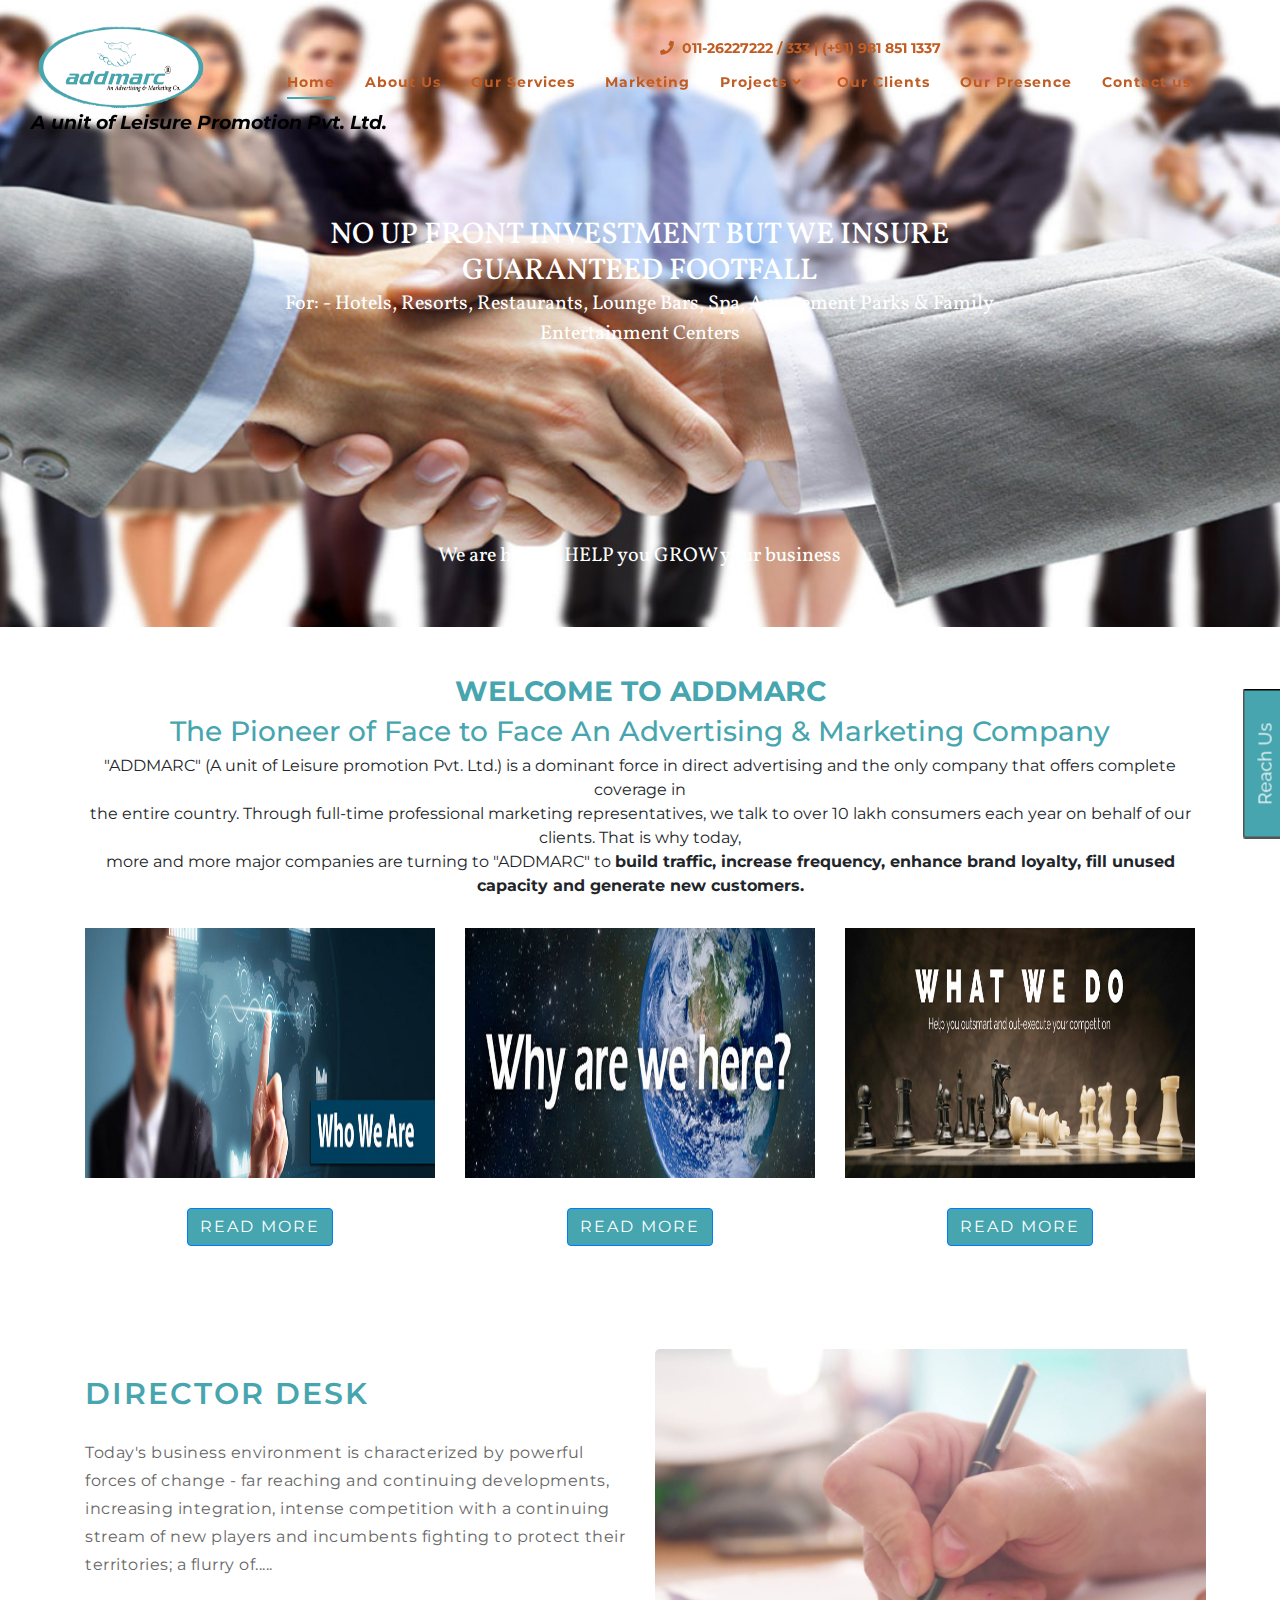
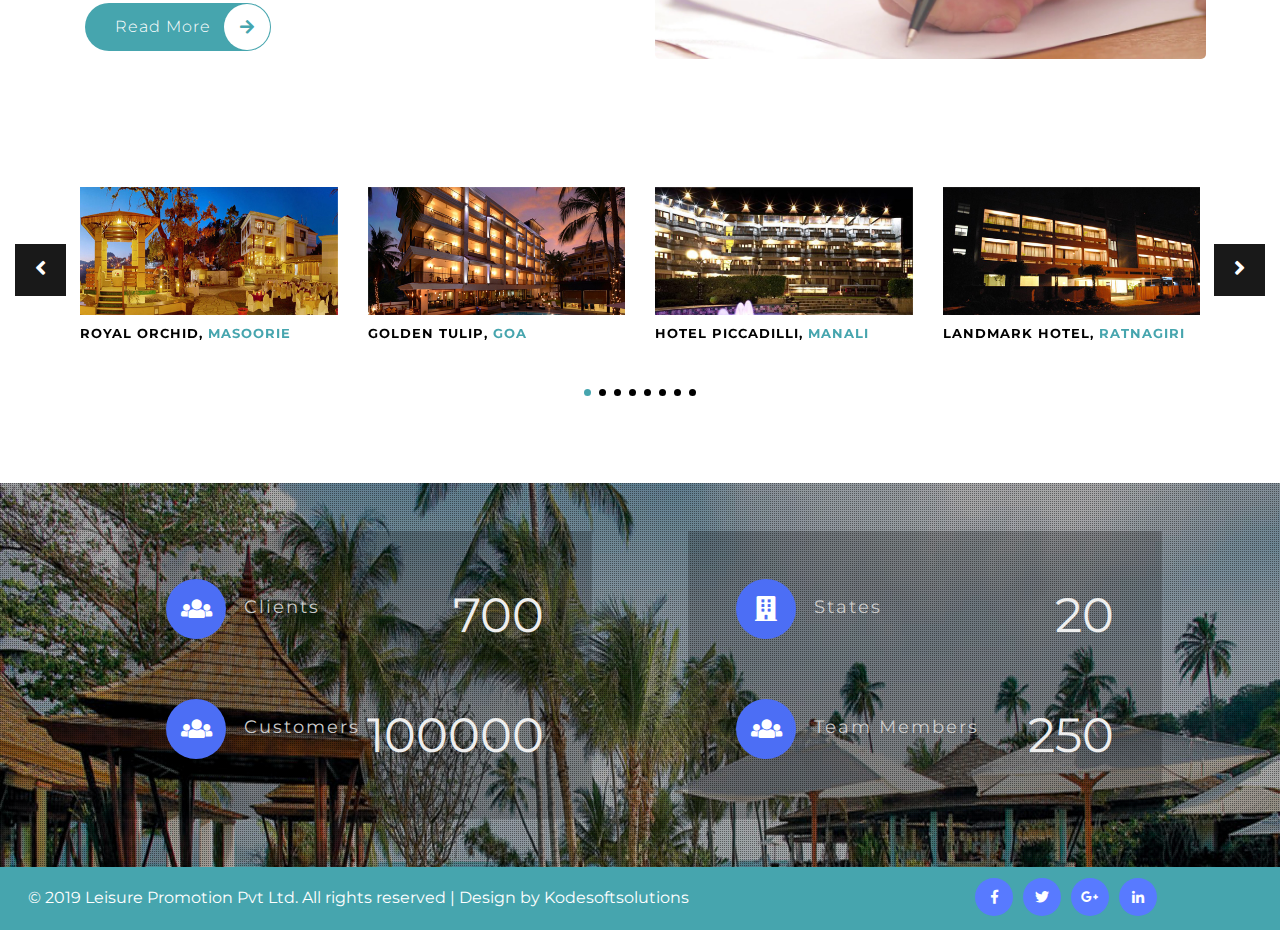
<file: index.html>
<!DOCTYPE html>
<HTML lang="en">
<head>
<title>Addmarc</title>	
	<!-- Meta tag Keywords -->
	<meta name="viewport" content="width=device-width, initial-scale=1">
	<meta charset="utf-8">
	<meta name="keywords" content="Addmarc Addmarc.co A unit of Leisure Promotion Pvt. Ltd." />
	<script>
		addEventListener("load", function () {
			setTimeout(hideURLbar, 0);
		}, false);

		function hideURLbar() {
			window.scrollTo(0, 1);
		}
	</script>
	<!--// Meta tag Keywords -->
    
	<!-- banner slider css -->
	<link href="css/minimal-slider.css" rel='stylesheet' type='text/css' />
	<!-- //banner slider css -->
	
	<!-- css files -->
	<link rel="stylesheet" href="css/bootstrap.css"> <!-- Bootstrap-Core-CSS -->
    <link href="css/style6.css" rel='stylesheet' type='text/css' />
	<link rel="stylesheet" href="css/style.css" type="text/css" media="all" /> <!-- Style-CSS --> 
	<link rel="stylesheet" href="css/fontawesome-all.css"> <!-- Font-Awesome-Icons-CSS -->
    <!-- Owl Carousel -->
    <link type="text/css" href="css/owl.carousel.css" rel="stylesheet">
     <link type="text/css" href="css/owl.theme.css" rel="stylesheet">
	<link href="https://fonts.googleapis.com/css?family=Vollkorn&display=swap" rel="stylesheet">
	<link href="https://fonts.googleapis.com/css?family=Montserrat&display=swap" rel="stylesheet">
	<link href="https://fonts.google.com/specimen/Crimson+Text?selection.family=Crimson+Text:400i" rel="stylesheet">
	<link href="css/demo2.css" rel="stylesheet" />
	<!-- //css files -->
	
	<!--web font-->
	<link href="//fonts.googleapis.com/css?family=Raleway:100,100i,200,200i,300,300i,400,400i,500,500i,600,600i,700,700i,800,800i,900,900i&amp;subset=latin-ext" rel="stylesheet">
	<!--//web font-->


</head>

<body>

<!-- header -->
<div id="header-top" class="header-top float-panel" data-top="0" data-scroll="50">
		<div class="row" style="margin-bottom: -60px;padding-bottom: 10px; margin-right: 0px;">
			<div class="col-md-6"></div>
			<div class="col-md-3 text-right pt-2">
				
                        <i class="fas fa-phone" style="color: #c15d24"></i>&nbsp;
                        <span style="color: #c15d24">011-26227222 / 333 | (+91) 981 851 1337</span>
               
			</div>
			<div class="col-md-3" style="margin-left: -50px; z-index: 999;">
				<div class="sharethis-inline-share-buttons text-right"></div>
			</div>
			<!-- <div class="col-md-1"></div> -->
		</div>
		<div class="row" style="    margin-right: 0px;">
			<header>
		
		<div class="clearfix"></div>
		<nav class="navbar navbar-expand-lg navbar-light">
			<div class="logo">
				<!-- <h1> -->
					<!-- <a class="navbar-brand" href="index.html">
						<i class="fab fa-cloudversify"></i> Flex Art</a> -->
						<a href="index.html"><img id="mainLogo" src="images/logo.png" alt="logo">
						<div class="companyName">A unit of Leisure Promotion Pvt. Ltd.</div></a>

				<!-- </h1> -->
			</div>
			
			<button class="navbar-toggler" type="button" data-toggle="collapse" data-target="#navbarSupportedContent" aria-controls="navbarSupportedContent" aria-expanded="false" aria-label="Toggle navigation">
				<span class="navbar-toggler-icon">
					<i class="fas fa-bars"></i>
				</span>

			</button>

			<div class="collapse navbar-collapse" id="navbarSupportedContent">
				<ul class="navbar-nav ml-lg-auto text-center">
					<li class="nav-item active">
						<a class="nav-link" href="index.html">Home
							<span class="sr-only">(current)</span>
						</a>
					</li>
					<li class="nav-item">
						<a class="nav-link" href="about.html">About Us</a>
					</li>
					<li class="nav-item">
						<a class="nav-link" href="services.html">Our Services</a>
					</li>
					<li class="nav-item">
						<a class="nav-link" href="marketing.html">Marketing</a>
					</li>
					<li class="nav-item dropdown">
						<a class="nav-link dropdown-toggle" href="#" id="navbarDropdown" role="button" data-toggle="dropdown" aria-haspopup="true" aria-expanded="false">
							Projects
							<i class="fas fa-angle-down"></i>
						</a>
						<div class="dropdown-menu" aria-labelledby="navbarDropdown">
							<a class="dropdown-item" href="#" title="">Current Projects</a>
							<a class="dropdown-item" href="#" title="">Upcoming Projects</a>
						</div>
					</li>
					<li class="nav-item">
						<a class="nav-link" href="clients.html">Our Clients</a>
					</li>
					<li class="nav-item">
						<a class="nav-link" href="presence.html">Our Presence</a>
					</li>
					<li class="nav-item">
						<a class="nav-link" href="contact.html">Contact us</a>
					</li>
					
					
				</ul>

			</div>
		</nav>
	</header>
		</div>
	
</div>
<!-- header -->

<!-- main image slider container -->
<section class="slide-window">
	<div class="slide-wrapper" style="width:600%;">
		<div class="slide" style="color: #feffff; font-family: 'Vollkorn', serif;">
			<div class="slide-caption text-center" style="color: #feffff">
			   <h4 class="text-uppercase" style="font-size: 30px">NO UP FRONT INVESTMENT  BUT WE INSURE GUARANTEED FOOTFALL</h4>
			   <span style="font-size: 20px;color: #feffff;">For: - Hotels, Resorts, Restaurants, Lounge Bars, Spa, Amusement Parks & Family Entertainment Centers</span>	
			   <div style="margin-top: 12rem !important;margin-bottom: -80px">
			   	<span style="color: #feffff;font-size: 20px">We are here to HELP you GROW your business</span>
			   </div>				
			</div>
		</div>
		<div class="slide slide2" style="color: #feffff; font-family: 'Vollkorn', serif;">
			<div class="slide-caption text-center">
			   <h4 class="text-uppercase" style="font-size: 30px">WE FILL UNUSED ROOMS</h4>
			   <div style="margin-top: 12rem !important;margin-bottom: -60px"><span style="color: #feffff;font-size: 20px">We are here to HELP you GROW your business</span></div>				
			</div>
		</div>
		<div class="slide slide3" style="color: #feffff; font-family: 'Vollkorn', serif;">
			<div class="slide-caption text-center">
			   <h4 class="text-uppercase"  style="font-size: 30px">WE FILL EMPTY TABLES</h4>
			   <div style="margin-top: 12rem !important;margin-bottom: -60px"><span style="color: #feffff;font-size: 20px">We are here to HELP you GROW your business</span></div>				
			</div>
		</div>

		<div class="slide slide4" style="color: #feffff; font-family: 'Vollkorn', serif;">
			<div class="slide-caption text-center">
			   <h4 class="text-uppercase"  style="font-size: 30px">WE ADD PARTIES & FUNCTIONS</h4>
			   <div style="margin-top: 12rem !important;margin-bottom: -60px"><span style="color: #feffff;font-size: 20px">We are here to HELP you GROW your business</span></div>				
			</div>
		</div>

		<div class="slide slide5" style="color: #feffff; font-family: 'Vollkorn', serif;">
			<div class="slide-caption text-center">
			   <h4 class="text-uppercase" style="font-size: 30px">WE  ADD CORPORATE & GET-TOGETHER  EVENTS</h4>
			   <div style="margin-top: 12rem !important;margin-bottom: -60px"><span style="color: #feffff;font-size: 20px">We are here to HELP you GROW your business</span></div>				
			</div>
		</div>

		<div class="slide slide6" style="color: #feffff; font-family: 'Vollkorn', serif;">
			<div class="slide-caption text-center">
			   <h4 class="text-uppercase" style="font-size: 30px">WE PROMOTE LEISURES</h4>
			   <div style="margin-top: 12rem !important;margin-bottom: 40px"><span style="color: #feffff;font-size: 20px">We are here to HELP you GROW your business</span></div>				
			</div>
		</div>
	</div>
	<div class="slide-controller">
		<div class="slide-control-left">
			<div class="slide-control-line"></div>
			<div class="slide-control-line"></div>
		</div>
		<div class="slide-control-right">
			<div class="slide-control-line"></div>
			<div class="slide-control-line"></div>
		</div>
	</div>
</section>
<!-- end of main image slider container -->
<!-- team -->
<section id="myteam" class="team">
	<div class="container py-md-5">
		<!-- <div class="heading pb-4">
			<h3 class="heading mb-2 text-center"> <span>Our </span> Team </h3>
			<p class="para mb-5 text-center">Excepteur sint occaecat non proident, sunt in culpa quis. Phasellus lacinia id.</p>
		</div> -->
		<div class="row">
                <div class="col-sm-12 col-md-12 col-xs-12 text-center">
                    <h1 class="section-header" style="font-size:28px; margin-bottom:0px; padding-bottom:5px; font-weight:bold;">WELCOME TO ADDMARC</h1>
					<h3 style="text-align:center; color:#46A5AE; line-height:35px; padding-bottom:5px;">The Pioneer of Face to Face An Advertising & Marketing Company</h3>
                    <div class="mb-10">
                        <p style="margin-bottom:30px;">"ADDMARC" (A unit of Leisure promotion Pvt. Ltd.) is a dominant force in direct advertising and the only company that offers complete coverage in <br>the entire country. Through full-time professional marketing representatives, we talk to over 10 lakh consumers each year on behalf of our clients. That is why today, <br>more and more major companies are turning to "ADDMARC" to <strong>build traffic, increase frequency, enhance brand loyalty, fill unused capacity and generate new customers.</strong></p>
                    </div>
                </div><!-- /col -->
			</div>
		<div class="row team-row">
			<div class="col-md-4 col-sm-6 team-wrap">
				<div class="team-member text-center">
					<a href="whoweare.html">
					<div class="team-img">
						<img src="images/team1.jpg" alt="" style="height: 250px;">
						<div class="overlay-team">
							<div class="team-details text-center">
								<div class="socials mt-20 text-white">
									<!-- <a href="#">
										<i class="fab fa-facebook-f"></i>
									</a>
									<a href="#">
										<i class="fab fa-twitter"></i>
									</a>
									<a href="#">
										<i class="fab fa-google-plus-g"></i>
									</a>
									<a href="#">
										<i class="fab fa-instagram"></i>
									</a> -->
									We are an Innovative marketing services team of professionals and our primary objective is to assist ventures essentially within the services industry comprising Hotels, Restaurants, Resorts...
									
								</div>
							</div>
						</div>
					</div>
				</a>
					<h6 class="team-title"><a href="whoweare.html"  style="background-color: #46A5AE" class="btn btn-primary radius mb-10">Read more</a></h6>
					<!-- <span>web devloper</span> -->
				</div>
			</div>
			<!-- end team member -->

			<div class="col-md-4 col-sm-6 team-wrap mt-sm-0 mt-5">
				<div class="team-member text-center">
					<a href="whyarewehere.html">
					<div class="team-img">
						<img src="images/team2.jpg" alt="" style="height: 250px;">
						<div class="overlay-team">
							<div class="team-details text-center">
								<div class="socials mt-20 text-white">
									<!-- <a href="#">
										<i class="fab fa-facebook-f"></i>
									</a>
									<a href="#">
										<i class="fab fa-twitter"></i>
									</a>
									<a href="#">
										<i class="fab fa-google-plus-g"></i>
									</a>
									<a href="#">
										<i class="fab fa-instagram"></i>
									</a> -->
									The hospitality services industry is possibly the fastest growing business vertical in India today. To quote an apt marketing cliché-demand far outstrips supply in any of the services ...
								</div>
							</div>
						</div>
					</div>
					</a>
					<h6 class="team-title"><a href="whyarewehere.html" class="btn btn-primary radius mb-10" style="background-color: #46A5AE" >Read more</a></h6>
				</div>
			</div>
			<!-- end team member -->

			<div class="col-md-4 col-sm-6 team-wrap mt-md-0 mt-5">
				<div class="team-member last text-center">
					<div class="team-img">
						<a href="whatwedo.html">
						<img src="images/team3.jpg" alt="" style="height: 250px;">
						<div class="overlay-team">
							<div class="team-details text-center">
								<div class="socials mt-20 text-white">
									<!-- <a href="#">
										<i class="fab fa-facebook-f"></i>
									</a>
									<a href="#">
										<i class="fab fa-twitter"></i>
									</a>
									<a href="#">
										<i class="fab fa-google-plus-g"></i>
									</a>
									<a href="#">
										<i class="fab fa-instagram"></i>
									</a> -->
									At ADDMARC our team of business professional review, plan and recommend key marketing initiatives which are customized to each client requirement and brief. Our position is unique in that we...
								</div>
							</div>
						</div>
					</div>
					</a>
					<h6 class="team-title"><a href="whatwedo.html" class="btn btn-primary radius mb-10" style="background-color: #46A5AE" >Read more</a></h6>
				</div>
			</div>
			<!-- end team member -->
		</div>
	</div>
</section>
<!-- //team -->
<!-- welcome -->
<section class="Welcome">
	<div class="container py-sm-5">
		<div class="welcome-grids row">
			<div class="col-lg-6 mb-lg-0 mb-5">
				<h3 class="mt-lg-4 section-header">DIRECTOR DESK</h3>
				<p class="my-4">Today's business environment is characterized by powerful forces of change - far reaching and continuing developments, increasing integration, intense competition with a continuing stream of new players and incumbents fighting to protect their territories; a flurry of.....</p>
				<div class="read">
					<a href="director.html">Read More <span class="btn ml-2"><i class="fas fa-arrow-right" aria-hidden="true" style="color: #46A5AE" ></i></span></a>
				</div>	
			</div>
			<div class="col-lg-6 col-md-8 col-12 pr-1 welcome-image">
				<img src="images/a1.jpg" class="img-fluid" alt="" />
			</div>	
		</div>	
	</div>	
</section>
<!-- welcome -->

<!-- Hotels -->
    <section class="section pt-60 pb-60" style="background:#fff;">
        
        <div class="container-fluid">
			<div class="portfolio-slider">
				<div class="portfolio-item">
					<div class="portfolio-media hover-link">
						<img src="img/c1.jpg" alt="" />
					</div><!-- /hover-link -->
					<h5 class="text-uppercase" style="font-size:13px;">Royal Orchid, <span style="color:#46A5AE !important;">Masoorie</span></h5>
				</div><!-- /portfolio-item -->

				<div class="portfolio-item">
					<div class="portfolio-media hover-link">
						<img src="img/c2.jpg" alt="" />
					</div><!-- /hover-link -->
					<h5 class="text-uppercase" style="font-size:13px;">Golden Tulip,  <span style="color:#46A5AE !important;">Goa</span></h5>
				</div><!-- /portfolio-item -->

				<div class="portfolio-item">
					<div class="portfolio-media hover-link">
						<img src="img/c3.jpg" alt="" />
					</div><!-- /hover-link -->
					<h5 class="text-uppercase" style="font-size:13px;">Hotel Piccadilli,  <span style="color:#46A5AE !important;">Manali</span></h5>
				</div><!-- /portfolio-item -->

				<div class="portfolio-item">
					<div class="portfolio-media hover-link">
						<img src="img/c4.jpg" alt="" />
					</div><!-- /hover-link -->
					<h5 class="text-uppercase" style="font-size:13px;">Landmark Hotel,  <span style="color:#46A5AE !important;">Ratnagiri</span></h5>
				</div><!-- /portfolio-item -->

				<div class="portfolio-item">
					<div class="portfolio-media hover-link">
						<img src="img/c5.jpg" alt="" />
					</div><!-- /hover-link -->
					<h5 class="text-uppercase" style="font-size:13px;">Hotel Surya Palace,  <span style="color:#46A5AE !important;">Vadodra</span></h5>
				</div><!-- /portfolio-item -->

				<div class="portfolio-item">
					<div class="portfolio-media hover-link">
						<img src="img/c6.jpg" alt="" />
					</div><!-- /hover-link -->
					<h5 class="text-uppercase" style="font-size:13px;">Hotel Midtown,  <span style="color:#46A5AE !important;">Hisar</span></h5>
				</div><!-- /portfolio-item -->

				<div class="portfolio-item">
					<div class="portfolio-media hover-link">
						<img src="img/c7.jpg" alt="" />
					</div><!-- /hover-link -->
					<h5 class="text-uppercase" style="font-size:13px;">The Piccadily,  <span style="color:#46A5AE !important;">Lucknow</span></h5>
				</div><!-- /portfolio-item -->
				
				<div class="portfolio-item">
					<div class="portfolio-media hover-link">
						<img src="img/c8.jpg" alt="" />
					</div><!-- /hover-link -->
					<h5 class="text-uppercase" style="font-size:13px;">Surya hotel,  <span style="color:#46A5AE !important;">Varanasi</span></h5>
				</div><!-- /portfolio-item -->
				<div class="portfolio-item">
					<div class="portfolio-media hover-link">
						<img src="img/c9.jpg" alt="" />
					</div><!-- /hover-link -->
					<h5 class="text-uppercase" style="font-size:13px;">Hotel The Perl,  <span style="color:#46A5AE !important;">Chandigarh</span></h5>
				</div><!-- /portfolio-item -->

				<div class="portfolio-item">
					<div class="portfolio-media hover-link">
						<img src="img/c10.jpg" alt="" />
					</div><!-- /hover-link -->
					<h5 class="text-uppercase" style="font-size:13px;">Export Hotel,  <span style="color:#46A5AE !important;">Hyderabad</span></h5>
				</div><!-- /portfolio-item -->

				<div class="portfolio-item">
					<div class="portfolio-media hover-link">
						<img src="img/c11.jpg" alt="" />
					</div><!-- /hover-link -->
					<h5 class="text-uppercase" style="font-size:13px;">Charnock Hotel,  <span style="color:#46A5AE !important;">Burdwan</span></h5>
				</div><!-- /portfolio-item -->

				<div class="portfolio-item">
					<div class="portfolio-media hover-link">
						<img src="img/c12.jpg" alt="" />
					</div><!-- /hover-link -->
					<h5 class="text-uppercase" style="font-size:13px;">President Hotel,  <span style="color:#46A5AE !important;">Mysore</span></h5>
				</div><!-- /portfolio-item -->

				<div class="portfolio-item">
					<div class="portfolio-media hover-link">
						<img src="img/c13.jpg" alt="" />
					</div><!-- /hover-link -->
					<h5 class="text-uppercase" style="font-size:13px;">Hotel Mandakini Ambience,  <span style="color:#46A5AE !important;">Pune</span></h5>
				</div><!-- /portfolio-item -->

				<div class="portfolio-item">
					<div class="portfolio-media hover-link">
						<img src="img/c14.jpg" alt="" />
					</div><!-- /hover-link -->
					<h5 class="text-uppercase" style="font-size:13px;">The Legend Inn,  <span style="color:#46A5AE !important;">Nagpur</span></h5>
				</div><!-- /portfolio-item -->

				<div class="portfolio-item">
					<div class="portfolio-media hover-link">
						<img src="img/c15.jpg" alt="" />
					</div><!-- /hover-link -->
					<h5 class="text-uppercase" style="font-size:13px;">Pearl Hotel,  <span style="color:#46A5AE !important;">Alwar</span></h5>
				</div><!-- /portfolio-item -->
				
				<div class="portfolio-item">
					<div class="portfolio-media hover-link">
						<img src="img/c16.jpg" alt="" />
					</div><!-- /hover-link -->
					<h5 class="text-uppercase" style="font-size:13px;">Hotel Solitaire Grand,  <span style="color:#46A5AE !important;">Sirsa</span></h5>
				</div><!-- /portfolio-item -->
				
				<div class="portfolio-item">
					<div class="portfolio-media hover-link">
						<img src="img/c17.jpg" alt="" />
					</div><!-- /hover-link -->
					<h5 class="text-uppercase" style="font-size:13px;">Narayan Niwas,  <span style="color:#46A5AE !important;">Jaisalmer</span></h5>
				</div><!-- /portfolio-item -->

				<div class="portfolio-item">
					<div class="portfolio-media hover-link">
						<img src="img/c18.jpg" alt="" />
					</div><!-- /hover-link -->
					<h5 class="text-uppercase" style="font-size:13px;">Indraprastha Resort,  <span style="color:#46A5AE !important;">Dalhousi</span></h5>
				</div><!-- /portfolio-item -->

				<div class="portfolio-item">
					<div class="portfolio-media hover-link">
						<img src="img/c19.jpg" alt="" />
					</div><!-- /hover-link -->
					<h5 class="text-uppercase" style="font-size:13px;">Ilbert Manor Resort,  <span style="color:#46A5AE !important;">Mussoorie</span></h5>
				</div><!-- /portfolio-item -->

				<div class="portfolio-item">
					<div class="portfolio-media hover-link">
						<img src="img/c20.jpg" alt="" />
					</div><!-- /hover-link -->
					<h5 class="text-uppercase" style="font-size:13px;">Hotel Prime Presidency,  <span style="color:#46A5AE !important;">Sri Ganganagar</span></h5>
				</div><!-- /portfolio-item -->

				<div class="portfolio-item">
					<div class="portfolio-media hover-link">
						<img src="img/c21.jpg" alt="" />
					</div><!-- /hover-link -->
					<h5 class="text-uppercase" style="font-size:13px;">Lal Maha Palace,  <span style="color:#46A5AE !important;">Jaipur</span></h5>
				</div><!-- /portfolio-item -->

				<div class="portfolio-item">
					<div class="portfolio-media hover-link">
						<img src="img/c22.jpg" alt="" />
					</div><!-- /hover-link -->
					<h5 class="text-uppercase" style="font-size:13px;">Hotel Park Century,  <span style="color:#46A5AE !important;">Hisar</span></h5>
				</div><!-- /portfolio-item -->

				<div class="portfolio-item">
					<div class="portfolio-media hover-link">
						<img src="img/c23.jpg" alt="" />
					</div><!-- /hover-link -->
					<h5 class="text-uppercase" style="font-size:13px;">Excellency Hotel,  <span style="color:#46A5AE !important;">Bhubneshwar</span></h5>
				</div><!-- /portfolio-item -->
				
				<div class="portfolio-item">
					<div class="portfolio-media hover-link">
						<img src="img/c24.jpg" alt="" />
					</div><!-- /hover-link -->
					<h5 class="text-uppercase" style="font-size:13px;">Hotel B K Castles,  <span style="color:#46A5AE !important;">Jabalpur</span></h5>
				</div><!-- /portfolio-item -->
				
				<div class="portfolio-item">
					<div class="portfolio-media hover-link">
						<img src="img/c25.jpg" alt="" />
					</div><!-- /hover-link -->
					<h5 class="text-uppercase" style="font-size:13px;">Bahia Resort,  <span style="color:#46A5AE !important;">Bhatinda</span></h5>
				</div><!-- /portfolio-item -->

				<div class="portfolio-item">
					<div class="portfolio-media hover-link">
						<img src="img/c26.jpg" alt="" />
					</div><!-- /hover-link -->
					<h5 class="text-uppercase" style="font-size:13px;">Hotel Mandakini Royal,  <span style="color:#46A5AE !important;">Kanpur</span></h5>
				</div><!-- /portfolio-item -->

				<div class="portfolio-item">
					<div class="portfolio-media hover-link">
						<img src="img/c27.jpg" alt="" />
					</div><!-- /hover-link -->
					<h5 class="text-uppercase" style="font-size:13px;">Hotel Venice,  <span style="color:#46A5AE !important;">Pathankot</span></h5>
				</div><!-- /portfolio-item -->

				<div class="portfolio-item">
					<div class="portfolio-media hover-link">
						<img src="img/c28.jpg" alt="" />
					</div><!-- /hover-link -->
					<h5 class="text-uppercase" style="font-size:13px;">Ritz Plaza,  <span style="color:#46A5AE !important;">Amritsar</span></h5>
				</div><!-- /portfolio-item -->

				<div class="portfolio-item">
					<div class="portfolio-media hover-link">
						<img src="img/c29.jpg" alt="" />
					</div><!-- /hover-link -->
					<h5 class="text-uppercase" style="font-size:13px;">House of MG,  <span style="color:#46A5AE !important;">Ahmedabad</span></h5>
				</div><!-- /portfolio-item -->
				
				<div class="portfolio-item">
					<div class="portfolio-media hover-link">
						<img src="img/c30.jpg" alt="" />
					</div><!-- /hover-link -->
					<h5 class="text-uppercase" style="font-size:13px;">Florence Hotel,  <span style="color:#46A5AE !important;">Raipur</span></h5>
				</div><!-- /portfolio-item -->
				<div class="portfolio-item">
					<div class="portfolio-media hover-link">
						<img src="img/c31.jpg" alt="" />
					</div><!-- /hover-link -->
					<h5 class="text-uppercase" style="font-size:13px;">Hotel Imperial Executive,  <span style="color:#46A5AE !important;">Ludhiana</span></h5>
				</div><!-- /portfolio-item -->

				<div class="portfolio-item">
					<div class="portfolio-media hover-link">
						<img src="img/c32.jpg" alt="" />
					</div><!-- /hover-link -->
					<h5 class="text-uppercase" style="font-size:13px;">Hotel Yuvraj,  <span style="color:#46A5AE !important;">Vadodra</span></h5>
				</div><!-- /portfolio-item -->
				
			</div><!-- /portfolio-slider -->
			
		</div><!-- /container -->
	</section>
    <!-- END / Hotels -->


<section class="Welcome-bottom">
	<div class="bs-slider-overlay">
		<div class="container">
			<div class="welcome-bottom-grids row">
				
				<!-- Counter -->
				<div class="col-lg-6 p-sm-5 p-4 welcome_left Features-bottom">
					<div class="layer p-sm-5 p-4 welcome_left_inner agile-info">
							<div class="agileits_w3layouts_about_counter_left w3-agile-grid">
								<div class="countericon">
									<span class="fas fa-users" aria-hidden="true"></span>
									<h3>Clients</h3>
								</div>
								<div class="counterinfo agile-info">
									<p class="counter">700</p> 
								</div>
								<div class="clearfix"> </div>
							</div>
							<div class="mt-sm-5 mt-3 agileits_w3layouts_about_counter_left w3-agile-grid">
								<div class="countericon">
									<span class="fas fa-users" aria-hidden="true"></span>
									<h3>Customers</h3>
								</div>
								<div class="counterinfo agile-info">
									<p class="counter">100000</p> 
								</div>
								<div class="clearfix"> </div>
							</div>
						</div>
				</div>
				<!-- //Counter -->
				<div class="col-lg-6 p-sm-5 p-4 welcome_left Features-bottom">
					<div class="layer p-sm-5 p-4 welcome_left_inner agile-info">
							<div class="agileits_w3layouts_about_counter_left w3-agile-grid">
								<div class="countericon">
									<span class="fas fa-building" aria-hidden="true"></span>
									<h3>States</h3>
								</div>
								<div class="counterinfo agile-info">
									<p class="counter">20</p>
								</div>
								<div class="clearfix"> </div>
							</div>
							<div class="mt-sm-5 mt-3 agileits_w3layouts_about_counter_left w3-agile-grid">
								<div class="countericon">
									<span class="fas fa-users" aria-hidden="true"></span>
									<h3>Team Members</h3>
								</div>
								<div class="counterinfo agile-info">
									<p class="counter">250</p>
								</div>
								<div class="clearfix"> </div>
							</div>
						</div>
				</div>
			</div>	
		</div>	
	</div>	
</section>
<!-- //welcome bottom -->

<!-- copyright -->
<div class="fotter" style="background-color: #46A5AE">
	<div class="container-fluid">
		<div class="row">
	<div class="col-md-9">
		<div class="cpy-right" >
	<span class="text-white">© 2019 Leisure Promotion Pvt Ltd. All rights reserved | Design by
		<a href="http://www.kodesoftsolutions.com" class="text-white"> Kodesoftsolutions</a>
	</span>
</div>
	 </div>
	<div class="col-md-3 footerv2-w3ls mt-lg-0">
		
					
						<ul class="social-iconsv2 agileinfo ">
					<li>
						<a href="https://www.facebook.com/ADDMARCADVERTISING?ref=bookmarks">
							<i class="fab fa-facebook-f"></i>
						</a>
					</li>
					<li>
						<a href="https://twitter.com/LeisurePromotio">
							<i class="fab fa-twitter"></i>
						</a>
					</li>
					<li>
						<a href="https://plus.google.com/114557283295273837544">
							<i class="fab fa-google-plus-g"></i>
						</a>
					</li>
					<li>
						<a href="https://www.linkedin.com/in/addmarc-a-unit-of-leisure-promotion-pvt-ltd-37416015b/">
							<i class="fab fa-linkedin-in"></i>
						</a>
					</li>
				</ul>
			
				
	</div>
	</div>
</div>
</div><!-- //copyright -->

	<!--model-forms-->
    <!--/Login-->
    <div class="modal fade" id="exampleModalCenter" tabindex="-1" role="dialog" aria-hidden="true">
        <div class="modal-dialog modal-dialog-centered" role="document">
            <div class="modal-content">
                <div class="modal-header text-center">
                    <button type="button" class="close" data-dismiss="modal" aria-label="Close">
                        <span aria-hidden="true">&times;</span>
                    </button>
                </div>
                <div class="modal-body">

                    <div class="login px-4 mx-auto mw-100">
                        <h5 class="text-center mb-4">Login Now</h5>
                        <form action="#" method="post">
                            <div class="form-group">
                                <label class="mb-2">Email address</label>
                                <input type="email" class="form-control" id="exampleInputEmail1" aria-describedby="emailHelp" placeholder="" required="">
                                <small id="emailHelp" class="form-text text-muted">We'll never share your email with anyone else.</small>
                            </div>
                            <div class="form-group">
                                <label class="mb-2">Password</label>
                                <input type="password" class="form-control" id="exampleInputPassword1" placeholder="" required="">
                            </div>
                            <div class="form-check mb-2">
                                <input type="checkbox" class="form-check-input" id="exampleCheck1">
                                <label class="form-check-label" for="exampleCheck1">Check me out</label>
                            </div>
                            <button type="submit" class="btn btn-primary submit mb-4">Sign In</button>
                            <p class="text-center pb-4">
                                <a href="#" data-toggle="modal2" data-target="#exampleModalCenter"> Don't have an account?</a>
                            </p>
                        </form>
                    </div>
                </div>

            </div>
        </div>
    </div>
    <!--//Login-->
    <!--/Reach us-->
    <div class="modal fade" id="exampleModalCenter2" tabindex="-1" role="dialog" aria-hidden="true">
        <div class="modal-dialog modal-dialog-centered" role="document">
            <div class="modal-content">
                <div class="modal-header text-center">
                    <button type="button" class="close" data-dismiss="modal" aria-label="Close">
                        <span aria-hidden="true">&times;</span>
                    </button>
                </div>
                <div class="modal-body">
                    <div class="login px-4 mx-auto mw-100">
                        <h5 class="text-center mb-4">REACH US</h5>
                        <form action="thank.php" id="form" method="post" name="form">
                            <div class="form-group">
                                <label>Name</label>

                                <input type="text" class="form-control" id="validationDefault01" placeholder="" required="">
                            </div>
                            <div class="form-group">
                                <label>Email</label>
                                <input type="text" class="form-control" id="validationDefault02" placeholder="" required="">
                            </div>
                            <div class="form-group">
                                <label>Contact No.</label>
                                <input type="text" class="form-control" id="validationDefault02" placeholder="" required="">
                            </div>
                            <div class="form-group">
                                <label>Message</label>
                                <textarea type="text" class="form-control" id="validationDefault02" placeholder="" required=""></textarea> 
                            </div>
                            <button type="submit" class="btn btn-primary submit mb-4">Submit</button>
                        </form>

                    </div>
                </div>

            </div>
        </div>
    </div>
    <!--//Reach us-->
    <!--//model-form-->

	<!-- video Modal Popup -->
	<div class="modal fade" id="exampleModal" tabindex="-1" role="dialog" aria-labelledby="exampleModalLabel" aria-hidden="true">
		<div class="modal-dialog" role="document">
			<div class="modal-content">
				<div class="modal-header">
					<h5 class="modal-title" id="exampleModalLabel">Introduction Video</h5>
					<button type="button" class="close" data-dismiss="modal" aria-label="Close">
						<span aria-hidden="true">&times;</span>
					</button>
				</div>
				<div class="modal-body video">
					<iframe src="https://player.vimeo.com/video/33531612"></iframe>

				</div>
				<div class="modal-footer">
					<button type="button" class="btn btn-secondary" data-dismiss="modal">Close</button>
					<button type="button" class="btn btn-primary">Save changes</button>
				</div>
			</div>
		</div>
	</div>
	<!-- //video Model Popup -->

	<!-- Vertically centered Modal -->
	<div class="modal fade" id="exampleModalCenter1" tabindex="-1" role="dialog" aria-labelledby="exampleModalCenter" aria-hidden="true">
		<div class="modal-dialog modal-dialog-centered" role="document">
			<div class="modal-content">
				<div class="modal-header">
					<h5 class="modal-title text-capitalize text-center" id="exampleModalLongTitle"><i class="fab fa-cloudversify"></i> Flex Art</h5>
					<button type="button" class="close" data-dismiss="modal" aria-label="Close">
						<span aria-hidden="true">&times;</span>
					</button>
				</div>
			<div class="modal-body">
				<img src="images/bg.jpg" class="img-fluid mb-3" alt="Modal Image" />
				Vivamus eget est in odio tempor interdum. Mauris maximus fermentum arcu, ac finibus ante. Sed mattis risus at ipsum elementum,
				ut auctor turpis cursus. Sed sed odio pharetra, aliquet velit cursus, vehicula enim. Mauris porta aliquet magna, eget laoreet ligula.
			</div>
			<div class="modal-footer">
				<button type="button" class="btn btn-secondary" data-dismiss="modal">Close</button>
				<button type="button" class="btn btn-primary">Save changes</button>
			</div>
		</div>
	  </div>
	</div>
	<!-- //Vertically centered Modal -->
	<button class="my_button" id="popup" data-toggle="modal" data-target="#exampleModalCenter2">Reach Us</button>
	<!-- js -->
	<script src="js/jquery-2.1.4.min.js"></script>
	<script src="js/bootstrap.js"></script> <!-- Necessary-JavaScript-File-For-Bootstrap --> 
	<!-- //js -->
	
	<!-- search overlay -->
    <script src="js/modernizr-2.6.2.min.js"></script> 
	<!-- //search overlay -->
	
	<!--search jQuery-->
    <script src="js/classie-search.js"></script>
    <script src="js/demo1-search.js"></script>
    <!--//search jQuery-->
    <script src="js/float-panel.js"></script>

    <!-- dropdown nav -->
    <script>
        $(document).ready(function() {
            $(".dropdown").hover(
                function() {
                    $('.dropdown-menu', this).stop(true, true).slideDown("fast");
                    $(this).toggleClass('open');
                },
                function() {
                    $('.dropdown-menu', this).stop(true, true).slideUp("fast");
                    $(this).toggleClass('open');
                }
            );
        });
    </script>
    <!-- //dropdown nav -->

	<!-- banner slider js -->
	<script src="js/minimal-slider.js"></script>
	<!-- //banner slider js -->

	<!-- Stats-Number-Scroller-Animation-JavaScript -->
	<script src="js/waypoints.min.js"></script> 
	<script src="js/counterup.min.js"></script> 
	<script>
		jQuery(document).ready(function( $ ) {
			$('.counter').counterUp({
				delay: 100,
				time: 1000
			});
		});
	</script>
	<!-- //Stats-Number-Scroller-Animation-JavaScript -->

	<!-- start-smoth-scrolling -->
	<script src="js/SmoothScroll.min.js"></script>
	<script src="js/move-top.js"></script>
	<script src="js/easing.js"></script>
	<script>
		jQuery(document).ready(function($) {
			$(".scroll").click(function(event){		
				event.preventDefault();
				$('html,body').animate({scrollTop:$(this.hash).offset().top},1000);
			});
		});
	</script>
	<!-- here stars scrolling icon -->
	<script>
		$(document).ready(function() {
			/*
				var defaults = {
				containerID: 'toTop', // fading element id
				containerHoverID: 'toTopHover', // fading element hover id
				scrollSpeed: 1200,
				easingType: 'linear' 
				};
			*/
								
			$().UItoTop({ easingType: 'easeOutQuart' });
								
			});
		
		$(window).scroll(function() {
		    if($(this).scrollTop()>5) {
		        $("#header-top").css("background", "rgb(70, 165, 174)");
		        
		        // $(".companyName").css("color", "black");
		    } else {
		        $("#header-top").css("background", "none");
		        // $(".companyName").css("color", "rgb(70, 165, 174)");
		    }
		});
	</script>
	<script type="text/javascript" src="https://platform-api.sharethis.com/js/sharethis.js#property=5d28c1aa35a1b20012696bc0&product=sticky-share-buttons"></script>
	   <!-- Owl Carousel -->
    <script type="text/javascript" src="js/owl.carousel.min.js"></script>
    <script type="text/javascript" src="js/scripts.js"></script>

	<!-- //here ends scrolling icon -->
	<!-- start-smoth-scrolling -->

</body>
</HTML>
</file>
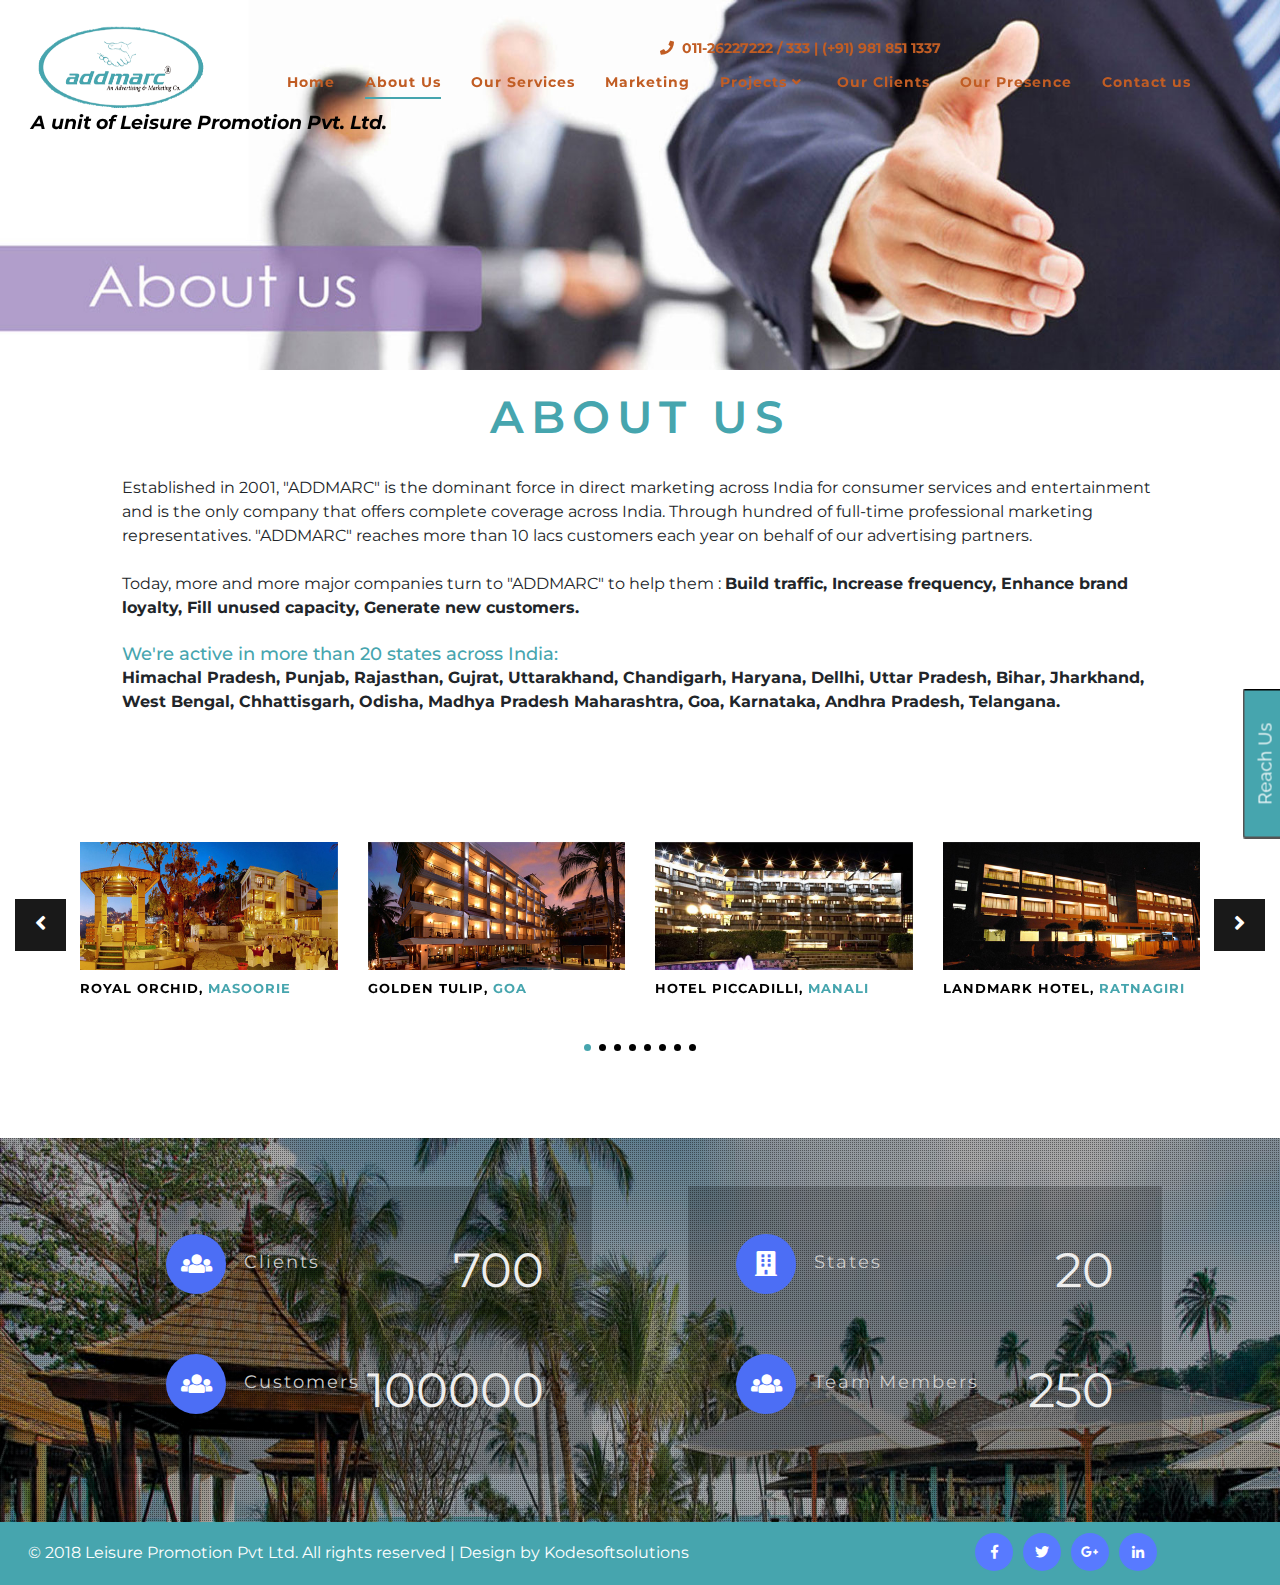
<file: about.html>
<!DOCTYPE html>
<html lang="en">
<head>
<title>Addmarc</title>	
	<!-- Meta tag Keywords -->
	<meta name="viewport" content="width=device-width, initial-scale=1">
	<meta charset="utf-8">
	<meta name="keywords" content="Addmarc Addmarc.co A unit of Leisure Promotion Pvt. Ltd." />
	<script>
		addEventListener("load", function () {
			setTimeout(hideURLbar, 0);
		}, false);

		function hideURLbar() {
			window.scrollTo(0, 1);
		}
	</script>
	<!--// Meta tag Keywords -->
    
	<!-- css files -->
	<link rel="stylesheet" href="css/bootstrap.css"> <!-- Bootstrap-Core-CSS -->
    <link href="css/style6.css" rel='stylesheet' type='text/css' />
	<link rel="stylesheet" href="css/style.css" type="text/css" media="all" /> <!-- Style-CSS --> 
	<link rel="stylesheet" href="css/fontawesome-all.css"> <!-- Font-Awesome-Icons-CSS -->
	<!-- Owl Carousel -->
    <link type="text/css" href="css/owl.carousel.css" rel="stylesheet">
     <link type="text/css" href="css/owl.theme.css" rel="stylesheet">
	

	<!-- //css files -->
	
	<!--web font-->
	<link href="//fonts.googleapis.com/css?family=Raleway:100,100i,200,200i,300,300i,400,400i,500,500i,600,600i,700,700i,800,800i,900,900i&amp;subset=latin-ext" rel="stylesheet">
	<link href="https://fonts.googleapis.com/css?family=Montserrat&display=swap" rel="stylesheet">
	<link href="css/demo2.css" rel="stylesheet" />
	<!--//web font-->
	
</head>

<body>

<!-- header -->
<div id="header-top" class="header-top float-panel" data-top="0" data-scroll="50">
		<div class="row" style="margin-bottom: -60px;padding-bottom: 10px; margin-right: 0px;">
			<div class="col-md-6"></div>
			<div class="col-md-3 text-right pt-2">
				
                        <i class="fas fa-phone" style="color: #c15d24"></i>&nbsp;
                        <span style="color: #c15d24">011-26227222 / 333 | (+91) 981 851 1337</span>
               
			</div>
			<div class="col-md-3" style="margin-left: -50px; z-index: 999;">
				<div class="sharethis-inline-share-buttons text-right"></div>
			</div>
			<!-- <div class="col-md-1"></div> -->
		</div>
		<div class="row" style="    margin-right: 0px;">
			<header>
		
		<div class="clearfix"></div>
		<nav class="navbar navbar-expand-lg navbar-light">
			<div class="logo">
				<!-- <h1> -->
					<!-- <a class="navbar-brand" href="index.html">
						<i class="fab fa-cloudversify"></i> Flex Art</a> -->
						<a href="index.html"><img id="mainLogo" src="images/logo.png" alt="logo">
						<div class="companyName">A unit of Leisure Promotion Pvt. Ltd.</div></a>

				<!-- </h1> -->
			</div>
			
			<button class="navbar-toggler" type="button" data-toggle="collapse" data-target="#navbarSupportedContent" aria-controls="navbarSupportedContent" aria-expanded="false" aria-label="Toggle navigation">
				<span class="navbar-toggler-icon">
					<i class="fas fa-bars"></i>
				</span>

			</button>

			<div class="collapse navbar-collapse" id="navbarSupportedContent">
				<ul class="navbar-nav ml-lg-auto text-center">
					<li class="nav-item">
						<a class="nav-link" href="index.html">Home
							<span class="sr-only">(current)</span>
						</a>
					</li>
					<li class="nav-item active">
						<a class="nav-link" href="about.html">About Us</a>
					</li>
					<li class="nav-item">
						<a class="nav-link" href="services.html">Our Services</a>
					</li>
					<li class="nav-item">
						<a class="nav-link" href="marketing.html">Marketing</a>
					</li>
					<li class="nav-item dropdown">
						<a class="nav-link dropdown-toggle" href="#" id="navbarDropdown" role="button" data-toggle="dropdown" aria-haspopup="true" aria-expanded="false">
							Projects
							<i class="fas fa-angle-down"></i>
						</a>
						<div class="dropdown-menu" aria-labelledby="navbarDropdown">
							<a class="dropdown-item" href="#" title="">Current Projects</a>
							<a class="dropdown-item" href="#" title="">Upcoming Projects</a>
						</div>
					</li>
					<li class="nav-item">
						<a class="nav-link" href="clients.html">Our Clients</a>
					</li>
					<li class="nav-item">
						<a class="nav-link" href="presence.html">Our Presence</a>
					</li>
					<li class="nav-item">
						<a class="nav-link" href="contact.html">Contact us</a>
					</li>
					
					
				</ul>

			</div>
		</nav>
	</header>
		</div>
	
</div>
<!-- header -->


<!-- inner page banner -->
<section class="about-page-banner">
	<div class="page-heading text-center">
		
	</div>
</section>
<!-- //inner page banner -->
<section class="section bg-white pt-40" style="padding-top:20px;">
        <div class="container-fluid">
        	<div class="heading pb-4">
			<h3 class="heading mb-2 text-center"> <span>About Us</span>  </h3>
		</div>
            <div class="row">
				<div class="hidden-xs hidden-sm col-lg-1 col-md-1"></div>
                <div class="col-sm-12 col-md-10 col-lg-10 col-xs-12">					
					
                    <div class="mb-10">
                        <p style="">Established in 2001, "ADDMARC" is the dominant force in direct marketing across India for consumer services and entertainment and is the only company that offers complete coverage across India. Through hundred of full-time professional marketing representatives. "ADDMARC" reaches more than 10 lacs customers each year on behalf of our advertising partners.</p><br>
						<p>Today, more and more major companies turn to "ADDMARC" to help them : <strong>Build traffic, Increase frequency, Enhance brand loyalty, Fill unused capacity, Generate new customers.</strong></p><br>
						<h2 class="section-header">We're active in more than 20 states across India:</h2>
						<p><strong>Himachal Pradesh, Punjab, Rajasthan, Gujrat, Uttarakhand, Chandigarh, Haryana, Dellhi, Uttar Pradesh, Bihar, Jharkhand, West Bengal, Chhattisgarh, Odisha, Madhya Pradesh Maharashtra, Goa, Karnataka, Andhra Pradesh, Telangana.</strong></p>
						<br><br>
                    </div>
					<!-- <div id="about-sec">
						<h2 class="section-header">WHO ARE WE :</h2>
						<div class="mb-10">
							<p style="margin-bottom:0px;">We are an Innovative marketing services team of professionals and our primary objective is to assist ventures essentially within the services industry comprising <strong>Hotels, Restaurants, Resorts, Multiplexes, Water/Leisure Parks, SPA & Lounge Bar.</strong></p>						
							<p><strong>Promotions are 100 percent self-funded</strong> and advertisers only incur cost if the promotion is successful. That means our partners enjoy increased business and better capacity utilization while "ADDMARC" assumes the cost of implementation.</p>
						</div>
						<h2 class="section-header">WHY WE ARE HERE :</h2>
						<div class="mb-10">
							<p style="margin-bottom:0px;">The hospitality services industry is possibly the fastest growing business vertical in India today. To quote an apt marketing cliché-demand far outstrips supply in any of the services comprising this business vertical. It is projected that this demand shall continue to grow exponentially over the next ten years. This is eventually expected to result in various specialists within the field being sought for various subheads that make up the services industry as a whole. Profitability and continuous revenue planning being the key behind any venture, we are at "ADDMARC” seek to address the key component in meeting all of the marketing services requirements the key differentiation between a good venture, and a profitable one.</p>
						</div>
						<h2 class="section-header">WHAT DO WE DO :</h2>
						<div class="mb-10">
							<p style="margin-bottom:0px;">At "ADDMARC" our team of business professional review, plan and recommend key marketing initiatives which are customized to each client requirement and brief. Our position is unique in that we assume the role play of an extension of the client's marketing team and our hands-on approach ensures a well thought, and regimented implementation of the suggested marketing initiative business plan that has been approved following through analysis of the unique positioning of the client's product.</p>
							<p>At "ADDMARC" we are completely alert to the fact that each client is special and each client presents us with an opportunity to continue fined-tune and bone our marketing skills to realize customer delight and satisfaction in every way possible.</p>
							<p>At "ADDMARC" we understand the value behind creation of relationship and associations which extent far beyond the professional ambit. We firmly believe, a satisfied customer is a veritable mouthpiece for other prospective clients.</p>
							<p>At "ADDMARC" we put our actions to match our recommendations. This is our biggest strength and is the very basis of our many a successful marketing tie-up. Our existing customers are our repeat clients. Referrals have been aplenty but at "ADDMARC" we take extreme care in choosing our associates to ensure there will always result in a certain sense of achievement and accomplishment in every project we undertake. Quality of work is an essential mantra within our company.</p>
						</div>
					</div> -->
				</div><!-- /col -->
				<div class="hidden-xs hidden-sm col-lg-1 col-md-1"></div>
			</div><!-- /row -->
			
        </div><!-- /container -->
    </section>
    <!-- END / ABOUT -->

    <!-- Hotels -->
    <section class="section pt-60 pb-60" style="background:#fff;">
        
        <div class="container-fluid">
			<div class="portfolio-slider">
				<div class="portfolio-item">
					<div class="portfolio-media hover-link">
						<img src="img/c1.jpg" alt="" />
					</div><!-- /hover-link -->
					<h5 class="text-uppercase" style="font-size:13px;">Royal Orchid, <span style="color:#46A5AE !important;">Masoorie</span></h5>
				</div><!-- /portfolio-item -->

				<div class="portfolio-item">
					<div class="portfolio-media hover-link">
						<img src="img/c2.jpg" alt="" />
					</div><!-- /hover-link -->
					<h5 class="text-uppercase" style="font-size:13px;">Golden Tulip,  <span style="color:#46A5AE !important;">Goa</span></h5>
				</div><!-- /portfolio-item -->

				<div class="portfolio-item">
					<div class="portfolio-media hover-link">
						<img src="img/c3.jpg" alt="" />
					</div><!-- /hover-link -->
					<h5 class="text-uppercase" style="font-size:13px;">Hotel Piccadilli,  <span style="color:#46A5AE !important;">Manali</span></h5>
				</div><!-- /portfolio-item -->

				<div class="portfolio-item">
					<div class="portfolio-media hover-link">
						<img src="img/c4.jpg" alt="" />
					</div><!-- /hover-link -->
					<h5 class="text-uppercase" style="font-size:13px;">Landmark Hotel,  <span style="color:#46A5AE !important;">Ratnagiri</span></h5>
				</div><!-- /portfolio-item -->

				<div class="portfolio-item">
					<div class="portfolio-media hover-link">
						<img src="img/c5.jpg" alt="" />
					</div><!-- /hover-link -->
					<h5 class="text-uppercase" style="font-size:13px;">Hotel Surya Palace,  <span style="color:#46A5AE !important;">Vadodra</span></h5>
				</div><!-- /portfolio-item -->

				<div class="portfolio-item">
					<div class="portfolio-media hover-link">
						<img src="img/c6.jpg" alt="" />
					</div><!-- /hover-link -->
					<h5 class="text-uppercase" style="font-size:13px;">Hotel Midtown,  <span style="color:#46A5AE !important;">Hisar</span></h5>
				</div><!-- /portfolio-item -->

				<div class="portfolio-item">
					<div class="portfolio-media hover-link">
						<img src="img/c7.jpg" alt="" />
					</div><!-- /hover-link -->
					<h5 class="text-uppercase" style="font-size:13px;">The Piccadily,  <span style="color:#46A5AE !important;">Lucknow</span></h5>
				</div><!-- /portfolio-item -->
				
				<div class="portfolio-item">
					<div class="portfolio-media hover-link">
						<img src="img/c8.jpg" alt="" />
					</div><!-- /hover-link -->
					<h5 class="text-uppercase" style="font-size:13px;">Surya hotel,  <span style="color:#46A5AE !important;">Varanasi</span></h5>
				</div><!-- /portfolio-item -->
				<div class="portfolio-item">
					<div class="portfolio-media hover-link">
						<img src="img/c9.jpg" alt="" />
					</div><!-- /hover-link -->
					<h5 class="text-uppercase" style="font-size:13px;">Hotel The Perl,  <span style="color:#46A5AE !important;">Chandigarh</span></h5>
				</div><!-- /portfolio-item -->

				<div class="portfolio-item">
					<div class="portfolio-media hover-link">
						<img src="img/c10.jpg" alt="" />
					</div><!-- /hover-link -->
					<h5 class="text-uppercase" style="font-size:13px;">Export Hotel,  <span style="color:#46A5AE !important;">Hyderabad</span></h5>
				</div><!-- /portfolio-item -->

				<div class="portfolio-item">
					<div class="portfolio-media hover-link">
						<img src="img/c11.jpg" alt="" />
					</div><!-- /hover-link -->
					<h5 class="text-uppercase" style="font-size:13px;">Charnock Hotel,  <span style="color:#46A5AE !important;">Burdwan</span></h5>
				</div><!-- /portfolio-item -->

				<div class="portfolio-item">
					<div class="portfolio-media hover-link">
						<img src="img/c12.jpg" alt="" />
					</div><!-- /hover-link -->
					<h5 class="text-uppercase" style="font-size:13px;">President Hotel,  <span style="color:#46A5AE !important;">Mysore</span></h5>
				</div><!-- /portfolio-item -->

				<div class="portfolio-item">
					<div class="portfolio-media hover-link">
						<img src="img/c13.jpg" alt="" />
					</div><!-- /hover-link -->
					<h5 class="text-uppercase" style="font-size:13px;">Hotel Mandakini Ambience,  <span style="color:#46A5AE !important;">Pune</span></h5>
				</div><!-- /portfolio-item -->

				<div class="portfolio-item">
					<div class="portfolio-media hover-link">
						<img src="img/c14.jpg" alt="" />
					</div><!-- /hover-link -->
					<h5 class="text-uppercase" style="font-size:13px;">The Legend Inn,  <span style="color:#46A5AE !important;">Nagpur</span></h5>
				</div><!-- /portfolio-item -->

				<div class="portfolio-item">
					<div class="portfolio-media hover-link">
						<img src="img/c15.jpg" alt="" />
					</div><!-- /hover-link -->
					<h5 class="text-uppercase" style="font-size:13px;">Pearl Hotel,  <span style="color:#46A5AE !important;">Alwar</span></h5>
				</div><!-- /portfolio-item -->
				
				<div class="portfolio-item">
					<div class="portfolio-media hover-link">
						<img src="img/c16.jpg" alt="" />
					</div><!-- /hover-link -->
					<h5 class="text-uppercase" style="font-size:13px;">Hotel Solitaire Grand,  <span style="color:#46A5AE !important;">Sirsa</span></h5>
				</div><!-- /portfolio-item -->
				
				<div class="portfolio-item">
					<div class="portfolio-media hover-link">
						<img src="img/c17.jpg" alt="" />
					</div><!-- /hover-link -->
					<h5 class="text-uppercase" style="font-size:13px;">Narayan Niwas,  <span style="color:#46A5AE !important;">Jaisalmer</span></h5>
				</div><!-- /portfolio-item -->

				<div class="portfolio-item">
					<div class="portfolio-media hover-link">
						<img src="img/c18.jpg" alt="" />
					</div><!-- /hover-link -->
					<h5 class="text-uppercase" style="font-size:13px;">Indraprastha Resort,  <span style="color:#46A5AE !important;">Dalhousi</span></h5>
				</div><!-- /portfolio-item -->

				<div class="portfolio-item">
					<div class="portfolio-media hover-link">
						<img src="img/c19.jpg" alt="" />
					</div><!-- /hover-link -->
					<h5 class="text-uppercase" style="font-size:13px;">Ilbert Manor Resort,  <span style="color:#46A5AE !important;">Mussoorie</span></h5>
				</div><!-- /portfolio-item -->

				<div class="portfolio-item">
					<div class="portfolio-media hover-link">
						<img src="img/c20.jpg" alt="" />
					</div><!-- /hover-link -->
					<h5 class="text-uppercase" style="font-size:13px;">Hotel Prime Presidency,  <span style="color:#46A5AE !important;">Sri Ganganagar</span></h5>
				</div><!-- /portfolio-item -->

				<div class="portfolio-item">
					<div class="portfolio-media hover-link">
						<img src="img/c21.jpg" alt="" />
					</div><!-- /hover-link -->
					<h5 class="text-uppercase" style="font-size:13px;">Lal Maha Palace,  <span style="color:#46A5AE !important;">Jaipur</span></h5>
				</div><!-- /portfolio-item -->

				<div class="portfolio-item">
					<div class="portfolio-media hover-link">
						<img src="img/c22.jpg" alt="" />
					</div><!-- /hover-link -->
					<h5 class="text-uppercase" style="font-size:13px;">Hotel Park Century,  <span style="color:#46A5AE !important;">Hisar</span></h5>
				</div><!-- /portfolio-item -->

				<div class="portfolio-item">
					<div class="portfolio-media hover-link">
						<img src="img/c23.jpg" alt="" />
					</div><!-- /hover-link -->
					<h5 class="text-uppercase" style="font-size:13px;">Excellency Hotel,  <span style="color:#46A5AE !important;">Bhubneshwar</span></h5>
				</div><!-- /portfolio-item -->
				
				<div class="portfolio-item">
					<div class="portfolio-media hover-link">
						<img src="img/c24.jpg" alt="" />
					</div><!-- /hover-link -->
					<h5 class="text-uppercase" style="font-size:13px;">Hotel B K Castles,  <span style="color:#46A5AE !important;">Jabalpur</span></h5>
				</div><!-- /portfolio-item -->
				
				<div class="portfolio-item">
					<div class="portfolio-media hover-link">
						<img src="img/c25.jpg" alt="" />
					</div><!-- /hover-link -->
					<h5 class="text-uppercase" style="font-size:13px;">Bahia Resort,  <span style="color:#46A5AE !important;">Bhatinda</span></h5>
				</div><!-- /portfolio-item -->

				<div class="portfolio-item">
					<div class="portfolio-media hover-link">
						<img src="img/c26.jpg" alt="" />
					</div><!-- /hover-link -->
					<h5 class="text-uppercase" style="font-size:13px;">Hotel Mandakini Royal,  <span style="color:#46A5AE !important;">Kanpur</span></h5>
				</div><!-- /portfolio-item -->

				<div class="portfolio-item">
					<div class="portfolio-media hover-link">
						<img src="img/c27.jpg" alt="" />
					</div><!-- /hover-link -->
					<h5 class="text-uppercase" style="font-size:13px;">Hotel Venice,  <span style="color:#46A5AE !important;">Pathankot</span></h5>
				</div><!-- /portfolio-item -->

				<div class="portfolio-item">
					<div class="portfolio-media hover-link">
						<img src="img/c28.jpg" alt="" />
					</div><!-- /hover-link -->
					<h5 class="text-uppercase" style="font-size:13px;">Ritz Plaza,  <span style="color:#46A5AE !important;">Amritsar</span></h5>
				</div><!-- /portfolio-item -->

				<div class="portfolio-item">
					<div class="portfolio-media hover-link">
						<img src="img/c29.jpg" alt="" />
					</div><!-- /hover-link -->
					<h5 class="text-uppercase" style="font-size:13px;">House of MG,  <span style="color:#46A5AE !important;">Ahmedabad</span></h5>
				</div><!-- /portfolio-item -->
				
				<div class="portfolio-item">
					<div class="portfolio-media hover-link">
						<img src="img/c30.jpg" alt="" />
					</div><!-- /hover-link -->
					<h5 class="text-uppercase" style="font-size:13px;">Florence Hotel,  <span style="color:#46A5AE !important;">Raipur</span></h5>
				</div><!-- /portfolio-item -->
				<div class="portfolio-item">
					<div class="portfolio-media hover-link">
						<img src="img/c31.jpg" alt="" />
					</div><!-- /hover-link -->
					<h5 class="text-uppercase" style="font-size:13px;">Hotel Imperial Executive,  <span style="color:#46A5AE !important;">Ludhiana</span></h5>
				</div><!-- /portfolio-item -->

				<div class="portfolio-item">
					<div class="portfolio-media hover-link">
						<img src="img/c32.jpg" alt="" />
					</div><!-- /hover-link -->
					<h5 class="text-uppercase" style="font-size:13px;">Hotel Yuvraj,  <span style="color:#46A5AE !important;">Vadodra</span></h5>
				</div><!-- /portfolio-item -->
				
			</div><!-- /portfolio-slider -->
			
		</div><!-- /container -->
	</section>
    <!-- END / Hotels -->
    
<!-- welcome bottom -->
<section class="Welcome-bottom">
	<div class="bs-slider-overlay">
		<div class="container">
			<div class="welcome-bottom-grids row">
				
				<!-- Counter -->
				<div class="col-lg-6 p-sm-5 p-4 welcome_left Features-bottom">
					<div class="layer p-sm-5 p-4 welcome_left_inner agile-info">
							<div class="agileits_w3layouts_about_counter_left w3-agile-grid">
								<div class="countericon">
									<span class="fas fa-users" aria-hidden="true"></span>
									<h3>Clients</h3>
								</div>
								<div class="counterinfo agile-info">
									<p class="counter">700</p> 
								</div>
								<div class="clearfix"> </div>
							</div>
							<div class="mt-sm-5 mt-3 agileits_w3layouts_about_counter_left w3-agile-grid">
								<div class="countericon">
									<span class="fas fa-users" aria-hidden="true"></span>
									<h3>Customers</h3>
								</div>
								<div class="counterinfo agile-info">
									<p class="counter">100000</p> 
								</div>
								<div class="clearfix"> </div>
							</div>
						</div>
				</div>
				<!-- //Counter -->
				<div class="col-lg-6 p-sm-5 p-4 welcome_left Features-bottom">
					<div class="layer p-sm-5 p-4 welcome_left_inner agile-info">
							<div class="agileits_w3layouts_about_counter_left w3-agile-grid">
								<div class="countericon">
									<span class="fas fa-building" aria-hidden="true"></span>
									<h3>States</h3>
								</div>
								<div class="counterinfo agile-info">
									<p class="counter">20</p>
								</div>
								<div class="clearfix"> </div>
							</div>
							<div class="mt-sm-5 mt-3 agileits_w3layouts_about_counter_left w3-agile-grid">
								<div class="countericon">
									<span class="fas fa-users" aria-hidden="true"></span>
									<h3>Team Members</h3>
								</div>
								<div class="counterinfo agile-info">
									<p class="counter">250</p>
								</div>
								<div class="clearfix"> </div>
							</div>
						</div>
				</div>
			</div>	
		</div>	
	</div>	
</section>
<!-- //welcome bottom -->
<!-- copyright -->
<div class="fotter" style="background-color: #46A5AE">
	<div class="container-fluid">
		<div class="row">
	<div class="col-md-9">
		<div class="cpy-right" >
	<span class="text-white">© 2018 Leisure Promotion Pvt Ltd. All rights reserved | Design by
		<a href="http://www.kodesoftsolutions.com" class="text-white"> Kodesoftsolutions</a>
	</span>
</div>
	 </div>
	<div class="col-md-3 footerv2-w3ls mt-lg-0">
		
					
						<ul class="social-iconsv2 agileinfo ">
					<li>
						<a href="https://www.facebook.com/ADDMARCADVERTISING?ref=bookmarks">
							<i class="fab fa-facebook-f"></i>
						</a>
					</li>
					<li>
						<a href="https://twitter.com/LeisurePromotio">
							<i class="fab fa-twitter"></i>
						</a>
					</li>
					<li>
						<a href="https://plus.google.com/114557283295273837544">
							<i class="fab fa-google-plus-g"></i>
						</a>
					</li>
					<li>
						<a href="https://www.linkedin.com/in/addmarc-a-unit-of-leisure-promotion-pvt-ltd-37416015b/">
							<i class="fab fa-linkedin-in"></i>
						</a>
					</li>
				</ul>
			
				
	</div>
	</div>
</div>
</div> 
<!--model-forms-->
    <!--/Login-->
    <div class="modal fade" id="exampleModalCenter" tabindex="-1" role="dialog" aria-hidden="true">
        <div class="modal-dialog modal-dialog-centered" role="document">
            <div class="modal-content">
                <div class="modal-header text-center">
                    <button type="button" class="close" data-dismiss="modal" aria-label="Close">
                        <span aria-hidden="true">&times;</span>
                    </button>
                </div>
                <div class="modal-body">

                    <div class="login px-4 mx-auto mw-100">
                        <h5 class="text-center mb-4">Login Now</h5>
                        <form action="#" method="post">
                            <div class="form-group">
                                <label class="mb-2">Email address</label>
                                <input type="email" class="form-control" id="exampleInputEmail1" aria-describedby="emailHelp" placeholder="" required="">
                                <small id="emailHelp" class="form-text text-muted">We'll never share your email with anyone else.</small>
                            </div>
                            <div class="form-group">
                                <label class="mb-2">Password</label>
                                <input type="password" class="form-control" id="exampleInputPassword1" placeholder="" required="">
                            </div>
                            <div class="form-check mb-2">
                                <input type="checkbox" class="form-check-input" id="exampleCheck1">
                                <label class="form-check-label" for="exampleCheck1">Check me out</label>
                            </div>
                            <button type="submit" class="btn btn-primary submit mb-4">Sign In</button>
                            <p class="text-center pb-4">
                                <a href="#" data-toggle="modal2" data-target="#exampleModalCenter"> Don't have an account?</a>
                            </p>
                        </form>
                    </div>
                </div>

            </div>
        </div>
    </div>
    <!--//Login-->
    <!--/Reach us-->
    <div class="modal fade" id="exampleModalCenter2" tabindex="-1" role="dialog" aria-hidden="true">
        <div class="modal-dialog modal-dialog-centered" role="document">
            <div class="modal-content">
                <div class="modal-header text-center">
                    <button type="button" class="close" data-dismiss="modal" aria-label="Close">
                        <span aria-hidden="true">&times;</span>
                    </button>
                </div>
                <div class="modal-body">
                    <div class="login px-4 mx-auto mw-100">
                        <h5 class="text-center mb-4">REACH US</h5>
                        <form action="thank.php" id="form" method="post" name="form">
                            <div class="form-group">
                                <label>Name</label>

                                <input type="text" class="form-control" id="validationDefault01" placeholder="" required="">
                            </div>
                            <div class="form-group">
                                <label>Email</label>
                                <input type="text" class="form-control" id="validationDefault02" placeholder="" required="">
                            </div>
                            <div class="form-group">
                                <label>Contact No.</label>
                                <input type="text" class="form-control" id="validationDefault02" placeholder="" required="">
                            </div>
                            <div class="form-group">
                                <label>Message</label>
                                <textarea type="text" class="form-control" id="validationDefault02" placeholder="" required=""></textarea> 
                            </div>
                            <button type="submit" class="btn btn-primary submit mb-4">Submit</button>
                        </form>

                    </div>
                </div>

            </div>
        </div>
    </div>
    <!--//Reach us-->
<button class="my_button" id="popup" data-toggle="modal" data-target="#exampleModalCenter2">Reach Us</button>

	<!-- js -->
	<script src="js/jquery-2.1.4.min.js"></script>
	<script src="js/bootstrap.js"></script> <!-- Necessary-JavaScript-File-For-Bootstrap --> 
	<!-- //js -->
	
    <script src="js/modernizr-2.6.2.min.js"></script>

	 <!--search jQuery-->
    <script src="js/classie-search.js"></script>
    <script src="js/demo1-search.js"></script>
    <!--//search jQuery-->

    <script>
        $(document).ready(function() {
            $(".dropdown").hover(
                function() {
                    $('.dropdown-menu', this).stop(true, true).slideDown("fast");
                    $(this).toggleClass('open');
                },
                function() {
                    $('.dropdown-menu', this).stop(true, true).slideUp("fast");
                    $(this).toggleClass('open');
                }
            );
        });
    </script>
    <!-- //dropdown nav -->


	<!-- start-smoth-scrolling -->
	<script src="js/SmoothScroll.min.js"></script>
	<script src="js/move-top.js"></script>
	<script src="js/easing.js"></script>
	<script>
		jQuery(document).ready(function($) {
			$(".scroll").click(function(event){		
				event.preventDefault();
				$('html,body').animate({scrollTop:$(this.hash).offset().top},1000);
			});
		});
	</script>
	<!-- here stars scrolling icon -->
	<script>
		$(document).ready(function() {
			/*
				var defaults = {
				containerID: 'toTop', // fading element id
				containerHoverID: 'toTopHover', // fading element hover id
				scrollSpeed: 1200,
				easingType: 'linear' 
				};
			*/
								
			$().UItoTop({ easingType: 'easeOutQuart' });
								
			});

		$(window).scroll(function() {
		    if($(this).scrollTop()>5) {
		        $("#header-top").css("background", "rgb(70, 165, 174)");
		        
		        // $(".companyName").css("color", "black");
		    } else {
		        $("#header-top").css("background", "none");
		        // $(".companyName").css("color", "rgb(70, 165, 174)");
		    }
		});
	</script>
	<!-- //here ends scrolling icon -->
	<!-- start-smoth-scrolling -->
	<script type="text/javascript" src="https://platform-api.sharethis.com/js/sharethis.js#property=5d28c1aa35a1b20012696bc0&product=sticky-share-buttons"></script>
	 <script src="js/float-panel.js"></script>
	 <!-- Owl Carousel -->
    <script type="text/javascript" src="js/owl.carousel.min.js"></script>
    <script type="text/javascript" src="js/scripts.js"></script>


</body>
</html>
</file>
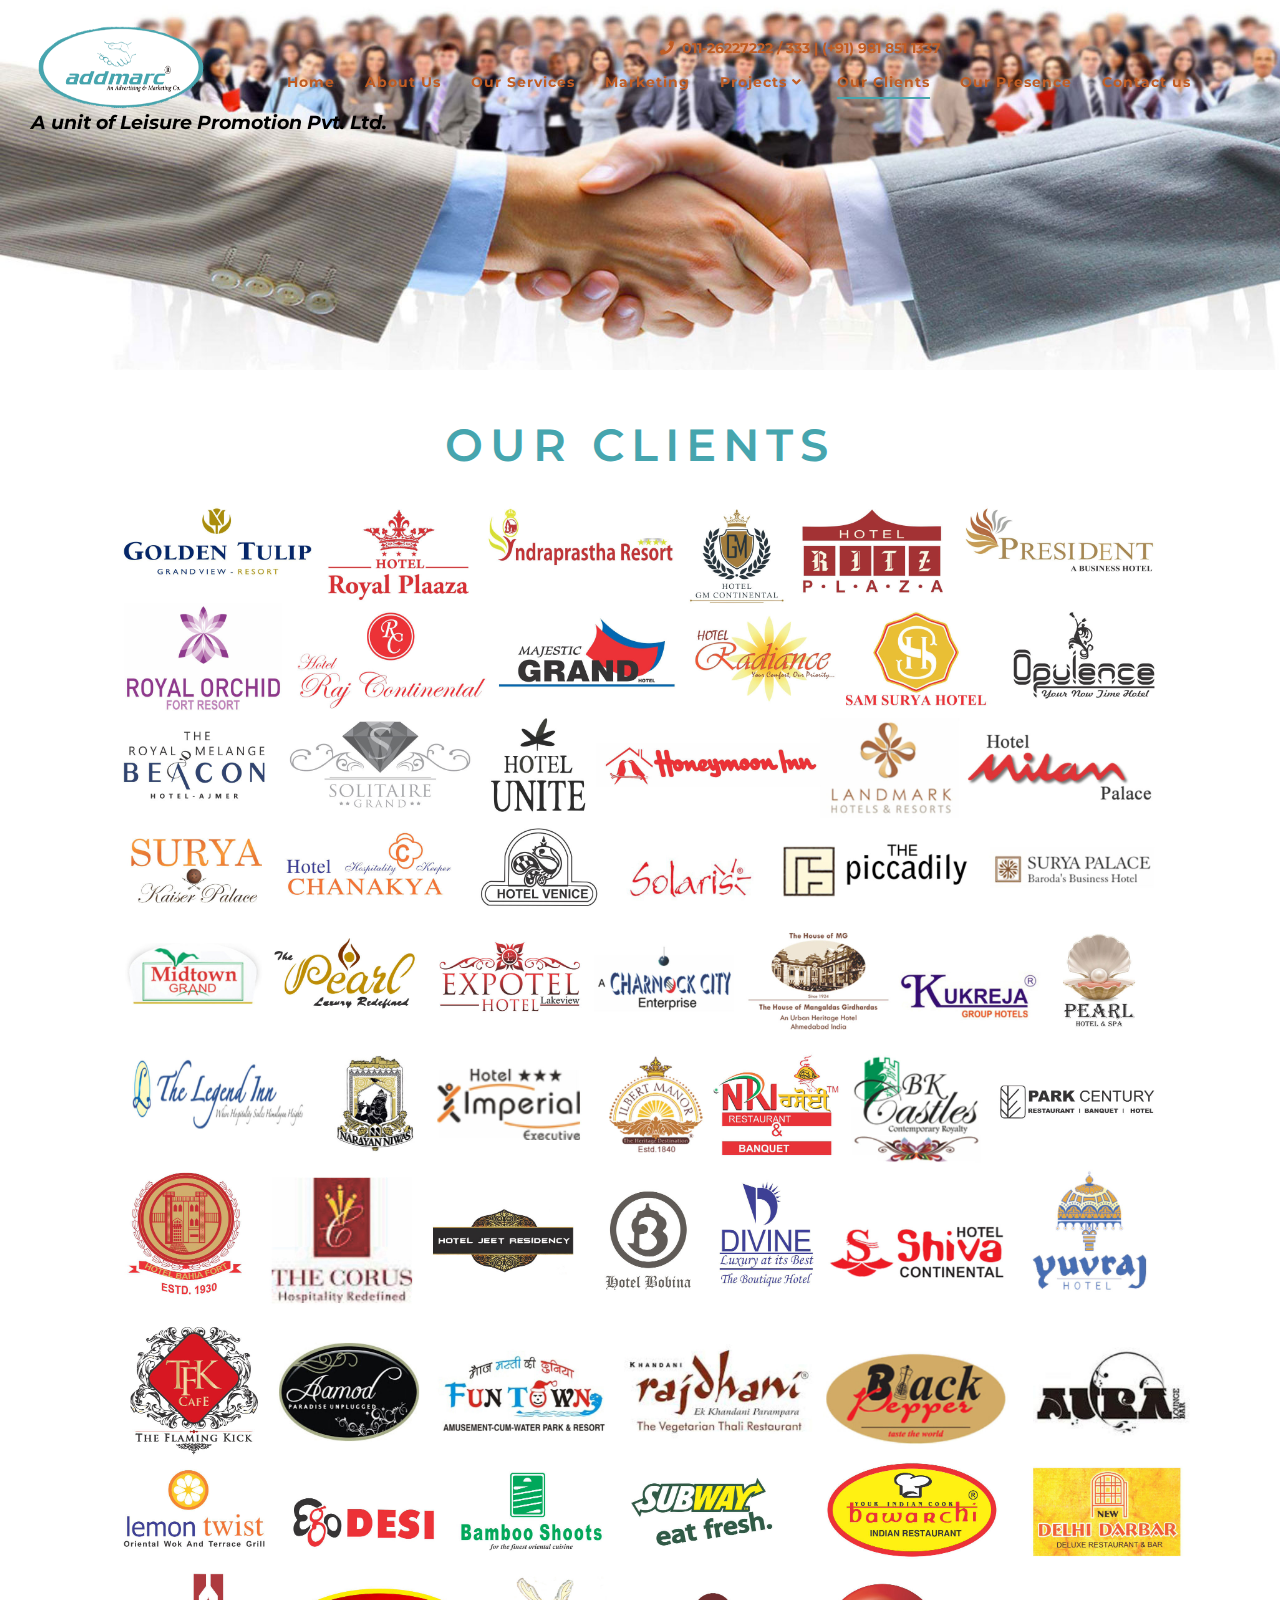
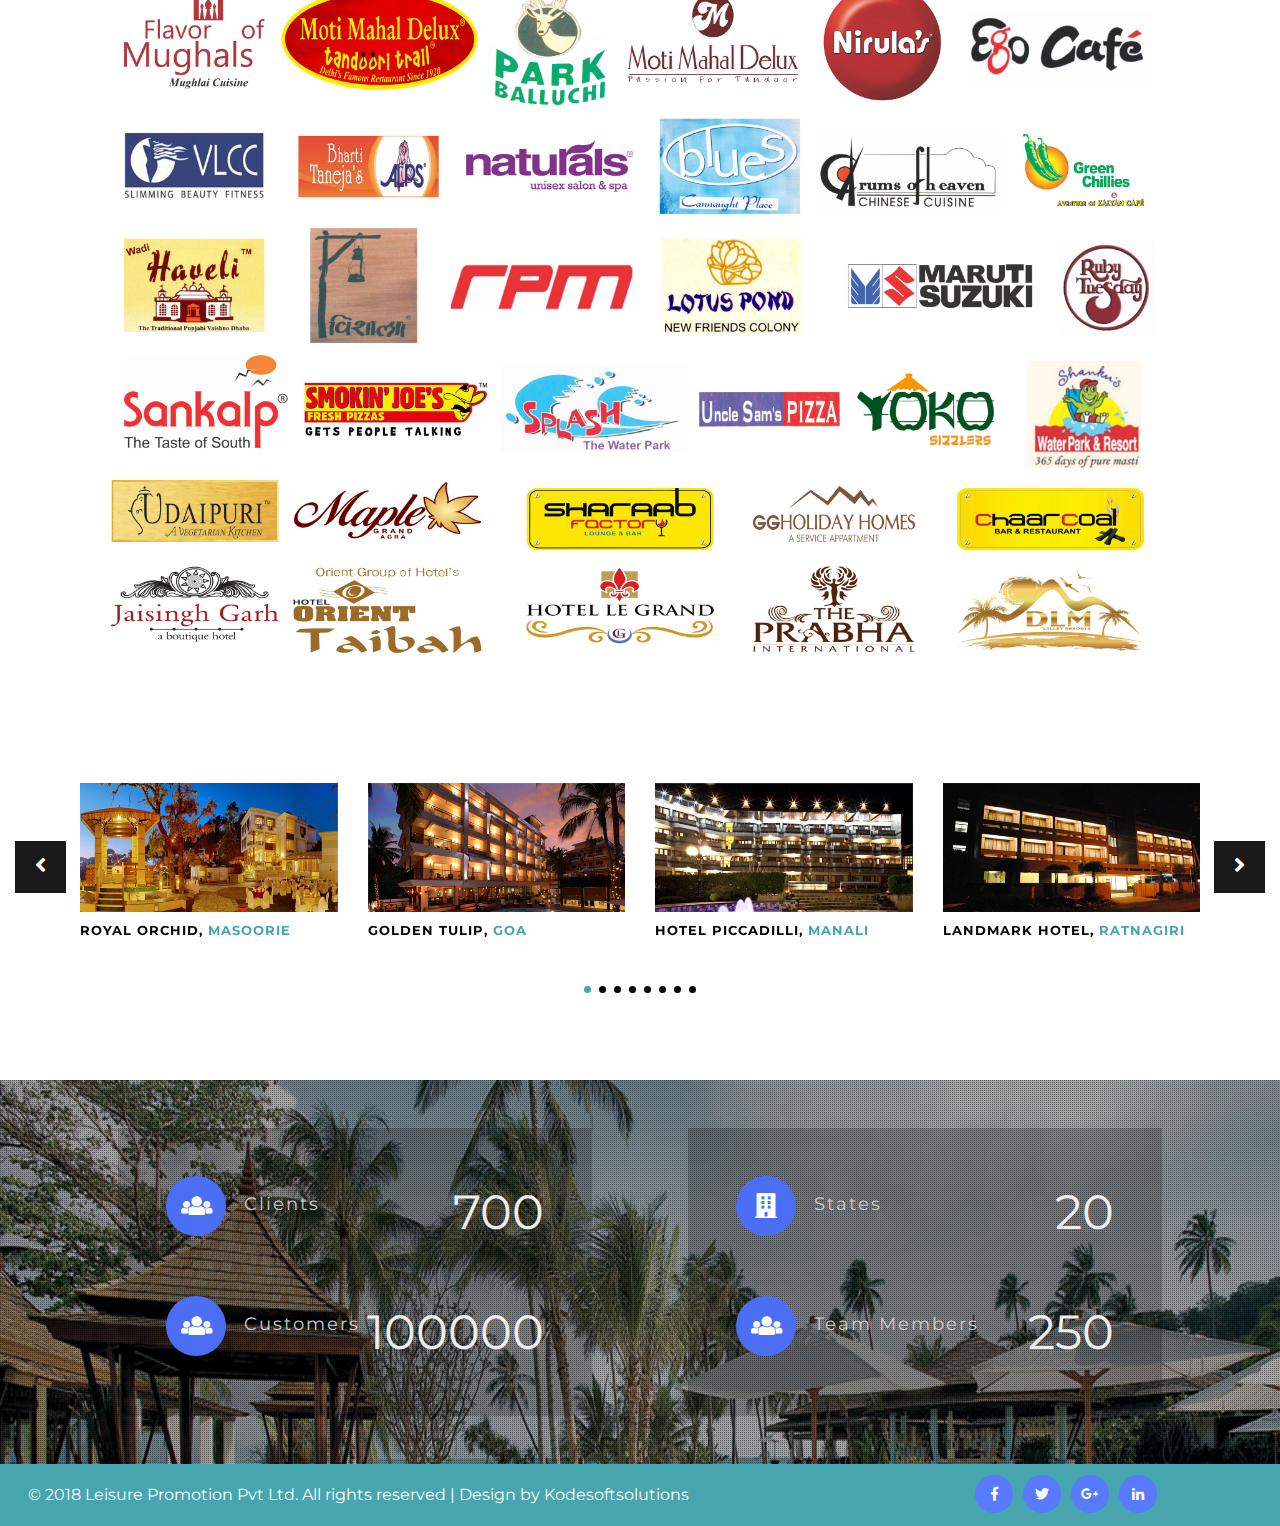
<file: clients.html>
<!--
	Author: W3layouts
	Author URL: http://w3layouts.com
	License: Creative Commons Attribution 3.0 Unported
	License URL: http://creativecommons.org/licenses/by/3.0/
-->
<!DOCTYPE html>
<html lang="en">
<head>
<title>Addmarc</title>	
	<!-- Meta tag Keywords -->
	<meta name="viewport" content="width=device-width, initial-scale=1">
	<meta charset="utf-8">
	<meta name="keywords" content="Addmarc Addmarc.co A unit of Leisure Promotion Pvt. Ltd." />
	<script>
		addEventListener("load", function () {
			setTimeout(hideURLbar, 0);
		}, false);

		function hideURLbar() {
			window.scrollTo(0, 1);
		}
	</script>
	<!--// Meta tag Keywords -->
    
	<!-- css files -->
	<link rel="stylesheet" href="css/bootstrap.css"> <!-- Bootstrap-Core-CSS -->
    <link href="css/style6.css" rel='stylesheet' type='text/css' />
	<link rel="stylesheet" href="css/style.css" type="text/css" media="all" /> <!-- Style-CSS --> 
	<link rel="stylesheet" href="css/fontawesome-all.css"> <!-- Font-Awesome-Icons-CSS -->
	<!-- //css files -->
	<!-- Owl Carousel -->
    <link type="text/css" href="css/owl.carousel.css" rel="stylesheet">
    <link type="text/css" href="css/owl.theme.css" rel="stylesheet">
	
	<!--web font-->
	<link href="//fonts.googleapis.com/css?family=Raleway:100,100i,200,200i,300,300i,400,400i,500,500i,600,600i,700,700i,800,800i,900,900i&amp;subset=latin-ext" rel="stylesheet">
	<link href="https://fonts.googleapis.com/css?family=Montserrat&display=swap" rel="stylesheet">
	<link href="css/demo2.css" rel="stylesheet" />
	<!--//web font-->

</head>

<body>

<!-- header -->
<div id="header-top" class="header-top float-panel" data-top="0" data-scroll="50">
		<div class="row" style="margin-bottom: -60px;padding-bottom: 10px; margin-right: 0px;">
			<div class="col-md-6"></div>
			<div class="col-md-3 text-right pt-2">
				
                        <i class="fas fa-phone" style="color: #c15d24"></i>&nbsp;
                        <span style="color: #c15d24">011-26227222 / 333 | (+91) 981 851 1337</span>
               
			</div>
			<div class="col-md-3" style="margin-left: -50px;  z-index: 999;">
				<div class="sharethis-inline-share-buttons text-right"></div>
			</div>
			<!-- <div class="col-md-1"></div> -->
		</div>
		<div class="row" style="    margin-right: 0px;">
			<header>
		
		<div class="clearfix"></div>
		<nav class="navbar navbar-expand-lg navbar-light">
			<div class="logo">
				<!-- <h1> -->
					<!-- <a class="navbar-brand" href="index.html">
						<i class="fab fa-cloudversify"></i> Flex Art</a> -->
						<a href="index.html"><img id="mainLogo" src="images/logo.png" alt="logo">
						<div class="companyName">A unit of Leisure Promotion Pvt. Ltd.</div></a>

				<!-- </h1> -->
			</div>
			
			<button class="navbar-toggler" type="button" data-toggle="collapse" data-target="#navbarSupportedContent" aria-controls="navbarSupportedContent" aria-expanded="false" aria-label="Toggle navigation">
				<span class="navbar-toggler-icon">
					<i class="fas fa-bars"></i>
				</span>

			</button>

			<div class="collapse navbar-collapse" id="navbarSupportedContent">
				<ul class="navbar-nav ml-lg-auto text-center">
					<li class="nav-item">
						<a class="nav-link" href="index.html">Home
							<span class="sr-only">(current)</span>
						</a>
					</li>
					<li class="nav-item">
						<a class="nav-link" href="about.html">About Us</a>
					</li>
					<li class="nav-item">
						<a class="nav-link" href="services.html">Our Services</a>
					</li>
					<li class="nav-item">
						<a class="nav-link" href="marketing.html">Marketing</a>
					</li>
					<li class="nav-item dropdown">
						<a class="nav-link dropdown-toggle" href="#" id="navbarDropdown" role="button" data-toggle="dropdown" aria-haspopup="true" aria-expanded="false">
							Projects
							<i class="fas fa-angle-down"></i>
						</a>
						<div class="dropdown-menu" aria-labelledby="navbarDropdown">
							<a class="dropdown-item" href="#" title="">Current Projects</a>
							<a class="dropdown-item" href="#" title="">Upcoming Projects</a>
						</div>
					</li>
					<li class="nav-item active">
						<a class="nav-link" href="clients.html">Our Clients</a>
					</li>
					<li class="nav-item">
						<a class="nav-link" href="presence.html">Our Presence</a>
					</li>
					<li class="nav-item">
						<a class="nav-link" href="contact.html">Contact us</a>
					</li>
					
					
				</ul>

			</div>
		</nav>
	</header>
		</div>
	
</div>
<!-- header -->


<!-- inner page banner -->
<section class="client-page-banner">
	<div class="page-heading text-center">
		
	</div>
</section>
<!-- //inner page banner -->

<!-- contact -->		
<section class="contact py-5">
	<div class="container">
		<div class="heading pb-4">
			<h3 class="heading mb-2 text-center"> <span>Our Clients </span>  </h3>
		</div>
		<div class="row">
			<div class="col-md-12 col-sm-12 col-xm-12">
				<img src="images/cli1.jpg" class="img-responsive">
			</div>
		</div>
	</div>
</section>

<!-- //contact -->	


<!-- Hotels -->
    <section class="section pt-60 pb-60" style="background:#fff;">
        
        <div class="container-fluid">
			<div class="portfolio-slider">
				<div class="portfolio-item">
					<div class="portfolio-media hover-link">
						<img src="img/c1.jpg" alt="" />
					</div><!-- /hover-link -->
					<h5 class="text-uppercase" style="font-size:13px;">Royal Orchid, <span style="color:#46A5AE !important;">Masoorie</span></h5>
				</div><!-- /portfolio-item -->

				<div class="portfolio-item">
					<div class="portfolio-media hover-link">
						<img src="img/c2.jpg" alt="" />
					</div><!-- /hover-link -->
					<h5 class="text-uppercase" style="font-size:13px;">Golden Tulip,  <span style="color:#46A5AE !important;">Goa</span></h5>
				</div><!-- /portfolio-item -->

				<div class="portfolio-item">
					<div class="portfolio-media hover-link">
						<img src="img/c3.jpg" alt="" />
					</div><!-- /hover-link -->
					<h5 class="text-uppercase" style="font-size:13px;">Hotel Piccadilli,  <span style="color:#46A5AE !important;">Manali</span></h5>
				</div><!-- /portfolio-item -->

				<div class="portfolio-item">
					<div class="portfolio-media hover-link">
						<img src="img/c4.jpg" alt="" />
					</div><!-- /hover-link -->
					<h5 class="text-uppercase" style="font-size:13px;">Landmark Hotel,  <span style="color:#46A5AE !important;">Ratnagiri</span></h5>
				</div><!-- /portfolio-item -->

				<div class="portfolio-item">
					<div class="portfolio-media hover-link">
						<img src="img/c5.jpg" alt="" />
					</div><!-- /hover-link -->
					<h5 class="text-uppercase" style="font-size:13px;">Hotel Surya Palace,  <span style="color:#46A5AE !important;">Vadodra</span></h5>
				</div><!-- /portfolio-item -->

				<div class="portfolio-item">
					<div class="portfolio-media hover-link">
						<img src="img/c6.jpg" alt="" />
					</div><!-- /hover-link -->
					<h5 class="text-uppercase" style="font-size:13px;">Hotel Midtown,  <span style="color:#46A5AE !important;">Hisar</span></h5>
				</div><!-- /portfolio-item -->

				<div class="portfolio-item">
					<div class="portfolio-media hover-link">
						<img src="img/c7.jpg" alt="" />
					</div><!-- /hover-link -->
					<h5 class="text-uppercase" style="font-size:13px;">The Piccadily,  <span style="color:#46A5AE !important;">Lucknow</span></h5>
				</div><!-- /portfolio-item -->
				
				<div class="portfolio-item">
					<div class="portfolio-media hover-link">
						<img src="img/c8.jpg" alt="" />
					</div><!-- /hover-link -->
					<h5 class="text-uppercase" style="font-size:13px;">Surya hotel,  <span style="color:#46A5AE !important;">Varanasi</span></h5>
				</div><!-- /portfolio-item -->
				<div class="portfolio-item">
					<div class="portfolio-media hover-link">
						<img src="img/c9.jpg" alt="" />
					</div><!-- /hover-link -->
					<h5 class="text-uppercase" style="font-size:13px;">Hotel The Perl,  <span style="color:#46A5AE !important;">Chandigarh</span></h5>
				</div><!-- /portfolio-item -->

				<div class="portfolio-item">
					<div class="portfolio-media hover-link">
						<img src="img/c10.jpg" alt="" />
					</div><!-- /hover-link -->
					<h5 class="text-uppercase" style="font-size:13px;">Export Hotel,  <span style="color:#46A5AE !important;">Hyderabad</span></h5>
				</div><!-- /portfolio-item -->

				<div class="portfolio-item">
					<div class="portfolio-media hover-link">
						<img src="img/c11.jpg" alt="" />
					</div><!-- /hover-link -->
					<h5 class="text-uppercase" style="font-size:13px;">Charnock Hotel,  <span style="color:#46A5AE !important;">Burdwan</span></h5>
				</div><!-- /portfolio-item -->

				<div class="portfolio-item">
					<div class="portfolio-media hover-link">
						<img src="img/c12.jpg" alt="" />
					</div><!-- /hover-link -->
					<h5 class="text-uppercase" style="font-size:13px;">President Hotel,  <span style="color:#46A5AE !important;">Mysore</span></h5>
				</div><!-- /portfolio-item -->

				<div class="portfolio-item">
					<div class="portfolio-media hover-link">
						<img src="img/c13.jpg" alt="" />
					</div><!-- /hover-link -->
					<h5 class="text-uppercase" style="font-size:13px;">Hotel Mandakini Ambience,  <span style="color:#46A5AE !important;">Pune</span></h5>
				</div><!-- /portfolio-item -->

				<div class="portfolio-item">
					<div class="portfolio-media hover-link">
						<img src="img/c14.jpg" alt="" />
					</div><!-- /hover-link -->
					<h5 class="text-uppercase" style="font-size:13px;">The Legend Inn,  <span style="color:#46A5AE !important;">Nagpur</span></h5>
				</div><!-- /portfolio-item -->

				<div class="portfolio-item">
					<div class="portfolio-media hover-link">
						<img src="img/c15.jpg" alt="" />
					</div><!-- /hover-link -->
					<h5 class="text-uppercase" style="font-size:13px;">Pearl Hotel,  <span style="color:#46A5AE !important;">Alwar</span></h5>
				</div><!-- /portfolio-item -->
				
				<div class="portfolio-item">
					<div class="portfolio-media hover-link">
						<img src="img/c16.jpg" alt="" />
					</div><!-- /hover-link -->
					<h5 class="text-uppercase" style="font-size:13px;">Hotel Solitaire Grand,  <span style="color:#46A5AE !important;">Sirsa</span></h5>
				</div><!-- /portfolio-item -->
				
				<div class="portfolio-item">
					<div class="portfolio-media hover-link">
						<img src="img/c17.jpg" alt="" />
					</div><!-- /hover-link -->
					<h5 class="text-uppercase" style="font-size:13px;">Narayan Niwas,  <span style="color:#46A5AE !important;">Jaisalmer</span></h5>
				</div><!-- /portfolio-item -->

				<div class="portfolio-item">
					<div class="portfolio-media hover-link">
						<img src="img/c18.jpg" alt="" />
					</div><!-- /hover-link -->
					<h5 class="text-uppercase" style="font-size:13px;">Indraprastha Resort,  <span style="color:#46A5AE !important;">Dalhousi</span></h5>
				</div><!-- /portfolio-item -->

				<div class="portfolio-item">
					<div class="portfolio-media hover-link">
						<img src="img/c19.jpg" alt="" />
					</div><!-- /hover-link -->
					<h5 class="text-uppercase" style="font-size:13px;">Ilbert Manor Resort,  <span style="color:#46A5AE !important;">Mussoorie</span></h5>
				</div><!-- /portfolio-item -->

				<div class="portfolio-item">
					<div class="portfolio-media hover-link">
						<img src="img/c20.jpg" alt="" />
					</div><!-- /hover-link -->
					<h5 class="text-uppercase" style="font-size:13px;">Hotel Prime Presidency,  <span style="color:#46A5AE !important;">Sri Ganganagar</span></h5>
				</div><!-- /portfolio-item -->

				<div class="portfolio-item">
					<div class="portfolio-media hover-link">
						<img src="img/c21.jpg" alt="" />
					</div><!-- /hover-link -->
					<h5 class="text-uppercase" style="font-size:13px;">Lal Maha Palace,  <span style="color:#46A5AE !important;">Jaipur</span></h5>
				</div><!-- /portfolio-item -->

				<div class="portfolio-item">
					<div class="portfolio-media hover-link">
						<img src="img/c22.jpg" alt="" />
					</div><!-- /hover-link -->
					<h5 class="text-uppercase" style="font-size:13px;">Hotel Park Century,  <span style="color:#46A5AE !important;">Hisar</span></h5>
				</div><!-- /portfolio-item -->

				<div class="portfolio-item">
					<div class="portfolio-media hover-link">
						<img src="img/c23.jpg" alt="" />
					</div><!-- /hover-link -->
					<h5 class="text-uppercase" style="font-size:13px;">Excellency Hotel,  <span style="color:#46A5AE !important;">Bhubneshwar</span></h5>
				</div><!-- /portfolio-item -->
				
				<div class="portfolio-item">
					<div class="portfolio-media hover-link">
						<img src="img/c24.jpg" alt="" />
					</div><!-- /hover-link -->
					<h5 class="text-uppercase" style="font-size:13px;">Hotel B K Castles,  <span style="color:#46A5AE !important;">Jabalpur</span></h5>
				</div><!-- /portfolio-item -->
				
				<div class="portfolio-item">
					<div class="portfolio-media hover-link">
						<img src="img/c25.jpg" alt="" />
					</div><!-- /hover-link -->
					<h5 class="text-uppercase" style="font-size:13px;">Bahia Resort,  <span style="color:#46A5AE !important;">Bhatinda</span></h5>
				</div><!-- /portfolio-item -->

				<div class="portfolio-item">
					<div class="portfolio-media hover-link">
						<img src="img/c26.jpg" alt="" />
					</div><!-- /hover-link -->
					<h5 class="text-uppercase" style="font-size:13px;">Hotel Mandakini Royal,  <span style="color:#46A5AE !important;">Kanpur</span></h5>
				</div><!-- /portfolio-item -->

				<div class="portfolio-item">
					<div class="portfolio-media hover-link">
						<img src="img/c27.jpg" alt="" />
					</div><!-- /hover-link -->
					<h5 class="text-uppercase" style="font-size:13px;">Hotel Venice,  <span style="color:#46A5AE !important;">Pathankot</span></h5>
				</div><!-- /portfolio-item -->

				<div class="portfolio-item">
					<div class="portfolio-media hover-link">
						<img src="img/c28.jpg" alt="" />
					</div><!-- /hover-link -->
					<h5 class="text-uppercase" style="font-size:13px;">Ritz Plaza,  <span style="color:#46A5AE !important;">Amritsar</span></h5>
				</div><!-- /portfolio-item -->

				<div class="portfolio-item">
					<div class="portfolio-media hover-link">
						<img src="img/c29.jpg" alt="" />
					</div><!-- /hover-link -->
					<h5 class="text-uppercase" style="font-size:13px;">House of MG,  <span style="color:#46A5AE !important;">Ahmedabad</span></h5>
				</div><!-- /portfolio-item -->
				
				<div class="portfolio-item">
					<div class="portfolio-media hover-link">
						<img src="img/c30.jpg" alt="" />
					</div><!-- /hover-link -->
					<h5 class="text-uppercase" style="font-size:13px;">Florence Hotel,  <span style="color:#46A5AE !important;">Raipur</span></h5>
				</div><!-- /portfolio-item -->
				<div class="portfolio-item">
					<div class="portfolio-media hover-link">
						<img src="img/c31.jpg" alt="" />
					</div><!-- /hover-link -->
					<h5 class="text-uppercase" style="font-size:13px;">Hotel Imperial Executive,  <span style="color:#46A5AE !important;">Ludhiana</span></h5>
				</div><!-- /portfolio-item -->

				<div class="portfolio-item">
					<div class="portfolio-media hover-link">
						<img src="img/c32.jpg" alt="" />
					</div><!-- /hover-link -->
					<h5 class="text-uppercase" style="font-size:13px;">Hotel Yuvraj,  <span style="color:#46A5AE !important;">Vadodra</span></h5>
				</div><!-- /portfolio-item -->
				
			</div><!-- /portfolio-slider -->
			
		</div><!-- /container -->
	</section>
    <!-- END / Hotels -->

<!-- welcome bottom -->
<section class="Welcome-bottom">
	<div class="bs-slider-overlay">
		<div class="container">
			<div class="welcome-bottom-grids row">
				
				<!-- Counter -->
				<div class="col-lg-6 p-sm-5 p-4 welcome_left Features-bottom">
					<div class="layer p-sm-5 p-4 welcome_left_inner agile-info">
							<div class="agileits_w3layouts_about_counter_left w3-agile-grid">
								<div class="countericon">
									<span class="fas fa-users" aria-hidden="true"></span>
									<h3>Clients</h3>
								</div>
								<div class="counterinfo agile-info">
									<p class="counter">700</p> 
								</div>
								<div class="clearfix"> </div>
							</div>
							<div class="mt-sm-5 mt-3 agileits_w3layouts_about_counter_left w3-agile-grid">
								<div class="countericon">
									<span class="fas fa-users" aria-hidden="true"></span>
									<h3>Customers</h3>
								</div>
								<div class="counterinfo agile-info">
									<p class="counter">100000</p> 
								</div>
								<div class="clearfix"> </div>
							</div>
						</div>
				</div>
				<!-- //Counter -->
				<div class="col-lg-6 p-sm-5 p-4 welcome_left Features-bottom">
					<div class="layer p-sm-5 p-4 welcome_left_inner agile-info">
							<div class="agileits_w3layouts_about_counter_left w3-agile-grid">
								<div class="countericon">
									<span class="fas fa-building" aria-hidden="true"></span>
									<h3>States</h3>
								</div>
								<div class="counterinfo agile-info">
									<p class="counter">20</p>
								</div>
								<div class="clearfix"> </div>
							</div>
							<div class="mt-sm-5 mt-3 agileits_w3layouts_about_counter_left w3-agile-grid">
								<div class="countericon">
									<span class="fas fa-users" aria-hidden="true"></span>
									<h3>Team Members</h3>
								</div>
								<div class="counterinfo agile-info">
									<p class="counter">250</p>
								</div>
								<div class="clearfix"> </div>
							</div>
						</div>
				</div>
			</div>	
		</div>	
	</div>	
</section>
<!-- //welcome bottom -->


<!-- footer -->


<!-- copyright -->

<div class="fotter" style="background-color: #46A5AE">
	<div class="container-fluid">
		<div class="row">
	<div class="col-md-9">
		<div class="cpy-right" >
	<span class="text-white">© 2018 Leisure Promotion Pvt Ltd. All rights reserved | Design by
		<a href="http://www.kodesoftsolutions.com" class="text-white"> Kodesoftsolutions</a>
	</span>
</div>
	 </div>
	<div class="col-md-3 footerv2-w3ls mt-lg-0">
		
					
						<ul class="social-iconsv2 agileinfo ">
					<li>
						<a href="https://www.facebook.com/ADDMARCADVERTISING?ref=bookmarks">
							<i class="fab fa-facebook-f"></i>
						</a>
					</li>
					<li>
						<a href="https://twitter.com/LeisurePromotio">
							<i class="fab fa-twitter"></i>
						</a>
					</li>
					<li>
						<a href="https://plus.google.com/114557283295273837544">
							<i class="fab fa-google-plus-g"></i>
						</a>
					</li>
					<li>
						<a href="https://www.linkedin.com/in/addmarc-a-unit-of-leisure-promotion-pvt-ltd-37416015b/">
							<i class="fab fa-linkedin-in"></i>
						</a>
					</li>
				</ul>
			
				
	</div>
	</div>
</div>
</div><!-- //copyright -->
 <!--model-forms-->
    <!--/Login-->
    <div class="modal fade" id="exampleModalCenter" tabindex="-1" role="dialog" aria-hidden="true">
        <div class="modal-dialog modal-dialog-centered" role="document">
            <div class="modal-content">
                <div class="modal-header text-center">
                    <button type="button" class="close" data-dismiss="modal" aria-label="Close">
                        <span aria-hidden="true">&times;</span>
                    </button>
                </div>
                <div class="modal-body">

                    <div class="login px-4 mx-auto mw-100">
                        <h5 class="text-center mb-4">Login Now</h5>
                        <form action="#" method="post">
                            <div class="form-group">
                                <label class="mb-2">Email address</label>
                                <input type="email" class="form-control" id="exampleInputEmail1" aria-describedby="emailHelp" placeholder="" required="">
                                <small id="emailHelp" class="form-text text-muted">We'll never share your email with anyone else.</small>
                            </div>
                            <div class="form-group">
                                <label class="mb-2">Password</label>
                                <input type="password" class="form-control" id="exampleInputPassword1" placeholder="" required="">
                            </div>
                            <div class="form-check mb-2">
                                <input type="checkbox" class="form-check-input" id="exampleCheck1">
                                <label class="form-check-label" for="exampleCheck1">Check me out</label>
                            </div>
                            <button type="submit" class="btn btn-primary submit mb-4">Sign In</button>
                            <p class="text-center pb-4">
                                <a href="#" data-toggle="modal2" data-target="#exampleModalCenter"> Don't have an account?</a>
                            </p>
                        </form>
                    </div>
                </div>

            </div>
        </div>
    </div>
    <!--//Login-->
    <!--/Reach us-->
    <div class="modal fade" id="exampleModalCenter2" tabindex="-1" role="dialog" aria-hidden="true">
        <div class="modal-dialog modal-dialog-centered" role="document">
            <div class="modal-content">
                <div class="modal-header text-center">
                    <button type="button" class="close" data-dismiss="modal" aria-label="Close">
                        <span aria-hidden="true">&times;</span>
                    </button>
                </div>
                <div class="modal-body">
                    <div class="login px-4 mx-auto mw-100">
                        <h5 class="text-center mb-4">REACH US</h5>
                        <form action="thank.php" id="form" method="post" name="form">
                            <div class="form-group">
                                <label>Name</label>

                                <input type="text" class="form-control" id="validationDefault01" placeholder="" required="">
                            </div>
                            <div class="form-group">
                                <label>Email</label>
                                <input type="text" class="form-control" id="validationDefault02" placeholder="" required="">
                            </div>
                            <div class="form-group">
                                <label>Contact No.</label>
                                <input type="text" class="form-control" id="validationDefault02" placeholder="" required="">
                            </div>
                            <div class="form-group">
                                <label>Message</label>
                                <textarea type="text" class="form-control" id="validationDefault02" placeholder="" required=""></textarea> 
                            </div>
                            <button type="submit" class="btn btn-primary submit mb-4">Submit</button>
                        </form>

                    </div>
                </div>

            </div>
        </div>
    </div>
    <!--//Reach us-->


	<!-- js -->
	<script src="js/jquery-2.1.4.min.js"></script>
	<script src="js/bootstrap.js"></script> <!-- Necessary-JavaScript-File-For-Bootstrap --> 
	<!-- //js -->
	
    <script src="js/modernizr-2.6.2.min.js"></script>

	 <!--search jQuery-->
    <script src="js/classie-search.js"></script>
    <script src="js/demo1-search.js"></script>
    <!--//search jQuery-->

    <script>
        $(document).ready(function() {
            $(".dropdown").hover(
                function() {
                    $('.dropdown-menu', this).stop(true, true).slideDown("fast");
                    $(this).toggleClass('open');
                },
                function() {
                    $('.dropdown-menu', this).stop(true, true).slideUp("fast");
                    $(this).toggleClass('open');
                }
            );
        });

        $(window).scroll(function() {
		    if($(this).scrollTop()>5) {
		        $("#header-top").css("background", "rgb(70, 165, 174)");
		        
		        // $(".companyName").css("color", "black");
		    } else {
		        $("#header-top").css("background", "none");
		        // $(".companyName").css("color", "rgb(70, 165, 174)");
		    }
		});
    </script>
    <!-- //dropdown nav -->


	<!-- start-smoth-scrolling -->
	<script src="js/SmoothScroll.min.js"></script>
	<script src="js/move-top.js"></script>
	<script src="js/easing.js"></script>
	<script>
		jQuery(document).ready(function($) {
			$(".scroll").click(function(event){		
				event.preventDefault();
				$('html,body').animate({scrollTop:$(this.hash).offset().top},1000);
			});
		});
	</script>
	<!-- here stars scrolling icon -->
	<script>
		$(document).ready(function() {
			/*
				var defaults = {
				containerID: 'toTop', // fading element id
				containerHoverID: 'toTopHover', // fading element hover id
				scrollSpeed: 1200,
				easingType: 'linear' 
				};
			*/
								
			$().UItoTop({ easingType: 'easeOutQuart' });
								
			});
	</script>
	<!-- //here ends scrolling icon -->
	<!-- start-smoth-scrolling -->
	<script type="text/javascript" src="https://platform-api.sharethis.com/js/sharethis.js#property=5d28c1aa35a1b20012696bc0&product=sticky-share-buttons"></script>
	 <script src="js/float-panel.js"></script>
	 <!-- Owl Carousel -->
    <script type="text/javascript" src="js/owl.carousel.min.js"></script>
    <script type="text/javascript" src="js/scripts.js"></script>

</body>
</html>
</file>
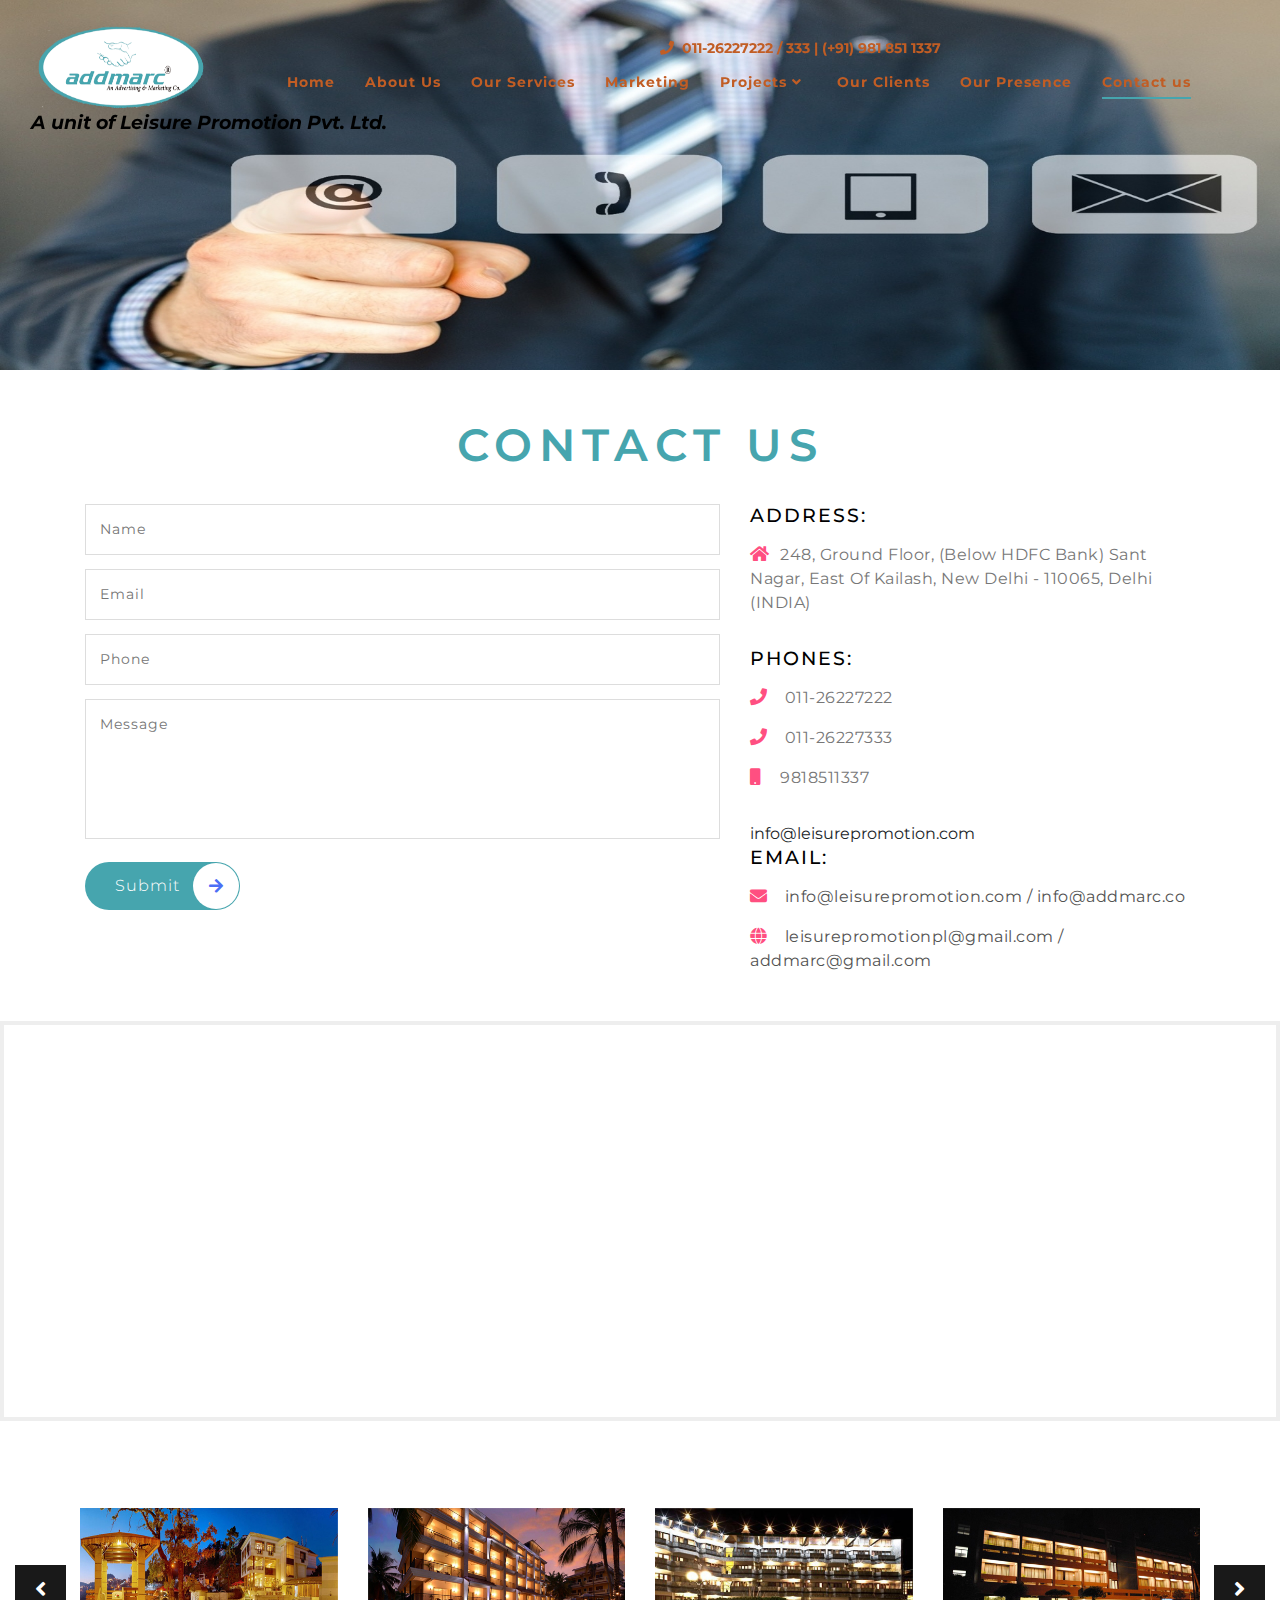
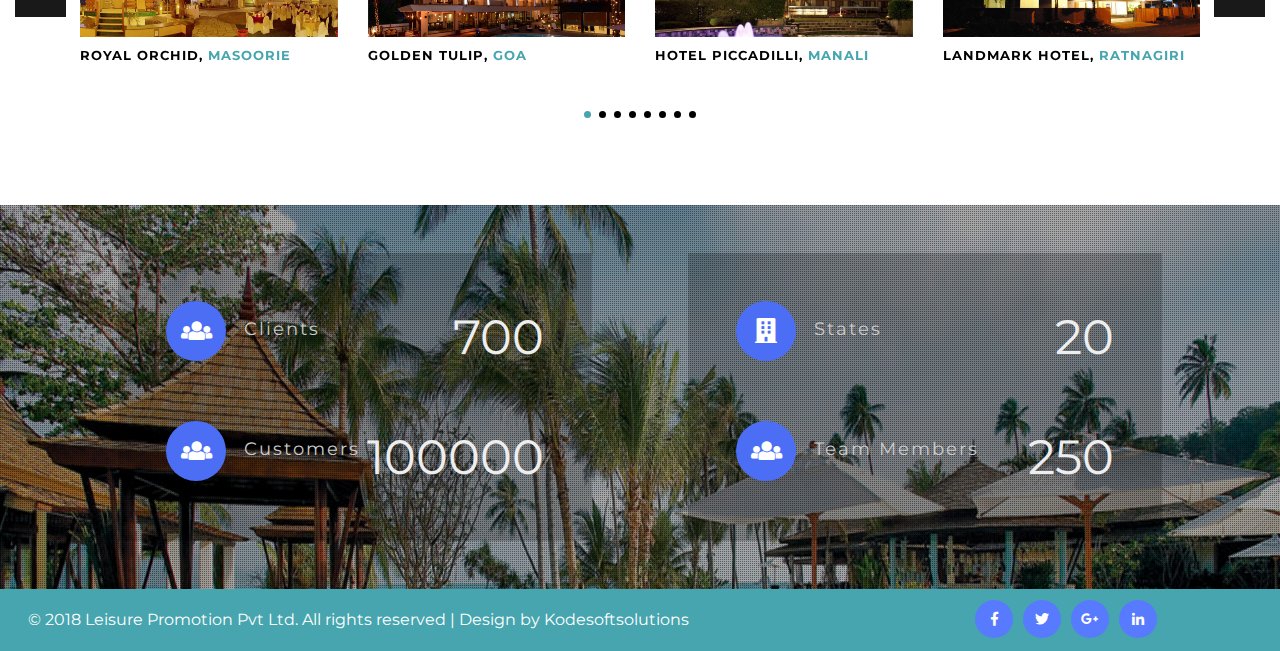
<file: contact.html>
<!DOCTYPE html>
<html lang="en">
<head>
<title>Addmarc</title>	
	<!-- Meta tag Keywords -->
	<meta name="viewport" content="width=device-width, initial-scale=1">
	<meta charset="utf-8">
	<meta name="keywords" content="Addmarc Addmarc.co A unit of Leisure Promotion Pvt. Ltd." />
	<script>
		addEventListener("load", function () {
			setTimeout(hideURLbar, 0);
		}, false);

		function hideURLbar() {
			window.scrollTo(0, 1);
		}
	</script>
	<!--// Meta tag Keywords -->
    
	<!-- css files -->
	<link rel="stylesheet" href="css/bootstrap.css"> <!-- Bootstrap-Core-CSS -->
    <link href="css/style6.css" rel='stylesheet' type='text/css' />
	<link rel="stylesheet" href="css/style.css" type="text/css" media="all" /> <!-- Style-CSS --> 
	<link rel="stylesheet" href="css/fontawesome-all.css"> <!-- Font-Awesome-Icons-CSS -->
	<!-- //css files -->
	<!-- Owl Carousel -->
    <link type="text/css" href="css/owl.carousel.css" rel="stylesheet">
    <link type="text/css" href="css/owl.theme.css" rel="stylesheet">
	
	<!--web font-->
	<link href="//fonts.googleapis.com/css?family=Raleway:100,100i,200,200i,300,300i,400,400i,500,500i,600,600i,700,700i,800,800i,900,900i&amp;subset=latin-ext" rel="stylesheet">
	<link href="https://fonts.googleapis.com/css?family=Montserrat&display=swap" rel="stylesheet">
	<link href="css/demo2.css" rel="stylesheet" />
	<!--//web font-->

</head>

<body>

<!-- header -->
<div id="header-top" class="header-top float-panel" data-top="0" data-scroll="50">
		<div class="row" style="margin-bottom: -60px;padding-bottom: 10px; margin-right: 0px;">
			<div class="col-md-6"></div>
			<div class="col-md-3 text-right pt-2">
				
                        <i class="fas fa-phone" style="color: #c15d24"></i>&nbsp;
                        <span style="color: #c15d24">011-26227222 / 333 | (+91) 981 851 1337</span>
               
			</div>
			<div class="col-md-3" style="margin-left: -50px; z-index: 999;">
				<div class="sharethis-inline-share-buttons text-right"></div>
			</div>
			<!-- <div class="col-md-1"></div> -->
		</div>
		<div class="row" style="    margin-right: 0px;">
			<header>
		
		<div class="clearfix"></div>
		<nav class="navbar navbar-expand-lg navbar-light">
			<div class="logo">
				<!-- <h1> -->
					<!-- <a class="navbar-brand" href="index.html">
						<i class="fab fa-cloudversify"></i> Flex Art</a> -->
						<a href="index.html"><img id="mainLogo" src="images/logo.png" alt="logo">
						<div class="companyName">A unit of Leisure Promotion Pvt. Ltd.</div></a>

				<!-- </h1> -->
			</div>
			
			<button class="navbar-toggler" type="button" data-toggle="collapse" data-target="#navbarSupportedContent" aria-controls="navbarSupportedContent" aria-expanded="false" aria-label="Toggle navigation">
				<span class="navbar-toggler-icon">
					<i class="fas fa-bars"></i>
				</span>

			</button>

			<div class="collapse navbar-collapse" id="navbarSupportedContent">
				<ul class="navbar-nav ml-lg-auto text-center">
					<li class="nav-item">
						<a class="nav-link" href="index.html">Home
							<span class="sr-only">(current)</span>
						</a>
					</li>
					<li class="nav-item">
						<a class="nav-link" href="about.html">About Us</a>
					</li>
					<li class="nav-item">
						<a class="nav-link" href="services.html">Our Services</a>
					</li>
					<li class="nav-item">
						<a class="nav-link" href="marketing.html">Marketing</a>
					</li>
					<li class="nav-item dropdown">
						<a class="nav-link dropdown-toggle" href="#" id="navbarDropdown" role="button" data-toggle="dropdown" aria-haspopup="true" aria-expanded="false">
							Projects
							<i class="fas fa-angle-down"></i>
						</a>
						<div class="dropdown-menu" aria-labelledby="navbarDropdown">
							<a class="dropdown-item" href="#" title="">Current Projects</a>
							<a class="dropdown-item" href="#" title="">Upcoming Projects</a>
						</div>
					</li>
					<li class="nav-item">
						<a class="nav-link" href="clients.html">Our Clients</a>
					</li>
					<li class="nav-item">
						<a class="nav-link" href="presence.html">Our Presence</a>
					</li>
					<li class="nav-item active">
						<a class="nav-link" href="contact.html">Contact us</a>
					</li>
					
					
				</ul>

			</div>
		</nav>
	</header>
		</div>
	
</div>
<!-- header -->


<!-- inner page banner -->
<section class="inner-page-banner">
	<div class="page-heading text-center">
		
	</div>
</section>
<!-- //inner page banner -->

<!-- contact -->		
<section class="contact py-5">
	<div class="container">
		<div class="heading pb-4">
			<h3 class="heading mb-2 text-center"> <span>Contact Us</span>  </h3>
		</div>
		<div class="row contact-agileinfo">
			<div class="col-md-7 contact-right"> 
				<form action="#" method="post">  
					<input type="text" name="Name" placeholder="Name" required="">
					<input type="email" class="email" name="Email" placeholder="Email" required="">
					<input type="text" name="Phone no" placeholder="Phone" required="">
					<textarea name="Message" placeholder="Message" required=""></textarea>
					<div class="read mt-3">
						<a href="#">Submit <span class="btn ml-2"><i class="fas fa-arrow-right" aria-hidden="true"></i></span></a>
					</div>	
				</form>
			</div>
			<div class="col-md-5 mt-md-0 mt-5 contact-left">
				<div class="address">
					<h5>Address:</h5>
					<p><span class="fa fa-home"></span>248, Ground Floor, (Below HDFC Bank) Sant Nagar, 
East Of Kailash, New Delhi - 110065, Delhi  (INDIA)</p>
				</div>
				<div class="address address-mdl">
					<h5>Phones:</h5>
					<p><span class="fa fa-phone"></span> 011-26227222</p>
					<p><span class="fa fa-phone"></span> 011-26227333</p>
					<p><span class="fa fa-mobile"></span>9818511337</p>
				</div>
				<div class="address">info@leisurepromotion.com
					<h5>Email:</h5>
					<p><span class="fa fa-envelope"></span> <a href="mailto:info@leisurepromotion.com"> info@leisurepromotion.com / info@addmarc.co</a></p>
					<p><span class="fa fa-globe"></span> <a href="mailto:leisurepromotionpl@gmail.com">leisurepromotionpl@gmail.com / addmarc@gmail.com</a></p>
				</div>
			</div>
		</div>
	</div>
</section>
<section class="agileits-w3layouts-map">
	<iframe src="https://www.google.com/maps/embed?pb=!1m18!1m12!1m3!1d1752.2358590588071!2d77.2481316581133!3d28.555594495612034!2m3!1f0!2f0!3f0!3m2!1i1024!2i768!4f13.1!3m3!1m2!1s0x390ce3c84ce5a5ad%3A0xf918194e72b7f198!2s248%2C+Sant+Nagar%2C+East+of+Kailash%2C+New+Delhi%2C+Delhi+110065!5e0!3m2!1sen!2sin!4v1517570027883" allowfullscreen></iframe>
</section>
<!-- //contact -->	

<!-- Hotels -->
    <section class="section pt-60 pb-60" style="background:#fff;">
        
        <div class="container-fluid">
			<div class="portfolio-slider">
				<div class="portfolio-item">
					<div class="portfolio-media hover-link">
						<img src="img/c1.jpg" alt="" />
					</div><!-- /hover-link -->
					<h5 class="text-uppercase" style="font-size:13px;">Royal Orchid, <span style="color:#46A5AE !important;">Masoorie</span></h5>
				</div><!-- /portfolio-item -->

				<div class="portfolio-item">
					<div class="portfolio-media hover-link">
						<img src="img/c2.jpg" alt="" />
					</div><!-- /hover-link -->
					<h5 class="text-uppercase" style="font-size:13px;">Golden Tulip,  <span style="color:#46A5AE !important;">Goa</span></h5>
				</div><!-- /portfolio-item -->

				<div class="portfolio-item">
					<div class="portfolio-media hover-link">
						<img src="img/c3.jpg" alt="" />
					</div><!-- /hover-link -->
					<h5 class="text-uppercase" style="font-size:13px;">Hotel Piccadilli,  <span style="color:#46A5AE !important;">Manali</span></h5>
				</div><!-- /portfolio-item -->

				<div class="portfolio-item">
					<div class="portfolio-media hover-link">
						<img src="img/c4.jpg" alt="" />
					</div><!-- /hover-link -->
					<h5 class="text-uppercase" style="font-size:13px;">Landmark Hotel,  <span style="color:#46A5AE !important;">Ratnagiri</span></h5>
				</div><!-- /portfolio-item -->

				<div class="portfolio-item">
					<div class="portfolio-media hover-link">
						<img src="img/c5.jpg" alt="" />
					</div><!-- /hover-link -->
					<h5 class="text-uppercase" style="font-size:13px;">Hotel Surya Palace,  <span style="color:#46A5AE !important;">Vadodra</span></h5>
				</div><!-- /portfolio-item -->

				<div class="portfolio-item">
					<div class="portfolio-media hover-link">
						<img src="img/c6.jpg" alt="" />
					</div><!-- /hover-link -->
					<h5 class="text-uppercase" style="font-size:13px;">Hotel Midtown,  <span style="color:#46A5AE !important;">Hisar</span></h5>
				</div><!-- /portfolio-item -->

				<div class="portfolio-item">
					<div class="portfolio-media hover-link">
						<img src="img/c7.jpg" alt="" />
					</div><!-- /hover-link -->
					<h5 class="text-uppercase" style="font-size:13px;">The Piccadily,  <span style="color:#46A5AE !important;">Lucknow</span></h5>
				</div><!-- /portfolio-item -->
				
				<div class="portfolio-item">
					<div class="portfolio-media hover-link">
						<img src="img/c8.jpg" alt="" />
					</div><!-- /hover-link -->
					<h5 class="text-uppercase" style="font-size:13px;">Surya hotel,  <span style="color:#46A5AE !important;">Varanasi</span></h5>
				</div><!-- /portfolio-item -->
				<div class="portfolio-item">
					<div class="portfolio-media hover-link">
						<img src="img/c9.jpg" alt="" />
					</div><!-- /hover-link -->
					<h5 class="text-uppercase" style="font-size:13px;">Hotel The Perl,  <span style="color:#46A5AE !important;">Chandigarh</span></h5>
				</div><!-- /portfolio-item -->

				<div class="portfolio-item">
					<div class="portfolio-media hover-link">
						<img src="img/c10.jpg" alt="" />
					</div><!-- /hover-link -->
					<h5 class="text-uppercase" style="font-size:13px;">Export Hotel,  <span style="color:#46A5AE !important;">Hyderabad</span></h5>
				</div><!-- /portfolio-item -->

				<div class="portfolio-item">
					<div class="portfolio-media hover-link">
						<img src="img/c11.jpg" alt="" />
					</div><!-- /hover-link -->
					<h5 class="text-uppercase" style="font-size:13px;">Charnock Hotel,  <span style="color:#46A5AE !important;">Burdwan</span></h5>
				</div><!-- /portfolio-item -->

				<div class="portfolio-item">
					<div class="portfolio-media hover-link">
						<img src="img/c12.jpg" alt="" />
					</div><!-- /hover-link -->
					<h5 class="text-uppercase" style="font-size:13px;">President Hotel,  <span style="color:#46A5AE !important;">Mysore</span></h5>
				</div><!-- /portfolio-item -->

				<div class="portfolio-item">
					<div class="portfolio-media hover-link">
						<img src="img/c13.jpg" alt="" />
					</div><!-- /hover-link -->
					<h5 class="text-uppercase" style="font-size:13px;">Hotel Mandakini Ambience,  <span style="color:#46A5AE !important;">Pune</span></h5>
				</div><!-- /portfolio-item -->

				<div class="portfolio-item">
					<div class="portfolio-media hover-link">
						<img src="img/c14.jpg" alt="" />
					</div><!-- /hover-link -->
					<h5 class="text-uppercase" style="font-size:13px;">The Legend Inn,  <span style="color:#46A5AE !important;">Nagpur</span></h5>
				</div><!-- /portfolio-item -->

				<div class="portfolio-item">
					<div class="portfolio-media hover-link">
						<img src="img/c15.jpg" alt="" />
					</div><!-- /hover-link -->
					<h5 class="text-uppercase" style="font-size:13px;">Pearl Hotel,  <span style="color:#46A5AE !important;">Alwar</span></h5>
				</div><!-- /portfolio-item -->
				
				<div class="portfolio-item">
					<div class="portfolio-media hover-link">
						<img src="img/c16.jpg" alt="" />
					</div><!-- /hover-link -->
					<h5 class="text-uppercase" style="font-size:13px;">Hotel Solitaire Grand,  <span style="color:#46A5AE !important;">Sirsa</span></h5>
				</div><!-- /portfolio-item -->
				
				<div class="portfolio-item">
					<div class="portfolio-media hover-link">
						<img src="img/c17.jpg" alt="" />
					</div><!-- /hover-link -->
					<h5 class="text-uppercase" style="font-size:13px;">Narayan Niwas,  <span style="color:#46A5AE !important;">Jaisalmer</span></h5>
				</div><!-- /portfolio-item -->

				<div class="portfolio-item">
					<div class="portfolio-media hover-link">
						<img src="img/c18.jpg" alt="" />
					</div><!-- /hover-link -->
					<h5 class="text-uppercase" style="font-size:13px;">Indraprastha Resort,  <span style="color:#46A5AE !important;">Dalhousi</span></h5>
				</div><!-- /portfolio-item -->

				<div class="portfolio-item">
					<div class="portfolio-media hover-link">
						<img src="img/c19.jpg" alt="" />
					</div><!-- /hover-link -->
					<h5 class="text-uppercase" style="font-size:13px;">Ilbert Manor Resort,  <span style="color:#46A5AE !important;">Mussoorie</span></h5>
				</div><!-- /portfolio-item -->

				<div class="portfolio-item">
					<div class="portfolio-media hover-link">
						<img src="img/c20.jpg" alt="" />
					</div><!-- /hover-link -->
					<h5 class="text-uppercase" style="font-size:13px;">Hotel Prime Presidency,  <span style="color:#46A5AE !important;">Sri Ganganagar</span></h5>
				</div><!-- /portfolio-item -->

				<div class="portfolio-item">
					<div class="portfolio-media hover-link">
						<img src="img/c21.jpg" alt="" />
					</div><!-- /hover-link -->
					<h5 class="text-uppercase" style="font-size:13px;">Lal Maha Palace,  <span style="color:#46A5AE !important;">Jaipur</span></h5>
				</div><!-- /portfolio-item -->

				<div class="portfolio-item">
					<div class="portfolio-media hover-link">
						<img src="img/c22.jpg" alt="" />
					</div><!-- /hover-link -->
					<h5 class="text-uppercase" style="font-size:13px;">Hotel Park Century,  <span style="color:#46A5AE !important;">Hisar</span></h5>
				</div><!-- /portfolio-item -->

				<div class="portfolio-item">
					<div class="portfolio-media hover-link">
						<img src="img/c23.jpg" alt="" />
					</div><!-- /hover-link -->
					<h5 class="text-uppercase" style="font-size:13px;">Excellency Hotel,  <span style="color:#46A5AE !important;">Bhubneshwar</span></h5>
				</div><!-- /portfolio-item -->
				
				<div class="portfolio-item">
					<div class="portfolio-media hover-link">
						<img src="img/c24.jpg" alt="" />
					</div><!-- /hover-link -->
					<h5 class="text-uppercase" style="font-size:13px;">Hotel B K Castles,  <span style="color:#46A5AE !important;">Jabalpur</span></h5>
				</div><!-- /portfolio-item -->
				
				<div class="portfolio-item">
					<div class="portfolio-media hover-link">
						<img src="img/c25.jpg" alt="" />
					</div><!-- /hover-link -->
					<h5 class="text-uppercase" style="font-size:13px;">Bahia Resort,  <span style="color:#46A5AE !important;">Bhatinda</span></h5>
				</div><!-- /portfolio-item -->

				<div class="portfolio-item">
					<div class="portfolio-media hover-link">
						<img src="img/c26.jpg" alt="" />
					</div><!-- /hover-link -->
					<h5 class="text-uppercase" style="font-size:13px;">Hotel Mandakini Royal,  <span style="color:#46A5AE !important;">Kanpur</span></h5>
				</div><!-- /portfolio-item -->

				<div class="portfolio-item">
					<div class="portfolio-media hover-link">
						<img src="img/c27.jpg" alt="" />
					</div><!-- /hover-link -->
					<h5 class="text-uppercase" style="font-size:13px;">Hotel Venice,  <span style="color:#46A5AE !important;">Pathankot</span></h5>
				</div><!-- /portfolio-item -->

				<div class="portfolio-item">
					<div class="portfolio-media hover-link">
						<img src="img/c28.jpg" alt="" />
					</div><!-- /hover-link -->
					<h5 class="text-uppercase" style="font-size:13px;">Ritz Plaza,  <span style="color:#46A5AE !important;">Amritsar</span></h5>
				</div><!-- /portfolio-item -->

				<div class="portfolio-item">
					<div class="portfolio-media hover-link">
						<img src="img/c29.jpg" alt="" />
					</div><!-- /hover-link -->
					<h5 class="text-uppercase" style="font-size:13px;">House of MG,  <span style="color:#46A5AE !important;">Ahmedabad</span></h5>
				</div><!-- /portfolio-item -->
				
				<div class="portfolio-item">
					<div class="portfolio-media hover-link">
						<img src="img/c30.jpg" alt="" />
					</div><!-- /hover-link -->
					<h5 class="text-uppercase" style="font-size:13px;">Florence Hotel,  <span style="color:#46A5AE !important;">Raipur</span></h5>
				</div><!-- /portfolio-item -->
				<div class="portfolio-item">
					<div class="portfolio-media hover-link">
						<img src="img/c31.jpg" alt="" />
					</div><!-- /hover-link -->
					<h5 class="text-uppercase" style="font-size:13px;">Hotel Imperial Executive,  <span style="color:#46A5AE !important;">Ludhiana</span></h5>
				</div><!-- /portfolio-item -->

				<div class="portfolio-item">
					<div class="portfolio-media hover-link">
						<img src="img/c32.jpg" alt="" />
					</div><!-- /hover-link -->
					<h5 class="text-uppercase" style="font-size:13px;">Hotel Yuvraj,  <span style="color:#46A5AE !important;">Vadodra</span></h5>
				</div><!-- /portfolio-item -->
				
			</div><!-- /portfolio-slider -->
			
		</div><!-- /container -->
	</section>
    <!-- END / Hotels -->

<!-- welcome bottom -->
<section class="Welcome-bottom">
	<div class="bs-slider-overlay">
		<div class="container">
			<div class="welcome-bottom-grids row">
				
				<!-- Counter -->
				<div class="col-lg-6 p-sm-5 p-4 welcome_left Features-bottom">
					<div class="layer p-sm-5 p-4 welcome_left_inner agile-info">
							<div class="agileits_w3layouts_about_counter_left w3-agile-grid">
								<div class="countericon">
									<span class="fas fa-users" aria-hidden="true"></span>
									<h3>Clients</h3>
								</div>
								<div class="counterinfo agile-info">
									<p class="counter">700</p> 
								</div>
								<div class="clearfix"> </div>
							</div>
							<div class="mt-sm-5 mt-3 agileits_w3layouts_about_counter_left w3-agile-grid">
								<div class="countericon">
									<span class="fas fa-users" aria-hidden="true"></span>
									<h3>Customers</h3>
								</div>
								<div class="counterinfo agile-info">
									<p class="counter">100000</p> 
								</div>
								<div class="clearfix"> </div>
							</div>
						</div>
				</div>
				<!-- //Counter -->
				<div class="col-lg-6 p-sm-5 p-4 welcome_left Features-bottom">
					<div class="layer p-sm-5 p-4 welcome_left_inner agile-info">
							<div class="agileits_w3layouts_about_counter_left w3-agile-grid">
								<div class="countericon">
									<span class="fas fa-building" aria-hidden="true"></span>
									<h3>States</h3>
								</div>
								<div class="counterinfo agile-info">
									<p class="counter">20</p>
								</div>
								<div class="clearfix"> </div>
							</div>
							<div class="mt-sm-5 mt-3 agileits_w3layouts_about_counter_left w3-agile-grid">
								<div class="countericon">
									<span class="fas fa-users" aria-hidden="true"></span>
									<h3>Team Members</h3>
								</div>
								<div class="counterinfo agile-info">
									<p class="counter">250</p>
								</div>
								<div class="clearfix"> </div>
							</div>
						</div>
				</div>
			</div>	
		</div>	
	</div>	
</section>
<!-- //welcome bottom -->


<!-- footer -->


<!-- copyright -->

<div class="fotter" style="background-color: #46A5AE">
	<div class="container-fluid">
		<div class="row">
	<div class="col-md-9">
		<div class="cpy-right" >
	<span class="text-white">© 2018 Leisure Promotion Pvt Ltd. All rights reserved | Design by
		<a href="http://www.kodesoftsolutions.com" class="text-white"> Kodesoftsolutions</a>
	</span>
</div>
	 </div>
	<div class="col-md-3 footerv2-w3ls mt-lg-0">
		
					
						<ul class="social-iconsv2 agileinfo ">
					<li>
						<a href="https://www.facebook.com/ADDMARCADVERTISING?ref=bookmarks">
							
							<i class="fab fa-facebook-f"></i>
						</a>
					</li>
					<li>
						<a href="https://twitter.com/LeisurePromotio">
						
							<i class="fab fa-twitter"></i>
						</a>
					</li>
					<li>
						<a href="https://plus.google.com/114557283295273837544">
						
							<i class="fab fa-google-plus-g"></i>
						</a>
					</li>
					<li>
						<a href="https://www.linkedin.com/in/addmarc-a-unit-of-leisure-promotion-pvt-ltd-37416015b/">
							
							<i class="fab fa-linkedin-in"></i>
						</a>
					</li>
				</ul>
			
				
	</div>
	</div>
</div>
</div><!-- //copyright -->
 <!--model-forms-->
    <!--/Login-->
    <div class="modal fade" id="exampleModalCenter" tabindex="-1" role="dialog" aria-hidden="true">
        <div class="modal-dialog modal-dialog-centered" role="document">
            <div class="modal-content">
                <div class="modal-header text-center">
                    <button type="button" class="close" data-dismiss="modal" aria-label="Close">
                        <span aria-hidden="true">&times;</span>
                    </button>
                </div>
                <div class="modal-body">

                    <div class="login px-4 mx-auto mw-100">
                        <h5 class="text-center mb-4">Login Now</h5>
                        <form action="#" method="post">
                            <div class="form-group">
                                <label class="mb-2">Email address</label>
                                <input type="email" class="form-control" id="exampleInputEmail1" aria-describedby="emailHelp" placeholder="" required="">
                                <small id="emailHelp" class="form-text text-muted">We'll never share your email with anyone else.</small>
                            </div>
                            <div class="form-group">
                                <label class="mb-2">Password</label>
                                <input type="password" class="form-control" id="exampleInputPassword1" placeholder="" required="">
                            </div>
                            <div class="form-check mb-2">
                                <input type="checkbox" class="form-check-input" id="exampleCheck1">
                                <label class="form-check-label" for="exampleCheck1">Check me out</label>
                            </div>
                            <button type="submit" class="btn btn-primary submit mb-4">Sign In</button>
                            <p class="text-center pb-4">
                                <a href="#" data-toggle="modal2" data-target="#exampleModalCenter"> Don't have an account?</a>
                            </p>
                        </form>
                    </div>
                </div>

            </div>
        </div>
    </div>
    <!--//Login-->
    <!--/Reach us-->
    <div class="modal fade" id="exampleModalCenter2" tabindex="-1" role="dialog" aria-hidden="true">
        <div class="modal-dialog modal-dialog-centered" role="document">
            <div class="modal-content">
                <div class="modal-header text-center">
                    <button type="button" class="close" data-dismiss="modal" aria-label="Close">
                        <span aria-hidden="true">&times;</span>
                    </button>
                </div>
                <div class="modal-body">
                    <div class="login px-4 mx-auto mw-100">
                        <h5 class="text-center mb-4">REACH US</h5>
                        <form action="thank.php" id="form" method="post" name="form">
                            <div class="form-group">
                                <label>Name</label>

                                <input type="text" class="form-control" id="validationDefault01" placeholder="" required="">
                            </div>
                            <div class="form-group">
                                <label>Email</label>
                                <input type="text" class="form-control" id="validationDefault02" placeholder="" required="">
                            </div>
                            <div class="form-group">
                                <label>Contact No.</label>
                                <input type="text" class="form-control" id="validationDefault02" placeholder="" required="">
                            </div>
                            <div class="form-group">
                                <label>Message</label>
                                <textarea type="text" class="form-control" id="validationDefault02" placeholder="" required=""></textarea> 
                            </div>
                            <button type="submit" class="btn btn-primary submit mb-4">Submit</button>
                        </form>

                    </div>
                </div>

            </div>
        </div>
    </div>
    <!--//Reach us-->


	<!-- js -->
	<script src="js/jquery-2.1.4.min.js"></script>
	<script src="js/bootstrap.js"></script> <!-- Necessary-JavaScript-File-For-Bootstrap --> 
	<!-- //js -->
	
    <script src="js/modernizr-2.6.2.min.js"></script>

	 <!--search jQuery-->
    <script src="js/classie-search.js"></script>
    <script src="js/demo1-search.js"></script>
    <!--//search jQuery-->

    <script>
        $(document).ready(function() {
            $(".dropdown").hover(
                function() {
                    $('.dropdown-menu', this).stop(true, true).slideDown("fast");
                    $(this).toggleClass('open');
                },
                function() {
                    $('.dropdown-menu', this).stop(true, true).slideUp("fast");
                    $(this).toggleClass('open');
                }
            );
        });

        $(window).scroll(function() {
		    if($(this).scrollTop()>5) {
		        $("#header-top").css("background", "rgb(70, 165, 174)");
		        
		        // $(".companyName").css("color", "black");
		    } else {
		        $("#header-top").css("background", "none");
		        // $(".companyName").css("color", "rgb(70, 165, 174)");
		    }
		});
    </script>
    <!-- //dropdown nav -->


	<!-- start-smoth-scrolling -->
	<script src="js/SmoothScroll.min.js"></script>
	<script src="js/move-top.js"></script>
	<script src="js/easing.js"></script>
	<script>
		jQuery(document).ready(function($) {
			$(".scroll").click(function(event){		
				event.preventDefault();
				$('html,body').animate({scrollTop:$(this.hash).offset().top},1000);
			});
		});
	</script>
	<!-- here stars scrolling icon -->
	<script>
		$(document).ready(function() {
			/*
				var defaults = {
				containerID: 'toTop', // fading element id
				containerHoverID: 'toTopHover', // fading element hover id
				scrollSpeed: 1200,
				easingType: 'linear' 
				};
			*/
								
			$().UItoTop({ easingType: 'easeOutQuart' });
								
			});
	</script>
	<!-- //here ends scrolling icon -->
	<!-- start-smoth-scrolling -->
	<script type="text/javascript" src="https://platform-api.sharethis.com/js/sharethis.js#property=5d28c1aa35a1b20012696bc0&product=sticky-share-buttons"></script>
	 <script src="js/float-panel.js"></script>
	 <!-- Owl Carousel -->
    <script type="text/javascript" src="js/owl.carousel.min.js"></script>
    <script type="text/javascript" src="js/scripts.js"></script>

</body>
</html>
</file>
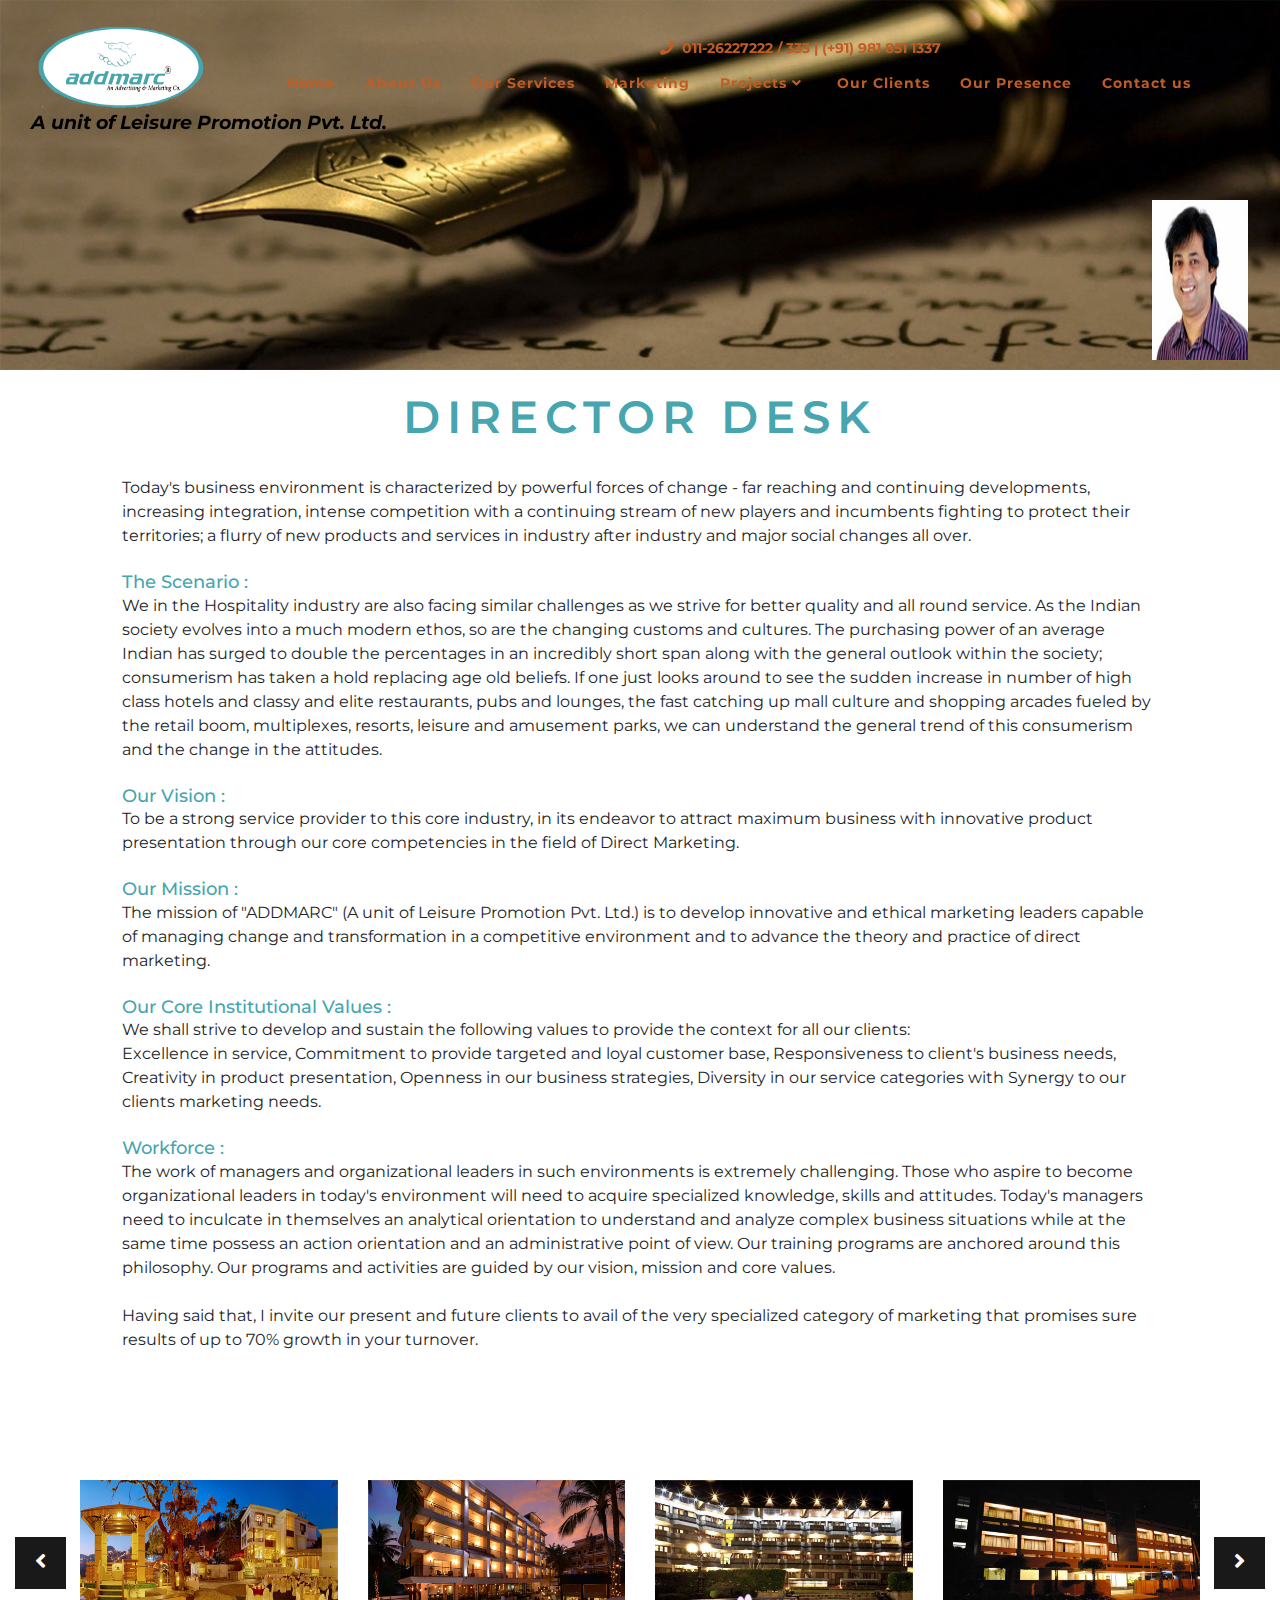
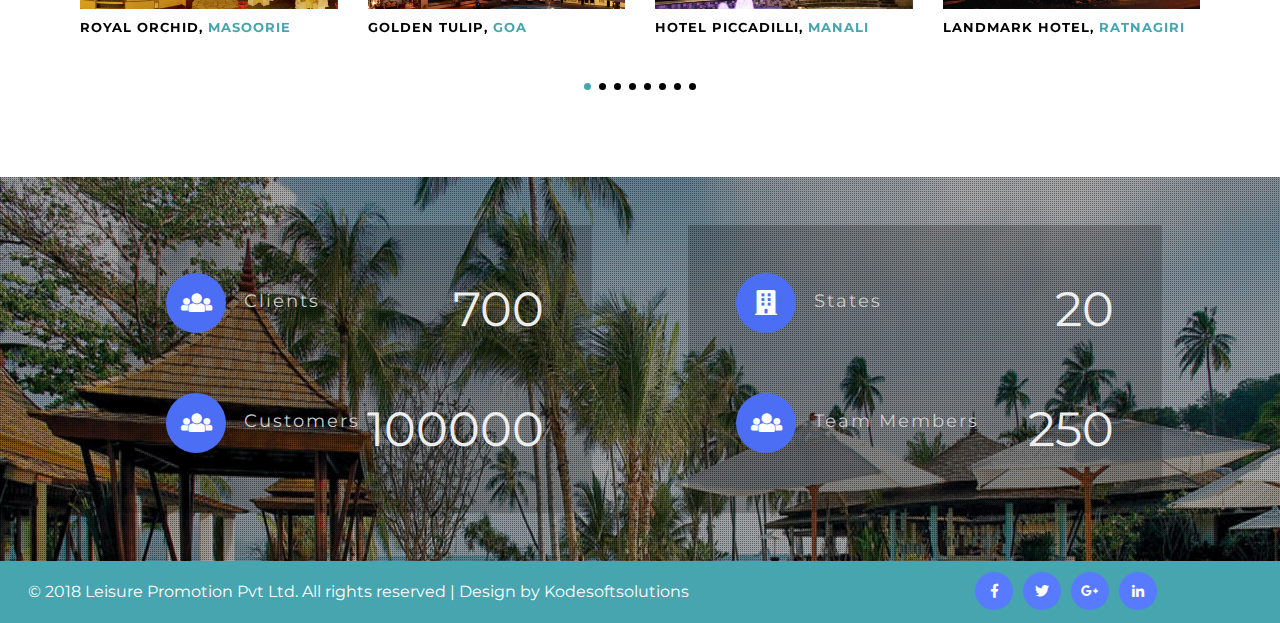
<file: director.html>
<!DOCTYPE html>
<html lang="en">
<head>
<title>Addmarc</title>	
	<!-- Meta tag Keywords -->
	<meta name="viewport" content="width=device-width, initial-scale=1">
	<meta charset="utf-8">
	<meta name="keywords" content="Addmarc Addmarc.co A unit of Leisure Promotion Pvt. Ltd." />
	<script>
		addEventListener("load", function () {
			setTimeout(hideURLbar, 0);
		}, false);

		function hideURLbar() {
			window.scrollTo(0, 1);
		}
	</script>
	<!--// Meta tag Keywords -->
    
	<!-- css files -->
	<link rel="stylesheet" href="css/bootstrap.css"> <!-- Bootstrap-Core-CSS -->
    <link href="css/style6.css" rel='stylesheet' type='text/css' />
	<link rel="stylesheet" href="css/style.css" type="text/css" media="all" /> <!-- Style-CSS --> 
	<link rel="stylesheet" href="css/fontawesome-all.css"> <!-- Font-Awesome-Icons-CSS -->
	<!-- //css files -->
	<!-- Owl Carousel -->
    <link type="text/css" href="css/owl.carousel.css" rel="stylesheet">
    <link type="text/css" href="css/owl.theme.css" rel="stylesheet">
	
	<!--web font-->
	<link href="//fonts.googleapis.com/css?family=Raleway:100,100i,200,200i,300,300i,400,400i,500,500i,600,600i,700,700i,800,800i,900,900i&amp;subset=latin-ext" rel="stylesheet">
	<link href="https://fonts.googleapis.com/css?family=Montserrat&display=swap" rel="stylesheet">
	<link href="css/demo2.css" rel="stylesheet" />
	<!--//web font-->

</head>

<body>

<!-- header -->
<div id="header-top" class="header-top float-panel" data-top="0" data-scroll="50">
		<div class="row" style="margin-bottom: -60px;padding-bottom: 10px; margin-right: 0px;">
			<div class="col-md-6"></div>
			<div class="col-md-3 text-right pt-2">
				
                        <i class="fas fa-phone" style="color: #c15d24"></i>&nbsp;
                        <span style="color: #c15d24">011-26227222 / 333 | (+91) 981 851 1337</span>
               
			</div>
			<div class="col-md-3" style="margin-left: -50px; z-index: 999;">
				<div class="sharethis-inline-share-buttons text-right"></div>
			</div>
			<!-- <div class="col-md-1"></div> -->
		</div>
		<div class="row" style="    margin-right: 0px;">
			<header>
		
		<div class="clearfix"></div>
		<nav class="navbar navbar-expand-lg navbar-light">
			<div class="logo">
				<!-- <h1> -->
					<!-- <a class="navbar-brand" href="index.html">
						<i class="fab fa-cloudversify"></i> Flex Art</a> -->
						<a href="index.html"><img id="mainLogo" src="images/logo.png" alt="logo">
						<div class="companyName">A unit of Leisure Promotion Pvt. Ltd.</div></a>

				<!-- </h1> -->
			</div>
			
			<button class="navbar-toggler" type="button" data-toggle="collapse" data-target="#navbarSupportedContent" aria-controls="navbarSupportedContent" aria-expanded="false" aria-label="Toggle navigation">
				<span class="navbar-toggler-icon">
					<i class="fas fa-bars"></i>
				</span>

			</button>

			<div class="collapse navbar-collapse" id="navbarSupportedContent">
				<ul class="navbar-nav ml-lg-auto text-center">
					<li class="nav-item">
						<a class="nav-link" href="index.html">Home
							<span class="sr-only">(current)</span>
						</a>
					</li>
					<li class="nav-item">
						<a class="nav-link" href="about.html">About Us</a>
					</li>
					<li class="nav-item">
						<a class="nav-link" href="services.html">Our Services</a>
					</li>
					<li class="nav-item">
						<a class="nav-link" href="marketing.html">Marketing</a>
					</li>
					<li class="nav-item dropdown">
						<a class="nav-link dropdown-toggle" href="#" id="navbarDropdown" role="button" data-toggle="dropdown" aria-haspopup="true" aria-expanded="false">
							Projects
							<i class="fas fa-angle-down"></i>
						</a>
						<div class="dropdown-menu" aria-labelledby="navbarDropdown">
							<a class="dropdown-item" href="#" title="">Current Projects</a>
							<a class="dropdown-item" href="#" title="">Upcoming Projects</a>
						</div>
					</li>
					<li class="nav-item">
						<a class="nav-link" href="clients.html">Our Clients</a>
					</li>
					<li class="nav-item">
						<a class="nav-link" href="presence.html">Our Presence</a>
					</li>
					<li class="nav-item">
						<a class="nav-link" href="contact.html">Contact us</a>
					</li>
					
					
				</ul>

			</div>
		</nav>
	</header>
		</div>
	
</div>
<!-- header -->


<!-- inner page banner -->
<section class="director-page-banner">
	<div class="page-heading text-center">
		<div class="sub-wrapper" style="float:right;">
				<img src="images/Apurva.jpg" class="img-responsive" alt="" style="height: 160px;width: 60%; ">
            </div>
	</div>
</section>
<!-- //inner page banner -->

<section class="section bg-white pt-40" style="padding-top:20px;">
        <div class="container-fluid">
        	<div class="heading pb-4">
			<h3 class="heading mb-2 text-center"> <span>Director Desk</span>  </h3>
		</div>
            <div class="row">
				<div class="hidden-xs hidden-sm col-lg-1 col-md-1"></div>
                <div class="col-sm-12 col-md-10 col-lg-10 col-xs-12">					
					<div class="mb-10">
                        <p>Today's business environment is characterized by powerful forces of change - far reaching and continuing developments, increasing integration, intense competition with a continuing stream of new players and incumbents fighting to protect their territories; a flurry of new products and services in industry after industry and major social changes all over.</p><br>
						<h2 class="section-header">The Scenario :</h2>
						<p>We in the Hospitality industry are also facing similar challenges as we strive for better quality and all round service. As the Indian society evolves into a much modern ethos, so are the changing customs and cultures. The purchasing power of an average Indian has surged to double the percentages in an incredibly short span along with the general outlook within the society; consumerism has taken a hold replacing age old beliefs. If one just looks around to see the sudden increase in number of high class hotels and classy and elite restaurants, pubs and lounges, the fast catching up mall culture and shopping arcades fueled by the retail boom, multiplexes, resorts, leisure and amusement parks, we can understand the general trend of this consumerism and the change in the attitudes.</p><br>
						<h2 class="section-header">Our Vision :</h2>
						<p>To be a strong service provider to this core industry, in its endeavor to attract maximum business with innovative product presentation through our core competencies in the field of Direct Marketing.</p><br>
						<h2 class="section-header">Our Mission :</h2>
						<p>The mission of "ADDMARC" (A unit of Leisure Promotion Pvt. Ltd.) is to develop innovative and ethical marketing leaders capable of managing change and transformation in a competitive environment and to advance the theory and practice of direct marketing.</p><br>
						<h2 class="section-header">Our Core Institutional Values :</h2>
						<p>We shall strive to develop and sustain the following values to provide the context for all our clients:<br>Excellence in service, Commitment to provide targeted and loyal customer base, Responsiveness to client's business needs, Creativity in product presentation, Openness in our business strategies, Diversity in our service categories with Synergy to our clients marketing needs.</p><br>
						<h2 class="section-header">Workforce :</h2>
						<p>The work of managers and organizational leaders in such environments is extremely challenging. Those who aspire to become organizational leaders in today's environment will need to acquire specialized knowledge, skills and attitudes. Today's managers need to inculcate in themselves an analytical orientation to understand and analyze complex business situations while at the same time possess an action orientation and an administrative point of view. Our training programs are anchored around this philosophy. Our programs and activities are guided by our vision, mission and core values.</p><br>
						<p>Having said that, I invite our present and future clients to avail of the very specialized category of marketing that promises sure results of up to 70% growth in your turnover.</p><br><br>
                    </div>	
  
				</div><!-- /col -->
				<div class="hidden-xs hidden-sm col-lg-1 col-md-1"></div>
			</div><!-- /row -->
			
        </div><!-- /container -->
    </section>

    
<!-- Hotels -->
    <section class="section pt-60 pb-60" style="background:#fff;">
        
        <div class="container-fluid">
			<div class="portfolio-slider">
				<div class="portfolio-item">
					<div class="portfolio-media hover-link">
						<img src="img/c1.jpg" alt="" />
					</div><!-- /hover-link -->
					<h5 class="text-uppercase" style="font-size:13px;">Royal Orchid, <span style="color:#46A5AE !important;">Masoorie</span></h5>
				</div><!-- /portfolio-item -->

				<div class="portfolio-item">
					<div class="portfolio-media hover-link">
						<img src="img/c2.jpg" alt="" />
					</div><!-- /hover-link -->
					<h5 class="text-uppercase" style="font-size:13px;">Golden Tulip,  <span style="color:#46A5AE !important;">Goa</span></h5>
				</div><!-- /portfolio-item -->

				<div class="portfolio-item">
					<div class="portfolio-media hover-link">
						<img src="img/c3.jpg" alt="" />
					</div><!-- /hover-link -->
					<h5 class="text-uppercase" style="font-size:13px;">Hotel Piccadilli,  <span style="color:#46A5AE !important;">Manali</span></h5>
				</div><!-- /portfolio-item -->

				<div class="portfolio-item">
					<div class="portfolio-media hover-link">
						<img src="img/c4.jpg" alt="" />
					</div><!-- /hover-link -->
					<h5 class="text-uppercase" style="font-size:13px;">Landmark Hotel,  <span style="color:#46A5AE !important;">Ratnagiri</span></h5>
				</div><!-- /portfolio-item -->

				<div class="portfolio-item">
					<div class="portfolio-media hover-link">
						<img src="img/c5.jpg" alt="" />
					</div><!-- /hover-link -->
					<h5 class="text-uppercase" style="font-size:13px;">Hotel Surya Palace,  <span style="color:#46A5AE !important;">Vadodra</span></h5>
				</div><!-- /portfolio-item -->

				<div class="portfolio-item">
					<div class="portfolio-media hover-link">
						<img src="img/c6.jpg" alt="" />
					</div><!-- /hover-link -->
					<h5 class="text-uppercase" style="font-size:13px;">Hotel Midtown,  <span style="color:#46A5AE !important;">Hisar</span></h5>
				</div><!-- /portfolio-item -->

				<div class="portfolio-item">
					<div class="portfolio-media hover-link">
						<img src="img/c7.jpg" alt="" />
					</div><!-- /hover-link -->
					<h5 class="text-uppercase" style="font-size:13px;">The Piccadily,  <span style="color:#46A5AE !important;">Lucknow</span></h5>
				</div><!-- /portfolio-item -->
				
				<div class="portfolio-item">
					<div class="portfolio-media hover-link">
						<img src="img/c8.jpg" alt="" />
					</div><!-- /hover-link -->
					<h5 class="text-uppercase" style="font-size:13px;">Surya hotel,  <span style="color:#46A5AE !important;">Varanasi</span></h5>
				</div><!-- /portfolio-item -->
				<div class="portfolio-item">
					<div class="portfolio-media hover-link">
						<img src="img/c9.jpg" alt="" />
					</div><!-- /hover-link -->
					<h5 class="text-uppercase" style="font-size:13px;">Hotel The Perl,  <span style="color:#46A5AE !important;">Chandigarh</span></h5>
				</div><!-- /portfolio-item -->

				<div class="portfolio-item">
					<div class="portfolio-media hover-link">
						<img src="img/c10.jpg" alt="" />
					</div><!-- /hover-link -->
					<h5 class="text-uppercase" style="font-size:13px;">Export Hotel,  <span style="color:#46A5AE !important;">Hyderabad</span></h5>
				</div><!-- /portfolio-item -->

				<div class="portfolio-item">
					<div class="portfolio-media hover-link">
						<img src="img/c11.jpg" alt="" />
					</div><!-- /hover-link -->
					<h5 class="text-uppercase" style="font-size:13px;">Charnock Hotel,  <span style="color:#46A5AE !important;">Burdwan</span></h5>
				</div><!-- /portfolio-item -->

				<div class="portfolio-item">
					<div class="portfolio-media hover-link">
						<img src="img/c12.jpg" alt="" />
					</div><!-- /hover-link -->
					<h5 class="text-uppercase" style="font-size:13px;">President Hotel,  <span style="color:#46A5AE !important;">Mysore</span></h5>
				</div><!-- /portfolio-item -->

				<div class="portfolio-item">
					<div class="portfolio-media hover-link">
						<img src="img/c13.jpg" alt="" />
					</div><!-- /hover-link -->
					<h5 class="text-uppercase" style="font-size:13px;">Hotel Mandakini Ambience,  <span style="color:#46A5AE !important;">Pune</span></h5>
				</div><!-- /portfolio-item -->

				<div class="portfolio-item">
					<div class="portfolio-media hover-link">
						<img src="img/c14.jpg" alt="" />
					</div><!-- /hover-link -->
					<h5 class="text-uppercase" style="font-size:13px;">The Legend Inn,  <span style="color:#46A5AE !important;">Nagpur</span></h5>
				</div><!-- /portfolio-item -->

				<div class="portfolio-item">
					<div class="portfolio-media hover-link">
						<img src="img/c15.jpg" alt="" />
					</div><!-- /hover-link -->
					<h5 class="text-uppercase" style="font-size:13px;">Pearl Hotel,  <span style="color:#46A5AE !important;">Alwar</span></h5>
				</div><!-- /portfolio-item -->
				
				<div class="portfolio-item">
					<div class="portfolio-media hover-link">
						<img src="img/c16.jpg" alt="" />
					</div><!-- /hover-link -->
					<h5 class="text-uppercase" style="font-size:13px;">Hotel Solitaire Grand,  <span style="color:#46A5AE !important;">Sirsa</span></h5>
				</div><!-- /portfolio-item -->
				
				<div class="portfolio-item">
					<div class="portfolio-media hover-link">
						<img src="img/c17.jpg" alt="" />
					</div><!-- /hover-link -->
					<h5 class="text-uppercase" style="font-size:13px;">Narayan Niwas,  <span style="color:#46A5AE !important;">Jaisalmer</span></h5>
				</div><!-- /portfolio-item -->

				<div class="portfolio-item">
					<div class="portfolio-media hover-link">
						<img src="img/c18.jpg" alt="" />
					</div><!-- /hover-link -->
					<h5 class="text-uppercase" style="font-size:13px;">Indraprastha Resort,  <span style="color:#46A5AE !important;">Dalhousi</span></h5>
				</div><!-- /portfolio-item -->

				<div class="portfolio-item">
					<div class="portfolio-media hover-link">
						<img src="img/c19.jpg" alt="" />
					</div><!-- /hover-link -->
					<h5 class="text-uppercase" style="font-size:13px;">Ilbert Manor Resort,  <span style="color:#46A5AE !important;">Mussoorie</span></h5>
				</div><!-- /portfolio-item -->

				<div class="portfolio-item">
					<div class="portfolio-media hover-link">
						<img src="img/c20.jpg" alt="" />
					</div><!-- /hover-link -->
					<h5 class="text-uppercase" style="font-size:13px;">Hotel Prime Presidency,  <span style="color:#46A5AE !important;">Sri Ganganagar</span></h5>
				</div><!-- /portfolio-item -->

				<div class="portfolio-item">
					<div class="portfolio-media hover-link">
						<img src="img/c21.jpg" alt="" />
					</div><!-- /hover-link -->
					<h5 class="text-uppercase" style="font-size:13px;">Lal Maha Palace,  <span style="color:#46A5AE !important;">Jaipur</span></h5>
				</div><!-- /portfolio-item -->

				<div class="portfolio-item">
					<div class="portfolio-media hover-link">
						<img src="img/c22.jpg" alt="" />
					</div><!-- /hover-link -->
					<h5 class="text-uppercase" style="font-size:13px;">Hotel Park Century,  <span style="color:#46A5AE !important;">Hisar</span></h5>
				</div><!-- /portfolio-item -->

				<div class="portfolio-item">
					<div class="portfolio-media hover-link">
						<img src="img/c23.jpg" alt="" />
					</div><!-- /hover-link -->
					<h5 class="text-uppercase" style="font-size:13px;">Excellency Hotel,  <span style="color:#46A5AE !important;">Bhubneshwar</span></h5>
				</div><!-- /portfolio-item -->
				
				<div class="portfolio-item">
					<div class="portfolio-media hover-link">
						<img src="img/c24.jpg" alt="" />
					</div><!-- /hover-link -->
					<h5 class="text-uppercase" style="font-size:13px;">Hotel B K Castles,  <span style="color:#46A5AE !important;">Jabalpur</span></h5>
				</div><!-- /portfolio-item -->
				
				<div class="portfolio-item">
					<div class="portfolio-media hover-link">
						<img src="img/c25.jpg" alt="" />
					</div><!-- /hover-link -->
					<h5 class="text-uppercase" style="font-size:13px;">Bahia Resort,  <span style="color:#46A5AE !important;">Bhatinda</span></h5>
				</div><!-- /portfolio-item -->

				<div class="portfolio-item">
					<div class="portfolio-media hover-link">
						<img src="img/c26.jpg" alt="" />
					</div><!-- /hover-link -->
					<h5 class="text-uppercase" style="font-size:13px;">Hotel Mandakini Royal,  <span style="color:#46A5AE !important;">Kanpur</span></h5>
				</div><!-- /portfolio-item -->

				<div class="portfolio-item">
					<div class="portfolio-media hover-link">
						<img src="img/c27.jpg" alt="" />
					</div><!-- /hover-link -->
					<h5 class="text-uppercase" style="font-size:13px;">Hotel Venice,  <span style="color:#46A5AE !important;">Pathankot</span></h5>
				</div><!-- /portfolio-item -->

				<div class="portfolio-item">
					<div class="portfolio-media hover-link">
						<img src="img/c28.jpg" alt="" />
					</div><!-- /hover-link -->
					<h5 class="text-uppercase" style="font-size:13px;">Ritz Plaza,  <span style="color:#46A5AE !important;">Amritsar</span></h5>
				</div><!-- /portfolio-item -->

				<div class="portfolio-item">
					<div class="portfolio-media hover-link">
						<img src="img/c29.jpg" alt="" />
					</div><!-- /hover-link -->
					<h5 class="text-uppercase" style="font-size:13px;">House of MG,  <span style="color:#46A5AE !important;">Ahmedabad</span></h5>
				</div><!-- /portfolio-item -->
				
				<div class="portfolio-item">
					<div class="portfolio-media hover-link">
						<img src="img/c30.jpg" alt="" />
					</div><!-- /hover-link -->
					<h5 class="text-uppercase" style="font-size:13px;">Florence Hotel,  <span style="color:#46A5AE !important;">Raipur</span></h5>
				</div><!-- /portfolio-item -->
				<div class="portfolio-item">
					<div class="portfolio-media hover-link">
						<img src="img/c31.jpg" alt="" />
					</div><!-- /hover-link -->
					<h5 class="text-uppercase" style="font-size:13px;">Hotel Imperial Executive,  <span style="color:#46A5AE !important;">Ludhiana</span></h5>
				</div><!-- /portfolio-item -->

				<div class="portfolio-item">
					<div class="portfolio-media hover-link">
						<img src="img/c32.jpg" alt="" />
					</div><!-- /hover-link -->
					<h5 class="text-uppercase" style="font-size:13px;">Hotel Yuvraj,  <span style="color:#46A5AE !important;">Vadodra</span></h5>
				</div><!-- /portfolio-item -->
				
			</div><!-- /portfolio-slider -->
			
		</div><!-- /container -->
	</section>
    <!-- END / Hotels -->


<!-- welcome bottom -->
<section class="Welcome-bottom">
	<div class="bs-slider-overlay">
		<div class="container">
			<div class="welcome-bottom-grids row">
				
				<!-- Counter -->
				<div class="col-lg-6 p-sm-5 p-4 welcome_left Features-bottom">
					<div class="layer p-sm-5 p-4 welcome_left_inner agile-info">
							<div class="agileits_w3layouts_about_counter_left w3-agile-grid">
								<div class="countericon">
									<span class="fas fa-users" aria-hidden="true"></span>
									<h3>Clients</h3>
								</div>
								<div class="counterinfo agile-info">
									<p class="counter">700</p> 
								</div>
								<div class="clearfix"> </div>
							</div>
							<div class="mt-sm-5 mt-3 agileits_w3layouts_about_counter_left w3-agile-grid">
								<div class="countericon">
									<span class="fas fa-users" aria-hidden="true"></span>
									<h3>Customers</h3>
								</div>
								<div class="counterinfo agile-info">
									<p class="counter">100000</p> 
								</div>
								<div class="clearfix"> </div>
							</div>
						</div>
				</div>
				<!-- //Counter -->
				<div class="col-lg-6 p-sm-5 p-4 welcome_left Features-bottom">
					<div class="layer p-sm-5 p-4 welcome_left_inner agile-info">
							<div class="agileits_w3layouts_about_counter_left w3-agile-grid">
								<div class="countericon">
									<span class="fas fa-building" aria-hidden="true"></span>
									<h3>States</h3>
								</div>
								<div class="counterinfo agile-info">
									<p class="counter">20</p>
								</div>
								<div class="clearfix"> </div>
							</div>
							<div class="mt-sm-5 mt-3 agileits_w3layouts_about_counter_left w3-agile-grid">
								<div class="countericon">
									<span class="fas fa-users" aria-hidden="true"></span>
									<h3>Team Members</h3>
								</div>
								<div class="counterinfo agile-info">
									<p class="counter">250</p>
								</div>
								<div class="clearfix"> </div>
							</div>
						</div>
				</div>
			</div>	
		</div>	
	</div>	
</section>
<!-- //welcome bottom -->


<!-- footer -->


<!-- copyright -->

<div class="fotter" style="background-color: #46A5AE">
	<div class="container-fluid">
		<div class="row">
	<div class="col-md-9">
		<div class="cpy-right" >
	<span class="text-white">© 2018 Leisure Promotion Pvt Ltd. All rights reserved | Design by
		<a href="http://www.kodesoftsolutions.com" class="text-white"> Kodesoftsolutions</a>
	</span>
</div>
	 </div>
	<div class="col-md-3 footerv2-w3ls mt-lg-0">
		
					
						<ul class="social-iconsv2 agileinfo ">
					<li>
						<a href="https://www.facebook.com/ADDMARCADVERTISING?ref=bookmarks">
							
							<i class="fab fa-facebook-f"></i>
						</a>
					</li>
					<li>
						<a href="https://twitter.com/LeisurePromotio">
							
							<i class="fab fa-twitter"></i>
						</a>
					</li>
					<li>
						<a href="https://plus.google.com/114557283295273837544">
						
							<i class="fab fa-google-plus-g"></i>
						</a>
					</li>
					<li>
						<a href="https://www.linkedin.com/in/addmarc-a-unit-of-leisure-promotion-pvt-ltd-37416015b/">
					
							<i class="fab fa-linkedin-in"></i>
						</a>
					</li>
				</ul>
			
				
	</div>
	</div>
</div>
</div><!-- //copyright -->
 <!--model-forms-->
    <!--/Login-->
    <div class="modal fade" id="exampleModalCenter" tabindex="-1" role="dialog" aria-hidden="true">
        <div class="modal-dialog modal-dialog-centered" role="document">
            <div class="modal-content">
                <div class="modal-header text-center">
                    <button type="button" class="close" data-dismiss="modal" aria-label="Close">
                        <span aria-hidden="true">&times;</span>
                    </button>
                </div>
                <div class="modal-body">

                    <div class="login px-4 mx-auto mw-100">
                        <h5 class="text-center mb-4">Login Now</h5>
                        <form action="#" method="post">
                            <div class="form-group">
                                <label class="mb-2">Email address</label>
                                <input type="email" class="form-control" id="exampleInputEmail1" aria-describedby="emailHelp" placeholder="" required="">
                                <small id="emailHelp" class="form-text text-muted">We'll never share your email with anyone else.</small>
                            </div>
                            <div class="form-group">
                                <label class="mb-2">Password</label>
                                <input type="password" class="form-control" id="exampleInputPassword1" placeholder="" required="">
                            </div>
                            <div class="form-check mb-2">
                                <input type="checkbox" class="form-check-input" id="exampleCheck1">
                                <label class="form-check-label" for="exampleCheck1">Check me out</label>
                            </div>
                            <button type="submit" class="btn btn-primary submit mb-4">Sign In</button>
                            <p class="text-center pb-4">
                                <a href="#" data-toggle="modal2" data-target="#exampleModalCenter"> Don't have an account?</a>
                            </p>
                        </form>
                    </div>
                </div>

            </div>
        </div>
    </div>
    <!--//Login-->
    <!--/Reach us-->
    <div class="modal fade" id="exampleModalCenter2" tabindex="-1" role="dialog" aria-hidden="true">
        <div class="modal-dialog modal-dialog-centered" role="document">
            <div class="modal-content">
                <div class="modal-header text-center">
                    <button type="button" class="close" data-dismiss="modal" aria-label="Close">
                        <span aria-hidden="true">&times;</span>
                    </button>
                </div>
                <div class="modal-body">
                    <div class="login px-4 mx-auto mw-100">
                        <h5 class="text-center mb-4">REACH US</h5>
                        <form action="thank.php" id="form" method="post" name="form">
                            <div class="form-group">
                                <label>Name</label>

                                <input type="text" class="form-control" id="validationDefault01" placeholder="" required="">
                            </div>
                            <div class="form-group">
                                <label>Email</label>
                                <input type="text" class="form-control" id="validationDefault02" placeholder="" required="">
                            </div>
                            <div class="form-group">
                                <label>Contact No.</label>
                                <input type="text" class="form-control" id="validationDefault02" placeholder="" required="">
                            </div>
                            <div class="form-group">
                                <label>Message</label>
                                <textarea type="text" class="form-control" id="validationDefault02" placeholder="" required=""></textarea> 
                            </div>
                            <button type="submit" class="btn btn-primary submit mb-4">Submit</button>
                        </form>

                    </div>
                </div>

            </div>
        </div>
    </div>
    <!--//Reach us-->


	<!-- js -->
	<script src="js/jquery-2.1.4.min.js"></script>
	<script src="js/bootstrap.js"></script> <!-- Necessary-JavaScript-File-For-Bootstrap --> 
	<!-- //js -->
	
    <script src="js/modernizr-2.6.2.min.js"></script>

	 <!--search jQuery-->
    <script src="js/classie-search.js"></script>
    <script src="js/demo1-search.js"></script>
    <!--//search jQuery-->

    <script>
        $(document).ready(function() {
            $(".dropdown").hover(
                function() {
                    $('.dropdown-menu', this).stop(true, true).slideDown("fast");
                    $(this).toggleClass('open');
                },
                function() {
                    $('.dropdown-menu', this).stop(true, true).slideUp("fast");
                    $(this).toggleClass('open');
                }
            );
        });

        $(window).scroll(function() {
		    if($(this).scrollTop()>5) {
		        $("#header-top").css("background", "rgb(70, 165, 174)");
		        
		        // $(".companyName").css("color", "black");
		    } else {
		        $("#header-top").css("background", "none");
		        // $(".companyName").css("color", "rgb(70, 165, 174)");
		    }
		});
    </script>
    <!-- //dropdown nav -->


	<!-- start-smoth-scrolling -->
	<script src="js/SmoothScroll.min.js"></script>
	<script src="js/move-top.js"></script>
	<script src="js/easing.js"></script>
	<script>
		jQuery(document).ready(function($) {
			$(".scroll").click(function(event){		
				event.preventDefault();
				$('html,body').animate({scrollTop:$(this.hash).offset().top},1000);
			});
		});
	</script>
	<!-- here stars scrolling icon -->
	<script>
		$(document).ready(function() {
			/*
				var defaults = {
				containerID: 'toTop', // fading element id
				containerHoverID: 'toTopHover', // fading element hover id
				scrollSpeed: 1200,
				easingType: 'linear' 
				};
			*/
								
			$().UItoTop({ easingType: 'easeOutQuart' });
								
			});
	</script>
	<!-- //here ends scrolling icon -->
	<!-- start-smoth-scrolling -->
	<script type="text/javascript" src="https://platform-api.sharethis.com/js/sharethis.js#property=5d28c1aa35a1b20012696bc0&product=sticky-share-buttons"></script>
	 <script src="js/float-panel.js"></script>
	 <!-- Owl Carousel -->
    <script type="text/javascript" src="js/owl.carousel.min.js"></script>
    <script type="text/javascript" src="js/scripts.js"></script>

</body>
</html>
</file>
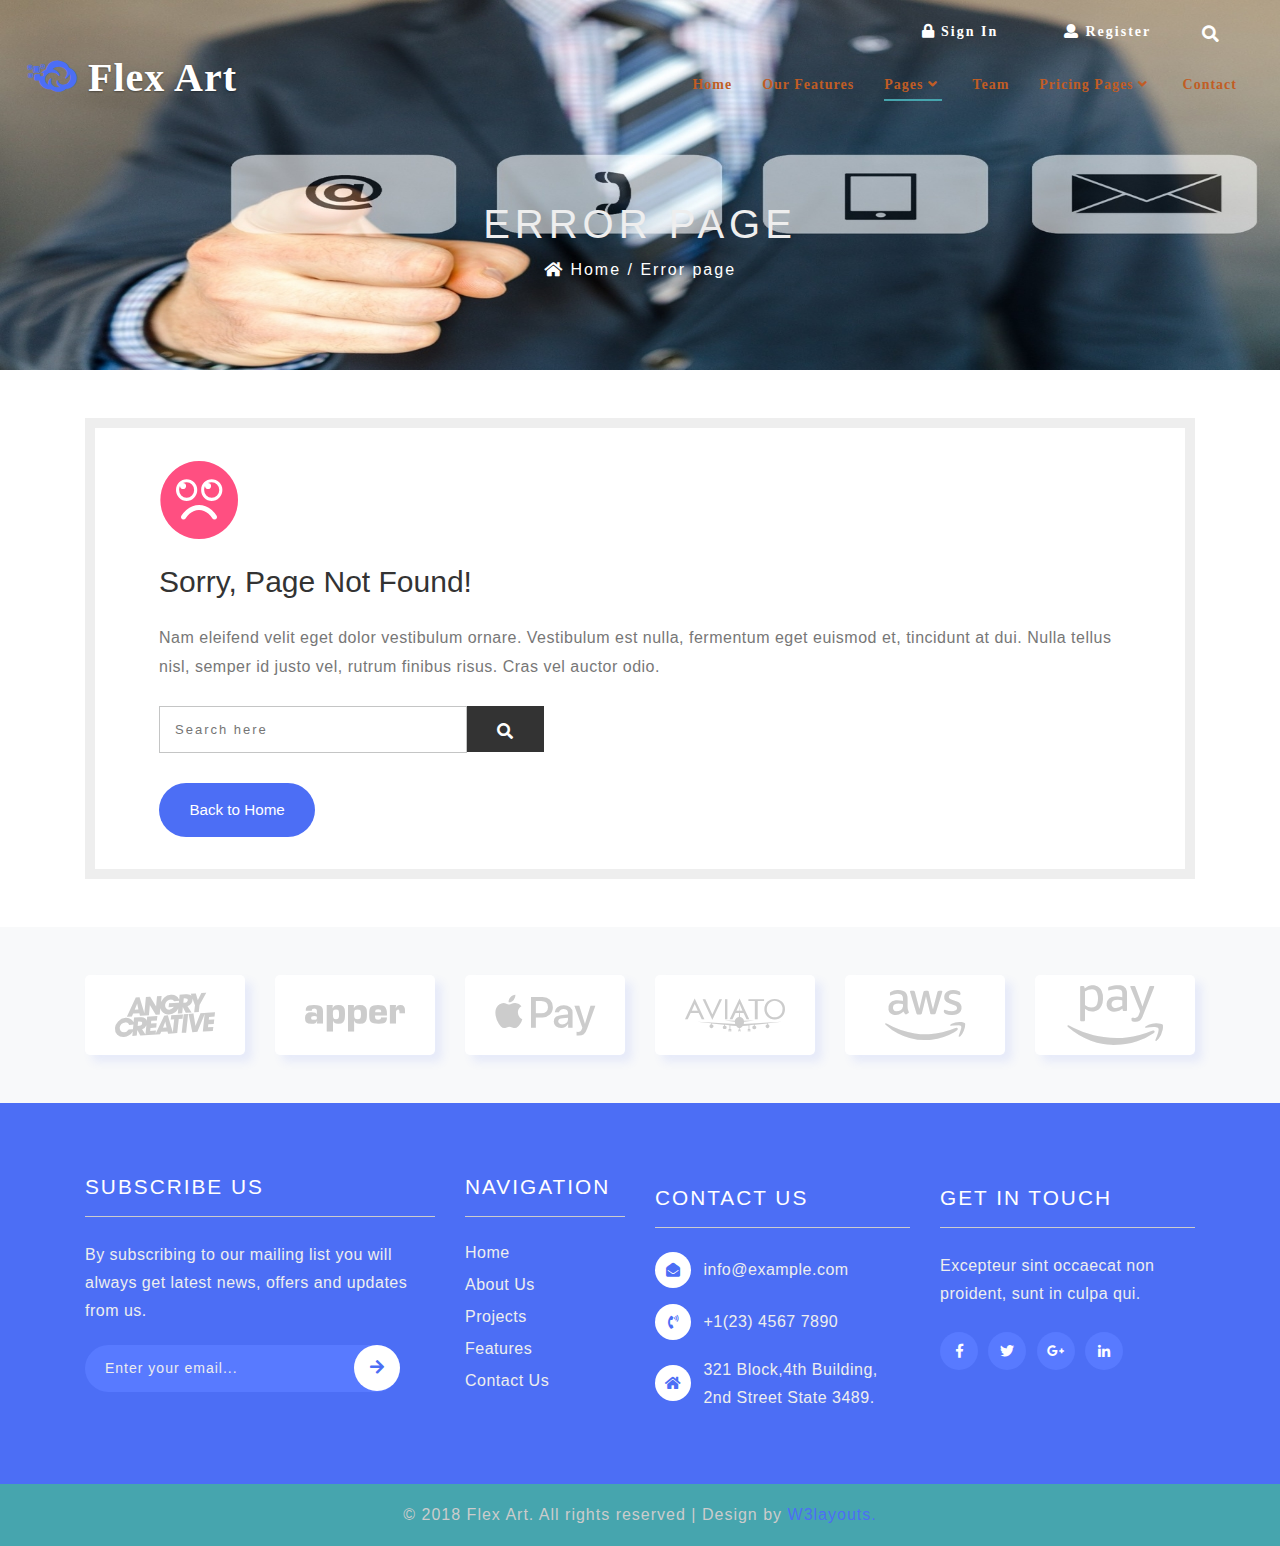
<file: errorpage.html>
<!--
	Author: W3layouts
	Author URL: http://w3layouts.com
	License: Creative Commons Attribution 3.0 Unported
	License URL: http://creativecommons.org/licenses/by/3.0/
-->
<!DOCTYPE html>
<html lang="en">
<head>
<title>Flex Art Corporate Category Flat Bootstrap Responsive Website Template | Error Page : W3layouts</title>
	
	<!-- Meta tag Keywords -->
	<meta name="viewport" content="width=device-width, initial-scale=1">
	<meta charset="utf-8">
	<meta name="keywords" content="Flex Art Responsive web template, Bootstrap Web Templates, Flat Web Templates, Android Compatible web template, 
	Smartphone Compatible web template, free webdesigns for Nokia, Samsung, LG, SonyEricsson, Motorola web design" />
	<script>
		addEventListener("load", function () {
			setTimeout(hideURLbar, 0);
		}, false);

		function hideURLbar() {
			window.scrollTo(0, 1);
		}
	</script>
	<!--// Meta tag Keywords -->
    
	<!-- css files -->
	<link rel="stylesheet" href="css/bootstrap.css"> <!-- Bootstrap-Core-CSS -->
    <link href="css/style6.css" rel='stylesheet' type='text/css' />
	<link rel="stylesheet" href="css/style.css" type="text/css" media="all" /> <!-- Style-CSS --> 
	<link rel="stylesheet" href="css/fontawesome-all.css"> <!-- Font-Awesome-Icons-CSS -->
	<!-- //css files -->
	
	<!--web font-->
	<link href="//fonts.googleapis.com/css?family=Raleway:100,100i,200,200i,300,300i,400,400i,500,500i,600,600i,700,700i,800,800i,900,900i&amp;subset=latin-ext" rel="stylesheet">
	<!--//web font-->

</head>

<body>

<!-- header -->
<div class="header-top">
	<header>
		<div class="top-head ml-lg-auto text-center">
			<div class="row mr-0">

				<div class="col-lg-4">
				</div>
				<div class="col-md-3 col-4 sign-btn">
					<a href="#" data-toggle="modal" data-target="#exampleModalCenter">
						<i class="fas fa-lock"></i> Sign In</a>
				</div>
				<div class="col-md-3 col-4 sign-btn">
					<a href="#" data-toggle="modal" data-target="#exampleModalCenter2">
						<i class="fas fa-user"></i> Register</a>
				</div>
				<div class="search col-md-2 col-4">
					<div class="mobile-nav-button">
						<button id="trigger-overlay" type="button">
							<i class="fas fa-search"></i>
						</button>
					</div>
					<!-- open/close -->
					<div class="overlay overlay-door">
						<button type="button" class="overlay-close">
							<i class="fa fa-times" aria-hidden="true"></i>
						</button>
						<form action="#" method="post" class="d-flex">
							<input class="form-control" type="search" placeholder="Search here..." required="">
							<button type="submit" class="btn btn-primary submit">
								<i class="fas fa-search"></i>
							</button>
						</form>
					</div>
					<!-- open/close -->
				</div>
			</div>
		</div>
		<div class="clearfix"></div>
		<nav class="navbar navbar-expand-lg navbar-light">
			<div class="logo">
				<h1>
					<a class="navbar-brand" href="index.html">
						<i class="fab fa-cloudversify"></i> Flex Art</a>
				</h1>
			</div>
			<button class="navbar-toggler" type="button" data-toggle="collapse" data-target="#navbarSupportedContent" aria-controls="navbarSupportedContent" aria-expanded="false" aria-label="Toggle navigation">
				<span class="navbar-toggler-icon">
					<i class="fas fa-bars"></i>
				</span>

			</button>

			<div class="collapse navbar-collapse" id="navbarSupportedContent">
				<ul class="navbar-nav ml-lg-auto text-center">
					<li class="nav-item">
						<a class="nav-link" href="index.html">Home
							<span class="sr-only">(current)</span>
						</a>
					</li>
					<li class="nav-item">
						<a class="nav-link" href="features.html">Our Features</a>
					</li>
					<li class="nav-item dropdown active">
						<a class="nav-link dropdown-toggle" href="#" id="navbarDropdown" role="button" data-toggle="dropdown" aria-haspopup="true" aria-expanded="false">
							Pages
							<i class="fas fa-angle-down"></i>
						</a>
						<div class="dropdown-menu" aria-labelledby="navbarDropdown">
							<a class="dropdown-item" href="about.html" title="">About Us</a>
							<a class="dropdown-item" href="projects.html" title="">Projects</a>
							<a class="dropdown-item" href="errorpage.html">404 error page</a>
						</div>
					</li>
					<li class="nav-item">
						<a class="nav-link" href="team.html">Team</a>
					</li>
					<li class="nav-item dropdown">
						<a class="nav-link dropdown-toggle" href="#" id="navbarDropdown1" role="button" data-toggle="dropdown" aria-haspopup="true" aria-expanded="false">
							Pricing Pages
							<i class="fas fa-angle-down"></i>
						</a>
						<div class="dropdown-menu" aria-labelledby="navbarDropdown">
							<a class="dropdown-item" href="pricing.html"> Default</a>
							<a class="dropdown-item" href="pricing_light.html"> Light Version</a>
							<a class="dropdown-item" href="pricing.html"> Dark Version</a>
						</div>
					</li>
					<li class="nav-item">
						<a class="nav-link" href="contact.html">Contact</a>
					</li>
				</ul>

			</div>
		</nav>
	</header>
</div>
<!-- //header -->

<!-- inner page banner -->
<section class="inner-page-banner">
	<div class="page-heading text-center">
		<h2>Error Page</h2>
		<span class="section_1-breadcrumbs"><a href="index.html"><i class="fa fa-home home_1"></i> Home</a> <span>/ Error page</span></span>
	</div>
</section>
<!-- //inner page banner -->

<!-- error content -->
<section class="error py-5">
	<div class="container">
		<div class="error_content">
			<span class="fas fa-frown"></span>
			<h3 class="mt-4">Sorry, Page not found!</h3>
			<p>Nam eleifend velit eget dolor vestibulum ornare. Vestibulum est nulla, fermentum eget euismod et, tincidunt at dui. Nulla tellus nisl, semper id justo vel, rutrum finibus risus. Cras vel auctor odio.</p>
			<form action="#" method="post">
				<input class="serch" type="search" name="serch" placeholder="Search here" required="">
				<button class="btn1"><i class="fa fa-search" aria-hidden="true"></i></button>
				<div class="clearfix"> </div>
			</form>
			<a class="b-home" href="index.html">Back to Home</a>
		</div>
	</div>
</section>
<!-- //error content -->

<!-- brands -->
<section class="partners bg-light py-5">
	<div class="container">
		<div class="row partner-grids text-center">
			<div class="col-md-2 col-4">
				<div class="brand bg-white">
					<a href="#"><i class="fab fa-angrycreative"></i></a>
				</div>
			</div>
			<div class="col-md-2 col-4">
				<div class="brand bg-white">
					<a href="#"><i class="fab fa-apper"></i></a>
				</div>
			</div>
			<div class="col-md-2 col-4">
				<div class="brand bg-white">
					<a href="#"><i class="fab fa-apple-pay"></i></a>
				</div>
			</div>
			<div class="col-md-2 col-4 mt-md-0 mt-3">
				<div class="brand bg-white">
					<a href="#"><i class="fab fa-aviato"></i></a>
				</div>
			</div>
			<div class="col-md-2 col-4 mt-md-0 mt-3">
				<div class="brand bg-white">
					<a href="#"><i class="fab fa-aws"></i></a>
				</div>
			</div>
			<div class="col-md-2 col-4 mt-md-0 mt-3">
				<div class="brand bg-white">
					<a href="#"><i class="fab fa-amazon-pay"></i></a>
				</div>
			</div>
		</div>
	</div>
</section>
<!-- //brands -->

<!-- footer -->
<footer class="footer py-5">
	<div class="container py-sm-4">
		<div class="row">
			<div class="col-lg-4 col-md-6 footer-top">
				<h3 class="mb-4 pb-3 w3f_title">Subscribe Us</h3>
				<p>By subscribing to our mailing list you will always get latest news, offers and updates from us.</p>
				<form action="#" method="post">
					<input type="email" name="Email" placeholder="Enter your email..." required="">
					<button class="btn1"><i class="fas fa-arrow-right" aria-hidden="true"></i></button>
					<div class="clearfix"> </div>
				</form>

			</div>
			<div class="col-lg-2  col-md-6 footv3-left mt-md-0 mt-5">
				<h3 class="mb-4 pb-3 w3f_title">Navigation</h3>
				<ul class="list-agileits">
					<li>
						<a href="index.html">
							Home
						</a>
					</li>
					<li class="my-2">
						<a href="about.html">
							About Us
						</a>
					</li>
					<li class="my-2">
						<a href="projects.html">
							Projects
						</a>
					</li>
					<li class="mb-2">
						<a href="features.html">
							Features
						</a>
					</li>
					<li>
						<a href="contact.html">
							Contact Us
						</a>
					</li>
				</ul>
			</div>
			<div class="col-lg-3 col-md-6 mt-lg-0 mt-5">
				<h3 class="mb-4 pb-3 w3f_title">Contact Us</h3>
				<div class="fv3-contact">
					<span class="fas fa-envelope-open mr-2"></span>
					<p>
						<a href="mailto:example@email.com">info@example.com</a>
					</p>
				</div>
				<div class="fv3-contact my-3">
					<span class="fas fa-phone-volume mr-2"></span>
					<p>+1(23) 4567 7890</p>
				</div>
				<div class="fv3-contact">
					<span class="fas fa-home mr-2"></span>
					<p>321 Block,4th Building,
						<br>2nd Street State 3489.</p>
				</div>
			</div>

			<div class="col-lg-3 col-md-6 footerv2-w3ls mt-lg-0 mt-5">
				<h3 class="mb-4 w3f_title pb-3">Get In Touch</h3>
				<p>Excepteur sint occaecat non proident, sunt in culpa qui.</p>
				<ul class="social-iconsv2 agileinfo mt-4">
					<li>
						<a href="#">
							<i class="fab fa-facebook-f"></i>
						</a>
					</li>
					<li>
						<a href="#">
							<i class="fab fa-twitter"></i>
						</a>
					</li>
					<li>
						<a href="#">
							<i class="fab fa-google-plus-g"></i>
						</a>
					</li>
					<li>
						<a href="#">
							<i class="fab fa-linkedin-in"></i>
						</a>
					</li>
				</ul>
			</div>
		</div>
	</div>
	<!-- //footer bottom -->
</footer>
<!-- //footer -->

<!-- copyright -->
<div class="cpy-right text-center">
	<p>© 2018 Flex Art. All rights reserved | Design by
		<a href="http://w3layouts.com"> W3layouts.</a>
	</p>
</div>
<!-- //copyright -->

 <!--model-forms-->
    <!--/Login-->
    <div class="modal fade" id="exampleModalCenter" tabindex="-1" role="dialog" aria-hidden="true">
        <div class="modal-dialog modal-dialog-centered" role="document">
            <div class="modal-content">
                <div class="modal-header text-center">
                    <button type="button" class="close" data-dismiss="modal" aria-label="Close">
                        <span aria-hidden="true">&times;</span>
                    </button>
                </div>
                <div class="modal-body">

                    <div class="login px-4 mx-auto mw-100">
                        <h5 class="text-center mb-4">Login Now</h5>
                        <form action="#" method="post">
                            <div class="form-group">
                                <label class="mb-2">Email address</label>
                                <input type="email" class="form-control" id="exampleInputEmail1" aria-describedby="emailHelp" placeholder="" required="">
                                <small id="emailHelp" class="form-text text-muted">We'll never share your email with anyone else.</small>
                            </div>
                            <div class="form-group">
                                <label class="mb-2">Password</label>
                                <input type="password" class="form-control" id="exampleInputPassword1" placeholder="" required="">
                            </div>
                            <div class="form-check mb-2">
                                <input type="checkbox" class="form-check-input" id="exampleCheck1">
                                <label class="form-check-label" for="exampleCheck1">Check me out</label>
                            </div>
                            <button type="submit" class="btn btn-primary submit mb-4">Sign In</button>
                            <p class="text-center pb-4">
                                <a href="#" data-toggle="modal2" data-target="#exampleModalCenter"> Don't have an account?</a>
                            </p>
                        </form>
                    </div>
                </div>

            </div>
        </div>
    </div>
    <!--//Login-->
    <!--/Register-->
    <div class="modal fade" id="exampleModalCenter2" tabindex="-1" role="dialog" aria-hidden="true">
        <div class="modal-dialog modal-dialog-centered" role="document">
            <div class="modal-content">
                <div class="modal-header text-center">
                    <button type="button" class="close" data-dismiss="modal" aria-label="Close">
                        <span aria-hidden="true">&times;</span>
                    </button>
                </div>
                <div class="modal-body">
                    <div class="login px-4 mx-auto mw-100">
                        <h5 class="text-center mb-4">Register Now</h5>
                        <form action="#" method="post">
                            <div class="form-group">
                                <label>First name</label>

                                <input type="text" class="form-control" id="validationDefault01" placeholder="" required="">
                            </div>
                            <div class="form-group">
                                <label>Last name</label>
                                <input type="text" class="form-control" id="validationDefault02" placeholder="" required="">
                            </div>

                            <div class="form-group">
                                <label class="mb-2">Password</label>
                                <input type="password" class="form-control" id="password1" placeholder="" required="">
                            </div>
                            <div class="form-group">
                                <label>Confirm Password</label>
                                <input type="password" class="form-control" id="password2" placeholder="" required="">
                            </div>

                            <button type="submit" class="btn btn-primary submit mb-4">Register</button>
                            <p class="text-center pb-4">
                                <a href="#">By clicking Register, I agree to your terms</a>
                            </p>
                        </form>

                    </div>
                </div>

            </div>
        </div>
    </div>
    <!--//Register-->


	<!-- js -->
	<script src="js/jquery-2.1.4.min.js"></script>
	<script src="js/bootstrap.js"></script> <!-- Necessary-JavaScript-File-For-Bootstrap --> 
	<!-- //js -->
	
    <script src="js/modernizr-2.6.2.min.js"></script>

	 <!--search jQuery-->
    <script src="js/classie-search.js"></script>
    <script src="js/demo1-search.js"></script>
    <!--//search jQuery-->

    <script>
        $(document).ready(function() {
            $(".dropdown").hover(
                function() {
                    $('.dropdown-menu', this).stop(true, true).slideDown("fast");
                    $(this).toggleClass('open');
                },
                function() {
                    $('.dropdown-menu', this).stop(true, true).slideUp("fast");
                    $(this).toggleClass('open');
                }
            );
        });
    </script>
    <!-- //dropdown nav -->


	<!-- start-smoth-scrolling -->
	<script src="js/SmoothScroll.min.js"></script>
	<script src="js/move-top.js"></script>
	<script src="js/easing.js"></script>
	<script>
		jQuery(document).ready(function($) {
			$(".scroll").click(function(event){		
				event.preventDefault();
				$('html,body').animate({scrollTop:$(this.hash).offset().top},1000);
			});
		});
	</script>
	<!-- here stars scrolling icon -->
	<script>
		$(document).ready(function() {
			/*
				var defaults = {
				containerID: 'toTop', // fading element id
				containerHoverID: 'toTopHover', // fading element hover id
				scrollSpeed: 1200,
				easingType: 'linear' 
				};
			*/
								
			$().UItoTop({ easingType: 'easeOutQuart' });
								
			});
	</script>
	<!-- //here ends scrolling icon -->
	<!-- start-smoth-scrolling -->

</body>
</html>
</file>
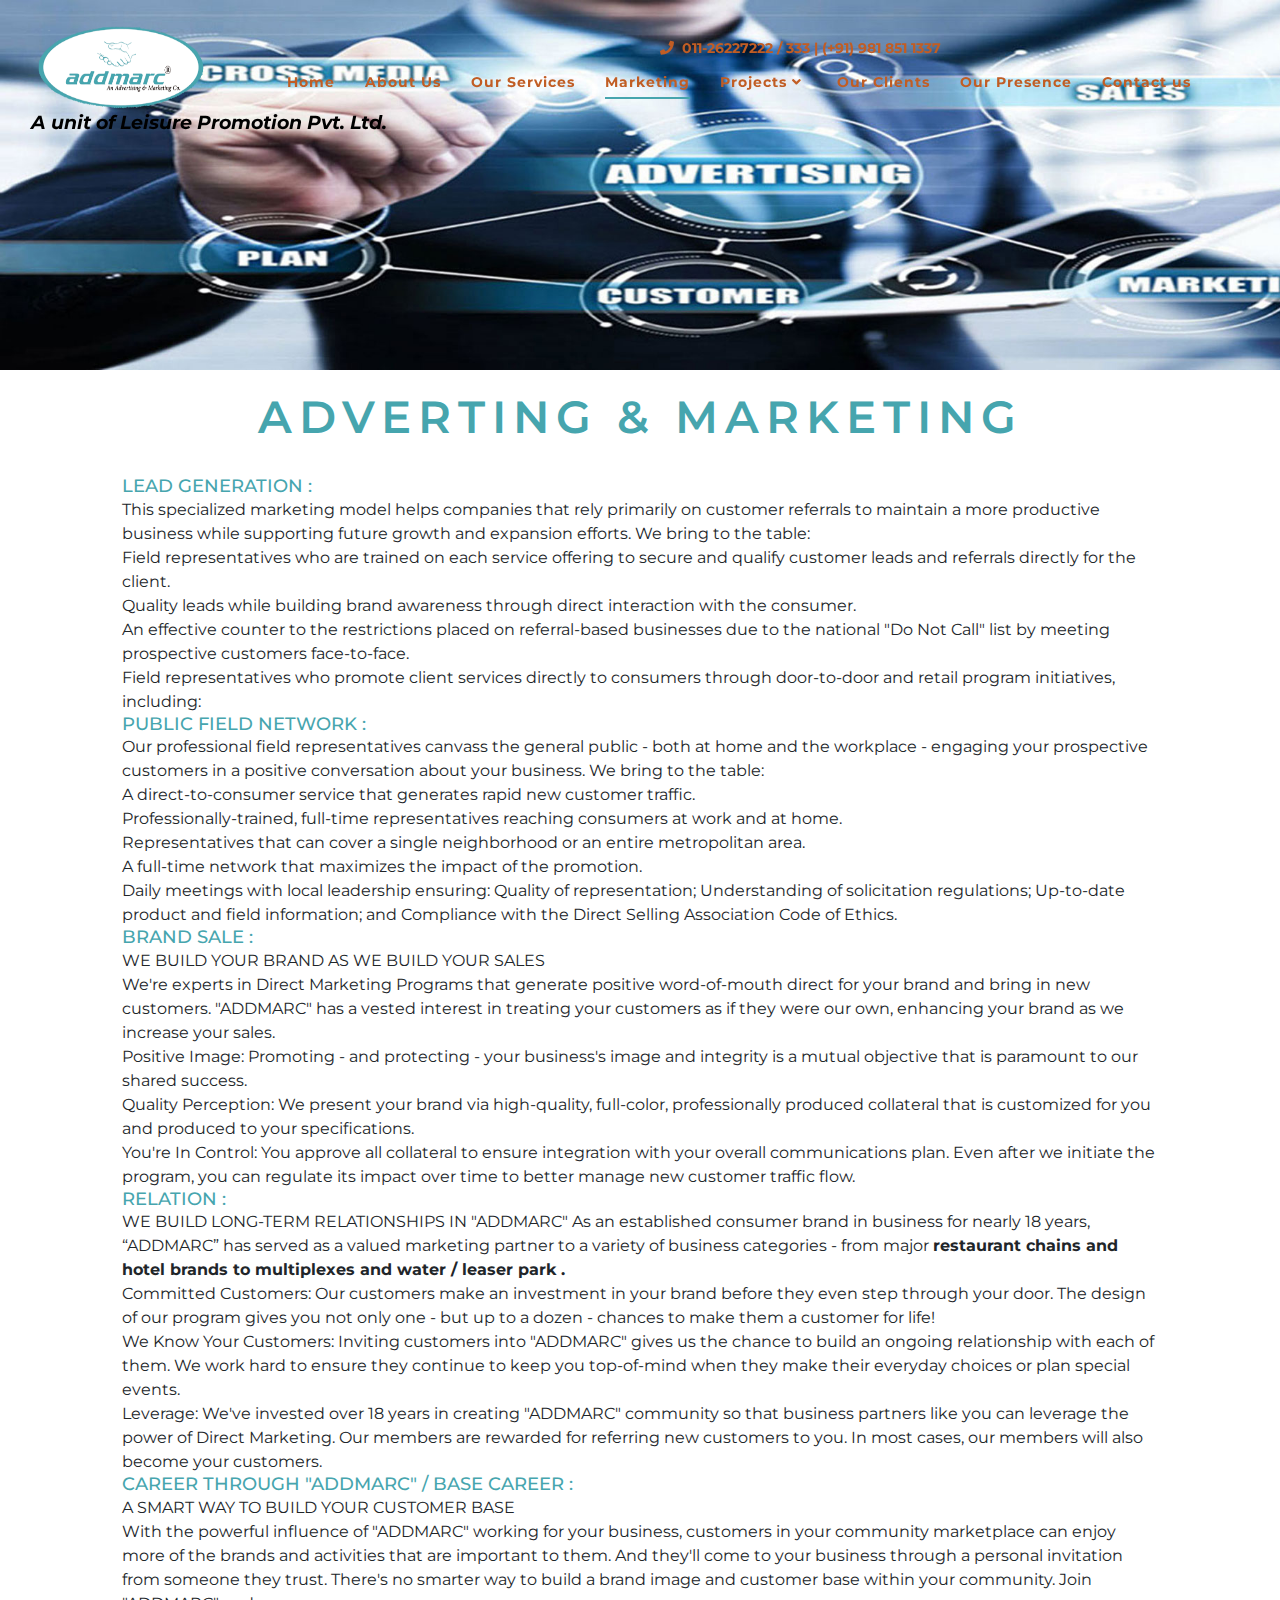
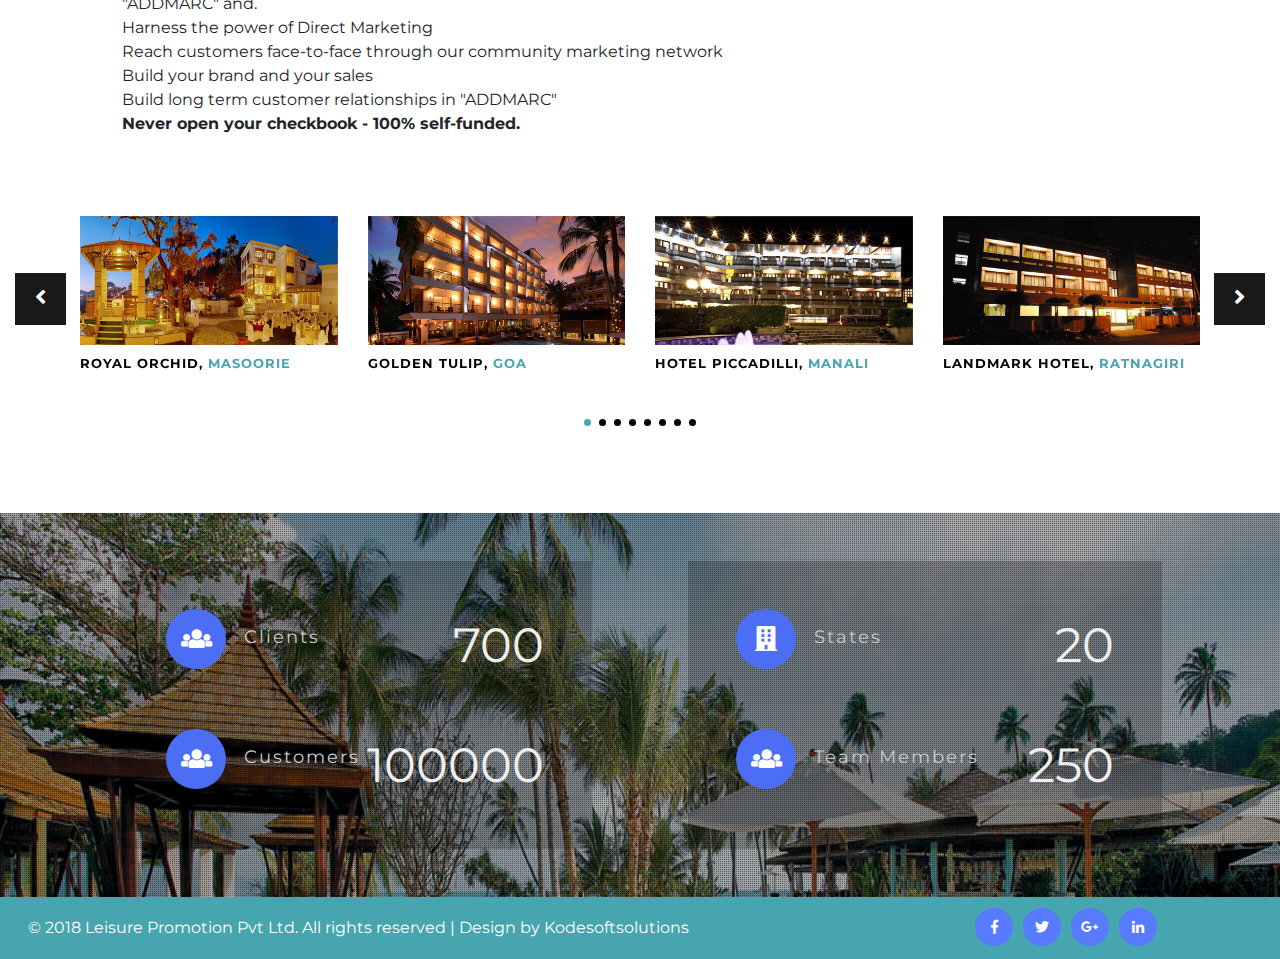
<file: marketing.html>
<!DOCTYPE html>
<html lang="en">
<head>
<title>Addmarc</title>	
	<!-- Meta tag Keywords -->
	<meta name="viewport" content="width=device-width, initial-scale=1">
	<meta charset="utf-8">
	<meta name="keywords" content="Addmarc Addmarc.co A unit of Leisure Promotion Pvt. Ltd." />
	<script>
		addEventListener("load", function () {
			setTimeout(hideURLbar, 0);
		}, false);

		function hideURLbar() {
			window.scrollTo(0, 1);
		}
	</script>
	<!--// Meta tag Keywords -->
    
	<!-- css files -->
	<link rel="stylesheet" href="css/bootstrap.css"> <!-- Bootstrap-Core-CSS -->
    <link href="css/style6.css" rel='stylesheet' type='text/css' />
	<link rel="stylesheet" href="css/style.css" type="text/css" media="all" /> <!-- Style-CSS --> 
	<link rel="stylesheet" href="css/fontawesome-all.css"> <!-- Font-Awesome-Icons-CSS -->
	<!-- //css files -->
	<!-- Owl Carousel -->
    <link type="text/css" href="css/owl.carousel.css" rel="stylesheet">
    <link type="text/css" href="css/owl.theme.css" rel="stylesheet">
	
	<!--web font-->
	<link href="//fonts.googleapis.com/css?family=Raleway:100,100i,200,200i,300,300i,400,400i,500,500i,600,600i,700,700i,800,800i,900,900i&amp;subset=latin-ext" rel="stylesheet">
	<link href="https://fonts.googleapis.com/css?family=Montserrat&display=swap" rel="stylesheet">
	<link href="css/demo2.css" rel="stylesheet" />
	<!--//web font-->

</head>

<body>

<!-- header -->
<div id="header-top" class="header-top float-panel" data-top="0" data-scroll="50">
		<div class="row" style="margin-bottom: -60px;padding-bottom: 10px; margin-right: 0px;">
			<div class="col-md-6"></div>
			<div class="col-md-3 text-right pt-2">
				
                        <i class="fas fa-phone" style="color: #c15d24"></i>&nbsp;
                        <span style="color: #c15d24">011-26227222 / 333 | (+91) 981 851 1337</span>
               
			</div>
			<div class="col-md-3" style="margin-left: -50px; z-index: 999;">
				<div class="sharethis-inline-share-buttons text-right"></div>
			</div>
			<!-- <div class="col-md-1"></div> -->
		</div>
		<div class="row" style="    margin-right: 0px;">
			<header>
		
		<div class="clearfix"></div>
		<nav class="navbar navbar-expand-lg navbar-light">
			<div class="logo">
				<!-- <h1> -->
					<!-- <a class="navbar-brand" href="index.html">
						<i class="fab fa-cloudversify"></i> Flex Art</a> -->
						<a href="index.html"><img id="mainLogo" src="images/logo.png" alt="logo">
						<div class="companyName">A unit of Leisure Promotion Pvt. Ltd.</div></a>

				<!-- </h1> -->
			</div>
			
			<button class="navbar-toggler" type="button" data-toggle="collapse" data-target="#navbarSupportedContent" aria-controls="navbarSupportedContent" aria-expanded="false" aria-label="Toggle navigation">
				<span class="navbar-toggler-icon">
					<i class="fas fa-bars"></i>
				</span>

			</button>

			<div class="collapse navbar-collapse" id="navbarSupportedContent">
				<ul class="navbar-nav ml-lg-auto text-center">
					<li class="nav-item">
						<a class="nav-link" href="index.html">Home
							<span class="sr-only">(current)</span>
						</a>
					</li>
					<li class="nav-item">
						<a class="nav-link" href="about.html">About Us</a>
					</li>
					<li class="nav-item">
						<a class="nav-link" href="services.html">Our Services</a>
					</li>
					<li class="nav-item active">
						<a class="nav-link" href="marketing.html">Marketing</a>
					</li>
					<li class="nav-item dropdown">
						<a class="nav-link dropdown-toggle" href="#" id="navbarDropdown" role="button" data-toggle="dropdown" aria-haspopup="true" aria-expanded="false">
							Projects
							<i class="fas fa-angle-down"></i>
						</a>
						<div class="dropdown-menu" aria-labelledby="navbarDropdown">
							<a class="dropdown-item" href="#" title="">Current Projects</a>
							<a class="dropdown-item" href="#" title="">Upcoming Projects</a>
						</div>
					</li>
					<li class="nav-item">
						<a class="nav-link" href="clients.html">Our Clients</a>
					</li>
					<li class="nav-item">
						<a class="nav-link" href="presence.html">Our Presence</a>
					</li>
					<li class="nav-item">
						<a class="nav-link" href="contact.html">Contact us</a>
					</li>
					
					
				</ul>

			</div>
		</nav>
	</header>
		</div>
	
</div>
<!-- header -->

<!-- inner page banner -->
<section class="marketing-page-banner">
	<div class="page-heading text-center">
		
	</div>
</section>
<!-- //inner page banner -->

<!-- contact -->		
<section class="section bg-white pt-40" style="padding-top:20px;">
        <div class="container-fluid">
        	<div class="heading pb-4">
			<h3 class="heading mb-2 text-center"> <span>ADVERTING & MARKETING </span> </h3>
		</div>
            <div class="row">
				<div class="hidden-xs hidden-sm col-lg-1 col-md-1"></div>
                <div class="col-sm-12 col-md-10 col-lg-10 col-xs-12">					
					<h2 class="section-header">LEAD GENERATION :</h2>
                    <div class="mb-10">
                        <p>This specialized marketing model helps companies that rely primarily on customer referrals to maintain a more productive business while supporting future growth and expansion efforts. We bring to the table:</p>
						<p>Field representatives who are trained on each service offering to secure and qualify customer leads and referrals directly for the client.</p>
						<p>Quality leads while building brand awareness through direct interaction with the consumer.</p>
						<p>An effective counter to the restrictions placed on referral-based businesses due to the national "Do Not Call" list by meeting prospective customers face-to-face.</p>
						<p>Field representatives who promote client services directly to consumers through door-to-door and retail program initiatives, including:</p> <h2 class="section-header">PUBLIC FIELD NETWORK :</h2>
						<p>Our professional field representatives canvass the general public - both at home and the workplace - engaging your prospective customers in a positive conversation about your business. We bring to the table:</p>
						<p>A direct-to-consumer service that generates rapid new customer traffic.</p>
						<p>Professionally-trained, full-time representatives reaching consumers at work and at home.</p>
						<p>Representatives that can cover a single neighborhood or an entire metropolitan area.</p>
						<p>A full-time network that maximizes the impact of the promotion.</p>
						<p>Daily meetings with local leadership ensuring: Quality of representation; Understanding of solicitation regulations; Up-to-date product and field information; and Compliance with the Direct Selling Association Code of Ethics.</p>
                    </div>
					<h2 class="section-header">BRAND SALE :</h2>
                    <div class="mb-10">
                        <p>WE BUILD YOUR BRAND AS WE BUILD YOUR SALES</p>
                        <p>We're experts in Direct Marketing Programs that generate positive word-of-mouth direct for your brand and bring in new customers. "ADDMARC" has a vested interest in treating your customers as if they were our own, enhancing your brand as we increase your sales.</p>
                        <p>Positive Image: Promoting - and protecting - your business's image and integrity is a mutual objective that is paramount to our shared success.</p>
                        <p>Quality Perception: We present your brand via high-quality, full-color, professionally produced collateral that is customized for you and produced to your specifications.</p>
                        <p>You're In Control: You approve all collateral to ensure integration with your overall communications plan. Even after we initiate the program, you can regulate its impact over time to better manage new customer traffic flow.</p>
                    </div>
					<h2 class="section-header">RELATION :</h2>
                    <div class="mb-10">						
                        <p>WE BUILD LONG-TERM RELATIONSHIPS IN "ADDMARC" As an established consumer brand in business for nearly 18 years, “ADDMARC” has served as a valued marketing partner to a variety of business categories - from major <strong>restaurant chains and hotel brands to multiplexes and water / leaser park .</strong></p>
                        <p>Committed Customers: Our customers make an investment in your brand before they even step through your door. The design of our program gives you not only one - but up to a dozen - chances to make them a customer for life!</p>
                        <p>We Know Your Customers: Inviting customers into "ADDMARC" gives us the chance to build an ongoing relationship with each of them. We work hard to ensure they continue to keep you top-of-mind when they make their everyday choices or plan special events.</p>
                        <p>Leverage: We've invested over 18 years in creating "ADDMARC" community so that business partners like you can leverage the power of Direct Marketing. Our members are rewarded for referring new customers to you. In most cases, our members will also become your customers.</p>
                    </div>
					<h2 class="section-header">CAREER THROUGH "ADDMARC" / BASE CAREER :</h2>
                    <div class="mb-10">	
						<p>A SMART WAY TO BUILD YOUR CUSTOMER BASE</p>
						<p>With the powerful influence of "ADDMARC" working for your business, customers in your community marketplace can enjoy more of the brands and activities that are important to them. And they'll come to your business through a personal invitation from someone they trust. There's no smarter way to build a brand image and customer base within your community. Join "ADDMARC" and.</p>
						<p>Harness the power of Direct Marketing</p>
						<p>Reach customers face-to-face through our community marketing network</p>
						<p>Build your brand and your sales</p>
						<p>Build long term customer relationships in "ADDMARC"</p>
						<p><strong>Never open your checkbook - 100% self-funded.</strong></p>						
					</div>
				</div><!-- /col -->
				<div class="hidden-xs hidden-sm col-lg-1 col-md-1"></div>
			</div><!-- /row -->
			
        </div><!-- /container -->
        </section> <!-- //contact -->	

<!-- //contact -->	

<!-- //contact -->

<!-- brands -->
<!-- //brands -->

<!-- footer -->


<!-- copyright -->

<!-- Hotels -->
    <section class="section pt-60 pb-60" style="background:#fff;">
        
        <div class="container-fluid">
			<div class="portfolio-slider">
				<div class="portfolio-item">
					<div class="portfolio-media hover-link">
						<img src="img/c1.jpg" alt="" />
					</div><!-- /hover-link -->
					<h5 class="text-uppercase" style="font-size:13px;">Royal Orchid, <span style="color:#46A5AE !important;">Masoorie</span></h5>
				</div><!-- /portfolio-item -->

				<div class="portfolio-item">
					<div class="portfolio-media hover-link">
						<img src="img/c2.jpg" alt="" />
					</div><!-- /hover-link -->
					<h5 class="text-uppercase" style="font-size:13px;">Golden Tulip,  <span style="color:#46A5AE !important;">Goa</span></h5>
				</div><!-- /portfolio-item -->

				<div class="portfolio-item">
					<div class="portfolio-media hover-link">
						<img src="img/c3.jpg" alt="" />
					</div><!-- /hover-link -->
					<h5 class="text-uppercase" style="font-size:13px;">Hotel Piccadilli,  <span style="color:#46A5AE !important;">Manali</span></h5>
				</div><!-- /portfolio-item -->

				<div class="portfolio-item">
					<div class="portfolio-media hover-link">
						<img src="img/c4.jpg" alt="" />
					</div><!-- /hover-link -->
					<h5 class="text-uppercase" style="font-size:13px;">Landmark Hotel,  <span style="color:#46A5AE !important;">Ratnagiri</span></h5>
				</div><!-- /portfolio-item -->

				<div class="portfolio-item">
					<div class="portfolio-media hover-link">
						<img src="img/c5.jpg" alt="" />
					</div><!-- /hover-link -->
					<h5 class="text-uppercase" style="font-size:13px;">Hotel Surya Palace,  <span style="color:#46A5AE !important;">Vadodra</span></h5>
				</div><!-- /portfolio-item -->

				<div class="portfolio-item">
					<div class="portfolio-media hover-link">
						<img src="img/c6.jpg" alt="" />
					</div><!-- /hover-link -->
					<h5 class="text-uppercase" style="font-size:13px;">Hotel Midtown,  <span style="color:#46A5AE !important;">Hisar</span></h5>
				</div><!-- /portfolio-item -->

				<div class="portfolio-item">
					<div class="portfolio-media hover-link">
						<img src="img/c7.jpg" alt="" />
					</div><!-- /hover-link -->
					<h5 class="text-uppercase" style="font-size:13px;">The Piccadily,  <span style="color:#46A5AE !important;">Lucknow</span></h5>
				</div><!-- /portfolio-item -->
				
				<div class="portfolio-item">
					<div class="portfolio-media hover-link">
						<img src="img/c8.jpg" alt="" />
					</div><!-- /hover-link -->
					<h5 class="text-uppercase" style="font-size:13px;">Surya hotel,  <span style="color:#46A5AE !important;">Varanasi</span></h5>
				</div><!-- /portfolio-item -->
				<div class="portfolio-item">
					<div class="portfolio-media hover-link">
						<img src="img/c9.jpg" alt="" />
					</div><!-- /hover-link -->
					<h5 class="text-uppercase" style="font-size:13px;">Hotel The Perl,  <span style="color:#46A5AE !important;">Chandigarh</span></h5>
				</div><!-- /portfolio-item -->

				<div class="portfolio-item">
					<div class="portfolio-media hover-link">
						<img src="img/c10.jpg" alt="" />
					</div><!-- /hover-link -->
					<h5 class="text-uppercase" style="font-size:13px;">Export Hotel,  <span style="color:#46A5AE !important;">Hyderabad</span></h5>
				</div><!-- /portfolio-item -->

				<div class="portfolio-item">
					<div class="portfolio-media hover-link">
						<img src="img/c11.jpg" alt="" />
					</div><!-- /hover-link -->
					<h5 class="text-uppercase" style="font-size:13px;">Charnock Hotel,  <span style="color:#46A5AE !important;">Burdwan</span></h5>
				</div><!-- /portfolio-item -->

				<div class="portfolio-item">
					<div class="portfolio-media hover-link">
						<img src="img/c12.jpg" alt="" />
					</div><!-- /hover-link -->
					<h5 class="text-uppercase" style="font-size:13px;">President Hotel,  <span style="color:#46A5AE !important;">Mysore</span></h5>
				</div><!-- /portfolio-item -->

				<div class="portfolio-item">
					<div class="portfolio-media hover-link">
						<img src="img/c13.jpg" alt="" />
					</div><!-- /hover-link -->
					<h5 class="text-uppercase" style="font-size:13px;">Hotel Mandakini Ambience,  <span style="color:#46A5AE !important;">Pune</span></h5>
				</div><!-- /portfolio-item -->

				<div class="portfolio-item">
					<div class="portfolio-media hover-link">
						<img src="img/c14.jpg" alt="" />
					</div><!-- /hover-link -->
					<h5 class="text-uppercase" style="font-size:13px;">The Legend Inn,  <span style="color:#46A5AE !important;">Nagpur</span></h5>
				</div><!-- /portfolio-item -->

				<div class="portfolio-item">
					<div class="portfolio-media hover-link">
						<img src="img/c15.jpg" alt="" />
					</div><!-- /hover-link -->
					<h5 class="text-uppercase" style="font-size:13px;">Pearl Hotel,  <span style="color:#46A5AE !important;">Alwar</span></h5>
				</div><!-- /portfolio-item -->
				
				<div class="portfolio-item">
					<div class="portfolio-media hover-link">
						<img src="img/c16.jpg" alt="" />
					</div><!-- /hover-link -->
					<h5 class="text-uppercase" style="font-size:13px;">Hotel Solitaire Grand,  <span style="color:#46A5AE !important;">Sirsa</span></h5>
				</div><!-- /portfolio-item -->
				
				<div class="portfolio-item">
					<div class="portfolio-media hover-link">
						<img src="img/c17.jpg" alt="" />
					</div><!-- /hover-link -->
					<h5 class="text-uppercase" style="font-size:13px;">Narayan Niwas,  <span style="color:#46A5AE !important;">Jaisalmer</span></h5>
				</div><!-- /portfolio-item -->

				<div class="portfolio-item">
					<div class="portfolio-media hover-link">
						<img src="img/c18.jpg" alt="" />
					</div><!-- /hover-link -->
					<h5 class="text-uppercase" style="font-size:13px;">Indraprastha Resort,  <span style="color:#46A5AE !important;">Dalhousi</span></h5>
				</div><!-- /portfolio-item -->

				<div class="portfolio-item">
					<div class="portfolio-media hover-link">
						<img src="img/c19.jpg" alt="" />
					</div><!-- /hover-link -->
					<h5 class="text-uppercase" style="font-size:13px;">Ilbert Manor Resort,  <span style="color:#46A5AE !important;">Mussoorie</span></h5>
				</div><!-- /portfolio-item -->

				<div class="portfolio-item">
					<div class="portfolio-media hover-link">
						<img src="img/c20.jpg" alt="" />
					</div><!-- /hover-link -->
					<h5 class="text-uppercase" style="font-size:13px;">Hotel Prime Presidency,  <span style="color:#46A5AE !important;">Sri Ganganagar</span></h5>
				</div><!-- /portfolio-item -->

				<div class="portfolio-item">
					<div class="portfolio-media hover-link">
						<img src="img/c21.jpg" alt="" />
					</div><!-- /hover-link -->
					<h5 class="text-uppercase" style="font-size:13px;">Lal Maha Palace,  <span style="color:#46A5AE !important;">Jaipur</span></h5>
				</div><!-- /portfolio-item -->

				<div class="portfolio-item">
					<div class="portfolio-media hover-link">
						<img src="img/c22.jpg" alt="" />
					</div><!-- /hover-link -->
					<h5 class="text-uppercase" style="font-size:13px;">Hotel Park Century,  <span style="color:#46A5AE !important;">Hisar</span></h5>
				</div><!-- /portfolio-item -->

				<div class="portfolio-item">
					<div class="portfolio-media hover-link">
						<img src="img/c23.jpg" alt="" />
					</div><!-- /hover-link -->
					<h5 class="text-uppercase" style="font-size:13px;">Excellency Hotel,  <span style="color:#46A5AE !important;">Bhubneshwar</span></h5>
				</div><!-- /portfolio-item -->
				
				<div class="portfolio-item">
					<div class="portfolio-media hover-link">
						<img src="img/c24.jpg" alt="" />
					</div><!-- /hover-link -->
					<h5 class="text-uppercase" style="font-size:13px;">Hotel B K Castles,  <span style="color:#46A5AE !important;">Jabalpur</span></h5>
				</div><!-- /portfolio-item -->
				
				<div class="portfolio-item">
					<div class="portfolio-media hover-link">
						<img src="img/c25.jpg" alt="" />
					</div><!-- /hover-link -->
					<h5 class="text-uppercase" style="font-size:13px;">Bahia Resort,  <span style="color:#46A5AE !important;">Bhatinda</span></h5>
				</div><!-- /portfolio-item -->

				<div class="portfolio-item">
					<div class="portfolio-media hover-link">
						<img src="img/c26.jpg" alt="" />
					</div><!-- /hover-link -->
					<h5 class="text-uppercase" style="font-size:13px;">Hotel Mandakini Royal,  <span style="color:#46A5AE !important;">Kanpur</span></h5>
				</div><!-- /portfolio-item -->

				<div class="portfolio-item">
					<div class="portfolio-media hover-link">
						<img src="img/c27.jpg" alt="" />
					</div><!-- /hover-link -->
					<h5 class="text-uppercase" style="font-size:13px;">Hotel Venice,  <span style="color:#46A5AE !important;">Pathankot</span></h5>
				</div><!-- /portfolio-item -->

				<div class="portfolio-item">
					<div class="portfolio-media hover-link">
						<img src="img/c28.jpg" alt="" />
					</div><!-- /hover-link -->
					<h5 class="text-uppercase" style="font-size:13px;">Ritz Plaza,  <span style="color:#46A5AE !important;">Amritsar</span></h5>
				</div><!-- /portfolio-item -->

				<div class="portfolio-item">
					<div class="portfolio-media hover-link">
						<img src="img/c29.jpg" alt="" />
					</div><!-- /hover-link -->
					<h5 class="text-uppercase" style="font-size:13px;">House of MG,  <span style="color:#46A5AE !important;">Ahmedabad</span></h5>
				</div><!-- /portfolio-item -->
				
				<div class="portfolio-item">
					<div class="portfolio-media hover-link">
						<img src="img/c30.jpg" alt="" />
					</div><!-- /hover-link -->
					<h5 class="text-uppercase" style="font-size:13px;">Florence Hotel,  <span style="color:#46A5AE !important;">Raipur</span></h5>
				</div><!-- /portfolio-item -->
				<div class="portfolio-item">
					<div class="portfolio-media hover-link">
						<img src="img/c31.jpg" alt="" />
					</div><!-- /hover-link -->
					<h5 class="text-uppercase" style="font-size:13px;">Hotel Imperial Executive,  <span style="color:#46A5AE !important;">Ludhiana</span></h5>
				</div><!-- /portfolio-item -->

				<div class="portfolio-item">
					<div class="portfolio-media hover-link">
						<img src="img/c32.jpg" alt="" />
					</div><!-- /hover-link -->
					<h5 class="text-uppercase" style="font-size:13px;">Hotel Yuvraj,  <span style="color:#46A5AE !important;">Vadodra</span></h5>
				</div><!-- /portfolio-item -->
				
			</div><!-- /portfolio-slider -->
			
		</div><!-- /container -->
	</section>
    <!-- END / Hotels -->

<!-- welcome bottom -->
<section class="Welcome-bottom">
	<div class="bs-slider-overlay">
		<div class="container">
			<div class="welcome-bottom-grids row">
				
				<!-- Counter -->
				<div class="col-lg-6 p-sm-5 p-4 welcome_left Features-bottom">
					<div class="layer p-sm-5 p-4 welcome_left_inner agile-info">
							<div class="agileits_w3layouts_about_counter_left w3-agile-grid">
								<div class="countericon">
									<span class="fas fa-users" aria-hidden="true"></span>
									<h3>Clients</h3>
								</div>
								<div class="counterinfo agile-info">
									<p class="counter">700</p> 
								</div>
								<div class="clearfix"> </div>
							</div>
							<div class="mt-sm-5 mt-3 agileits_w3layouts_about_counter_left w3-agile-grid">
								<div class="countericon">
									<span class="fas fa-users" aria-hidden="true"></span>
									<h3>Customers</h3>
								</div>
								<div class="counterinfo agile-info">
									<p class="counter">100000</p> 
								</div>
								<div class="clearfix"> </div>
							</div>
						</div>
				</div>
				<!-- //Counter -->
				<div class="col-lg-6 p-sm-5 p-4 welcome_left Features-bottom">
					<div class="layer p-sm-5 p-4 welcome_left_inner agile-info">
							<div class="agileits_w3layouts_about_counter_left w3-agile-grid">
								<div class="countericon">
									<span class="fas fa-building" aria-hidden="true"></span>
									<h3>States</h3>
								</div>
								<div class="counterinfo agile-info">
									<p class="counter">20</p>
								</div>
								<div class="clearfix"> </div>
							</div>
							<div class="mt-sm-5 mt-3 agileits_w3layouts_about_counter_left w3-agile-grid">
								<div class="countericon">
									<span class="fas fa-users" aria-hidden="true"></span>
									<h3>Team Members</h3>
								</div>
								<div class="counterinfo agile-info">
									<p class="counter">250</p>
								</div>
								<div class="clearfix"> </div>
							</div>
						</div>
				</div>
			</div>	
		</div>	
	</div>	
</section>
<!-- //welcome bottom -->

<!-- copyright -->
<div class="fotter" style="background-color: #46A5AE">
	<div class="container-fluid">
		<div class="row">
	<div class="col-md-9">
		<div class="cpy-right" >
	<span class="text-white">© 2018 Leisure Promotion Pvt Ltd. All rights reserved | Design by
		<a href="http://www.kodesoftsolutions.com" class="text-white"> Kodesoftsolutions</a>
	</span>
</div>
	 </div>
	<div class="col-md-3 footerv2-w3ls mt-lg-0">
		
					
						<ul class="social-iconsv2 agileinfo ">
					<li>
						<a href="https://www.facebook.com/ADDMARCADVERTISING?ref=bookmarks">
						
							<i class="fab fa-facebook-f"></i>
						</a>
					</li>
					<li>
						<a href="https://twitter.com/LeisurePromotio">
						
							<i class="fab fa-twitter"></i>
						</a>
					</li>
					<li>
						<a href="https://plus.google.com/114557283295273837544">
						
							<i class="fab fa-google-plus-g"></i>
						</a>
					</li>
					<li>
						<a href="https://www.linkedin.com/in/addmarc-a-unit-of-leisure-promotion-pvt-ltd-37416015b/"">
							<i class="fab fa-linkedin-in"></i>
						</a>
					</li>
				</ul>
			
				
	</div>
	</div>
</div>
</div><!-- //copyright -->

 <!--model-forms-->
    <!--/Login-->
    <div class="modal fade" id="exampleModalCenter" tabindex="-1" role="dialog" aria-hidden="true">
        <div class="modal-dialog modal-dialog-centered" role="document">
            <div class="modal-content">
                <div class="modal-header text-center">
                    <button type="button" class="close" data-dismiss="modal" aria-label="Close">
                        <span aria-hidden="true">&times;</span>
                    </button>
                </div>
                <div class="modal-body">

                    <div class="login px-4 mx-auto mw-100">
                        <h5 class="text-center mb-4">Login Now</h5>
                        <form action="#" method="post">
                            <div class="form-group">
                                <label class="mb-2">Email address</label>
                                <input type="email" class="form-control" id="exampleInputEmail1" aria-describedby="emailHelp" placeholder="" required="">
                                <small id="emailHelp" class="form-text text-muted">We'll never share your email with anyone else.</small>
                            </div>
                            <div class="form-group">
                                <label class="mb-2">Password</label>
                                <input type="password" class="form-control" id="exampleInputPassword1" placeholder="" required="">
                            </div>
                            <div class="form-check mb-2">
                                <input type="checkbox" class="form-check-input" id="exampleCheck1">
                                <label class="form-check-label" for="exampleCheck1">Check me out</label>
                            </div>
                            <button type="submit" class="btn btn-primary submit mb-4">Sign In</button>
                            <p class="text-center pb-4">
                                <a href="#" data-toggle="modal2" data-target="#exampleModalCenter"> Don't have an account?</a>
                            </p>
                        </form>
                    </div>
                </div>

            </div>
        </div>
    </div>
    <!--//Login-->
    <!--/Reach us-->
    <div class="modal fade" id="exampleModalCenter2" tabindex="-1" role="dialog" aria-hidden="true">
        <div class="modal-dialog modal-dialog-centered" role="document">
            <div class="modal-content">
                <div class="modal-header text-center">
                    <button type="button" class="close" data-dismiss="modal" aria-label="Close">
                        <span aria-hidden="true">&times;</span>
                    </button>
                </div>
                <div class="modal-body">
                    <div class="login px-4 mx-auto mw-100">
                        <h5 class="text-center mb-4">REACH US</h5>
                        <form action="thank.php" id="form" method="post" name="form">
                            <div class="form-group">
                                <label>Name</label>

                                <input type="text" class="form-control" id="validationDefault01" placeholder="" required="">
                            </div>
                            <div class="form-group">
                                <label>Email</label>
                                <input type="text" class="form-control" id="validationDefault02" placeholder="" required="">
                            </div>
                            <div class="form-group">
                                <label>Contact No.</label>
                                <input type="text" class="form-control" id="validationDefault02" placeholder="" required="">
                            </div>
                            <div class="form-group">
                                <label>Message</label>
                                <textarea type="text" class="form-control" id="validationDefault02" placeholder="" required=""></textarea> 
                            </div>
                            <button type="submit" class="btn btn-primary submit mb-4">Submit</button>
                        </form>

                    </div>
                </div>

            </div>
        </div>
    </div>
    <!--//Reach us-->


	<!-- js -->
	<script src="js/jquery-2.1.4.min.js"></script>
	<script src="js/bootstrap.js"></script> <!-- Necessary-JavaScript-File-For-Bootstrap --> 
	<!-- //js -->
	
    <script src="js/modernizr-2.6.2.min.js"></script>

	 <!--search jQuery-->
    <script src="js/classie-search.js"></script>
    <script src="js/demo1-search.js"></script>
    <!--//search jQuery-->

    <script>
        $(document).ready(function() {
            $(".dropdown").hover(
                function() {
                    $('.dropdown-menu', this).stop(true, true).slideDown("fast");
                    $(this).toggleClass('open');
                },
                function() {
                    $('.dropdown-menu', this).stop(true, true).slideUp("fast");
                    $(this).toggleClass('open');
                }
            );
        });

        $(window).scroll(function() {
		    if($(this).scrollTop()>5) {
		        $("#header-top").css("background", "rgb(70, 165, 174)");
		        
		        // $(".companyName").css("color", "black");
		    } else {
		        $("#header-top").css("background", "none");
		        // $(".companyName").css("color", "rgb(70, 165, 174)");
		    }
		});
    </script>
    <!-- //dropdown nav -->


	<!-- start-smoth-scrolling -->
	<script src="js/SmoothScroll.min.js"></script>
	<script src="js/move-top.js"></script>
	<script src="js/easing.js"></script>
	<script>
		jQuery(document).ready(function($) {
			$(".scroll").click(function(event){		
				event.preventDefault();
				$('html,body').animate({scrollTop:$(this.hash).offset().top},1000);
			});
		});
	</script>
	<!-- here stars scrolling icon -->
	<script>
		$(document).ready(function() {
			/*
				var defaults = {
				containerID: 'toTop', // fading element id
				containerHoverID: 'toTopHover', // fading element hover id
				scrollSpeed: 1200,
				easingType: 'linear' 
				};
			*/
								
			$().UItoTop({ easingType: 'easeOutQuart' });
								
			});
	</script>
	<!-- //here ends scrolling icon -->
	<!-- start-smoth-scrolling -->
<script type="text/javascript" src="https://platform-api.sharethis.com/js/sharethis.js#property=5d28c1aa35a1b20012696bc0&product=sticky-share-buttons"></script>
 <script src="js/float-panel.js"></script>
 <!-- Owl Carousel -->
    <script type="text/javascript" src="js/owl.carousel.min.js"></script>
    <script type="text/javascript" src="js/scripts.js"></script>
</body>
</html>
</file>
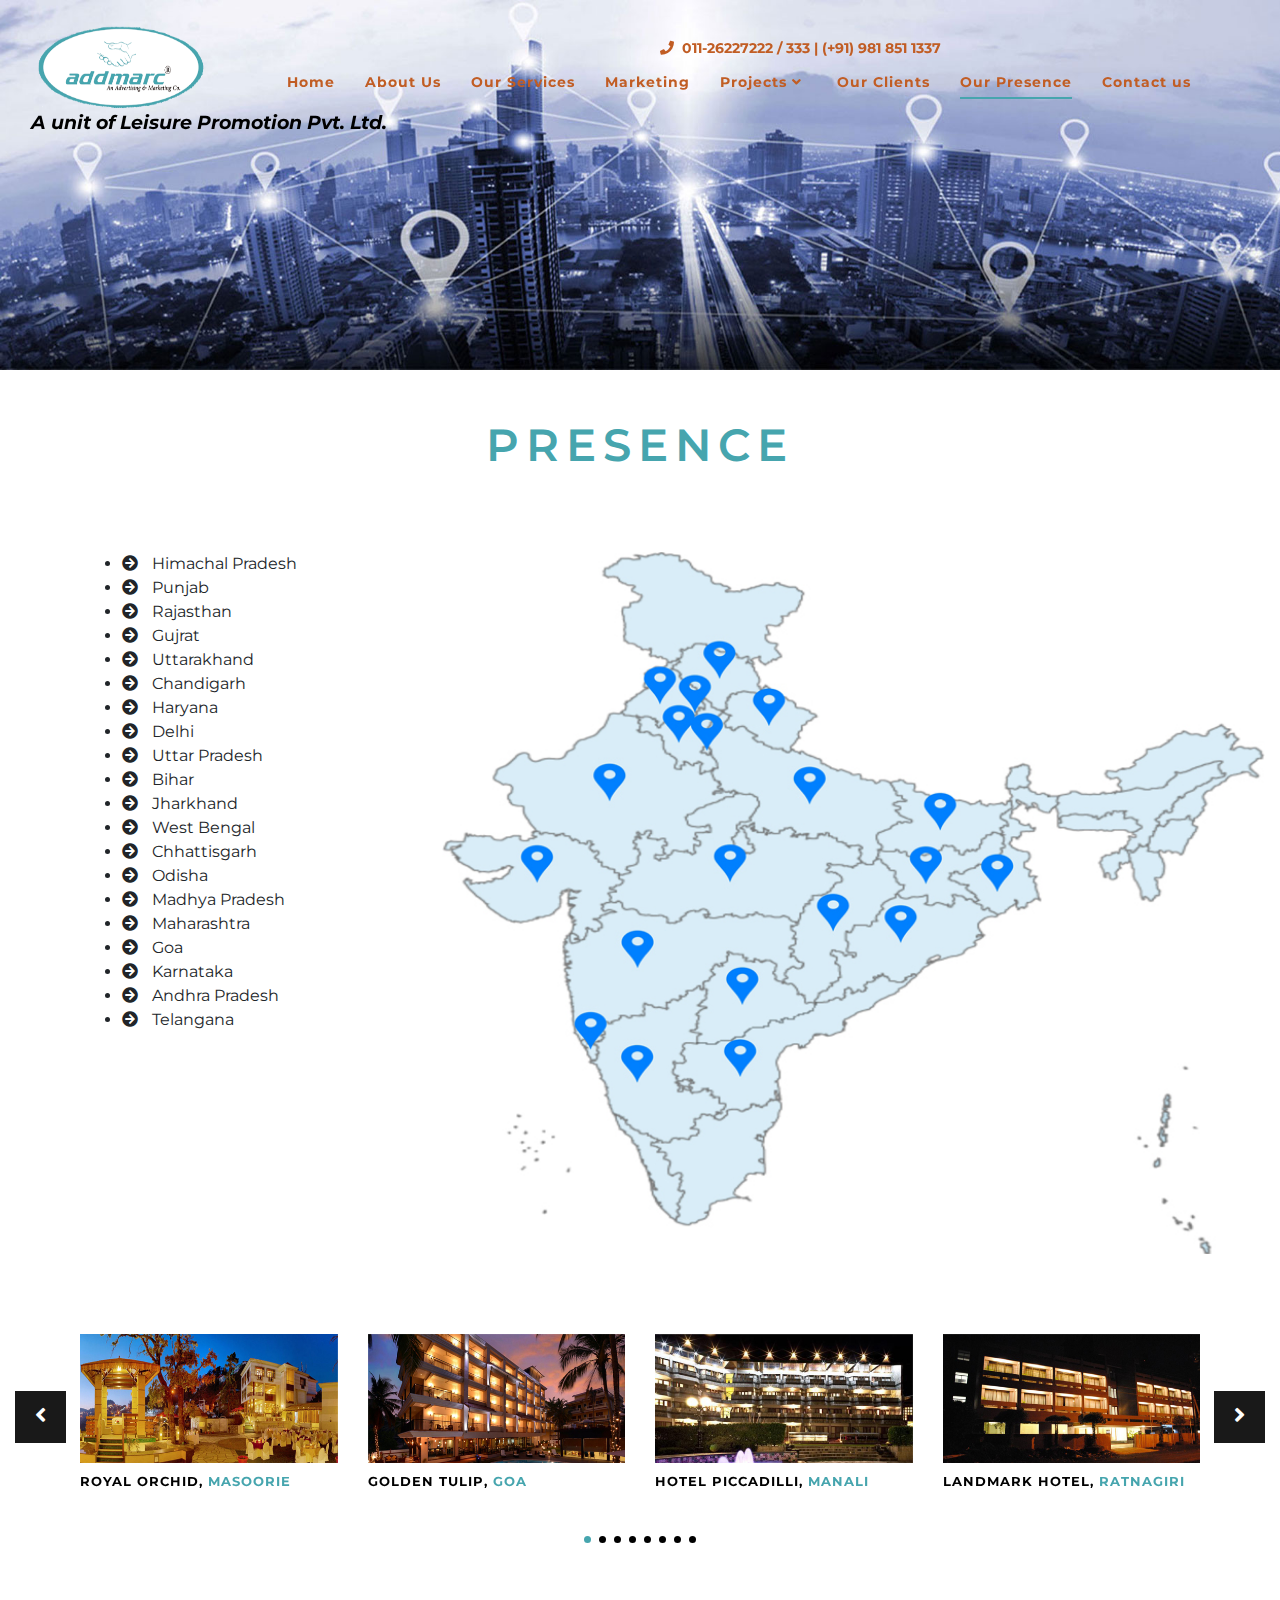
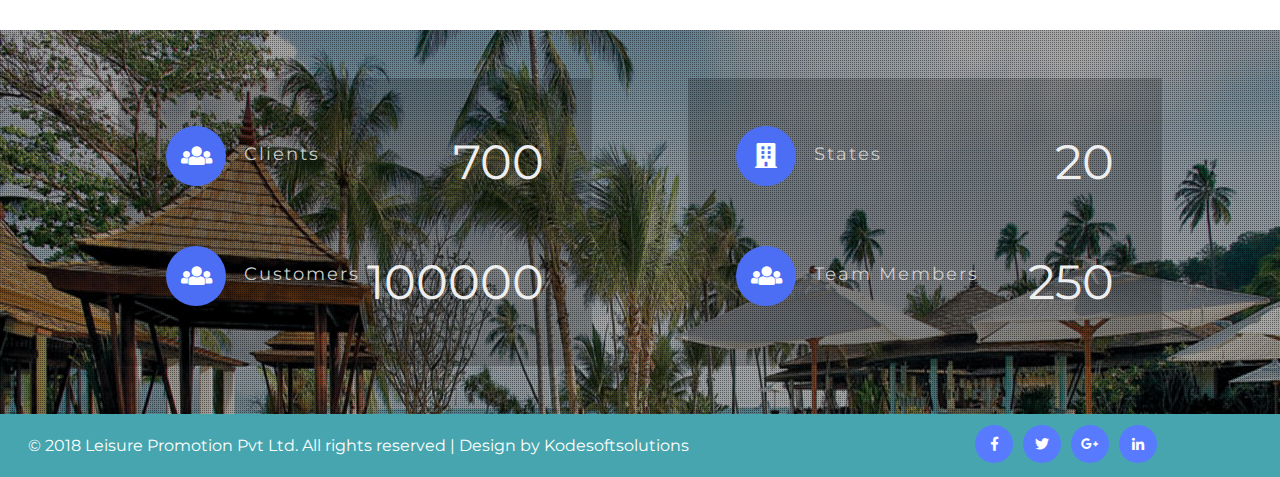
<file: presence.html>
<!DOCTYPE html>
<html lang="en">
<head>
<title>Addmarc</title>	
	<!-- Meta tag Keywords -->
	<meta name="viewport" content="width=device-width, initial-scale=1">
	<meta charset="utf-8">
	<meta name="keywords" content="Addmarc Addmarc.co A unit of Leisure Promotion Pvt. Ltd." />
	<script>
		addEventListener("load", function () {
			setTimeout(hideURLbar, 0);
		}, false);

		function hideURLbar() {
			window.scrollTo(0, 1);
		}
	</script>
	<!--// Meta tag Keywords -->
    
	<!-- css files -->
	<link rel="stylesheet" href="css/bootstrap.css"> <!-- Bootstrap-Core-CSS -->
    <link href="css/style6.css" rel='stylesheet' type='text/css' />
	<link rel="stylesheet" href="css/style.css" type="text/css" media="all" /> <!-- Style-CSS --> 
	<link rel="stylesheet" href="css/fontawesome-all.css"> <!-- Font-Awesome-Icons-CSS -->
	<!-- //css files -->
	<!-- Owl Carousel -->
    <link type="text/css" href="css/owl.carousel.css" rel="stylesheet">
    <link type="text/css" href="css/owl.theme.css" rel="stylesheet">
	
	<!--web font-->
	<link href="//fonts.googleapis.com/css?family=Raleway:100,100i,200,200i,300,300i,400,400i,500,500i,600,600i,700,700i,800,800i,900,900i&amp;subset=latin-ext" rel="stylesheet">
	<link href="https://fonts.googleapis.com/css?family=Montserrat&display=swap" rel="stylesheet">
	<link href="css/demo2.css" rel="stylesheet" />
	<!--//web font-->

</head>

<body>

<!-- header -->
<div id="header-top" class="header-top float-panel" data-top="0" data-scroll="50">
		<div class="row" style="margin-bottom: -60px;padding-bottom: 10px; margin-right: 0px;">
			<div class="col-md-6"></div>
			<div class="col-md-3 text-right pt-2">
				
                        <i class="fas fa-phone" style="color: #c15d24"></i>&nbsp;
                        <span style="color: #c15d24">011-26227222 / 333 | (+91) 981 851 1337</span>
               
			</div>
			<div class="col-md-3" style="margin-left: -50px; z-index: 999;">
				<div class="sharethis-inline-share-buttons text-right"></div>
			</div>
			<!-- <div class="col-md-1"></div> -->
		</div>
		<div class="row" style="    margin-right: 0px;">
			<header>
		
		<div class="clearfix"></div>
		<nav class="navbar navbar-expand-lg navbar-light">
			<div class="logo">
				<!-- <h1> -->
					<!-- <a class="navbar-brand" href="index.html">
						<i class="fab fa-cloudversify"></i> Flex Art</a> -->
						<a href="index.html"><img id="mainLogo" src="images/logo.png" alt="logo">
						<div class="companyName">A unit of Leisure Promotion Pvt. Ltd.</div></a>

				<!-- </h1> -->
			</div>
			
			<button class="navbar-toggler" type="button" data-toggle="collapse" data-target="#navbarSupportedContent" aria-controls="navbarSupportedContent" aria-expanded="false" aria-label="Toggle navigation">
				<span class="navbar-toggler-icon">
					<i class="fas fa-bars"></i>
				</span>

			</button>

			<div class="collapse navbar-collapse" id="navbarSupportedContent">
				<ul class="navbar-nav ml-lg-auto text-center">
					<li class="nav-item">
						<a class="nav-link" href="index.html">Home
							<span class="sr-only">(current)</span>
						</a>
					</li>
					<li class="nav-item">
						<a class="nav-link" href="about.html">About Us</a>
					</li>
					<li class="nav-item">
						<a class="nav-link" href="services.html">Our Services</a>
					</li>
					<li class="nav-item">
						<a class="nav-link" href="marketing.html">Marketing</a>
					</li>
					<li class="nav-item dropdown">
						<a class="nav-link dropdown-toggle" href="#" id="navbarDropdown" role="button" data-toggle="dropdown" aria-haspopup="true" aria-expanded="false">
							Projects
							<i class="fas fa-angle-down"></i>
						</a>
						<div class="dropdown-menu" aria-labelledby="navbarDropdown">
							<a class="dropdown-item" href="#" title="">Current Projects</a>
							<a class="dropdown-item" href="#" title="">Upcoming Projects</a>
						</div>
					</li>
					<li class="nav-item">
						<a class="nav-link" href="clients.html">Our Clients</a>
					</li>
					<li class="nav-item active">
						<a class="nav-link" href="presence.html">Our Presence</a>
					</li>
					<li class="nav-item">
						<a class="nav-link" href="contact.html">Contact us</a>
					</li>
					
					
				</ul>

			</div>
		</nav>
	</header>
		</div>
	
</div>
<!-- header -->

<!-- inner page banner -->
<section class="presence-page-banner">
	<div class="page-heading text-center">
		
	</div>
</section>
<!-- //inner page banner -->

<!-- contact -->		
<section class="contact py-5">
	<div class="container">
		<div class="heading pb-4">
			<h3 class="heading mb-2 text-center"> <span>Presence </span> </h3>
		</div>
	</div>
</section>
    <section class="section bg-white pt-40">
        <div class="container-fluid" style=" ">
            <div class="row">
                <div class="hidden-xs hidden-sm col-md-1"></div>
				<div class="col-sm-5 col-md-3 col-xs-12">
					<ul style="" class="presence">
						<li><i class="fa fa-arrow-circle-right" style="margin-right:10px;"></i> Himachal Pradesh</li>
						<li><i class="fa fa-arrow-circle-right" style="margin-right:10px;"></i> Punjab</li>
						<li><i class="fa fa-arrow-circle-right" style="margin-right:10px;"></i> Rajasthan</li>
						<li><i class="fa fa-arrow-circle-right" style="margin-right:10px;"></i> Gujrat</li>
						<li><i class="fa fa-arrow-circle-right" style="margin-right:10px;"></i> Uttarakhand</li>
						<li><i class="fa fa-arrow-circle-right" style="margin-right:10px;"></i> Chandigarh</li>
						<li><i class="fa fa-arrow-circle-right" style="margin-right:10px;"></i> Haryana</li>
						<li><i class="fa fa-arrow-circle-right" style="margin-right:10px;"></i> Delhi</li>
						<li><i class="fa fa-arrow-circle-right" style="margin-right:10px;"></i> Uttar Pradesh</li>
						<li><i class="fa fa-arrow-circle-right" style="margin-right:10px;"></i> Bihar</li>
						<li><i class="fa fa-arrow-circle-right" style="margin-right:10px;"></i> Jharkhand</li>
						<li><i class="fa fa-arrow-circle-right" style="margin-right:10px;"></i> West Bengal</li>
						<li><i class="fa fa-arrow-circle-right" style="margin-right:10px;"></i> Chhattisgarh</li>
						<li><i class="fa fa-arrow-circle-right" style="margin-right:10px;"></i> Odisha</li>
						<li><i class="fa fa-arrow-circle-right" style="margin-right:10px;"></i> Madhya Pradesh</li>
						<li><i class="fa fa-arrow-circle-right" style="margin-right:10px;"></i> Maharashtra</li>
						<li><i class="fa fa-arrow-circle-right" style="margin-right:10px;"></i> Goa</li>
						<li><i class="fa fa-arrow-circle-right" style="margin-right:10px;"></i> Karnataka</li>
						<li><i class="fa fa-arrow-circle-right" style="margin-right:10px;"></i> Andhra Pradesh</li>
						<li><i class="fa fa-arrow-circle-right" style="margin-right:10px;"></i> Telangana</li>
					</ul>
				</div><!-- /col -->	
				<div class="col-sm-7 col-md-8 col-xs-12">
					<img src="images/map.jpg" class="img-responsive" alt="">
				</div><!-- /col -->	
			</div><!-- /row -->
			
        </div><!-- /container -->
    </section>
<!-- //contact -->	


<!-- Hotels -->
    <section class="section pt-60 pb-60" style="background:#fff;">
        
        <div class="container-fluid">
			<div class="portfolio-slider">
				<div class="portfolio-item">
					<div class="portfolio-media hover-link">
						<img src="img/c1.jpg" alt="" />
					</div><!-- /hover-link -->
					<h5 class="text-uppercase" style="font-size:13px;">Royal Orchid, <span style="color:#46A5AE !important;">Masoorie</span></h5>
				</div><!-- /portfolio-item -->

				<div class="portfolio-item">
					<div class="portfolio-media hover-link">
						<img src="img/c2.jpg" alt="" />
					</div><!-- /hover-link -->
					<h5 class="text-uppercase" style="font-size:13px;">Golden Tulip,  <span style="color:#46A5AE !important;">Goa</span></h5>
				</div><!-- /portfolio-item -->

				<div class="portfolio-item">
					<div class="portfolio-media hover-link">
						<img src="img/c3.jpg" alt="" />
					</div><!-- /hover-link -->
					<h5 class="text-uppercase" style="font-size:13px;">Hotel Piccadilli,  <span style="color:#46A5AE !important;">Manali</span></h5>
				</div><!-- /portfolio-item -->

				<div class="portfolio-item">
					<div class="portfolio-media hover-link">
						<img src="img/c4.jpg" alt="" />
					</div><!-- /hover-link -->
					<h5 class="text-uppercase" style="font-size:13px;">Landmark Hotel,  <span style="color:#46A5AE !important;">Ratnagiri</span></h5>
				</div><!-- /portfolio-item -->

				<div class="portfolio-item">
					<div class="portfolio-media hover-link">
						<img src="img/c5.jpg" alt="" />
					</div><!-- /hover-link -->
					<h5 class="text-uppercase" style="font-size:13px;">Hotel Surya Palace,  <span style="color:#46A5AE !important;">Vadodra</span></h5>
				</div><!-- /portfolio-item -->

				<div class="portfolio-item">
					<div class="portfolio-media hover-link">
						<img src="img/c6.jpg" alt="" />
					</div><!-- /hover-link -->
					<h5 class="text-uppercase" style="font-size:13px;">Hotel Midtown,  <span style="color:#46A5AE !important;">Hisar</span></h5>
				</div><!-- /portfolio-item -->

				<div class="portfolio-item">
					<div class="portfolio-media hover-link">
						<img src="img/c7.jpg" alt="" />
					</div><!-- /hover-link -->
					<h5 class="text-uppercase" style="font-size:13px;">The Piccadily,  <span style="color:#46A5AE !important;">Lucknow</span></h5>
				</div><!-- /portfolio-item -->
				
				<div class="portfolio-item">
					<div class="portfolio-media hover-link">
						<img src="img/c8.jpg" alt="" />
					</div><!-- /hover-link -->
					<h5 class="text-uppercase" style="font-size:13px;">Surya hotel,  <span style="color:#46A5AE !important;">Varanasi</span></h5>
				</div><!-- /portfolio-item -->
				<div class="portfolio-item">
					<div class="portfolio-media hover-link">
						<img src="img/c9.jpg" alt="" />
					</div><!-- /hover-link -->
					<h5 class="text-uppercase" style="font-size:13px;">Hotel The Perl,  <span style="color:#46A5AE !important;">Chandigarh</span></h5>
				</div><!-- /portfolio-item -->

				<div class="portfolio-item">
					<div class="portfolio-media hover-link">
						<img src="img/c10.jpg" alt="" />
					</div><!-- /hover-link -->
					<h5 class="text-uppercase" style="font-size:13px;">Export Hotel,  <span style="color:#46A5AE !important;">Hyderabad</span></h5>
				</div><!-- /portfolio-item -->

				<div class="portfolio-item">
					<div class="portfolio-media hover-link">
						<img src="img/c11.jpg" alt="" />
					</div><!-- /hover-link -->
					<h5 class="text-uppercase" style="font-size:13px;">Charnock Hotel,  <span style="color:#46A5AE !important;">Burdwan</span></h5>
				</div><!-- /portfolio-item -->

				<div class="portfolio-item">
					<div class="portfolio-media hover-link">
						<img src="img/c12.jpg" alt="" />
					</div><!-- /hover-link -->
					<h5 class="text-uppercase" style="font-size:13px;">President Hotel,  <span style="color:#46A5AE !important;">Mysore</span></h5>
				</div><!-- /portfolio-item -->

				<div class="portfolio-item">
					<div class="portfolio-media hover-link">
						<img src="img/c13.jpg" alt="" />
					</div><!-- /hover-link -->
					<h5 class="text-uppercase" style="font-size:13px;">Hotel Mandakini Ambience,  <span style="color:#46A5AE !important;">Pune</span></h5>
				</div><!-- /portfolio-item -->

				<div class="portfolio-item">
					<div class="portfolio-media hover-link">
						<img src="img/c14.jpg" alt="" />
					</div><!-- /hover-link -->
					<h5 class="text-uppercase" style="font-size:13px;">The Legend Inn,  <span style="color:#46A5AE !important;">Nagpur</span></h5>
				</div><!-- /portfolio-item -->

				<div class="portfolio-item">
					<div class="portfolio-media hover-link">
						<img src="img/c15.jpg" alt="" />
					</div><!-- /hover-link -->
					<h5 class="text-uppercase" style="font-size:13px;">Pearl Hotel,  <span style="color:#46A5AE !important;">Alwar</span></h5>
				</div><!-- /portfolio-item -->
				
				<div class="portfolio-item">
					<div class="portfolio-media hover-link">
						<img src="img/c16.jpg" alt="" />
					</div><!-- /hover-link -->
					<h5 class="text-uppercase" style="font-size:13px;">Hotel Solitaire Grand,  <span style="color:#46A5AE !important;">Sirsa</span></h5>
				</div><!-- /portfolio-item -->
				
				<div class="portfolio-item">
					<div class="portfolio-media hover-link">
						<img src="img/c17.jpg" alt="" />
					</div><!-- /hover-link -->
					<h5 class="text-uppercase" style="font-size:13px;">Narayan Niwas,  <span style="color:#46A5AE !important;">Jaisalmer</span></h5>
				</div><!-- /portfolio-item -->

				<div class="portfolio-item">
					<div class="portfolio-media hover-link">
						<img src="img/c18.jpg" alt="" />
					</div><!-- /hover-link -->
					<h5 class="text-uppercase" style="font-size:13px;">Indraprastha Resort,  <span style="color:#46A5AE !important;">Dalhousi</span></h5>
				</div><!-- /portfolio-item -->

				<div class="portfolio-item">
					<div class="portfolio-media hover-link">
						<img src="img/c19.jpg" alt="" />
					</div><!-- /hover-link -->
					<h5 class="text-uppercase" style="font-size:13px;">Ilbert Manor Resort,  <span style="color:#46A5AE !important;">Mussoorie</span></h5>
				</div><!-- /portfolio-item -->

				<div class="portfolio-item">
					<div class="portfolio-media hover-link">
						<img src="img/c20.jpg" alt="" />
					</div><!-- /hover-link -->
					<h5 class="text-uppercase" style="font-size:13px;">Hotel Prime Presidency,  <span style="color:#46A5AE !important;">Sri Ganganagar</span></h5>
				</div><!-- /portfolio-item -->

				<div class="portfolio-item">
					<div class="portfolio-media hover-link">
						<img src="img/c21.jpg" alt="" />
					</div><!-- /hover-link -->
					<h5 class="text-uppercase" style="font-size:13px;">Lal Maha Palace,  <span style="color:#46A5AE !important;">Jaipur</span></h5>
				</div><!-- /portfolio-item -->

				<div class="portfolio-item">
					<div class="portfolio-media hover-link">
						<img src="img/c22.jpg" alt="" />
					</div><!-- /hover-link -->
					<h5 class="text-uppercase" style="font-size:13px;">Hotel Park Century,  <span style="color:#46A5AE !important;">Hisar</span></h5>
				</div><!-- /portfolio-item -->

				<div class="portfolio-item">
					<div class="portfolio-media hover-link">
						<img src="img/c23.jpg" alt="" />
					</div><!-- /hover-link -->
					<h5 class="text-uppercase" style="font-size:13px;">Excellency Hotel,  <span style="color:#46A5AE !important;">Bhubneshwar</span></h5>
				</div><!-- /portfolio-item -->
				
				<div class="portfolio-item">
					<div class="portfolio-media hover-link">
						<img src="img/c24.jpg" alt="" />
					</div><!-- /hover-link -->
					<h5 class="text-uppercase" style="font-size:13px;">Hotel B K Castles,  <span style="color:#46A5AE !important;">Jabalpur</span></h5>
				</div><!-- /portfolio-item -->
				
				<div class="portfolio-item">
					<div class="portfolio-media hover-link">
						<img src="img/c25.jpg" alt="" />
					</div><!-- /hover-link -->
					<h5 class="text-uppercase" style="font-size:13px;">Bahia Resort,  <span style="color:#46A5AE !important;">Bhatinda</span></h5>
				</div><!-- /portfolio-item -->

				<div class="portfolio-item">
					<div class="portfolio-media hover-link">
						<img src="img/c26.jpg" alt="" />
					</div><!-- /hover-link -->
					<h5 class="text-uppercase" style="font-size:13px;">Hotel Mandakini Royal,  <span style="color:#46A5AE !important;">Kanpur</span></h5>
				</div><!-- /portfolio-item -->

				<div class="portfolio-item">
					<div class="portfolio-media hover-link">
						<img src="img/c27.jpg" alt="" />
					</div><!-- /hover-link -->
					<h5 class="text-uppercase" style="font-size:13px;">Hotel Venice,  <span style="color:#46A5AE !important;">Pathankot</span></h5>
				</div><!-- /portfolio-item -->

				<div class="portfolio-item">
					<div class="portfolio-media hover-link">
						<img src="img/c28.jpg" alt="" />
					</div><!-- /hover-link -->
					<h5 class="text-uppercase" style="font-size:13px;">Ritz Plaza,  <span style="color:#46A5AE !important;">Amritsar</span></h5>
				</div><!-- /portfolio-item -->

				<div class="portfolio-item">
					<div class="portfolio-media hover-link">
						<img src="img/c29.jpg" alt="" />
					</div><!-- /hover-link -->
					<h5 class="text-uppercase" style="font-size:13px;">House of MG,  <span style="color:#46A5AE !important;">Ahmedabad</span></h5>
				</div><!-- /portfolio-item -->
				
				<div class="portfolio-item">
					<div class="portfolio-media hover-link">
						<img src="img/c30.jpg" alt="" />
					</div><!-- /hover-link -->
					<h5 class="text-uppercase" style="font-size:13px;">Florence Hotel,  <span style="color:#46A5AE !important;">Raipur</span></h5>
				</div><!-- /portfolio-item -->
				<div class="portfolio-item">
					<div class="portfolio-media hover-link">
						<img src="img/c31.jpg" alt="" />
					</div><!-- /hover-link -->
					<h5 class="text-uppercase" style="font-size:13px;">Hotel Imperial Executive,  <span style="color:#46A5AE !important;">Ludhiana</span></h5>
				</div><!-- /portfolio-item -->

				<div class="portfolio-item">
					<div class="portfolio-media hover-link">
						<img src="img/c32.jpg" alt="" />
					</div><!-- /hover-link -->
					<h5 class="text-uppercase" style="font-size:13px;">Hotel Yuvraj,  <span style="color:#46A5AE !important;">Vadodra</span></h5>
				</div><!-- /portfolio-item -->
				
			</div><!-- /portfolio-slider -->
			
		</div><!-- /container -->
	</section>
    <!-- END / Hotels -->


<!-- welcome bottom -->
<section class="Welcome-bottom">
	<div class="bs-slider-overlay">
		<div class="container">
			<div class="welcome-bottom-grids row">
				
				<!-- Counter -->
				<div class="col-lg-6 p-sm-5 p-4 welcome_left Features-bottom">
					<div class="layer p-sm-5 p-4 welcome_left_inner agile-info">
							<div class="agileits_w3layouts_about_counter_left w3-agile-grid">
								<div class="countericon">
									<span class="fas fa-users" aria-hidden="true"></span>
									<h3>Clients</h3>
								</div>
								<div class="counterinfo agile-info">
									<p class="counter">700</p> 
								</div>
								<div class="clearfix"> </div>
							</div>
							<div class="mt-sm-5 mt-3 agileits_w3layouts_about_counter_left w3-agile-grid">
								<div class="countericon">
									<span class="fas fa-users" aria-hidden="true"></span>
									<h3>Customers</h3>
								</div>
								<div class="counterinfo agile-info">
									<p class="counter">100000</p> 
								</div>
								<div class="clearfix"> </div>
							</div>
						</div>
				</div>
				<!-- //Counter -->
				<div class="col-lg-6 p-sm-5 p-4 welcome_left Features-bottom">
					<div class="layer p-sm-5 p-4 welcome_left_inner agile-info">
							<div class="agileits_w3layouts_about_counter_left w3-agile-grid">
								<div class="countericon">
									<span class="fas fa-building" aria-hidden="true"></span>
									<h3>States</h3>
								</div>
								<div class="counterinfo agile-info">
									<p class="counter">20</p>
								</div>
								<div class="clearfix"> </div>
							</div>
							<div class="mt-sm-5 mt-3 agileits_w3layouts_about_counter_left w3-agile-grid">
								<div class="countericon">
									<span class="fas fa-users" aria-hidden="true"></span>
									<h3>Team Members</h3>
								</div>
								<div class="counterinfo agile-info">
									<p class="counter">250</p>
								</div>
								<div class="clearfix"> </div>
							</div>
						</div>
				</div>
			</div>	
		</div>	
	</div>	
</section>
<!-- //welcome bottom -->

<!-- copyright -->
<div class="fotter" style="background-color: #46A5AE">
	<div class="container-fluid">
		<div class="row">
	<div class="col-md-9">
		<div class="cpy-right" >
	<span class="text-white">© 2018 Leisure Promotion Pvt Ltd. All rights reserved | Design by
		<a href="http://www.kodesoftsolutions.com" class="text-white"> Kodesoftsolutions</a>
	</span>
</div>
	 </div>
	<div class="col-md-3 footerv2-w3ls mt-lg-0">
		
					
						<ul class="social-iconsv2 agileinfo ">
					<li>
						<a href="https://www.facebook.com/ADDMARCADVERTISING?ref=bookmarks">
						
							<i class="fab fa-facebook-f"></i>
						</a>
					</li>
					<li>
						<a href="https://twitter.com/LeisurePromotio">
					
							<i class="fab fa-twitter"></i>
						</a>
					</li>
					<li>
						<a href="https://plus.google.com/114557283295273837544">
					
							<i class="fab fa-google-plus-g"></i>
						</a>
					</li>
					<li>
						<a href="https://www.linkedin.com/in/addmarc-a-unit-of-leisure-promotion-pvt-ltd-37416015b/">
							<i class="fab fa-linkedin-in"></i>
						</a>
					</li>
				</ul>
			
				
	</div>
	</div>
</div>
</div><!-- //copyright -->

 <!--model-forms-->
    <!--/Login-->
    <div class="modal fade" id="exampleModalCenter" tabindex="-1" role="dialog" aria-hidden="true">
        <div class="modal-dialog modal-dialog-centered" role="document">
            <div class="modal-content">
                <div class="modal-header text-center">
                    <button type="button" class="close" data-dismiss="modal" aria-label="Close">
                        <span aria-hidden="true">&times;</span>
                    </button>
                </div>
                <div class="modal-body">

                    <div class="login px-4 mx-auto mw-100">
                        <h5 class="text-center mb-4">Login Now</h5>
                        <form action="#" method="post">
                            <div class="form-group">
                                <label class="mb-2">Email address</label>
                                <input type="email" class="form-control" id="exampleInputEmail1" aria-describedby="emailHelp" placeholder="" required="">
                                <small id="emailHelp" class="form-text text-muted">We'll never share your email with anyone else.</small>
                            </div>
                            <div class="form-group">
                                <label class="mb-2">Password</label>
                                <input type="password" class="form-control" id="exampleInputPassword1" placeholder="" required="">
                            </div>
                            <div class="form-check mb-2">
                                <input type="checkbox" class="form-check-input" id="exampleCheck1">
                                <label class="form-check-label" for="exampleCheck1">Check me out</label>
                            </div>
                            <button type="submit" class="btn btn-primary submit mb-4">Sign In</button>
                            <p class="text-center pb-4">
                                <a href="#" data-toggle="modal2" data-target="#exampleModalCenter"> Don't have an account?</a>
                            </p>
                        </form>
                    </div>
                </div>

            </div>
        </div>
    </div>
    <!--//Login-->
    <!--/Reach us-->
    <div class="modal fade" id="exampleModalCenter2" tabindex="-1" role="dialog" aria-hidden="true">
        <div class="modal-dialog modal-dialog-centered" role="document">
            <div class="modal-content">
                <div class="modal-header text-center">
                    <button type="button" class="close" data-dismiss="modal" aria-label="Close">
                        <span aria-hidden="true">&times;</span>
                    </button>
                </div>
                <div class="modal-body">
                    <div class="login px-4 mx-auto mw-100">
                        <h5 class="text-center mb-4">REACH US</h5>
                        <form action="thank.php" id="form" method="post" name="form">
                            <div class="form-group">
                                <label>Name</label>

                                <input type="text" class="form-control" id="validationDefault01" placeholder="" required="">
                            </div>
                            <div class="form-group">
                                <label>Email</label>
                                <input type="text" class="form-control" id="validationDefault02" placeholder="" required="">
                            </div>
                            <div class="form-group">
                                <label>Contact No.</label>
                                <input type="text" class="form-control" id="validationDefault02" placeholder="" required="">
                            </div>
                            <div class="form-group">
                                <label>Message</label>
                                <textarea type="text" class="form-control" id="validationDefault02" placeholder="" required=""></textarea> 
                            </div>
                            <button type="submit" class="btn btn-primary submit mb-4">Submit</button>
                        </form>

                    </div>
                </div>

            </div>
        </div>
    </div>
    <!--//Reach us-->


	<!-- js -->
	<script src="js/jquery-2.1.4.min.js"></script>
	<script src="js/bootstrap.js"></script> <!-- Necessary-JavaScript-File-For-Bootstrap --> 
	<!-- //js -->
	
    <script src="js/modernizr-2.6.2.min.js"></script>

	 <!--search jQuery-->
    <script src="js/classie-search.js"></script>
    <script src="js/demo1-search.js"></script>
    <!--//search jQuery-->

    <script>
        $(document).ready(function() {
            $(".dropdown").hover(
                function() {
                    $('.dropdown-menu', this).stop(true, true).slideDown("fast");
                    $(this).toggleClass('open');
                },
                function() {
                    $('.dropdown-menu', this).stop(true, true).slideUp("fast");
                    $(this).toggleClass('open');
                }
            );
        });
    </script>
    <!-- //dropdown nav -->


	<!-- start-smoth-scrolling -->
	<script src="js/SmoothScroll.min.js"></script>
	<script src="js/move-top.js"></script>
	<script src="js/easing.js"></script>
	<script>
		jQuery(document).ready(function($) {
			$(".scroll").click(function(event){		
				event.preventDefault();
				$('html,body').animate({scrollTop:$(this.hash).offset().top},1000);
			});
		});
	</script>
	<!-- here stars scrolling icon -->
	<script>
		$(document).ready(function() {
			/*
				var defaults = {
				containerID: 'toTop', // fading element id
				containerHoverID: 'toTopHover', // fading element hover id
				scrollSpeed: 1200,
				easingType: 'linear' 
				};
			*/
								
			$().UItoTop({ easingType: 'easeOutQuart' });
								
			});

		$(window).scroll(function() {
		    if($(this).scrollTop()>5) {
		        $("#header-top").css("background", "rgb(70, 165, 174)");
		        
		        // $(".companyName").css("color", "black");
		    } else {
		        $("#header-top").css("background", "none");
		        // $(".companyName").css("color", "rgb(70, 165, 174)");
		    }
		});
	</script>
	<!-- //here ends scrolling icon -->
	<!-- start-smoth-scrolling -->
<script type="text/javascript" src="https://platform-api.sharethis.com/js/sharethis.js#property=5d28c1aa35a1b20012696bc0&product=sticky-share-buttons"></script>
 <script src="js/float-panel.js"></script>
 <!-- Owl Carousel -->
    <script type="text/javascript" src="js/owl.carousel.min.js"></script>
    <script type="text/javascript" src="js/scripts.js"></script>
</body>
</html>
</file>
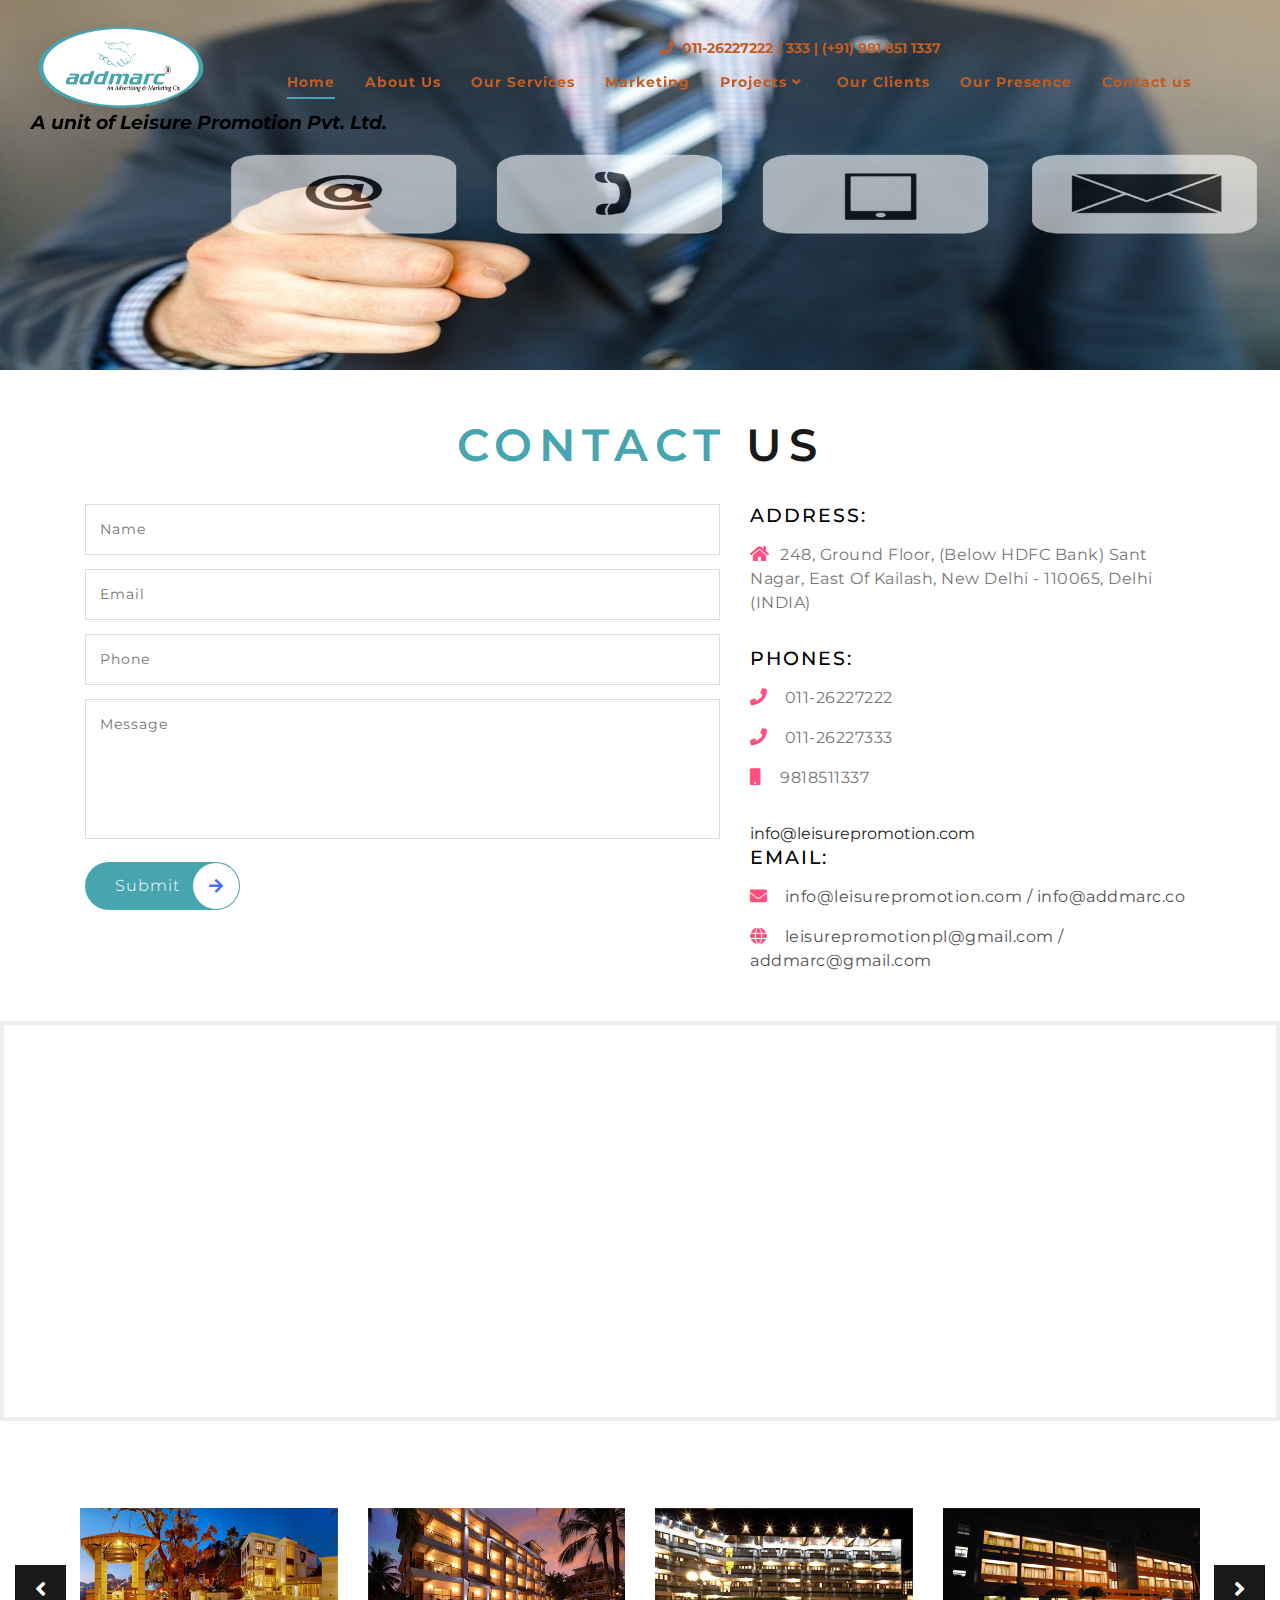
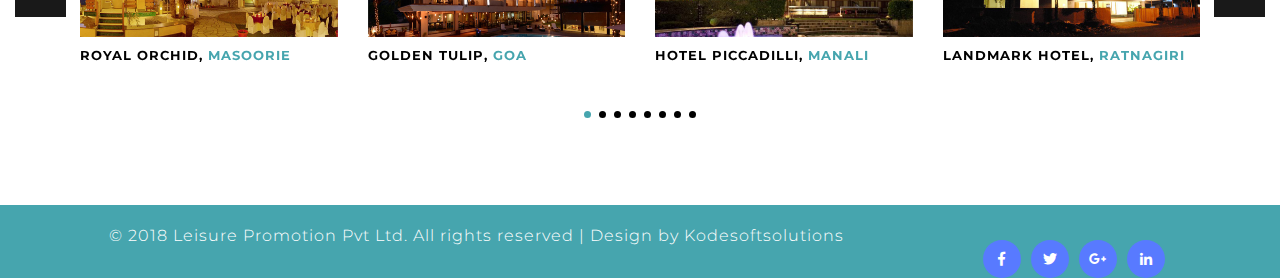
<file: projects.html>
<!--
	Author: W3layouts
	Author URL: http://w3layouts.com
	License: Creative Commons Attribution 3.0 Unported
	License URL: http://creativecommons.org/licenses/by/3.0/
-->
<!DOCTYPE html>
<html lang="en">
<head>
<title>Addmarc</title>	
	<!-- Meta tag Keywords -->
	<meta name="viewport" content="width=device-width, initial-scale=1">
	<meta charset="utf-8">
	<meta name="keywords" content="Addmarc Addmarc.co A unit of Leisure Promotion Pvt. Ltd." />
	<script>
		addEventListener("load", function () {
			setTimeout(hideURLbar, 0);
		}, false);

		function hideURLbar() {
			window.scrollTo(0, 1);
		}
	</script>
	<!--// Meta tag Keywords -->
    
	<!-- css files -->
	<link rel="stylesheet" href="css/bootstrap.css"> <!-- Bootstrap-Core-CSS -->
    <link href="css/style6.css" rel='stylesheet' type='text/css' />
	<link rel="stylesheet" href="css/style.css" type="text/css" media="all" /> <!-- Style-CSS --> 
	<link rel="stylesheet" href="css/fontawesome-all.css"> <!-- Font-Awesome-Icons-CSS -->
	<!-- //css files -->
	<!-- Owl Carousel -->
    <link type="text/css" href="css/owl.carousel.css" rel="stylesheet">
    <link type="text/css" href="css/owl.theme.css" rel="stylesheet">
	
	<!--web font-->
	<link href="//fonts.googleapis.com/css?family=Raleway:100,100i,200,200i,300,300i,400,400i,500,500i,600,600i,700,700i,800,800i,900,900i&amp;subset=latin-ext" rel="stylesheet">
	<link href="https://fonts.googleapis.com/css?family=Montserrat&display=swap" rel="stylesheet">
	<link href="css/demo2.css" rel="stylesheet" />
	<!--//web font-->

</head>

<body>

<!-- header -->
<div id="header-top" class="header-top float-panel" data-top="0" data-scroll="50">
		<div class="row" style="margin-bottom: -60px;padding-bottom: 10px; margin-right: 0px;">
			<div class="col-md-6"></div>
			<div class="col-md-3 text-right pt-2">
				
                        <i class="fas fa-phone" style="color: #c15d24"></i>&nbsp;
                        <span style="color: #c15d24">011-26227222 / 333 | (+91) 981 851 1337</span>
               
			</div>
			<div class="col-md-3" style="margin-left: -50px; z-index: 999;">
				<div class="sharethis-inline-share-buttons text-right"></div>
			</div>
			<!-- <div class="col-md-1"></div> -->
		</div>
		<div class="row" style="    margin-right: 0px;">
			<header>
		
		<div class="clearfix"></div>
		<nav class="navbar navbar-expand-lg navbar-light">
			<div class="logo">
				<!-- <h1> -->
					<!-- <a class="navbar-brand" href="index.html">
						<i class="fab fa-cloudversify"></i> Flex Art</a> -->
						<a href="index.html"><img id="mainLogo" src="images/logo.png" alt="logo">
						<div class="companyName">A unit of Leisure Promotion Pvt. Ltd.</div></a>

				<!-- </h1> -->
			</div>
			
			<button class="navbar-toggler" type="button" data-toggle="collapse" data-target="#navbarSupportedContent" aria-controls="navbarSupportedContent" aria-expanded="false" aria-label="Toggle navigation">
				<span class="navbar-toggler-icon">
					<i class="fas fa-bars"></i>
				</span>

			</button>

			<div class="collapse navbar-collapse" id="navbarSupportedContent">
				<ul class="navbar-nav ml-lg-auto text-center">
					<li class="nav-item active">
						<a class="nav-link" href="index.html">Home
							<span class="sr-only">(current)</span>
						</a>
					</li>
					<li class="nav-item">
						<a class="nav-link" href="about.html">About Us</a>
					</li>
					<li class="nav-item">
						<a class="nav-link" href="services.html">Our Services</a>
					</li>
					<li class="nav-item">
						<a class="nav-link" href="marketing.html">Marketing</a>
					</li>
					<li class="nav-item dropdown">
						<a class="nav-link dropdown-toggle" href="#" id="navbarDropdown" role="button" data-toggle="dropdown" aria-haspopup="true" aria-expanded="false">
							Projects
							<i class="fas fa-angle-down"></i>
						</a>
						<div class="dropdown-menu" aria-labelledby="navbarDropdown">
							<a class="dropdown-item" href="#" title="">Current Projects</a>
							<a class="dropdown-item" href="#" title="">Upcoming Projects</a>
						</div>
					</li>
					<li class="nav-item">
						<a class="nav-link" href="clients.html">Our Clients</a>
					</li>
					<li class="nav-item">
						<a class="nav-link" href="presence.html">Our Presence</a>
					</li>
					<li class="nav-item">
						<a class="nav-link" href="contact.html">Contact us</a>
					</li>
					
					
				</ul>

			</div>
		</nav>
	</header>
		</div>
	
</div>
<!-- header -->

<!-- inner page banner -->
<section class="inner-page-banner">
	<div class="page-heading text-center">
		
	</div>
</section>
<!-- //inner page banner -->

<!-- contact -->		
<section class="contact py-5">
	<div class="container">
		<div class="heading pb-4">
			<h3 class="heading mb-2 text-center"> <span>Contact </span> Us </h3>
		</div>
		<div class="row contact-agileinfo">
			<div class="col-md-7 contact-right"> 
				<form action="#" method="post">  
					<input type="text" name="Name" placeholder="Name" required="">
					<input type="email" class="email" name="Email" placeholder="Email" required="">
					<input type="text" name="Phone no" placeholder="Phone" required="">
					<textarea name="Message" placeholder="Message" required=""></textarea>
					<div class="read mt-3">
						<a href="#">Submit <span class="btn ml-2"><i class="fas fa-arrow-right" aria-hidden="true"></i></span></a>
					</div>	
				</form>
			</div>
			<div class="col-md-5 mt-md-0 mt-5 contact-left">
				<div class="address">
					<h5>Address:</h5>
					<p><span class="fa fa-home"></span>248, Ground Floor, (Below HDFC Bank) Sant Nagar, 
East Of Kailash, New Delhi - 110065, Delhi  (INDIA)</p>
				</div>
				<div class="address address-mdl">
					<h5>Phones:</h5>
					<p><span class="fa fa-phone"></span> 011-26227222</p>
					<p><span class="fa fa-phone"></span> 011-26227333</p>
					<p><span class="fa fa-mobile"></span>9818511337</p>
				</div>
				<div class="address">info@leisurepromotion.com
					<h5>Email:</h5>
					<p><span class="fa fa-envelope"></span> <a href="mailto:info@leisurepromotion.com"> info@leisurepromotion.com / info@addmarc.co</a></p>
					<p><span class="fa fa-globe"></span> <a href="mailto:leisurepromotionpl@gmail.com">leisurepromotionpl@gmail.com / addmarc@gmail.com</a></p>
				</div>
			</div>
		</div>
	</div>
</section>
<section class="agileits-w3layouts-map">
	<iframe src="https://www.google.com/maps/embed?pb=!1m18!1m12!1m3!1d1752.2358590588071!2d77.2481316581133!3d28.555594495612034!2m3!1f0!2f0!3f0!3m2!1i1024!2i768!4f13.1!3m3!1m2!1s0x390ce3c84ce5a5ad%3A0xf918194e72b7f198!2s248%2C+Sant+Nagar%2C+East+of+Kailash%2C+New+Delhi%2C+Delhi+110065!5e0!3m2!1sen!2sin!4v1517570027883" allowfullscreen></iframe>
</section>
<!-- //contact -->	

<!-- //contact -->


<!-- Hotels -->
    <section class="section pt-60 pb-60" style="background:#fff;">
        
        <div class="container-fluid">
			<div class="portfolio-slider">
				<div class="portfolio-item">
					<div class="portfolio-media hover-link">
						<img src="img/c1.jpg" alt="" />
					</div><!-- /hover-link -->
					<h5 class="text-uppercase" style="font-size:13px;">Royal Orchid, <span style="color:#46A5AE !important;">Masoorie</span></h5>
				</div><!-- /portfolio-item -->

				<div class="portfolio-item">
					<div class="portfolio-media hover-link">
						<img src="img/c2.jpg" alt="" />
					</div><!-- /hover-link -->
					<h5 class="text-uppercase" style="font-size:13px;">Golden Tulip,  <span style="color:#46A5AE !important;">Goa</span></h5>
				</div><!-- /portfolio-item -->

				<div class="portfolio-item">
					<div class="portfolio-media hover-link">
						<img src="img/c3.jpg" alt="" />
					</div><!-- /hover-link -->
					<h5 class="text-uppercase" style="font-size:13px;">Hotel Piccadilli,  <span style="color:#46A5AE !important;">Manali</span></h5>
				</div><!-- /portfolio-item -->

				<div class="portfolio-item">
					<div class="portfolio-media hover-link">
						<img src="img/c4.jpg" alt="" />
					</div><!-- /hover-link -->
					<h5 class="text-uppercase" style="font-size:13px;">Landmark Hotel,  <span style="color:#46A5AE !important;">Ratnagiri</span></h5>
				</div><!-- /portfolio-item -->

				<div class="portfolio-item">
					<div class="portfolio-media hover-link">
						<img src="img/c5.jpg" alt="" />
					</div><!-- /hover-link -->
					<h5 class="text-uppercase" style="font-size:13px;">Hotel Surya Palace,  <span style="color:#46A5AE !important;">Vadodra</span></h5>
				</div><!-- /portfolio-item -->

				<div class="portfolio-item">
					<div class="portfolio-media hover-link">
						<img src="img/c6.jpg" alt="" />
					</div><!-- /hover-link -->
					<h5 class="text-uppercase" style="font-size:13px;">Hotel Midtown,  <span style="color:#46A5AE !important;">Hisar</span></h5>
				</div><!-- /portfolio-item -->

				<div class="portfolio-item">
					<div class="portfolio-media hover-link">
						<img src="img/c7.jpg" alt="" />
					</div><!-- /hover-link -->
					<h5 class="text-uppercase" style="font-size:13px;">The Piccadily,  <span style="color:#46A5AE !important;">Lucknow</span></h5>
				</div><!-- /portfolio-item -->
				
				<div class="portfolio-item">
					<div class="portfolio-media hover-link">
						<img src="img/c8.jpg" alt="" />
					</div><!-- /hover-link -->
					<h5 class="text-uppercase" style="font-size:13px;">Surya hotel,  <span style="color:#46A5AE !important;">Varanasi</span></h5>
				</div><!-- /portfolio-item -->
				<div class="portfolio-item">
					<div class="portfolio-media hover-link">
						<img src="img/c9.jpg" alt="" />
					</div><!-- /hover-link -->
					<h5 class="text-uppercase" style="font-size:13px;">Hotel The Perl,  <span style="color:#46A5AE !important;">Chandigarh</span></h5>
				</div><!-- /portfolio-item -->

				<div class="portfolio-item">
					<div class="portfolio-media hover-link">
						<img src="img/c10.jpg" alt="" />
					</div><!-- /hover-link -->
					<h5 class="text-uppercase" style="font-size:13px;">Export Hotel,  <span style="color:#46A5AE !important;">Hyderabad</span></h5>
				</div><!-- /portfolio-item -->

				<div class="portfolio-item">
					<div class="portfolio-media hover-link">
						<img src="img/c11.jpg" alt="" />
					</div><!-- /hover-link -->
					<h5 class="text-uppercase" style="font-size:13px;">Charnock Hotel,  <span style="color:#46A5AE !important;">Burdwan</span></h5>
				</div><!-- /portfolio-item -->

				<div class="portfolio-item">
					<div class="portfolio-media hover-link">
						<img src="img/c12.jpg" alt="" />
					</div><!-- /hover-link -->
					<h5 class="text-uppercase" style="font-size:13px;">President Hotel,  <span style="color:#46A5AE !important;">Mysore</span></h5>
				</div><!-- /portfolio-item -->

				<div class="portfolio-item">
					<div class="portfolio-media hover-link">
						<img src="img/c13.jpg" alt="" />
					</div><!-- /hover-link -->
					<h5 class="text-uppercase" style="font-size:13px;">Hotel Mandakini Ambience,  <span style="color:#46A5AE !important;">Pune</span></h5>
				</div><!-- /portfolio-item -->

				<div class="portfolio-item">
					<div class="portfolio-media hover-link">
						<img src="img/c14.jpg" alt="" />
					</div><!-- /hover-link -->
					<h5 class="text-uppercase" style="font-size:13px;">The Legend Inn,  <span style="color:#46A5AE !important;">Nagpur</span></h5>
				</div><!-- /portfolio-item -->

				<div class="portfolio-item">
					<div class="portfolio-media hover-link">
						<img src="img/c15.jpg" alt="" />
					</div><!-- /hover-link -->
					<h5 class="text-uppercase" style="font-size:13px;">Pearl Hotel,  <span style="color:#46A5AE !important;">Alwar</span></h5>
				</div><!-- /portfolio-item -->
				
				<div class="portfolio-item">
					<div class="portfolio-media hover-link">
						<img src="img/c16.jpg" alt="" />
					</div><!-- /hover-link -->
					<h5 class="text-uppercase" style="font-size:13px;">Hotel Solitaire Grand,  <span style="color:#46A5AE !important;">Sirsa</span></h5>
				</div><!-- /portfolio-item -->
				
				<div class="portfolio-item">
					<div class="portfolio-media hover-link">
						<img src="img/c17.jpg" alt="" />
					</div><!-- /hover-link -->
					<h5 class="text-uppercase" style="font-size:13px;">Narayan Niwas,  <span style="color:#46A5AE !important;">Jaisalmer</span></h5>
				</div><!-- /portfolio-item -->

				<div class="portfolio-item">
					<div class="portfolio-media hover-link">
						<img src="img/c18.jpg" alt="" />
					</div><!-- /hover-link -->
					<h5 class="text-uppercase" style="font-size:13px;">Indraprastha Resort,  <span style="color:#46A5AE !important;">Dalhousi</span></h5>
				</div><!-- /portfolio-item -->

				<div class="portfolio-item">
					<div class="portfolio-media hover-link">
						<img src="img/c19.jpg" alt="" />
					</div><!-- /hover-link -->
					<h5 class="text-uppercase" style="font-size:13px;">Ilbert Manor Resort,  <span style="color:#46A5AE !important;">Mussoorie</span></h5>
				</div><!-- /portfolio-item -->

				<div class="portfolio-item">
					<div class="portfolio-media hover-link">
						<img src="img/c20.jpg" alt="" />
					</div><!-- /hover-link -->
					<h5 class="text-uppercase" style="font-size:13px;">Hotel Prime Presidency,  <span style="color:#46A5AE !important;">Sri Ganganagar</span></h5>
				</div><!-- /portfolio-item -->

				<div class="portfolio-item">
					<div class="portfolio-media hover-link">
						<img src="img/c21.jpg" alt="" />
					</div><!-- /hover-link -->
					<h5 class="text-uppercase" style="font-size:13px;">Lal Maha Palace,  <span style="color:#46A5AE !important;">Jaipur</span></h5>
				</div><!-- /portfolio-item -->

				<div class="portfolio-item">
					<div class="portfolio-media hover-link">
						<img src="img/c22.jpg" alt="" />
					</div><!-- /hover-link -->
					<h5 class="text-uppercase" style="font-size:13px;">Hotel Park Century,  <span style="color:#46A5AE !important;">Hisar</span></h5>
				</div><!-- /portfolio-item -->

				<div class="portfolio-item">
					<div class="portfolio-media hover-link">
						<img src="img/c23.jpg" alt="" />
					</div><!-- /hover-link -->
					<h5 class="text-uppercase" style="font-size:13px;">Excellency Hotel,  <span style="color:#46A5AE !important;">Bhubneshwar</span></h5>
				</div><!-- /portfolio-item -->
				
				<div class="portfolio-item">
					<div class="portfolio-media hover-link">
						<img src="img/c24.jpg" alt="" />
					</div><!-- /hover-link -->
					<h5 class="text-uppercase" style="font-size:13px;">Hotel B K Castles,  <span style="color:#46A5AE !important;">Jabalpur</span></h5>
				</div><!-- /portfolio-item -->
				
				<div class="portfolio-item">
					<div class="portfolio-media hover-link">
						<img src="img/c25.jpg" alt="" />
					</div><!-- /hover-link -->
					<h5 class="text-uppercase" style="font-size:13px;">Bahia Resort,  <span style="color:#46A5AE !important;">Bhatinda</span></h5>
				</div><!-- /portfolio-item -->

				<div class="portfolio-item">
					<div class="portfolio-media hover-link">
						<img src="img/c26.jpg" alt="" />
					</div><!-- /hover-link -->
					<h5 class="text-uppercase" style="font-size:13px;">Hotel Mandakini Royal,  <span style="color:#46A5AE !important;">Kanpur</span></h5>
				</div><!-- /portfolio-item -->

				<div class="portfolio-item">
					<div class="portfolio-media hover-link">
						<img src="img/c27.jpg" alt="" />
					</div><!-- /hover-link -->
					<h5 class="text-uppercase" style="font-size:13px;">Hotel Venice,  <span style="color:#46A5AE !important;">Pathankot</span></h5>
				</div><!-- /portfolio-item -->

				<div class="portfolio-item">
					<div class="portfolio-media hover-link">
						<img src="img/c28.jpg" alt="" />
					</div><!-- /hover-link -->
					<h5 class="text-uppercase" style="font-size:13px;">Ritz Plaza,  <span style="color:#46A5AE !important;">Amritsar</span></h5>
				</div><!-- /portfolio-item -->

				<div class="portfolio-item">
					<div class="portfolio-media hover-link">
						<img src="img/c29.jpg" alt="" />
					</div><!-- /hover-link -->
					<h5 class="text-uppercase" style="font-size:13px;">House of MG,  <span style="color:#46A5AE !important;">Ahmedabad</span></h5>
				</div><!-- /portfolio-item -->
				
				<div class="portfolio-item">
					<div class="portfolio-media hover-link">
						<img src="img/c30.jpg" alt="" />
					</div><!-- /hover-link -->
					<h5 class="text-uppercase" style="font-size:13px;">Florence Hotel,  <span style="color:#46A5AE !important;">Raipur</span></h5>
				</div><!-- /portfolio-item -->
				<div class="portfolio-item">
					<div class="portfolio-media hover-link">
						<img src="img/c31.jpg" alt="" />
					</div><!-- /hover-link -->
					<h5 class="text-uppercase" style="font-size:13px;">Hotel Imperial Executive,  <span style="color:#46A5AE !important;">Ludhiana</span></h5>
				</div><!-- /portfolio-item -->

				<div class="portfolio-item">
					<div class="portfolio-media hover-link">
						<img src="img/c32.jpg" alt="" />
					</div><!-- /hover-link -->
					<h5 class="text-uppercase" style="font-size:13px;">Hotel Yuvraj,  <span style="color:#46A5AE !important;">Vadodra</span></h5>
				</div><!-- /portfolio-item -->
				
			</div><!-- /portfolio-slider -->
			
		</div><!-- /container -->
	</section>
    <!-- END / Hotels -->


<!-- brands -->
<!-- //brands -->

<!-- footer -->


<!-- copyright -->

<div class="row" style="background-color: #46A5AE">
	<div class="col-md-9 pull-left">
		<div class="cpy-right text-center" >
	<p class="text-white">© 2018 Leisure Promotion Pvt Ltd. All rights reserved | Design by
		<a href="http://www.kodesoftsolutions.com" class="text-white"> Kodesoftsolutions</a>
	</p>
</div>
	 </div>
	<div class="col-md-3 pull-right footerv2-w3ls mt-lg-0">
		
					
						<ul class="social-iconsv2 agileinfo mt-4">
					<li>
						<a href="https://www.facebook.com/ADDMARCADVERTISING?ref=bookmarks">
							<i class="fab fa-facebook-f"></i>
						</a>
					</li>
					<li>
						<a href="#https://twitter.com/LeisurePromotio">
						
							<i class="fab fa-twitter"></i>
						</a>
					</li>
					<li>
						<a href="https://plus.google.com/114557283295273837544">
						
							<i class="fab fa-google-plus-g"></i>
						</a>
					</li>
					<li>
						<a href="https://www.linkedin.com/in/addmarc-a-unit-of-leisure-promotion-pvt-ltd-37416015b/">
							<i class="fab fa-linkedin-in"></i>
						</a>
					</li>
				</ul>
			
				
	</div>
</div>
<!-- //copyright -->

 <!--model-forms-->
    <!--/Login-->
    <div class="modal fade" id="exampleModalCenter" tabindex="-1" role="dialog" aria-hidden="true">
        <div class="modal-dialog modal-dialog-centered" role="document">
            <div class="modal-content">
                <div class="modal-header text-center">
                    <button type="button" class="close" data-dismiss="modal" aria-label="Close">
                        <span aria-hidden="true">&times;</span>
                    </button>
                </div>
                <div class="modal-body">

                    <div class="login px-4 mx-auto mw-100">
                        <h5 class="text-center mb-4">Login Now</h5>
                        <form action="#" method="post">
                            <div class="form-group">
                                <label class="mb-2">Email address</label>
                                <input type="email" class="form-control" id="exampleInputEmail1" aria-describedby="emailHelp" placeholder="" required="">
                                <small id="emailHelp" class="form-text text-muted">We'll never share your email with anyone else.</small>
                            </div>
                            <div class="form-group">
                                <label class="mb-2">Password</label>
                                <input type="password" class="form-control" id="exampleInputPassword1" placeholder="" required="">
                            </div>
                            <div class="form-check mb-2">
                                <input type="checkbox" class="form-check-input" id="exampleCheck1">
                                <label class="form-check-label" for="exampleCheck1">Check me out</label>
                            </div>
                            <button type="submit" class="btn btn-primary submit mb-4">Sign In</button>
                            <p class="text-center pb-4">
                                <a href="#" data-toggle="modal2" data-target="#exampleModalCenter"> Don't have an account?</a>
                            </p>
                        </form>
                    </div>
                </div>

            </div>
        </div>
    </div>
    <!--//Login-->
    <!--/Reach us-->
    <div class="modal fade" id="exampleModalCenter2" tabindex="-1" role="dialog" aria-hidden="true">
        <div class="modal-dialog modal-dialog-centered" role="document">
            <div class="modal-content">
                <div class="modal-header text-center">
                    <button type="button" class="close" data-dismiss="modal" aria-label="Close">
                        <span aria-hidden="true">&times;</span>
                    </button>
                </div>
                <div class="modal-body">
                    <div class="login px-4 mx-auto mw-100">
                        <h5 class="text-center mb-4">REACH US</h5>
                        <form action="thank.php" id="form" method="post" name="form">
                            <div class="form-group">
                                <label>Name</label>

                                <input type="text" class="form-control" id="validationDefault01" placeholder="" required="">
                            </div>
                            <div class="form-group">
                                <label>Email</label>
                                <input type="text" class="form-control" id="validationDefault02" placeholder="" required="">
                            </div>
                            <div class="form-group">
                                <label>Contact No.</label>
                                <input type="text" class="form-control" id="validationDefault02" placeholder="" required="">
                            </div>
                            <div class="form-group">
                                <label>Message</label>
                                <textarea type="text" class="form-control" id="validationDefault02" placeholder="" required=""></textarea> 
                            </div>
                            <button type="submit" class="btn btn-primary submit mb-4">Submit</button>
                        </form>

                    </div>
                </div>

            </div>
        </div>
    </div>
    <!--//Reach us-->


	<!-- js -->
	<script src="js/jquery-2.1.4.min.js"></script>
	<script src="js/bootstrap.js"></script> <!-- Necessary-JavaScript-File-For-Bootstrap --> 
	<!-- //js -->
	
    <script src="js/modernizr-2.6.2.min.js"></script>

	 <!--search jQuery-->
    <script src="js/classie-search.js"></script>
    <script src="js/demo1-search.js"></script>
    <!--//search jQuery-->

    <script>
        $(document).ready(function() {
            $(".dropdown").hover(
                function() {
                    $('.dropdown-menu', this).stop(true, true).slideDown("fast");
                    $(this).toggleClass('open');
                },
                function() {
                    $('.dropdown-menu', this).stop(true, true).slideUp("fast");
                    $(this).toggleClass('open');
                }
            );
        });
    </script>
    <!-- //dropdown nav -->


	<!-- start-smoth-scrolling -->
	<script src="js/SmoothScroll.min.js"></script>
	<script src="js/move-top.js"></script>
	<script src="js/easing.js"></script>
	<script>
		jQuery(document).ready(function($) {
			$(".scroll").click(function(event){		
				event.preventDefault();
				$('html,body').animate({scrollTop:$(this.hash).offset().top},1000);
			});
		});
	</script>
	<!-- here stars scrolling icon -->
	<script>
		$(document).ready(function() {
			/*
				var defaults = {
				containerID: 'toTop', // fading element id
				containerHoverID: 'toTopHover', // fading element hover id
				scrollSpeed: 1200,
				easingType: 'linear' 
				};
			*/
								
			$().UItoTop({ easingType: 'easeOutQuart' });
								
			});

		$$(window).scroll(function() {
		    if($(this).scrollTop()>5) {
		        $("#header-top").css("background", "rgb(70, 165, 174)");
		        
		        $(".companyName").css("color", "black");
		    } else {
		        $("#header-top").css("background", "none");
		        $(".companyName").css("color", "rgb(70, 165, 174)");
		    }
		});
	</script>
	<!-- //here ends scrolling icon -->
	<!-- start-smoth-scrolling -->
<script type="text/javascript" src="https://platform-api.sharethis.com/js/sharethis.js#property=5d28c1aa35a1b20012696bc0&product=sticky-share-buttons"></script>
 <script src="js/float-panel.js"></script>
 <!-- Owl Carousel -->
    <script type="text/javascript" src="js/owl.carousel.min.js"></script>
    <script type="text/javascript" src="js/scripts.js"></script>
</body>
</html>
</file>
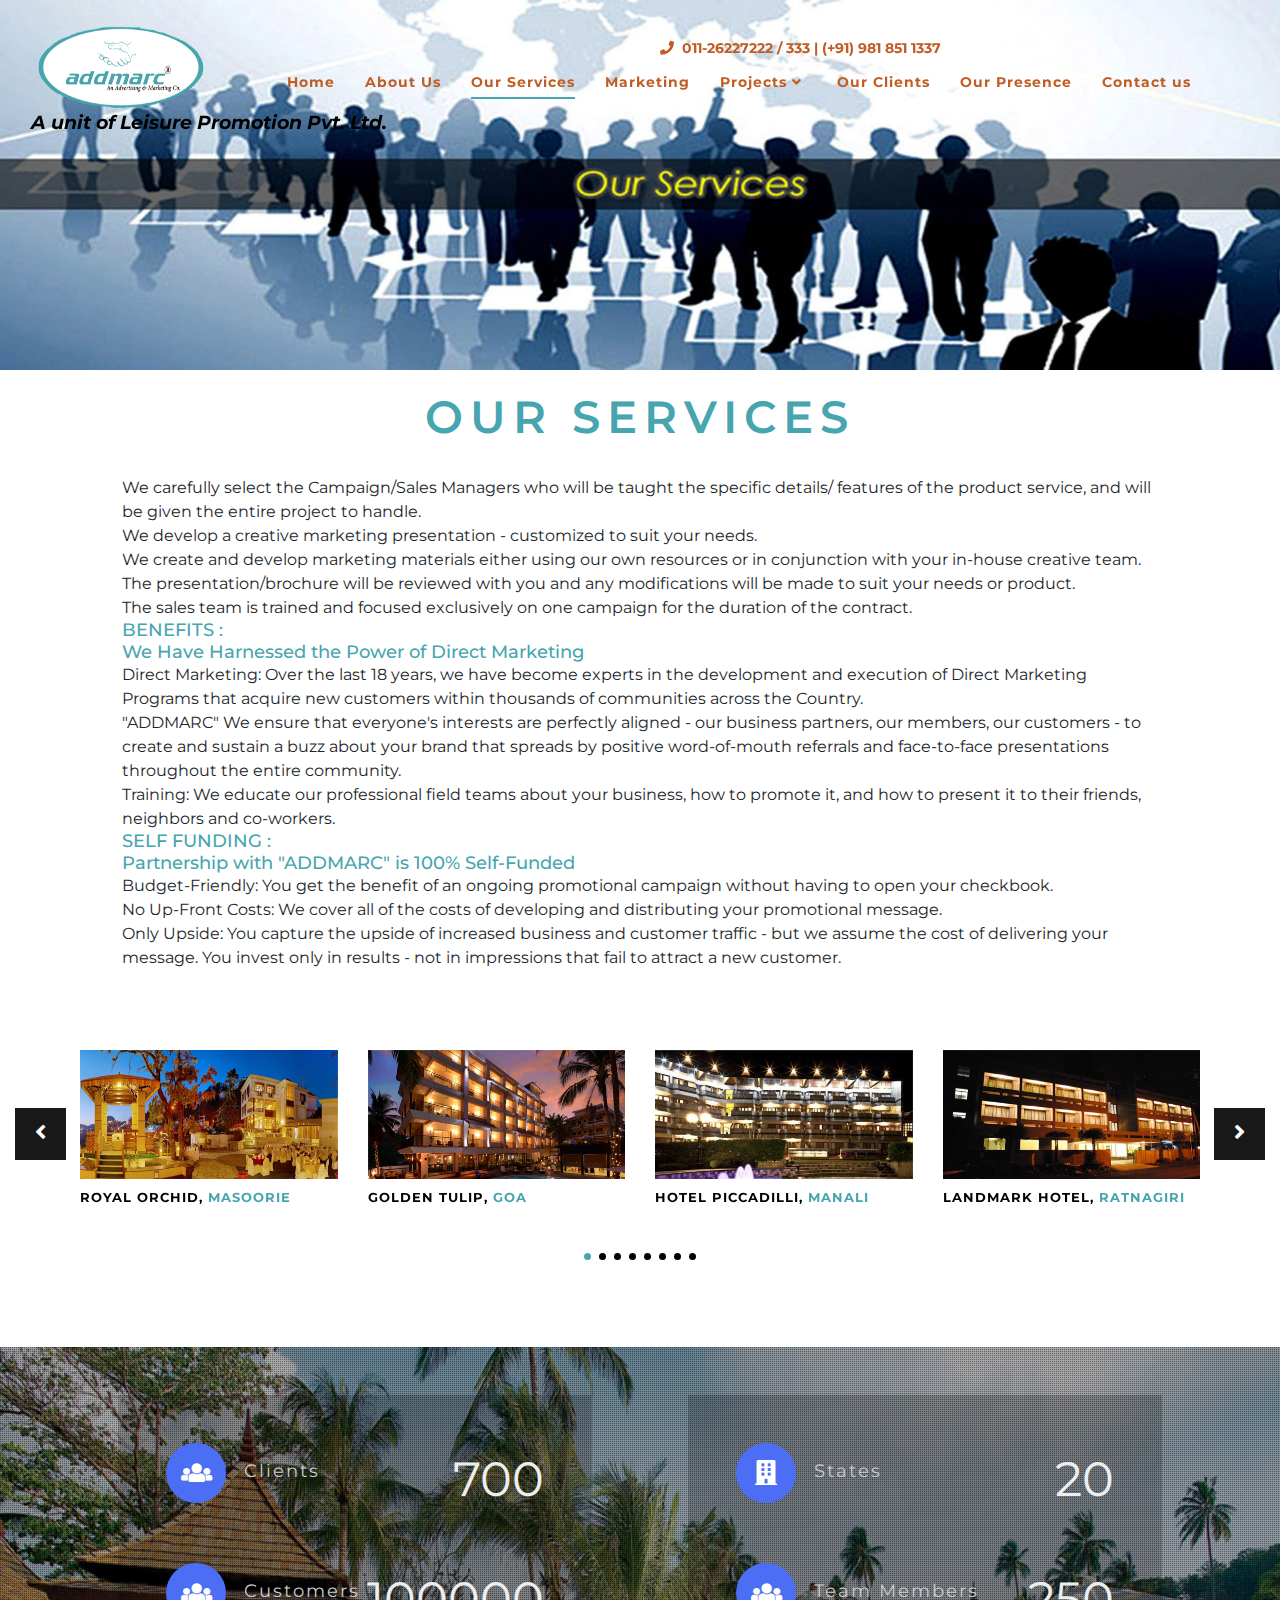
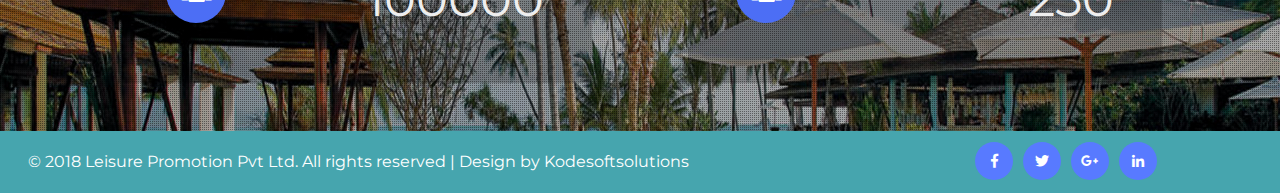
<file: services.html>
<!DOCTYPE html>
<html lang="en">
<head>
<title>Addmarc</title>	
	<!-- Meta tag Keywords -->
	<meta name="viewport" content="width=device-width, initial-scale=1">
	<meta charset="utf-8">
	<meta name="keywords" content="Addmarc Addmarc.co A unit of Leisure Promotion Pvt. Ltd." />
	<script>
		addEventListener("load", function () {
			setTimeout(hideURLbar, 0);
		}, false);

		function hideURLbar() {
			window.scrollTo(0, 1);
		}
	</script>
	<!--// Meta tag Keywords -->
    
	<!-- css files -->
	<link rel="stylesheet" href="css/bootstrap.css"> <!-- Bootstrap-Core-CSS -->
    <link href="css/style6.css" rel='stylesheet' type='text/css' />
	<link rel="stylesheet" href="css/style.css" type="text/css" media="all" /> <!-- Style-CSS --> 
	<link rel="stylesheet" href="css/fontawesome-all.css"> <!-- Font-Awesome-Icons-CSS -->
	<!-- //css files -->

	<!-- Owl Carousel -->
    <link type="text/css" href="css/owl.carousel.css" rel="stylesheet">
    <link type="text/css" href="css/owl.theme.css" rel="stylesheet">
	
	<!--web font-->
	<link href="//fonts.googleapis.com/css?family=Raleway:100,100i,200,200i,300,300i,400,400i,500,500i,600,600i,700,700i,800,800i,900,900i&amp;subset=latin-ext" rel="stylesheet">
	<link href="https://fonts.googleapis.com/css?family=Montserrat&display=swap" rel="stylesheet">
	<link href="css/demo2.css" rel="stylesheet" />
	<!--//web font-->

</head>

<body>
<!-- header -->
<div id="header-top" class="header-top float-panel" data-top="0" data-scroll="50">
		<div class="row" style="margin-bottom: -60px;padding-bottom: 10px; margin-right: 0px;">
			<div class="col-md-6"></div>
			<div class="col-md-3 text-right pt-2">
				
                        <i class="fas fa-phone" style="color: #c15d24"></i>&nbsp;
                        <span style="color: #c15d24">011-26227222 / 333 | (+91) 981 851 1337</span>
               
			</div>
			<div class="col-md-3" style="margin-left: -50px; z-index: 999;">
				<div class="sharethis-inline-share-buttons text-right"></div>
			</div>
			<!-- <div class="col-md-1"></div> -->
		</div>
		<div class="row" style="    margin-right: 0px;">
			<header>
		
		<div class="clearfix"></div>
		<nav class="navbar navbar-expand-lg navbar-light">
			<div class="logo">
				<!-- <h1> -->
					<!-- <a class="navbar-brand" href="index.html">
						<i class="fab fa-cloudversify"></i> Flex Art</a> -->
						<a href="index.html"><img id="mainLogo" src="images/logo.png" alt="logo">
						<div class="companyName">A unit of Leisure Promotion Pvt. Ltd.</div></a>

				<!-- </h1> -->
			</div>
			
			<button class="navbar-toggler" type="button" data-toggle="collapse" data-target="#navbarSupportedContent" aria-controls="navbarSupportedContent" aria-expanded="false" aria-label="Toggle navigation">
				<span class="navbar-toggler-icon">
					<i class="fas fa-bars"></i>
				</span>

			</button>

			<div class="collapse navbar-collapse" id="navbarSupportedContent">
				<ul class="navbar-nav ml-lg-auto text-center">
					<li class="nav-item">
						<a class="nav-link" href="index.html">Home
							<span class="sr-only">(current)</span>
						</a>
					</li>
					<li class="nav-item">
						<a class="nav-link" href="about.html">About Us</a>
					</li>
					<li class="nav-item active">
						<a class="nav-link" href="services.html">Our Services</a>
					</li>
					<li class="nav-item">
						<a class="nav-link" href="marketing.html">Marketing</a>
					</li>
					<li class="nav-item dropdown">
						<a class="nav-link dropdown-toggle" href="#" id="navbarDropdown" role="button" data-toggle="dropdown" aria-haspopup="true" aria-expanded="false">
							Projects
							<i class="fas fa-angle-down"></i>
						</a>
						<div class="dropdown-menu" aria-labelledby="navbarDropdown">
							<a class="dropdown-item" href="#" title="">Current Projects</a>
							<a class="dropdown-item" href="#" title="">Upcoming Projects</a>
						</div>
					</li>
					<li class="nav-item">
						<a class="nav-link" href="clients.html">Our Clients</a>
					</li>
					<li class="nav-item">
						<a class="nav-link" href="presence.html">Our Presence</a>
					</li>
					<li class="nav-item">
						<a class="nav-link" href="contact.html">Contact us</a>
					</li>
					
					
				</ul>

			</div>
		</nav>
	</header>
		</div>
	
</div>
<!-- header -->


<!-- inner page banner -->
<section class="services-page-banner">
	<div class="page-heading text-center">
		
	</div>
</section>
<!-- //inner page banner -->

<!-- contact -->		
<section class="section bg-white pt-40" style="padding-top:20px;">
        <div class="container-fluid">
        	<div class="heading pb-4">
			<h3 class="heading mb-2 text-center"> <span>Our Services </span> </h3>
		</div>
            <div class="row">
				<div class="hidden-xs hidden-sm col-lg-1 col-md-1"></div>
                <div class="col-sm-12 col-md-10 col-lg-10 col-xs-12">					
					
                    <div class="mb-10">
                        <p>We carefully select the Campaign/Sales Managers who will be taught the specific details/ features of the product service, and will be given the entire project to handle.</p>
						<p>We develop a creative marketing presentation - customized to suit your needs.</p>
						<p>We create and develop marketing materials either using our own resources or in conjunction with your in-house creative team.</p>
						<p>The presentation/brochure will be reviewed with you and any modifications will be made to suit your needs or product.</p>
						<p>The sales team is trained and focused exclusively on one campaign for the duration of the contract.</p>
                    </div>
					<h2 class="section-header">BENEFITS :<br>We Have Harnessed the Power of Direct Marketing</h2>
                    <div class="mb-10">
                        <p>Direct Marketing: Over the last 18 years, we have become experts in the development and execution of Direct Marketing Programs that acquire new customers within thousands of communities across the Country.</p>
                        <p>"ADDMARC" We ensure that everyone's interests are perfectly aligned - our business partners, our members, our customers - to create and sustain a buzz about your brand that spreads by positive word-of-mouth referrals and face-to-face presentations throughout the entire community.</p>
                        <p>Training: We educate our professional field teams about your business, how to promote it, and how to present it to their friends, neighbors and co-workers.</p>
                    </div>
					<h2 class="section-header">SELF FUNDING :<br>Partnership with "ADDMARC" is 100% Self-Funded</h2>
                    <div class="mb-10">
                        <p>Budget-Friendly: You get the benefit of an ongoing promotional campaign without having to open your checkbook.</p>
                        <p>No Up-Front Costs: We cover all of the costs of developing and distributing your promotional message.</p>
                        <p>Only Upside: You capture the upside of increased business and customer traffic - but we assume the cost of delivering your message. You invest only in results - not in impressions that fail to attract a new customer.</p>
                    </div>
				</div><!-- /col -->
				<div class="hidden-xs hidden-sm col-lg-1 col-md-1"></div>
			</div><!-- /row -->
			
        </div><!-- /container -->
        </section> <!-- //contact -->	

<!-- //contact -->


<!-- footer -->

<!-- Hotels -->
    <section class="section pt-60 pb-60" style="background:#fff;">
        
        <div class="container-fluid">
			<div class="portfolio-slider">
				<div class="portfolio-item">
					<div class="portfolio-media hover-link">
						<img src="img/c1.jpg" alt="" />
					</div><!-- /hover-link -->
					<h5 class="text-uppercase" style="font-size:13px;">Royal Orchid, <span style="color:#46A5AE !important;">Masoorie</span></h5>
				</div><!-- /portfolio-item -->

				<div class="portfolio-item">
					<div class="portfolio-media hover-link">
						<img src="img/c2.jpg" alt="" />
					</div><!-- /hover-link -->
					<h5 class="text-uppercase" style="font-size:13px;">Golden Tulip,  <span style="color:#46A5AE !important;">Goa</span></h5>
				</div><!-- /portfolio-item -->

				<div class="portfolio-item">
					<div class="portfolio-media hover-link">
						<img src="img/c3.jpg" alt="" />
					</div><!-- /hover-link -->
					<h5 class="text-uppercase" style="font-size:13px;">Hotel Piccadilli,  <span style="color:#46A5AE !important;">Manali</span></h5>
				</div><!-- /portfolio-item -->

				<div class="portfolio-item">
					<div class="portfolio-media hover-link">
						<img src="img/c4.jpg" alt="" />
					</div><!-- /hover-link -->
					<h5 class="text-uppercase" style="font-size:13px;">Landmark Hotel,  <span style="color:#46A5AE !important;">Ratnagiri</span></h5>
				</div><!-- /portfolio-item -->

				<div class="portfolio-item">
					<div class="portfolio-media hover-link">
						<img src="img/c5.jpg" alt="" />
					</div><!-- /hover-link -->
					<h5 class="text-uppercase" style="font-size:13px;">Hotel Surya Palace,  <span style="color:#46A5AE !important;">Vadodra</span></h5>
				</div><!-- /portfolio-item -->

				<div class="portfolio-item">
					<div class="portfolio-media hover-link">
						<img src="img/c6.jpg" alt="" />
					</div><!-- /hover-link -->
					<h5 class="text-uppercase" style="font-size:13px;">Hotel Midtown,  <span style="color:#46A5AE !important;">Hisar</span></h5>
				</div><!-- /portfolio-item -->

				<div class="portfolio-item">
					<div class="portfolio-media hover-link">
						<img src="img/c7.jpg" alt="" />
					</div><!-- /hover-link -->
					<h5 class="text-uppercase" style="font-size:13px;">The Piccadily,  <span style="color:#46A5AE !important;">Lucknow</span></h5>
				</div><!-- /portfolio-item -->
				
				<div class="portfolio-item">
					<div class="portfolio-media hover-link">
						<img src="img/c8.jpg" alt="" />
					</div><!-- /hover-link -->
					<h5 class="text-uppercase" style="font-size:13px;">Surya hotel,  <span style="color:#46A5AE !important;">Varanasi</span></h5>
				</div><!-- /portfolio-item -->
				<div class="portfolio-item">
					<div class="portfolio-media hover-link">
						<img src="img/c9.jpg" alt="" />
					</div><!-- /hover-link -->
					<h5 class="text-uppercase" style="font-size:13px;">Hotel The Perl,  <span style="color:#46A5AE !important;">Chandigarh</span></h5>
				</div><!-- /portfolio-item -->

				<div class="portfolio-item">
					<div class="portfolio-media hover-link">
						<img src="img/c10.jpg" alt="" />
					</div><!-- /hover-link -->
					<h5 class="text-uppercase" style="font-size:13px;">Export Hotel,  <span style="color:#46A5AE !important;">Hyderabad</span></h5>
				</div><!-- /portfolio-item -->

				<div class="portfolio-item">
					<div class="portfolio-media hover-link">
						<img src="img/c11.jpg" alt="" />
					</div><!-- /hover-link -->
					<h5 class="text-uppercase" style="font-size:13px;">Charnock Hotel,  <span style="color:#46A5AE !important;">Burdwan</span></h5>
				</div><!-- /portfolio-item -->

				<div class="portfolio-item">
					<div class="portfolio-media hover-link">
						<img src="img/c12.jpg" alt="" />
					</div><!-- /hover-link -->
					<h5 class="text-uppercase" style="font-size:13px;">President Hotel,  <span style="color:#46A5AE !important;">Mysore</span></h5>
				</div><!-- /portfolio-item -->

				<div class="portfolio-item">
					<div class="portfolio-media hover-link">
						<img src="img/c13.jpg" alt="" />
					</div><!-- /hover-link -->
					<h5 class="text-uppercase" style="font-size:13px;">Hotel Mandakini Ambience,  <span style="color:#46A5AE !important;">Pune</span></h5>
				</div><!-- /portfolio-item -->

				<div class="portfolio-item">
					<div class="portfolio-media hover-link">
						<img src="img/c14.jpg" alt="" />
					</div><!-- /hover-link -->
					<h5 class="text-uppercase" style="font-size:13px;">The Legend Inn,  <span style="color:#46A5AE !important;">Nagpur</span></h5>
				</div><!-- /portfolio-item -->

				<div class="portfolio-item">
					<div class="portfolio-media hover-link">
						<img src="img/c15.jpg" alt="" />
					</div><!-- /hover-link -->
					<h5 class="text-uppercase" style="font-size:13px;">Pearl Hotel,  <span style="color:#46A5AE !important;">Alwar</span></h5>
				</div><!-- /portfolio-item -->
				
				<div class="portfolio-item">
					<div class="portfolio-media hover-link">
						<img src="img/c16.jpg" alt="" />
					</div><!-- /hover-link -->
					<h5 class="text-uppercase" style="font-size:13px;">Hotel Solitaire Grand,  <span style="color:#46A5AE !important;">Sirsa</span></h5>
				</div><!-- /portfolio-item -->
				
				<div class="portfolio-item">
					<div class="portfolio-media hover-link">
						<img src="img/c17.jpg" alt="" />
					</div><!-- /hover-link -->
					<h5 class="text-uppercase" style="font-size:13px;">Narayan Niwas,  <span style="color:#46A5AE !important;">Jaisalmer</span></h5>
				</div><!-- /portfolio-item -->

				<div class="portfolio-item">
					<div class="portfolio-media hover-link">
						<img src="img/c18.jpg" alt="" />
					</div><!-- /hover-link -->
					<h5 class="text-uppercase" style="font-size:13px;">Indraprastha Resort,  <span style="color:#46A5AE !important;">Dalhousi</span></h5>
				</div><!-- /portfolio-item -->

				<div class="portfolio-item">
					<div class="portfolio-media hover-link">
						<img src="img/c19.jpg" alt="" />
					</div><!-- /hover-link -->
					<h5 class="text-uppercase" style="font-size:13px;">Ilbert Manor Resort,  <span style="color:#46A5AE !important;">Mussoorie</span></h5>
				</div><!-- /portfolio-item -->

				<div class="portfolio-item">
					<div class="portfolio-media hover-link">
						<img src="img/c20.jpg" alt="" />
					</div><!-- /hover-link -->
					<h5 class="text-uppercase" style="font-size:13px;">Hotel Prime Presidency,  <span style="color:#46A5AE !important;">Sri Ganganagar</span></h5>
				</div><!-- /portfolio-item -->

				<div class="portfolio-item">
					<div class="portfolio-media hover-link">
						<img src="img/c21.jpg" alt="" />
					</div><!-- /hover-link -->
					<h5 class="text-uppercase" style="font-size:13px;">Lal Maha Palace,  <span style="color:#46A5AE !important;">Jaipur</span></h5>
				</div><!-- /portfolio-item -->

				<div class="portfolio-item">
					<div class="portfolio-media hover-link">
						<img src="img/c22.jpg" alt="" />
					</div><!-- /hover-link -->
					<h5 class="text-uppercase" style="font-size:13px;">Hotel Park Century,  <span style="color:#46A5AE !important;">Hisar</span></h5>
				</div><!-- /portfolio-item -->

				<div class="portfolio-item">
					<div class="portfolio-media hover-link">
						<img src="img/c23.jpg" alt="" />
					</div><!-- /hover-link -->
					<h5 class="text-uppercase" style="font-size:13px;">Excellency Hotel,  <span style="color:#46A5AE !important;">Bhubneshwar</span></h5>
				</div><!-- /portfolio-item -->
				
				<div class="portfolio-item">
					<div class="portfolio-media hover-link">
						<img src="img/c24.jpg" alt="" />
					</div><!-- /hover-link -->
					<h5 class="text-uppercase" style="font-size:13px;">Hotel B K Castles,  <span style="color:#46A5AE !important;">Jabalpur</span></h5>
				</div><!-- /portfolio-item -->
				
				<div class="portfolio-item">
					<div class="portfolio-media hover-link">
						<img src="img/c25.jpg" alt="" />
					</div><!-- /hover-link -->
					<h5 class="text-uppercase" style="font-size:13px;">Bahia Resort,  <span style="color:#46A5AE !important;">Bhatinda</span></h5>
				</div><!-- /portfolio-item -->

				<div class="portfolio-item">
					<div class="portfolio-media hover-link">
						<img src="img/c26.jpg" alt="" />
					</div><!-- /hover-link -->
					<h5 class="text-uppercase" style="font-size:13px;">Hotel Mandakini Royal,  <span style="color:#46A5AE !important;">Kanpur</span></h5>
				</div><!-- /portfolio-item -->

				<div class="portfolio-item">
					<div class="portfolio-media hover-link">
						<img src="img/c27.jpg" alt="" />
					</div><!-- /hover-link -->
					<h5 class="text-uppercase" style="font-size:13px;">Hotel Venice,  <span style="color:#46A5AE !important;">Pathankot</span></h5>
				</div><!-- /portfolio-item -->

				<div class="portfolio-item">
					<div class="portfolio-media hover-link">
						<img src="img/c28.jpg" alt="" />
					</div><!-- /hover-link -->
					<h5 class="text-uppercase" style="font-size:13px;">Ritz Plaza,  <span style="color:#46A5AE !important;">Amritsar</span></h5>
				</div><!-- /portfolio-item -->

				<div class="portfolio-item">
					<div class="portfolio-media hover-link">
						<img src="img/c29.jpg" alt="" />
					</div><!-- /hover-link -->
					<h5 class="text-uppercase" style="font-size:13px;">House of MG,  <span style="color:#46A5AE !important;">Ahmedabad</span></h5>
				</div><!-- /portfolio-item -->
				
				<div class="portfolio-item">
					<div class="portfolio-media hover-link">
						<img src="img/c30.jpg" alt="" />
					</div><!-- /hover-link -->
					<h5 class="text-uppercase" style="font-size:13px;">Florence Hotel,  <span style="color:#46A5AE !important;">Raipur</span></h5>
				</div><!-- /portfolio-item -->
				<div class="portfolio-item">
					<div class="portfolio-media hover-link">
						<img src="img/c31.jpg" alt="" />
					</div><!-- /hover-link -->
					<h5 class="text-uppercase" style="font-size:13px;">Hotel Imperial Executive,  <span style="color:#46A5AE !important;">Ludhiana</span></h5>
				</div><!-- /portfolio-item -->

				<div class="portfolio-item">
					<div class="portfolio-media hover-link">
						<img src="img/c32.jpg" alt="" />
					</div><!-- /hover-link -->
					<h5 class="text-uppercase" style="font-size:13px;">Hotel Yuvraj,  <span style="color:#46A5AE !important;">Vadodra</span></h5>
				</div><!-- /portfolio-item -->
				
			</div><!-- /portfolio-slider -->
			
		</div><!-- /container -->
	</section>
    <!-- END / Hotels -->


<!-- copyright -->
<section class="Welcome-bottom">
	<div class="bs-slider-overlay">
		<div class="container">
			<div class="welcome-bottom-grids row">
				
				<!-- Counter -->
				<div class="col-lg-6 p-sm-5 p-4 welcome_left Features-bottom">
					<div class="layer p-sm-5 p-4 welcome_left_inner agile-info">
							<div class="agileits_w3layouts_about_counter_left w3-agile-grid">
								<div class="countericon">
									<span class="fas fa-users" aria-hidden="true"></span>
									<h3>Clients</h3>
								</div>
								<div class="counterinfo agile-info">
									<p class="counter">700</p> 
								</div>
								<div class="clearfix"> </div>
							</div>
							<div class="mt-sm-5 mt-3 agileits_w3layouts_about_counter_left w3-agile-grid">
								<div class="countericon">
									<span class="fas fa-users" aria-hidden="true"></span>
									<h3>Customers</h3>
								</div>
								<div class="counterinfo agile-info">
									<p class="counter">100000</p> 
								</div>
								<div class="clearfix"> </div>
							</div>
						</div>
				</div>
				<!-- //Counter -->
				<div class="col-lg-6 p-sm-5 p-4 welcome_left Features-bottom">
					<div class="layer p-sm-5 p-4 welcome_left_inner agile-info">
							<div class="agileits_w3layouts_about_counter_left w3-agile-grid">
								<div class="countericon">
									<span class="fas fa-building" aria-hidden="true"></span>
									<h3>States</h3>
								</div>
								<div class="counterinfo agile-info">
									<p class="counter">20</p>
								</div>
								<div class="clearfix"> </div>
							</div>
							<div class="mt-sm-5 mt-3 agileits_w3layouts_about_counter_left w3-agile-grid">
								<div class="countericon">
									<span class="fas fa-users" aria-hidden="true"></span>
									<h3>Team Members</h3>
								</div>
								<div class="counterinfo agile-info">
									<p class="counter">250</p>
								</div>
								<div class="clearfix"> </div>
							</div>
						</div>
				</div>
			</div>	
		</div>	
	</div>	
</section>
<!-- //welcome bottom -->

<!-- copyright -->
<div class="fotter" style="background-color: #46A5AE">
	<div class="container-fluid">
		<div class="row">
	<div class="col-md-9">
		<div class="cpy-right" >
	<span class="text-white">© 2018 Leisure Promotion Pvt Ltd. All rights reserved | Design by
		<a href="http://www.kodesoftsolutions.com" class="text-white"> Kodesoftsolutions</a>
	</span>
</div>
	 </div>
	<div class="col-md-3 footerv2-w3ls mt-lg-0">
		
					
						<ul class="social-iconsv2 agileinfo ">
					<li>
						<a href="https://www.facebook.com/ADDMARCADVERTISING?ref=bookmarks">
							<i class="fab fa-facebook-f"></i>
						</a>
					</li>
					<li>
						<a href="https://twitter.com/LeisurePromotio">
						
							<i class="fab fa-twitter"></i>
						</a>
					</li>
					<li>
						<a href="https://plus.google.com/114557283295273837544">
						
							<i class="fab fa-google-plus-g"></i>
						</a>
					</li>
					<li>
						<a href="https://www.linkedin.com/in/addmarc-a-unit-of-leisure-promotion-pvt-ltd-37416015b/">
							<i class="fab fa-linkedin-in"></i>
						</a>
					</li>
				</ul>
			
				
	</div>
	</div>
</div>
</div>
<!-- //copyright -->

 <!--model-forms-->
    <!--/Login-->
    <div class="modal fade" id="exampleModalCenter" tabindex="-1" role="dialog" aria-hidden="true">
        <div class="modal-dialog modal-dialog-centered" role="document">
            <div class="modal-content">
                <div class="modal-header text-center">
                    <button type="button" class="close" data-dismiss="modal" aria-label="Close">
                        <span aria-hidden="true">&times;</span>
                    </button>
                </div>
                <div class="modal-body">

                    <div class="login px-4 mx-auto mw-100">
                        <h5 class="text-center mb-4">Login Now</h5>
                        <form action="#" method="post">
                            <div class="form-group">
                                <label class="mb-2">Email address</label>
                                <input type="email" class="form-control" id="exampleInputEmail1" aria-describedby="emailHelp" placeholder="" required="">
                                <small id="emailHelp" class="form-text text-muted">We'll never share your email with anyone else.</small>
                            </div>
                            <div class="form-group">
                                <label class="mb-2">Password</label>
                                <input type="password" class="form-control" id="exampleInputPassword1" placeholder="" required="">
                            </div>
                            <div class="form-check mb-2">
                                <input type="checkbox" class="form-check-input" id="exampleCheck1">
                                <label class="form-check-label" for="exampleCheck1">Check me out</label>
                            </div>
                            <button type="submit" class="btn btn-primary submit mb-4">Sign In</button>
                            <p class="text-center pb-4">
                                <a href="#" data-toggle="modal2" data-target="#exampleModalCenter"> Don't have an account?</a>
                            </p>
                        </form>
                    </div>
                </div>

            </div>
        </div>
    </div>
    <!--//Login-->
    <!--/Reach us-->
    <div class="modal fade" id="exampleModalCenter2" tabindex="-1" role="dialog" aria-hidden="true">
        <div class="modal-dialog modal-dialog-centered" role="document">
            <div class="modal-content">
                <div class="modal-header text-center">
                    <button type="button" class="close" data-dismiss="modal" aria-label="Close">
                        <span aria-hidden="true">&times;</span>
                    </button>
                </div>
                <div class="modal-body">
                    <div class="login px-4 mx-auto mw-100">
                        <h5 class="text-center mb-4">REACH US</h5>
                        <form action="thank.php" id="form" method="post" name="form">
                            <div class="form-group">
                                <label>Name</label>

                                <input type="text" class="form-control" id="validationDefault01" placeholder="" required="">
                            </div>
                            <div class="form-group">
                                <label>Email</label>
                                <input type="text" class="form-control" id="validationDefault02" placeholder="" required="">
                            </div>
                            <div class="form-group">
                                <label>Contact No.</label>
                                <input type="text" class="form-control" id="validationDefault02" placeholder="" required="">
                            </div>
                            <div class="form-group">
                                <label>Message</label>
                                <textarea type="text" class="form-control" id="validationDefault02" placeholder="" required=""></textarea> 
                            </div>
                            <button type="submit" class="btn btn-primary submit mb-4">Submit</button>
                        </form>

                    </div>
                </div>

            </div>
        </div>
    </div>
    <!--//Reach us-->


	<!-- js -->
	<script src="js/jquery-2.1.4.min.js"></script>
	<script src="js/bootstrap.js"></script> <!-- Necessary-JavaScript-File-For-Bootstrap --> 
	<!-- //js -->
	
    <script src="js/modernizr-2.6.2.min.js"></script>

	 <!--search jQuery-->
    <script src="js/classie-search.js"></script>
    <script src="js/demo1-search.js"></script>
    <!--//search jQuery-->

    <script>
        $(document).ready(function() {
            $(".dropdown").hover(
                function() {
                    $('.dropdown-menu', this).stop(true, true).slideDown("fast");
                    $(this).toggleClass('open');
                },
                function() {
                    $('.dropdown-menu', this).stop(true, true).slideUp("fast");
                    $(this).toggleClass('open');
                }
            );
        });
    </script>
    <!-- //dropdown nav -->


	<!-- start-smoth-scrolling -->
	<script src="js/SmoothScroll.min.js"></script>
	<script src="js/move-top.js"></script>
	<script src="js/easing.js"></script>
	<script>
		jQuery(document).ready(function($) {
			$(".scroll").click(function(event){		
				event.preventDefault();
				$('html,body').animate({scrollTop:$(this.hash).offset().top},1000);
			});
		});
	</script>
	<!-- here stars scrolling icon -->
	<script>
		$(document).ready(function() {
			/*
				var defaults = {
				containerID: 'toTop', // fading element id
				containerHoverID: 'toTopHover', // fading element hover id
				scrollSpeed: 1200,
				easingType: 'linear' 
				};
			*/
								
			$().UItoTop({ easingType: 'easeOutQuart' });
								
			});

		$(window).scroll(function() {
		    if($(this).scrollTop()>5) {
		        $("#header-top").css("background", "rgb(70, 165, 174)");
		        
		        // $(".companyName").css("color", "black");
		    } else {
		        $("#header-top").css("background", "none");
		        // $(".companyName").css("color", "rgb(70, 165, 174)");
		    }
		});
	</script>
	<!-- //here ends scrolling icon -->
	<!-- start-smoth-scrolling -->
<script type="text/javascript" src="https://platform-api.sharethis.com/js/sharethis.js#property=5d28c1aa35a1b20012696bc0&product=sticky-share-buttons"></script>
 <script src="js/float-panel.js"></script>
 <!-- Owl Carousel -->
    <script type="text/javascript" src="js/owl.carousel.min.js"></script>
    <script type="text/javascript" src="js/scripts.js"></script>
</body>
</html>
</file>
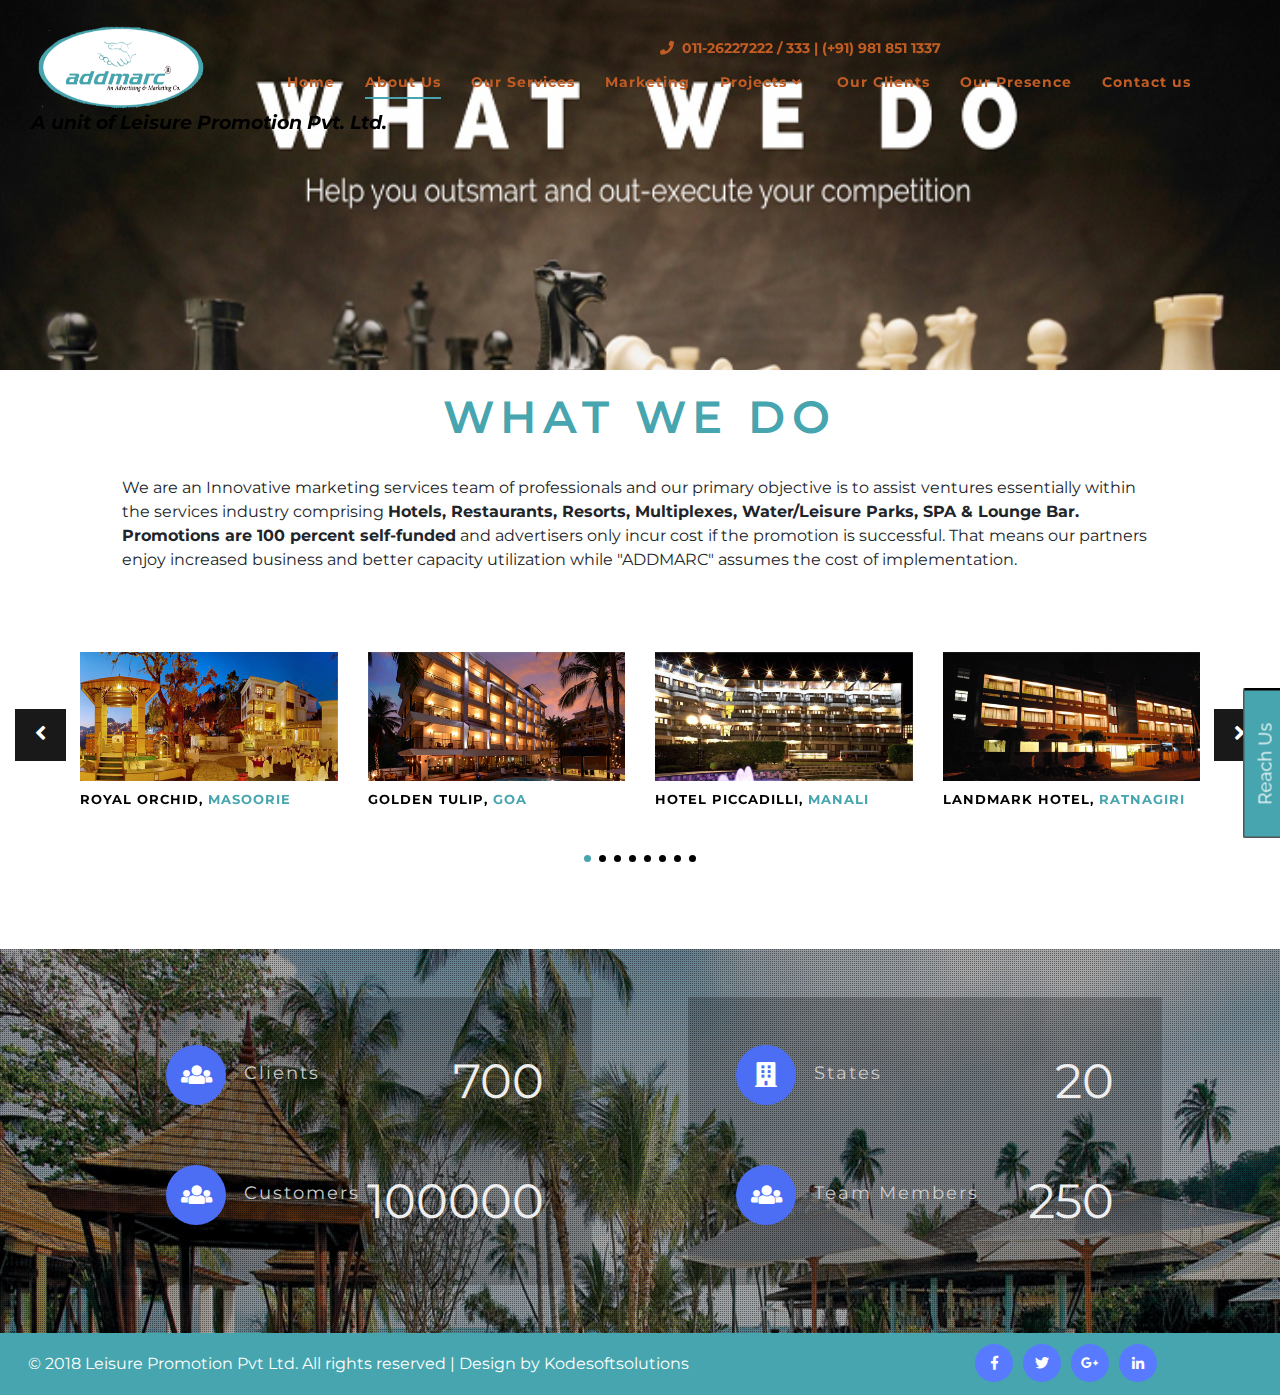
<file: whatwedo.html>
<!--
	Author: W3layouts
	Author URL: http://w3layouts.com
	License: Creative Commons Attribution 3.0 Unported
	License URL: http://creativecommons.org/licenses/by/3.0/
-->
<!DOCTYPE html>
<html lang="en">
<head>
<title>Addmarc</title>	
	<!-- Meta tag Keywords -->
	<meta name="viewport" content="width=device-width, initial-scale=1">
	<meta charset="utf-8">
	<meta name="keywords" content="Addmarc Addmarc.co A unit of Leisure Promotion Pvt. Ltd." />
	<script>
		addEventListener("load", function () {
			setTimeout(hideURLbar, 0);
		}, false);

		function hideURLbar() {
			window.scrollTo(0, 1);
		}
	</script>
	<!--// Meta tag Keywords -->
    
	<!-- css files -->
	<link rel="stylesheet" href="css/bootstrap.css"> <!-- Bootstrap-Core-CSS -->
    <link href="css/style6.css" rel='stylesheet' type='text/css' />
	<link rel="stylesheet" href="css/style.css" type="text/css" media="all" /> <!-- Style-CSS --> 
	<link rel="stylesheet" href="css/fontawesome-all.css"> <!-- Font-Awesome-Icons-CSS -->
	<!-- Owl Carousel -->
    <link type="text/css" href="css/owl.carousel.css" rel="stylesheet">
     <link type="text/css" href="css/owl.theme.css" rel="stylesheet">
	

	<!-- //css files -->
	
	<!--web font-->
	<link href="//fonts.googleapis.com/css?family=Raleway:100,100i,200,200i,300,300i,400,400i,500,500i,600,600i,700,700i,800,800i,900,900i&amp;subset=latin-ext" rel="stylesheet">
	<link href="https://fonts.googleapis.com/css?family=Montserrat&display=swap" rel="stylesheet">
	<link href="css/demo2.css" rel="stylesheet" />
	<!--//web font-->

</head>

<body>

<!-- header -->
<div id="header-top" class="header-top float-panel" data-top="0" data-scroll="50">
		<div class="row" style="margin-bottom: -60px;padding-bottom: 10px; margin-right: 0px;">
			<div class="col-md-6"></div>
			<div class="col-md-3 text-right pt-2">
				
                        <i class="fas fa-phone" style="color: #c15d24"></i>&nbsp;
                        <span style="color: #c15d24">011-26227222 / 333 | (+91) 981 851 1337</span>
               
			</div>
			<div class="col-md-3" style="margin-left: -50px; z-index: 999;">
				<div class="sharethis-inline-share-buttons text-right"></div>
			</div>
			<!-- <div class="col-md-1"></div> -->
		</div>
		<div class="row" style="    margin-right: 0px;">
			<header>
		
		<div class="clearfix"></div>
		<nav class="navbar navbar-expand-lg navbar-light">
			<div class="logo">
				<!-- <h1> -->
					<!-- <a class="navbar-brand" href="index.html">
						<i class="fab fa-cloudversify"></i> Flex Art</a> -->
						<a href="index.html"><img id="mainLogo" src="images/logo.png" alt="logo">
						<div class="companyName">A unit of Leisure Promotion Pvt. Ltd.</div></a>

				<!-- </h1> -->
			</div>
			
			<button class="navbar-toggler" type="button" data-toggle="collapse" data-target="#navbarSupportedContent" aria-controls="navbarSupportedContent" aria-expanded="false" aria-label="Toggle navigation">
				<span class="navbar-toggler-icon">
					<i class="fas fa-bars"></i>
				</span>

			</button>

			<div class="collapse navbar-collapse" id="navbarSupportedContent">
				<ul class="navbar-nav ml-lg-auto text-center">
					<li class="nav-item">
						<a class="nav-link" href="index.html">Home
							<span class="sr-only">(current)</span>
						</a>
					</li>
					<li class="nav-item active">
						<a class="nav-link" href="about.html">About Us</a>
					</li>
					<li class="nav-item">
						<a class="nav-link" href="services.html">Our Services</a>
					</li>
					<li class="nav-item">
						<a class="nav-link" href="marketing.html">Marketing</a>
					</li>
					<li class="nav-item dropdown">
						<a class="nav-link dropdown-toggle" href="#" id="navbarDropdown" role="button" data-toggle="dropdown" aria-haspopup="true" aria-expanded="false">
							Projects
							<i class="fas fa-angle-down"></i>
						</a>
						<div class="dropdown-menu" aria-labelledby="navbarDropdown">
							<a class="dropdown-item" href="#" title="">Current Projects</a>
							<a class="dropdown-item" href="#" title="">Upcoming Projects</a>
						</div>
					</li>
					<li class="nav-item">
						<a class="nav-link" href="clients.html">Our Clients</a>
					</li>
					<li class="nav-item">
						<a class="nav-link" href="presence.html">Our Presence</a>
					</li>
					<li class="nav-item">
						<a class="nav-link" href="contact.html">Contact us</a>
					</li>
					
					
				</ul>

			</div>
		</nav>
	</header>
		</div>
	
</div>
<!-- header -->


<!-- inner page banner -->
<section class="wwd">
	<div class="page-heading text-center">
		
	</div>
</section>
<!-- //inner page banner -->
<section class="section bg-white pt-40" style="padding-top:20px;">
        <div class="container-fluid">
        	<div class="heading pb-4">
			<h3 class="heading mb-2 text-center"> <span>What We Do</span>  </h3>
		</div>
            <div class="row">
				<div class="hidden-xs hidden-sm col-lg-1 col-md-1"></div>
                <div class="col-sm-12 col-md-10 col-lg-10 col-xs-12">					
					
                    <!-- <h2 class="section-header">WHO ARE WE :</h2> -->
						<div class="mb-10">
							<p style="margin-bottom:0px;">We are an Innovative marketing services team of professionals and our primary objective is to assist ventures essentially within the services industry comprising <strong>Hotels, Restaurants, Resorts, Multiplexes, Water/Leisure Parks, SPA & Lounge Bar.</strong></p>						
							<p><strong>Promotions are 100 percent self-funded</strong> and advertisers only incur cost if the promotion is successful. That means our partners enjoy increased business and better capacity utilization while "ADDMARC" assumes the cost of implementation.</p>
						</div>
					<!-- <div id="about-sec">
						<h2 class="section-header">WHO ARE WE :</h2>
						<div class="mb-10">
							<p style="margin-bottom:0px;">We are an Innovative marketing services team of professionals and our primary objective is to assist ventures essentially within the services industry comprising <strong>Hotels, Restaurants, Resorts, Multiplexes, Water/Leisure Parks, SPA & Lounge Bar.</strong></p>						
							<p><strong>Promotions are 100 percent self-funded</strong> and advertisers only incur cost if the promotion is successful. That means our partners enjoy increased business and better capacity utilization while "ADDMARC" assumes the cost of implementation.</p>
						</div>
						<h2 class="section-header">WHY WE ARE HERE :</h2>
						<div class="mb-10">
							<p style="margin-bottom:0px;">The hospitality services industry is possibly the fastest growing business vertical in India today. To quote an apt marketing cliché-demand far outstrips supply in any of the services comprising this business vertical. It is projected that this demand shall continue to grow exponentially over the next ten years. This is eventually expected to result in various specialists within the field being sought for various subheads that make up the services industry as a whole. Profitability and continuous revenue planning being the key behind any venture, we are at "ADDMARC” seek to address the key component in meeting all of the marketing services requirements the key differentiation between a good venture, and a profitable one.</p>
						</div>
						<h2 class="section-header">WHAT DO WE DO :</h2>
						<div class="mb-10">
							<p style="margin-bottom:0px;">At "ADDMARC" our team of business professional review, plan and recommend key marketing initiatives which are customized to each client requirement and brief. Our position is unique in that we assume the role play of an extension of the client's marketing team and our hands-on approach ensures a well thought, and regimented implementation of the suggested marketing initiative business plan that has been approved following through analysis of the unique positioning of the client's product.</p>
							<p>At "ADDMARC" we are completely alert to the fact that each client is special and each client presents us with an opportunity to continue fined-tune and bone our marketing skills to realize customer delight and satisfaction in every way possible.</p>
							<p>At "ADDMARC" we understand the value behind creation of relationship and associations which extent far beyond the professional ambit. We firmly believe, a satisfied customer is a veritable mouthpiece for other prospective clients.</p>
							<p>At "ADDMARC" we put our actions to match our recommendations. This is our biggest strength and is the very basis of our many a successful marketing tie-up. Our existing customers are our repeat clients. Referrals have been aplenty but at "ADDMARC" we take extreme care in choosing our associates to ensure there will always result in a certain sense of achievement and accomplishment in every project we undertake. Quality of work is an essential mantra within our company.</p>
						</div>
					</div> -->
				</div><!-- /col -->
				<div class="hidden-xs hidden-sm col-lg-1 col-md-1"></div>
			</div><!-- /row -->
			
        </div><!-- /container -->
    </section>
    <!-- END / ABOUT -->
    
    <!-- Hotels -->
    <section class="section pt-60 pb-60" style="background:#fff;">
        
        <div class="container-fluid">
			<div class="portfolio-slider">
				<div class="portfolio-item">
					<div class="portfolio-media hover-link">
						<img src="img/c1.jpg" alt="" />
					</div><!-- /hover-link -->
					<h5 class="text-uppercase" style="font-size:13px;">Royal Orchid, <span style="color:#46A5AE !important;">Masoorie</span></h5>
				</div><!-- /portfolio-item -->

				<div class="portfolio-item">
					<div class="portfolio-media hover-link">
						<img src="img/c2.jpg" alt="" />
					</div><!-- /hover-link -->
					<h5 class="text-uppercase" style="font-size:13px;">Golden Tulip,  <span style="color:#46A5AE !important;">Goa</span></h5>
				</div><!-- /portfolio-item -->

				<div class="portfolio-item">
					<div class="portfolio-media hover-link">
						<img src="img/c3.jpg" alt="" />
					</div><!-- /hover-link -->
					<h5 class="text-uppercase" style="font-size:13px;">Hotel Piccadilli,  <span style="color:#46A5AE !important;">Manali</span></h5>
				</div><!-- /portfolio-item -->

				<div class="portfolio-item">
					<div class="portfolio-media hover-link">
						<img src="img/c4.jpg" alt="" />
					</div><!-- /hover-link -->
					<h5 class="text-uppercase" style="font-size:13px;">Landmark Hotel,  <span style="color:#46A5AE !important;">Ratnagiri</span></h5>
				</div><!-- /portfolio-item -->

				<div class="portfolio-item">
					<div class="portfolio-media hover-link">
						<img src="img/c5.jpg" alt="" />
					</div><!-- /hover-link -->
					<h5 class="text-uppercase" style="font-size:13px;">Hotel Surya Palace,  <span style="color:#46A5AE !important;">Vadodra</span></h5>
				</div><!-- /portfolio-item -->

				<div class="portfolio-item">
					<div class="portfolio-media hover-link">
						<img src="img/c6.jpg" alt="" />
					</div><!-- /hover-link -->
					<h5 class="text-uppercase" style="font-size:13px;">Hotel Midtown,  <span style="color:#46A5AE !important;">Hisar</span></h5>
				</div><!-- /portfolio-item -->

				<div class="portfolio-item">
					<div class="portfolio-media hover-link">
						<img src="img/c7.jpg" alt="" />
					</div><!-- /hover-link -->
					<h5 class="text-uppercase" style="font-size:13px;">The Piccadily,  <span style="color:#46A5AE !important;">Lucknow</span></h5>
				</div><!-- /portfolio-item -->
				
				<div class="portfolio-item">
					<div class="portfolio-media hover-link">
						<img src="img/c8.jpg" alt="" />
					</div><!-- /hover-link -->
					<h5 class="text-uppercase" style="font-size:13px;">Surya hotel,  <span style="color:#46A5AE !important;">Varanasi</span></h5>
				</div><!-- /portfolio-item -->
				<div class="portfolio-item">
					<div class="portfolio-media hover-link">
						<img src="img/c9.jpg" alt="" />
					</div><!-- /hover-link -->
					<h5 class="text-uppercase" style="font-size:13px;">Hotel The Perl,  <span style="color:#46A5AE !important;">Chandigarh</span></h5>
				</div><!-- /portfolio-item -->

				<div class="portfolio-item">
					<div class="portfolio-media hover-link">
						<img src="img/c10.jpg" alt="" />
					</div><!-- /hover-link -->
					<h5 class="text-uppercase" style="font-size:13px;">Export Hotel,  <span style="color:#46A5AE !important;">Hyderabad</span></h5>
				</div><!-- /portfolio-item -->

				<div class="portfolio-item">
					<div class="portfolio-media hover-link">
						<img src="img/c11.jpg" alt="" />
					</div><!-- /hover-link -->
					<h5 class="text-uppercase" style="font-size:13px;">Charnock Hotel,  <span style="color:#46A5AE !important;">Burdwan</span></h5>
				</div><!-- /portfolio-item -->

				<div class="portfolio-item">
					<div class="portfolio-media hover-link">
						<img src="img/c12.jpg" alt="" />
					</div><!-- /hover-link -->
					<h5 class="text-uppercase" style="font-size:13px;">President Hotel,  <span style="color:#46A5AE !important;">Mysore</span></h5>
				</div><!-- /portfolio-item -->

				<div class="portfolio-item">
					<div class="portfolio-media hover-link">
						<img src="img/c13.jpg" alt="" />
					</div><!-- /hover-link -->
					<h5 class="text-uppercase" style="font-size:13px;">Hotel Mandakini Ambience,  <span style="color:#46A5AE !important;">Pune</span></h5>
				</div><!-- /portfolio-item -->

				<div class="portfolio-item">
					<div class="portfolio-media hover-link">
						<img src="img/c14.jpg" alt="" />
					</div><!-- /hover-link -->
					<h5 class="text-uppercase" style="font-size:13px;">The Legend Inn,  <span style="color:#46A5AE !important;">Nagpur</span></h5>
				</div><!-- /portfolio-item -->

				<div class="portfolio-item">
					<div class="portfolio-media hover-link">
						<img src="img/c15.jpg" alt="" />
					</div><!-- /hover-link -->
					<h5 class="text-uppercase" style="font-size:13px;">Pearl Hotel,  <span style="color:#46A5AE !important;">Alwar</span></h5>
				</div><!-- /portfolio-item -->
				
				<div class="portfolio-item">
					<div class="portfolio-media hover-link">
						<img src="img/c16.jpg" alt="" />
					</div><!-- /hover-link -->
					<h5 class="text-uppercase" style="font-size:13px;">Hotel Solitaire Grand,  <span style="color:#46A5AE !important;">Sirsa</span></h5>
				</div><!-- /portfolio-item -->
				
				<div class="portfolio-item">
					<div class="portfolio-media hover-link">
						<img src="img/c17.jpg" alt="" />
					</div><!-- /hover-link -->
					<h5 class="text-uppercase" style="font-size:13px;">Narayan Niwas,  <span style="color:#46A5AE !important;">Jaisalmer</span></h5>
				</div><!-- /portfolio-item -->

				<div class="portfolio-item">
					<div class="portfolio-media hover-link">
						<img src="img/c18.jpg" alt="" />
					</div><!-- /hover-link -->
					<h5 class="text-uppercase" style="font-size:13px;">Indraprastha Resort,  <span style="color:#46A5AE !important;">Dalhousi</span></h5>
				</div><!-- /portfolio-item -->

				<div class="portfolio-item">
					<div class="portfolio-media hover-link">
						<img src="img/c19.jpg" alt="" />
					</div><!-- /hover-link -->
					<h5 class="text-uppercase" style="font-size:13px;">Ilbert Manor Resort,  <span style="color:#46A5AE !important;">Mussoorie</span></h5>
				</div><!-- /portfolio-item -->

				<div class="portfolio-item">
					<div class="portfolio-media hover-link">
						<img src="img/c20.jpg" alt="" />
					</div><!-- /hover-link -->
					<h5 class="text-uppercase" style="font-size:13px;">Hotel Prime Presidency,  <span style="color:#46A5AE !important;">Sri Ganganagar</span></h5>
				</div><!-- /portfolio-item -->

				<div class="portfolio-item">
					<div class="portfolio-media hover-link">
						<img src="img/c21.jpg" alt="" />
					</div><!-- /hover-link -->
					<h5 class="text-uppercase" style="font-size:13px;">Lal Maha Palace,  <span style="color:#46A5AE !important;">Jaipur</span></h5>
				</div><!-- /portfolio-item -->

				<div class="portfolio-item">
					<div class="portfolio-media hover-link">
						<img src="img/c22.jpg" alt="" />
					</div><!-- /hover-link -->
					<h5 class="text-uppercase" style="font-size:13px;">Hotel Park Century,  <span style="color:#46A5AE !important;">Hisar</span></h5>
				</div><!-- /portfolio-item -->

				<div class="portfolio-item">
					<div class="portfolio-media hover-link">
						<img src="img/c23.jpg" alt="" />
					</div><!-- /hover-link -->
					<h5 class="text-uppercase" style="font-size:13px;">Excellency Hotel,  <span style="color:#46A5AE !important;">Bhubneshwar</span></h5>
				</div><!-- /portfolio-item -->
				
				<div class="portfolio-item">
					<div class="portfolio-media hover-link">
						<img src="img/c24.jpg" alt="" />
					</div><!-- /hover-link -->
					<h5 class="text-uppercase" style="font-size:13px;">Hotel B K Castles,  <span style="color:#46A5AE !important;">Jabalpur</span></h5>
				</div><!-- /portfolio-item -->
				
				<div class="portfolio-item">
					<div class="portfolio-media hover-link">
						<img src="img/c25.jpg" alt="" />
					</div><!-- /hover-link -->
					<h5 class="text-uppercase" style="font-size:13px;">Bahia Resort,  <span style="color:#46A5AE !important;">Bhatinda</span></h5>
				</div><!-- /portfolio-item -->

				<div class="portfolio-item">
					<div class="portfolio-media hover-link">
						<img src="img/c26.jpg" alt="" />
					</div><!-- /hover-link -->
					<h5 class="text-uppercase" style="font-size:13px;">Hotel Mandakini Royal,  <span style="color:#46A5AE !important;">Kanpur</span></h5>
				</div><!-- /portfolio-item -->

				<div class="portfolio-item">
					<div class="portfolio-media hover-link">
						<img src="img/c27.jpg" alt="" />
					</div><!-- /hover-link -->
					<h5 class="text-uppercase" style="font-size:13px;">Hotel Venice,  <span style="color:#46A5AE !important;">Pathankot</span></h5>
				</div><!-- /portfolio-item -->

				<div class="portfolio-item">
					<div class="portfolio-media hover-link">
						<img src="img/c28.jpg" alt="" />
					</div><!-- /hover-link -->
					<h5 class="text-uppercase" style="font-size:13px;">Ritz Plaza,  <span style="color:#46A5AE !important;">Amritsar</span></h5>
				</div><!-- /portfolio-item -->

				<div class="portfolio-item">
					<div class="portfolio-media hover-link">
						<img src="img/c29.jpg" alt="" />
					</div><!-- /hover-link -->
					<h5 class="text-uppercase" style="font-size:13px;">House of MG,  <span style="color:#46A5AE !important;">Ahmedabad</span></h5>
				</div><!-- /portfolio-item -->
				
				<div class="portfolio-item">
					<div class="portfolio-media hover-link">
						<img src="img/c30.jpg" alt="" />
					</div><!-- /hover-link -->
					<h5 class="text-uppercase" style="font-size:13px;">Florence Hotel,  <span style="color:#46A5AE !important;">Raipur</span></h5>
				</div><!-- /portfolio-item -->
				<div class="portfolio-item">
					<div class="portfolio-media hover-link">
						<img src="img/c31.jpg" alt="" />
					</div><!-- /hover-link -->
					<h5 class="text-uppercase" style="font-size:13px;">Hotel Imperial Executive,  <span style="color:#46A5AE !important;">Ludhiana</span></h5>
				</div><!-- /portfolio-item -->

				<div class="portfolio-item">
					<div class="portfolio-media hover-link">
						<img src="img/c32.jpg" alt="" />
					</div><!-- /hover-link -->
					<h5 class="text-uppercase" style="font-size:13px;">Hotel Yuvraj,  <span style="color:#46A5AE !important;">Vadodra</span></h5>
				</div><!-- /portfolio-item -->
				
			</div><!-- /portfolio-slider -->
			
		</div><!-- /container -->
	</section>
    <!-- END / Hotels -->

<!-- welcome bottom -->
<section class="Welcome-bottom">
	<div class="bs-slider-overlay">
		<div class="container">
			<div class="welcome-bottom-grids row">
				
				<!-- Counter -->
				<div class="col-lg-6 p-sm-5 p-4 welcome_left Features-bottom">
					<div class="layer p-sm-5 p-4 welcome_left_inner agile-info">
							<div class="agileits_w3layouts_about_counter_left w3-agile-grid">
								<div class="countericon">
									<span class="fas fa-users" aria-hidden="true"></span>
									<h3>Clients</h3>
								</div>
								<div class="counterinfo agile-info">
									<p class="counter">700</p> 
								</div>
								<div class="clearfix"> </div>
							</div>
							<div class="mt-sm-5 mt-3 agileits_w3layouts_about_counter_left w3-agile-grid">
								<div class="countericon">
									<span class="fas fa-users" aria-hidden="true"></span>
									<h3>Customers</h3>
								</div>
								<div class="counterinfo agile-info">
									<p class="counter">100000</p> 
								</div>
								<div class="clearfix"> </div>
							</div>
						</div>
				</div>
				<!-- //Counter -->
				<div class="col-lg-6 p-sm-5 p-4 welcome_left Features-bottom">
					<div class="layer p-sm-5 p-4 welcome_left_inner agile-info">
							<div class="agileits_w3layouts_about_counter_left w3-agile-grid">
								<div class="countericon">
									<span class="fas fa-building" aria-hidden="true"></span>
									<h3>States</h3>
								</div>
								<div class="counterinfo agile-info">
									<p class="counter">20</p>
								</div>
								<div class="clearfix"> </div>
							</div>
							<div class="mt-sm-5 mt-3 agileits_w3layouts_about_counter_left w3-agile-grid">
								<div class="countericon">
									<span class="fas fa-users" aria-hidden="true"></span>
									<h3>Team Members</h3>
								</div>
								<div class="counterinfo agile-info">
									<p class="counter">250</p>
								</div>
								<div class="clearfix"> </div>
							</div>
						</div>
				</div>
			</div>	
		</div>	
	</div>	
</section>
<!-- //welcome bottom -->
<!-- copyright -->
<div class="fotter" style="background-color: #46A5AE">
	<div class="container-fluid">
		<div class="row">
	<div class="col-md-9">
		<div class="cpy-right" >
	<span class="text-white">© 2018 Leisure Promotion Pvt Ltd. All rights reserved | Design by
		<a href="http://www.kodesoftsolutions.com" class="text-white"> Kodesoftsolutions</a>
	</span>
</div>
	 </div>
	<div class="col-md-3 footerv2-w3ls mt-lg-0">
		
					
						<ul class="social-iconsv2 agileinfo ">
					<li>
						<a href="https://www.facebook.com/ADDMARCADVERTISING?ref=bookmarks">
							<i class="fab fa-facebook-f"></i>
						</a>
					</li>
					<li>
						<a href="https://twitter.com/LeisurePromotio">
							
							<i class="fab fa-twitter"></i>
						</a>
					</li>
					<li>
						<a href="https://plus.google.com/114557283295273837544">
						
							<i class="fab fa-google-plus-g"></i>
						</a>
					</li>
					<li>
						<a href="https://www.linkedin.com/in/addmarc-a-unit-of-leisure-promotion-pvt-ltd-37416015b/">
							<i class="fab fa-linkedin-in"></i>
						</a>
					</li>
				</ul>
			
				
	</div>
	</div>
</div>
</div> 
<!--model-forms-->
    <!--/Login-->
    <div class="modal fade" id="exampleModalCenter" tabindex="-1" role="dialog" aria-hidden="true">
        <div class="modal-dialog modal-dialog-centered" role="document">
            <div class="modal-content">
                <div class="modal-header text-center">
                    <button type="button" class="close" data-dismiss="modal" aria-label="Close">
                        <span aria-hidden="true">&times;</span>
                    </button>
                </div>
                <div class="modal-body">

                    <div class="login px-4 mx-auto mw-100">
                        <h5 class="text-center mb-4">Login Now</h5>
                        <form action="#" method="post">
                            <div class="form-group">
                                <label class="mb-2">Email address</label>
                                <input type="email" class="form-control" id="exampleInputEmail1" aria-describedby="emailHelp" placeholder="" required="">
                                <small id="emailHelp" class="form-text text-muted">We'll never share your email with anyone else.</small>
                            </div>
                            <div class="form-group">
                                <label class="mb-2">Password</label>
                                <input type="password" class="form-control" id="exampleInputPassword1" placeholder="" required="">
                            </div>
                            <div class="form-check mb-2">
                                <input type="checkbox" class="form-check-input" id="exampleCheck1">
                                <label class="form-check-label" for="exampleCheck1">Check me out</label>
                            </div>
                            <button type="submit" class="btn btn-primary submit mb-4">Sign In</button>
                            <p class="text-center pb-4">
                                <a href="#" data-toggle="modal2" data-target="#exampleModalCenter"> Don't have an account?</a>
                            </p>
                        </form>
                    </div>
                </div>

            </div>
        </div>
    </div>
    <!--//Login-->
    <!--/Reach us-->
    <div class="modal fade" id="exampleModalCenter2" tabindex="-1" role="dialog" aria-hidden="true">
        <div class="modal-dialog modal-dialog-centered" role="document">
            <div class="modal-content">
                <div class="modal-header text-center">
                    <button type="button" class="close" data-dismiss="modal" aria-label="Close">
                        <span aria-hidden="true">&times;</span>
                    </button>
                </div>
                <div class="modal-body">
                    <div class="login px-4 mx-auto mw-100">
                        <h5 class="text-center mb-4">REACH US</h5>
                        <form action="thank.php" id="form" method="post" name="form">
                            <div class="form-group">
                                <label>Name</label>

                                <input type="text" class="form-control" id="validationDefault01" placeholder="" required="">
                            </div>
                            <div class="form-group">
                                <label>Email</label>
                                <input type="text" class="form-control" id="validationDefault02" placeholder="" required="">
                            </div>
                            <div class="form-group">
                                <label>Contact No.</label>
                                <input type="text" class="form-control" id="validationDefault02" placeholder="" required="">
                            </div>
                            <div class="form-group">
                                <label>Message</label>
                                <textarea type="text" class="form-control" id="validationDefault02" placeholder="" required=""></textarea> 
                            </div>
                            <button type="submit" class="btn btn-primary submit mb-4">Submit</button>
                        </form>

                    </div>
                </div>

            </div>
        </div>
    </div>
    <!--//Reach us-->
<button class="my_button" id="popup" data-toggle="modal" data-target="#exampleModalCenter2">Reach Us</button>

	<!-- js -->
	<script src="js/jquery-2.1.4.min.js"></script>
	<script src="js/bootstrap.js"></script> <!-- Necessary-JavaScript-File-For-Bootstrap --> 
	<!-- //js -->
	
    <script src="js/modernizr-2.6.2.min.js"></script>

	 <!--search jQuery-->
    <script src="js/classie-search.js"></script>
    <script src="js/demo1-search.js"></script>
    <!--//search jQuery-->

    <script>
        $(document).ready(function() {
            $(".dropdown").hover(
                function() {
                    $('.dropdown-menu', this).stop(true, true).slideDown("fast");
                    $(this).toggleClass('open');
                },
                function() {
                    $('.dropdown-menu', this).stop(true, true).slideUp("fast");
                    $(this).toggleClass('open');
                }
            );
        });
    </script>
    <!-- //dropdown nav -->


	<!-- start-smoth-scrolling -->
	<script src="js/SmoothScroll.min.js"></script>
	<script src="js/move-top.js"></script>
	<script src="js/easing.js"></script>
	<script>
		jQuery(document).ready(function($) {
			$(".scroll").click(function(event){		
				event.preventDefault();
				$('html,body').animate({scrollTop:$(this.hash).offset().top},1000);
			});
		});
	</script>
	<!-- here stars scrolling icon -->
	<script>
		$(document).ready(function() {
			/*
				var defaults = {
				containerID: 'toTop', // fading element id
				containerHoverID: 'toTopHover', // fading element hover id
				scrollSpeed: 1200,
				easingType: 'linear' 
				};
			*/
								
			$().UItoTop({ easingType: 'easeOutQuart' });
								
			});

		$(window).scroll(function() {
		    if($(this).scrollTop()>5) {
		        $("#header-top").css("background", "rgb(70, 165, 174)");
		        
		        // $(".companyName").css("color", "black");
		    } else {
		        $("#header-top").css("background", "none");
		        // $(".companyName").css("color", "rgb(70, 165, 174)");
		    }
		});
	</script>
	<!-- //here ends scrolling icon -->
	<!-- start-smoth-scrolling -->
	<script type="text/javascript" src="https://platform-api.sharethis.com/js/sharethis.js#property=5d28c1aa35a1b20012696bc0&product=sticky-share-buttons"></script>
	 <script src="js/float-panel.js"></script>
	 <!-- Owl Carousel -->
    <script type="text/javascript" src="js/owl.carousel.min.js"></script>
    <script type="text/javascript" src="js/scripts.js"></script>


</body>
</html>
</file>
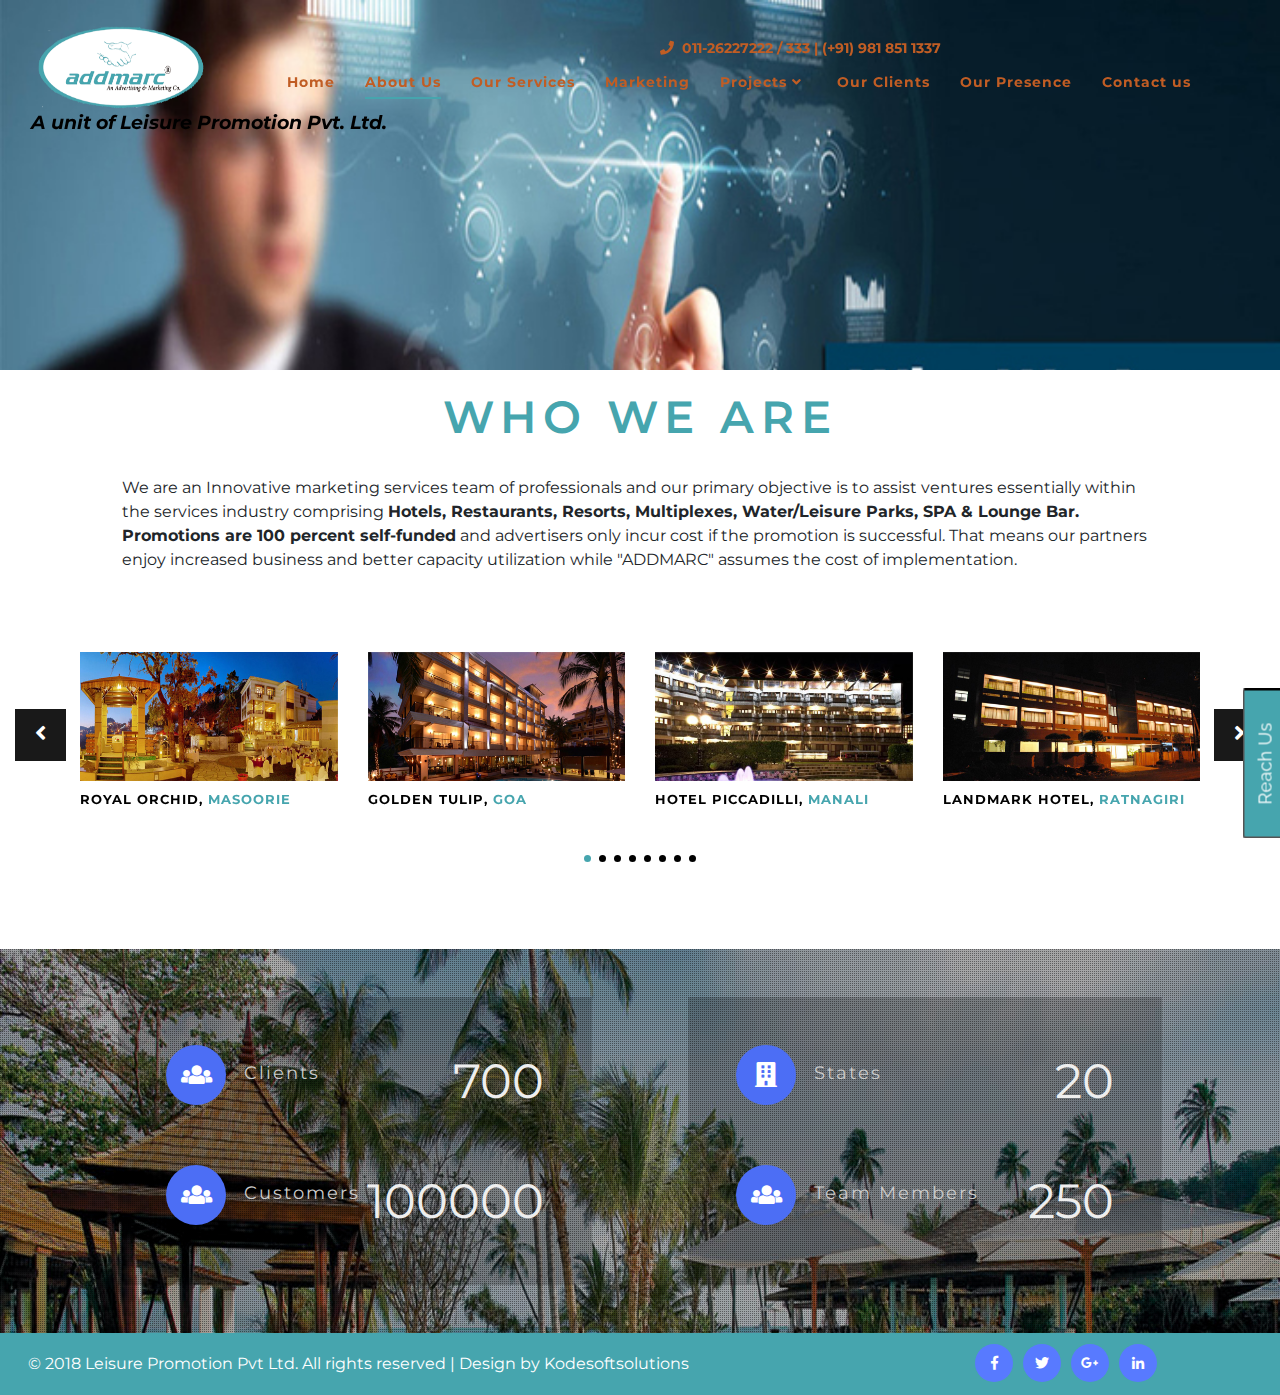
<file: whoweare.html>
<!--
	Author: W3layouts
	Author URL: http://w3layouts.com
	License: Creative Commons Attribution 3.0 Unported
	License URL: http://creativecommons.org/licenses/by/3.0/
-->
<!DOCTYPE html>
<html lang="en">
<head>
<title>Addmarc</title>	
	<!-- Meta tag Keywords -->
	<meta name="viewport" content="width=device-width, initial-scale=1">
	<meta charset="utf-8">
	<meta name="keywords" content="Addmarc Addmarc.co A unit of Leisure Promotion Pvt. Ltd." />
	<script>
		addEventListener("load", function () {
			setTimeout(hideURLbar, 0);
		}, false);

		function hideURLbar() {
			window.scrollTo(0, 1);
		}
	</script>
	<!--// Meta tag Keywords -->
    
	<!-- css files -->
	<link rel="stylesheet" href="css/bootstrap.css"> <!-- Bootstrap-Core-CSS -->
    <link href="css/style6.css" rel='stylesheet' type='text/css' />
	<link rel="stylesheet" href="css/style.css" type="text/css" media="all" /> <!-- Style-CSS --> 
	<link rel="stylesheet" href="css/fontawesome-all.css"> <!-- Font-Awesome-Icons-CSS -->
	<!-- Owl Carousel -->
    <link type="text/css" href="css/owl.carousel.css" rel="stylesheet">
     <link type="text/css" href="css/owl.theme.css" rel="stylesheet">
	

	<!-- //css files -->
	
	<!--web font-->
	<link href="//fonts.googleapis.com/css?family=Raleway:100,100i,200,200i,300,300i,400,400i,500,500i,600,600i,700,700i,800,800i,900,900i&amp;subset=latin-ext" rel="stylesheet">
	<link href="https://fonts.googleapis.com/css?family=Montserrat&display=swap" rel="stylesheet">
	<link href="css/demo2.css" rel="stylesheet" />
	<!--//web font-->

</head>

<body>

<!-- header -->
<div id="header-top" class="header-top float-panel" data-top="0" data-scroll="50">
		<div class="row" style="margin-bottom: -60px;padding-bottom: 10px; margin-right: 0px;">
			<div class="col-md-6"></div>
			<div class="col-md-3 text-right pt-2">
				
                        <i class="fas fa-phone" style="color: #c15d24"></i>&nbsp;
                        <span style="color: #c15d24">011-26227222 / 333 | (+91) 981 851 1337</span>
               
			</div>
			<div class="col-md-3" style="margin-left: -50px; z-index: 999;">
				<div class="sharethis-inline-share-buttons text-right"></div>
			</div>
			<!-- <div class="col-md-1"></div> -->
		</div>
		<div class="row" style="    margin-right: 0px;">
			<header>
		
		<div class="clearfix"></div>
		<nav class="navbar navbar-expand-lg navbar-light">
			<div class="logo">
				<!-- <h1> -->
					<!-- <a class="navbar-brand" href="index.html">
						<i class="fab fa-cloudversify"></i> Flex Art</a> -->
						<a href="index.html"><img id="mainLogo" src="images/logo.png" alt="logo">
						<div class="companyName">A unit of Leisure Promotion Pvt. Ltd.</div></a>

				<!-- </h1> -->
			</div>
			
			<button class="navbar-toggler" type="button" data-toggle="collapse" data-target="#navbarSupportedContent" aria-controls="navbarSupportedContent" aria-expanded="false" aria-label="Toggle navigation">
				<span class="navbar-toggler-icon">
					<i class="fas fa-bars"></i>
				</span>

			</button>

			<div class="collapse navbar-collapse" id="navbarSupportedContent">
				<ul class="navbar-nav ml-lg-auto text-center">
					<li class="nav-item">
						<a class="nav-link" href="index.html">Home
							<span class="sr-only">(current)</span>
						</a>
					</li>
					<li class="nav-item active">
						<a class="nav-link" href="about.html">About Us</a>
					</li>
					<li class="nav-item">
						<a class="nav-link" href="services.html">Our Services</a>
					</li>
					<li class="nav-item">
						<a class="nav-link" href="marketing.html">Marketing</a>
					</li>
					<li class="nav-item dropdown">
						<a class="nav-link dropdown-toggle" href="#" id="navbarDropdown" role="button" data-toggle="dropdown" aria-haspopup="true" aria-expanded="false">
							Projects
							<i class="fas fa-angle-down"></i>
						</a>
						<div class="dropdown-menu" aria-labelledby="navbarDropdown">
							<a class="dropdown-item" href="#" title="">Current Projects</a>
							<a class="dropdown-item" href="#" title="">Upcoming Projects</a>
						</div>
					</li>
					<li class="nav-item">
						<a class="nav-link" href="clients.html">Our Clients</a>
					</li>
					<li class="nav-item">
						<a class="nav-link" href="presence.html">Our Presence</a>
					</li>
					<li class="nav-item">
						<a class="nav-link" href="contact.html">Contact us</a>
					</li>
					
					
				</ul>

			</div>
		</nav>
	</header>
		</div>
	
</div>
<!-- header -->


<!-- inner page banner -->
<section class="wwa">
	<div class="page-heading text-center">
		
	</div>
</section>
<!-- //inner page banner -->
<section class="section bg-white pt-40" style="padding-top:20px;">
        <div class="container-fluid">
        	<div class="heading pb-4">
			<h3 class="heading mb-2 text-center"> <span>Who We Are</span>  </h3>
		</div>
            <div class="row">
				<div class="hidden-xs hidden-sm col-lg-1 col-md-1"></div>
                <div class="col-sm-12 col-md-10 col-lg-10 col-xs-12">					
					
                    <div class="mb-10">
							<p style="margin-bottom:0px;">We are an Innovative marketing services team of professionals and our primary objective is to assist ventures essentially within the services industry comprising <strong>Hotels, Restaurants, Resorts, Multiplexes, Water/Leisure Parks, SPA & Lounge Bar.</strong></p>						
							<p><strong>Promotions are 100 percent self-funded</strong> and advertisers only incur cost if the promotion is successful. That means our partners enjoy increased business and better capacity utilization while "ADDMARC" assumes the cost of implementation.</p>
						</div>
					<!-- <div id="about-sec">
						<h2 class="section-header">WHO ARE WE :</h2>
						<div class="mb-10">
							<p style="margin-bottom:0px;">We are an Innovative marketing services team of professionals and our primary objective is to assist ventures essentially within the services industry comprising <strong>Hotels, Restaurants, Resorts, Multiplexes, Water/Leisure Parks, SPA & Lounge Bar.</strong></p>						
							<p><strong>Promotions are 100 percent self-funded</strong> and advertisers only incur cost if the promotion is successful. That means our partners enjoy increased business and better capacity utilization while "ADDMARC" assumes the cost of implementation.</p>
						</div>
						<h2 class="section-header">WHY WE ARE HERE :</h2>
						<div class="mb-10">
							<p style="margin-bottom:0px;">The hospitality services industry is possibly the fastest growing business vertical in India today. To quote an apt marketing cliché-demand far outstrips supply in any of the services comprising this business vertical. It is projected that this demand shall continue to grow exponentially over the next ten years. This is eventually expected to result in various specialists within the field being sought for various subheads that make up the services industry as a whole. Profitability and continuous revenue planning being the key behind any venture, we are at "ADDMARC” seek to address the key component in meeting all of the marketing services requirements the key differentiation between a good venture, and a profitable one.</p>
						</div>
						<h2 class="section-header">WHAT DO WE DO :</h2>
						<div class="mb-10">
							<p style="margin-bottom:0px;">At "ADDMARC" our team of business professional review, plan and recommend key marketing initiatives which are customized to each client requirement and brief. Our position is unique in that we assume the role play of an extension of the client's marketing team and our hands-on approach ensures a well thought, and regimented implementation of the suggested marketing initiative business plan that has been approved following through analysis of the unique positioning of the client's product.</p>
							<p>At "ADDMARC" we are completely alert to the fact that each client is special and each client presents us with an opportunity to continue fined-tune and bone our marketing skills to realize customer delight and satisfaction in every way possible.</p>
							<p>At "ADDMARC" we understand the value behind creation of relationship and associations which extent far beyond the professional ambit. We firmly believe, a satisfied customer is a veritable mouthpiece for other prospective clients.</p>
							<p>At "ADDMARC" we put our actions to match our recommendations. This is our biggest strength and is the very basis of our many a successful marketing tie-up. Our existing customers are our repeat clients. Referrals have been aplenty but at "ADDMARC" we take extreme care in choosing our associates to ensure there will always result in a certain sense of achievement and accomplishment in every project we undertake. Quality of work is an essential mantra within our company.</p>
						</div>
					</div> -->
				</div><!-- /col -->
				<div class="hidden-xs hidden-sm col-lg-1 col-md-1"></div>
			</div><!-- /row -->
			
        </div><!-- /container -->
    </section>
    <!-- END / ABOUT -->
    
    <!-- Hotels -->
    <section class="section pt-60 pb-60" style="background:#fff;">
        
        <div class="container-fluid">
			<div class="portfolio-slider">
				<div class="portfolio-item">
					<div class="portfolio-media hover-link">
						<img src="img/c1.jpg" alt="" />
					</div><!-- /hover-link -->
					<h5 class="text-uppercase" style="font-size:13px;">Royal Orchid, <span style="color:#46A5AE !important;">Masoorie</span></h5>
				</div><!-- /portfolio-item -->

				<div class="portfolio-item">
					<div class="portfolio-media hover-link">
						<img src="img/c2.jpg" alt="" />
					</div><!-- /hover-link -->
					<h5 class="text-uppercase" style="font-size:13px;">Golden Tulip,  <span style="color:#46A5AE !important;">Goa</span></h5>
				</div><!-- /portfolio-item -->

				<div class="portfolio-item">
					<div class="portfolio-media hover-link">
						<img src="img/c3.jpg" alt="" />
					</div><!-- /hover-link -->
					<h5 class="text-uppercase" style="font-size:13px;">Hotel Piccadilli,  <span style="color:#46A5AE !important;">Manali</span></h5>
				</div><!-- /portfolio-item -->

				<div class="portfolio-item">
					<div class="portfolio-media hover-link">
						<img src="img/c4.jpg" alt="" />
					</div><!-- /hover-link -->
					<h5 class="text-uppercase" style="font-size:13px;">Landmark Hotel,  <span style="color:#46A5AE !important;">Ratnagiri</span></h5>
				</div><!-- /portfolio-item -->

				<div class="portfolio-item">
					<div class="portfolio-media hover-link">
						<img src="img/c5.jpg" alt="" />
					</div><!-- /hover-link -->
					<h5 class="text-uppercase" style="font-size:13px;">Hotel Surya Palace,  <span style="color:#46A5AE !important;">Vadodra</span></h5>
				</div><!-- /portfolio-item -->

				<div class="portfolio-item">
					<div class="portfolio-media hover-link">
						<img src="img/c6.jpg" alt="" />
					</div><!-- /hover-link -->
					<h5 class="text-uppercase" style="font-size:13px;">Hotel Midtown,  <span style="color:#46A5AE !important;">Hisar</span></h5>
				</div><!-- /portfolio-item -->

				<div class="portfolio-item">
					<div class="portfolio-media hover-link">
						<img src="img/c7.jpg" alt="" />
					</div><!-- /hover-link -->
					<h5 class="text-uppercase" style="font-size:13px;">The Piccadily,  <span style="color:#46A5AE !important;">Lucknow</span></h5>
				</div><!-- /portfolio-item -->
				
				<div class="portfolio-item">
					<div class="portfolio-media hover-link">
						<img src="img/c8.jpg" alt="" />
					</div><!-- /hover-link -->
					<h5 class="text-uppercase" style="font-size:13px;">Surya hotel,  <span style="color:#46A5AE !important;">Varanasi</span></h5>
				</div><!-- /portfolio-item -->
				<div class="portfolio-item">
					<div class="portfolio-media hover-link">
						<img src="img/c9.jpg" alt="" />
					</div><!-- /hover-link -->
					<h5 class="text-uppercase" style="font-size:13px;">Hotel The Perl,  <span style="color:#46A5AE !important;">Chandigarh</span></h5>
				</div><!-- /portfolio-item -->

				<div class="portfolio-item">
					<div class="portfolio-media hover-link">
						<img src="img/c10.jpg" alt="" />
					</div><!-- /hover-link -->
					<h5 class="text-uppercase" style="font-size:13px;">Export Hotel,  <span style="color:#46A5AE !important;">Hyderabad</span></h5>
				</div><!-- /portfolio-item -->

				<div class="portfolio-item">
					<div class="portfolio-media hover-link">
						<img src="img/c11.jpg" alt="" />
					</div><!-- /hover-link -->
					<h5 class="text-uppercase" style="font-size:13px;">Charnock Hotel,  <span style="color:#46A5AE !important;">Burdwan</span></h5>
				</div><!-- /portfolio-item -->

				<div class="portfolio-item">
					<div class="portfolio-media hover-link">
						<img src="img/c12.jpg" alt="" />
					</div><!-- /hover-link -->
					<h5 class="text-uppercase" style="font-size:13px;">President Hotel,  <span style="color:#46A5AE !important;">Mysore</span></h5>
				</div><!-- /portfolio-item -->

				<div class="portfolio-item">
					<div class="portfolio-media hover-link">
						<img src="img/c13.jpg" alt="" />
					</div><!-- /hover-link -->
					<h5 class="text-uppercase" style="font-size:13px;">Hotel Mandakini Ambience,  <span style="color:#46A5AE !important;">Pune</span></h5>
				</div><!-- /portfolio-item -->

				<div class="portfolio-item">
					<div class="portfolio-media hover-link">
						<img src="img/c14.jpg" alt="" />
					</div><!-- /hover-link -->
					<h5 class="text-uppercase" style="font-size:13px;">The Legend Inn,  <span style="color:#46A5AE !important;">Nagpur</span></h5>
				</div><!-- /portfolio-item -->

				<div class="portfolio-item">
					<div class="portfolio-media hover-link">
						<img src="img/c15.jpg" alt="" />
					</div><!-- /hover-link -->
					<h5 class="text-uppercase" style="font-size:13px;">Pearl Hotel,  <span style="color:#46A5AE !important;">Alwar</span></h5>
				</div><!-- /portfolio-item -->
				
				<div class="portfolio-item">
					<div class="portfolio-media hover-link">
						<img src="img/c16.jpg" alt="" />
					</div><!-- /hover-link -->
					<h5 class="text-uppercase" style="font-size:13px;">Hotel Solitaire Grand,  <span style="color:#46A5AE !important;">Sirsa</span></h5>
				</div><!-- /portfolio-item -->
				
				<div class="portfolio-item">
					<div class="portfolio-media hover-link">
						<img src="img/c17.jpg" alt="" />
					</div><!-- /hover-link -->
					<h5 class="text-uppercase" style="font-size:13px;">Narayan Niwas,  <span style="color:#46A5AE !important;">Jaisalmer</span></h5>
				</div><!-- /portfolio-item -->

				<div class="portfolio-item">
					<div class="portfolio-media hover-link">
						<img src="img/c18.jpg" alt="" />
					</div><!-- /hover-link -->
					<h5 class="text-uppercase" style="font-size:13px;">Indraprastha Resort,  <span style="color:#46A5AE !important;">Dalhousi</span></h5>
				</div><!-- /portfolio-item -->

				<div class="portfolio-item">
					<div class="portfolio-media hover-link">
						<img src="img/c19.jpg" alt="" />
					</div><!-- /hover-link -->
					<h5 class="text-uppercase" style="font-size:13px;">Ilbert Manor Resort,  <span style="color:#46A5AE !important;">Mussoorie</span></h5>
				</div><!-- /portfolio-item -->

				<div class="portfolio-item">
					<div class="portfolio-media hover-link">
						<img src="img/c20.jpg" alt="" />
					</div><!-- /hover-link -->
					<h5 class="text-uppercase" style="font-size:13px;">Hotel Prime Presidency,  <span style="color:#46A5AE !important;">Sri Ganganagar</span></h5>
				</div><!-- /portfolio-item -->

				<div class="portfolio-item">
					<div class="portfolio-media hover-link">
						<img src="img/c21.jpg" alt="" />
					</div><!-- /hover-link -->
					<h5 class="text-uppercase" style="font-size:13px;">Lal Maha Palace,  <span style="color:#46A5AE !important;">Jaipur</span></h5>
				</div><!-- /portfolio-item -->

				<div class="portfolio-item">
					<div class="portfolio-media hover-link">
						<img src="img/c22.jpg" alt="" />
					</div><!-- /hover-link -->
					<h5 class="text-uppercase" style="font-size:13px;">Hotel Park Century,  <span style="color:#46A5AE !important;">Hisar</span></h5>
				</div><!-- /portfolio-item -->

				<div class="portfolio-item">
					<div class="portfolio-media hover-link">
						<img src="img/c23.jpg" alt="" />
					</div><!-- /hover-link -->
					<h5 class="text-uppercase" style="font-size:13px;">Excellency Hotel,  <span style="color:#46A5AE !important;">Bhubneshwar</span></h5>
				</div><!-- /portfolio-item -->
				
				<div class="portfolio-item">
					<div class="portfolio-media hover-link">
						<img src="img/c24.jpg" alt="" />
					</div><!-- /hover-link -->
					<h5 class="text-uppercase" style="font-size:13px;">Hotel B K Castles,  <span style="color:#46A5AE !important;">Jabalpur</span></h5>
				</div><!-- /portfolio-item -->
				
				<div class="portfolio-item">
					<div class="portfolio-media hover-link">
						<img src="img/c25.jpg" alt="" />
					</div><!-- /hover-link -->
					<h5 class="text-uppercase" style="font-size:13px;">Bahia Resort,  <span style="color:#46A5AE !important;">Bhatinda</span></h5>
				</div><!-- /portfolio-item -->

				<div class="portfolio-item">
					<div class="portfolio-media hover-link">
						<img src="img/c26.jpg" alt="" />
					</div><!-- /hover-link -->
					<h5 class="text-uppercase" style="font-size:13px;">Hotel Mandakini Royal,  <span style="color:#46A5AE !important;">Kanpur</span></h5>
				</div><!-- /portfolio-item -->

				<div class="portfolio-item">
					<div class="portfolio-media hover-link">
						<img src="img/c27.jpg" alt="" />
					</div><!-- /hover-link -->
					<h5 class="text-uppercase" style="font-size:13px;">Hotel Venice,  <span style="color:#46A5AE !important;">Pathankot</span></h5>
				</div><!-- /portfolio-item -->

				<div class="portfolio-item">
					<div class="portfolio-media hover-link">
						<img src="img/c28.jpg" alt="" />
					</div><!-- /hover-link -->
					<h5 class="text-uppercase" style="font-size:13px;">Ritz Plaza,  <span style="color:#46A5AE !important;">Amritsar</span></h5>
				</div><!-- /portfolio-item -->

				<div class="portfolio-item">
					<div class="portfolio-media hover-link">
						<img src="img/c29.jpg" alt="" />
					</div><!-- /hover-link -->
					<h5 class="text-uppercase" style="font-size:13px;">House of MG,  <span style="color:#46A5AE !important;">Ahmedabad</span></h5>
				</div><!-- /portfolio-item -->
				
				<div class="portfolio-item">
					<div class="portfolio-media hover-link">
						<img src="img/c30.jpg" alt="" />
					</div><!-- /hover-link -->
					<h5 class="text-uppercase" style="font-size:13px;">Florence Hotel,  <span style="color:#46A5AE !important;">Raipur</span></h5>
				</div><!-- /portfolio-item -->
				<div class="portfolio-item">
					<div class="portfolio-media hover-link">
						<img src="img/c31.jpg" alt="" />
					</div><!-- /hover-link -->
					<h5 class="text-uppercase" style="font-size:13px;">Hotel Imperial Executive,  <span style="color:#46A5AE !important;">Ludhiana</span></h5>
				</div><!-- /portfolio-item -->

				<div class="portfolio-item">
					<div class="portfolio-media hover-link">
						<img src="img/c32.jpg" alt="" />
					</div><!-- /hover-link -->
					<h5 class="text-uppercase" style="font-size:13px;">Hotel Yuvraj,  <span style="color:#46A5AE !important;">Vadodra</span></h5>
				</div><!-- /portfolio-item -->
				
			</div><!-- /portfolio-slider -->
			
		</div><!-- /container -->
	</section>
    <!-- END / Hotels -->

<!-- welcome bottom -->
<section class="Welcome-bottom">
	<div class="bs-slider-overlay">
		<div class="container">
			<div class="welcome-bottom-grids row">
				
				<!-- Counter -->
				<div class="col-lg-6 p-sm-5 p-4 welcome_left Features-bottom">
					<div class="layer p-sm-5 p-4 welcome_left_inner agile-info">
							<div class="agileits_w3layouts_about_counter_left w3-agile-grid">
								<div class="countericon">
									<span class="fas fa-users" aria-hidden="true"></span>
									<h3>Clients</h3>
								</div>
								<div class="counterinfo agile-info">
									<p class="counter">700</p> 
								</div>
								<div class="clearfix"> </div>
							</div>
							<div class="mt-sm-5 mt-3 agileits_w3layouts_about_counter_left w3-agile-grid">
								<div class="countericon">
									<span class="fas fa-users" aria-hidden="true"></span>
									<h3>Customers</h3>
								</div>
								<div class="counterinfo agile-info">
									<p class="counter">100000</p> 
								</div>
								<div class="clearfix"> </div>
							</div>
						</div>
				</div>
				<!-- //Counter -->
				<div class="col-lg-6 p-sm-5 p-4 welcome_left Features-bottom">
					<div class="layer p-sm-5 p-4 welcome_left_inner agile-info">
							<div class="agileits_w3layouts_about_counter_left w3-agile-grid">
								<div class="countericon">
									<span class="fas fa-building" aria-hidden="true"></span>
									<h3>States</h3>
								</div>
								<div class="counterinfo agile-info">
									<p class="counter">20</p>
								</div>
								<div class="clearfix"> </div>
							</div>
							<div class="mt-sm-5 mt-3 agileits_w3layouts_about_counter_left w3-agile-grid">
								<div class="countericon">
									<span class="fas fa-users" aria-hidden="true"></span>
									<h3>Team Members</h3>
								</div>
								<div class="counterinfo agile-info">
									<p class="counter">250</p>
								</div>
								<div class="clearfix"> </div>
							</div>
						</div>
				</div>
			</div>	
		</div>	
	</div>	
</section>
<!-- //welcome bottom -->
<!-- copyright -->
<div class="fotter" style="background-color: #46A5AE">
	<div class="container-fluid">
		<div class="row">
	<div class="col-md-9">
		<div class="cpy-right" >
	<span class="text-white">© 2018 Leisure Promotion Pvt Ltd. All rights reserved | Design by
		<a href="http://www.kodesoftsolutions.com" class="text-white"> Kodesoftsolutions</a>
	</span>
</div>
	 </div>
	<div class="col-md-3 footerv2-w3ls mt-lg-0">
		
					
						<ul class="social-iconsv2 agileinfo ">
					<li>
						<a href="https://www.facebook.com/ADDMARCADVERTISING?ref=bookmarks">
							<i class="fab fa-facebook-f"></i>
						</a>
					</li>
					<li>
						<a href="https://twitter.com/LeisurePromotio">
							
							<i class="fab fa-twitter"></i>
						</a>
					</li>
					<li>
						<a href="https://plus.google.com/114557283295273837544">
						
							<i class="fab fa-google-plus-g"></i>
						</a>
					</li>
					<li>
						<a href="https://www.linkedin.com/in/addmarc-a-unit-of-leisure-promotion-pvt-ltd-37416015b/">
							<i class="fab fa-linkedin-in"></i>
						</a>
					</li>
				</ul>
			
				
	</div>
	</div>
</div>
</div> 
<!--model-forms-->
    <!--/Login-->
    <div class="modal fade" id="exampleModalCenter" tabindex="-1" role="dialog" aria-hidden="true">
        <div class="modal-dialog modal-dialog-centered" role="document">
            <div class="modal-content">
                <div class="modal-header text-center">
                    <button type="button" class="close" data-dismiss="modal" aria-label="Close">
                        <span aria-hidden="true">&times;</span>
                    </button>
                </div>
                <div class="modal-body">

                    <div class="login px-4 mx-auto mw-100">
                        <h5 class="text-center mb-4">Login Now</h5>
                        <form action="#" method="post">
                            <div class="form-group">
                                <label class="mb-2">Email address</label>
                                <input type="email" class="form-control" id="exampleInputEmail1" aria-describedby="emailHelp" placeholder="" required="">
                                <small id="emailHelp" class="form-text text-muted">We'll never share your email with anyone else.</small>
                            </div>
                            <div class="form-group">
                                <label class="mb-2">Password</label>
                                <input type="password" class="form-control" id="exampleInputPassword1" placeholder="" required="">
                            </div>
                            <div class="form-check mb-2">
                                <input type="checkbox" class="form-check-input" id="exampleCheck1">
                                <label class="form-check-label" for="exampleCheck1">Check me out</label>
                            </div>
                            <button type="submit" class="btn btn-primary submit mb-4">Sign In</button>
                            <p class="text-center pb-4">
                                <a href="#" data-toggle="modal2" data-target="#exampleModalCenter"> Don't have an account?</a>
                            </p>
                        </form>
                    </div>
                </div>

            </div>
        </div>
    </div>
    <!--//Login-->
    <!--/Reach us-->
    <div class="modal fade" id="exampleModalCenter2" tabindex="-1" role="dialog" aria-hidden="true">
        <div class="modal-dialog modal-dialog-centered" role="document">
            <div class="modal-content">
                <div class="modal-header text-center">
                    <button type="button" class="close" data-dismiss="modal" aria-label="Close">
                        <span aria-hidden="true">&times;</span>
                    </button>
                </div>
                <div class="modal-body">
                    <div class="login px-4 mx-auto mw-100">
                        <h5 class="text-center mb-4">REACH US</h5>
                        <form action="thank.php" id="form" method="post" name="form">
                            <div class="form-group">
                                <label>Name</label>

                                <input type="text" class="form-control" id="validationDefault01" placeholder="" required="">
                            </div>
                            <div class="form-group">
                                <label>Email</label>
                                <input type="text" class="form-control" id="validationDefault02" placeholder="" required="">
                            </div>
                            <div class="form-group">
                                <label>Contact No.</label>
                                <input type="text" class="form-control" id="validationDefault02" placeholder="" required="">
                            </div>
                            <div class="form-group">
                                <label>Message</label>
                                <textarea type="text" class="form-control" id="validationDefault02" placeholder="" required=""></textarea> 
                            </div>
                            <button type="submit" class="btn btn-primary submit mb-4">Submit</button>
                        </form>

                    </div>
                </div>

            </div>
        </div>
    </div>
    <!--//Reach us-->
<button class="my_button" id="popup" data-toggle="modal" data-target="#exampleModalCenter2">Reach Us</button>

	<!-- js -->
	<script src="js/jquery-2.1.4.min.js"></script>
	<script src="js/bootstrap.js"></script> <!-- Necessary-JavaScript-File-For-Bootstrap --> 
	<!-- //js -->
	
    <script src="js/modernizr-2.6.2.min.js"></script>

	 <!--search jQuery-->
    <script src="js/classie-search.js"></script>
    <script src="js/demo1-search.js"></script>
    <!--//search jQuery-->

    <script>
        $(document).ready(function() {
            $(".dropdown").hover(
                function() {
                    $('.dropdown-menu', this).stop(true, true).slideDown("fast");
                    $(this).toggleClass('open');
                },
                function() {
                    $('.dropdown-menu', this).stop(true, true).slideUp("fast");
                    $(this).toggleClass('open');
                }
            );
        });
    </script>
    <!-- //dropdown nav -->


	<!-- start-smoth-scrolling -->
	<script src="js/SmoothScroll.min.js"></script>
	<script src="js/move-top.js"></script>
	<script src="js/easing.js"></script>
	<script>
		jQuery(document).ready(function($) {
			$(".scroll").click(function(event){		
				event.preventDefault();
				$('html,body').animate({scrollTop:$(this.hash).offset().top},1000);
			});
		});
	</script>
	<!-- here stars scrolling icon -->
	<script>
		$(document).ready(function() {
			/*
				var defaults = {
				containerID: 'toTop', // fading element id
				containerHoverID: 'toTopHover', // fading element hover id
				scrollSpeed: 1200,
				easingType: 'linear' 
				};
			*/
								
			$().UItoTop({ easingType: 'easeOutQuart' });
								
			});

		$(window).scroll(function() {
		    if($(this).scrollTop()>5) {
		        $("#header-top").css("background", "rgb(70, 165, 174)");
		        
		        // $(".companyName").css("color", "black");
		    } else {
		        $("#header-top").css("background", "none");
		        // $(".companyName").css("color", "rgb(70, 165, 174)");
		    }
		});
	</script>
	<!-- //here ends scrolling icon -->
	<!-- start-smoth-scrolling -->
	<script type="text/javascript" src="https://platform-api.sharethis.com/js/sharethis.js#property=5d28c1aa35a1b20012696bc0&product=sticky-share-buttons"></script>
	 <script src="js/float-panel.js"></script>
	 <!-- Owl Carousel -->
    <script type="text/javascript" src="js/owl.carousel.min.js"></script>
    <script type="text/javascript" src="js/scripts.js"></script>


</body>
</html>
</file>
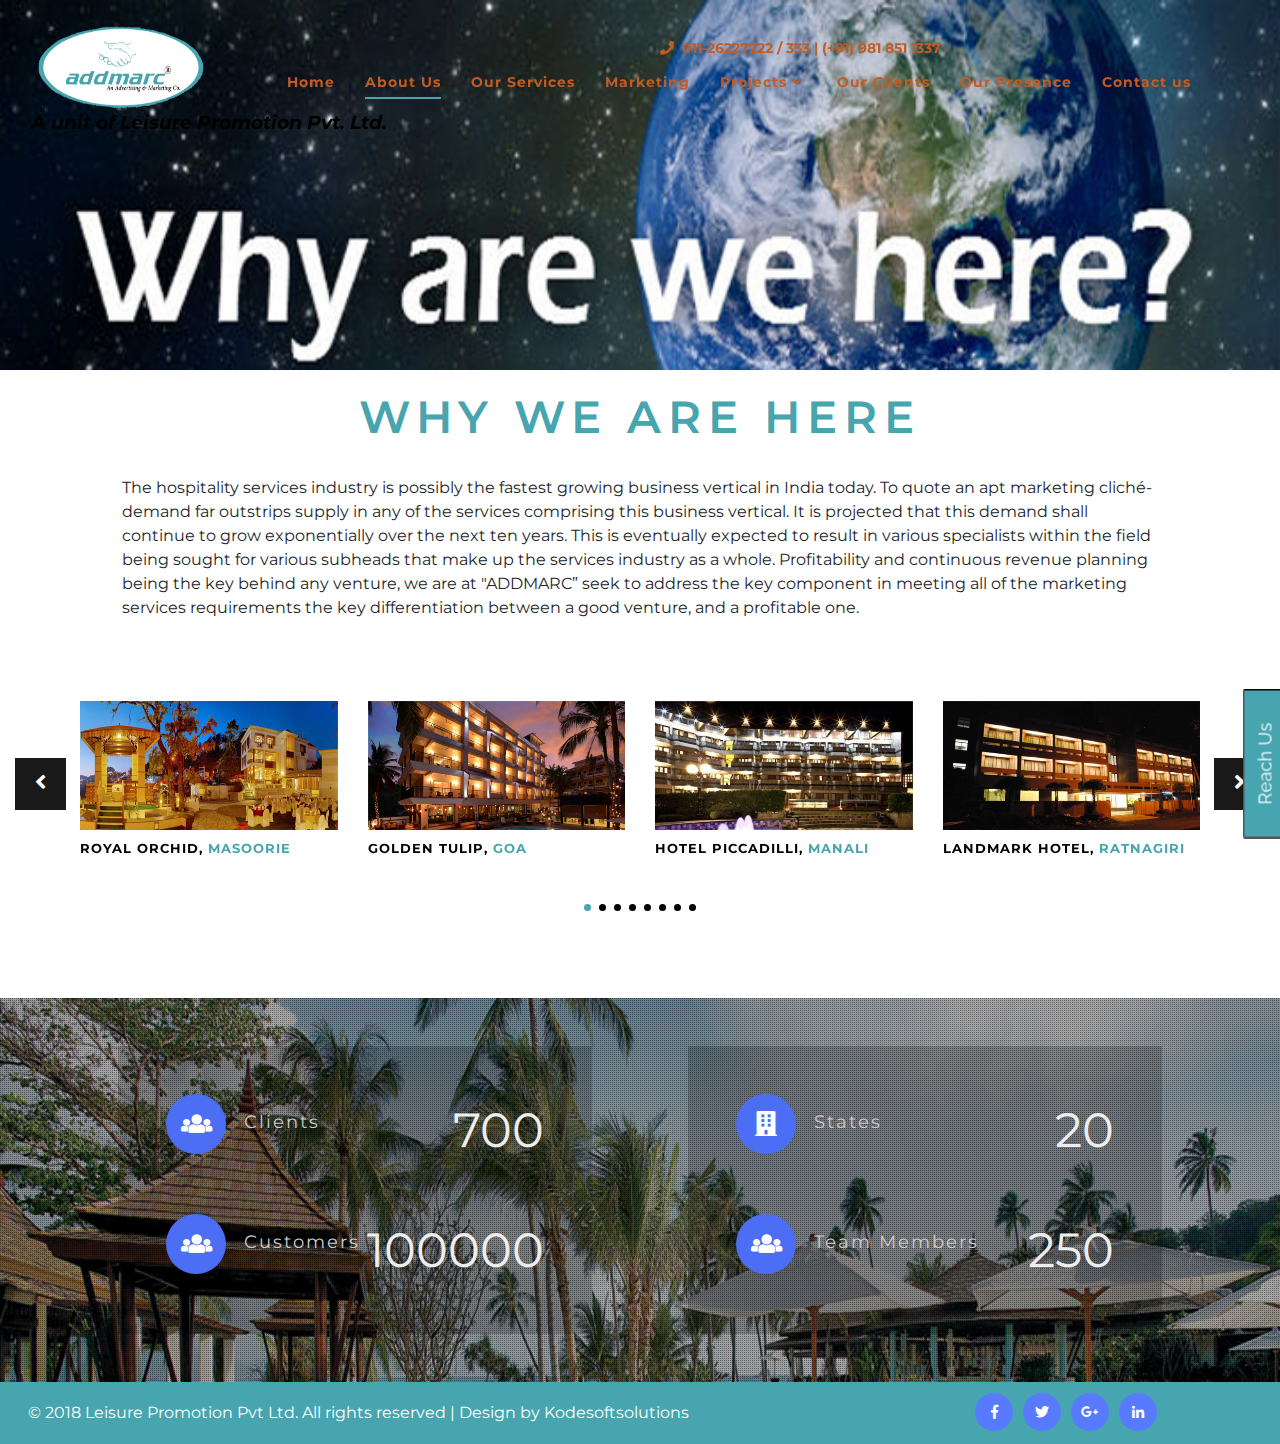
<file: whyarewehere.html>
<!--
	Author: W3layouts
	Author URL: http://w3layouts.com
	License: Creative Commons Attribution 3.0 Unported
	License URL: http://creativecommons.org/licenses/by/3.0/
-->
<!DOCTYPE html>
<html lang="en">
<head>
<title>Addmarc</title>	
	<!-- Meta tag Keywords -->
	<meta name="viewport" content="width=device-width, initial-scale=1">
	<meta charset="utf-8">
	<meta name="keywords" content="Addmarc Addmarc.co A unit of Leisure Promotion Pvt. Ltd." />
	<script>
		addEventListener("load", function () {
			setTimeout(hideURLbar, 0);
		}, false);

		function hideURLbar() {
			window.scrollTo(0, 1);
		}
	</script>
	<!--// Meta tag Keywords -->
    
	<!-- css files -->
	<link rel="stylesheet" href="css/bootstrap.css"> <!-- Bootstrap-Core-CSS -->
    <link href="css/style6.css" rel='stylesheet' type='text/css' />
	<link rel="stylesheet" href="css/style.css" type="text/css" media="all" /> <!-- Style-CSS --> 
	<link rel="stylesheet" href="css/fontawesome-all.css"> <!-- Font-Awesome-Icons-CSS -->
	<!-- Owl Carousel -->
    <link type="text/css" href="css/owl.carousel.css" rel="stylesheet">
     <link type="text/css" href="css/owl.theme.css" rel="stylesheet">
	

	<!-- //css files -->
	
	<!--web font-->
	<link href="//fonts.googleapis.com/css?family=Raleway:100,100i,200,200i,300,300i,400,400i,500,500i,600,600i,700,700i,800,800i,900,900i&amp;subset=latin-ext" rel="stylesheet">
	<link href="https://fonts.googleapis.com/css?family=Montserrat&display=swap" rel="stylesheet">
	<link href="css/demo2.css" rel="stylesheet" />
	<!--//web font-->

</head>

<body>

<!-- header -->
<div id="header-top" class="header-top float-panel" data-top="0" data-scroll="50">
		<div class="row" style="margin-bottom: -60px;padding-bottom: 10px; margin-right: 0px;">
			<div class="col-md-6"></div>
			<div class="col-md-3 text-right pt-2">
				
                        <i class="fas fa-phone" style="color: #c15d24"></i>&nbsp;
                        <span style="color: #c15d24">011-26227222 / 333 | (+91) 981 851 1337</span>
               
			</div>
			<div class="col-md-3" style="margin-left: -50px; z-index: 999;">
				<div class="sharethis-inline-share-buttons text-right"></div>
			</div>
			<!-- <div class="col-md-1"></div> -->
		</div>
		<div class="row" style="    margin-right: 0px;">
			<header>
		
		<div class="clearfix"></div>
		<nav class="navbar navbar-expand-lg navbar-light">
			<div class="logo">
				<!-- <h1> -->
					<!-- <a class="navbar-brand" href="index.html">
						<i class="fab fa-cloudversify"></i> Flex Art</a> -->
						<a href="index.html"><img id="mainLogo" src="images/logo.png" alt="logo">
						<div class="companyName">A unit of Leisure Promotion Pvt. Ltd.</div></a>

				<!-- </h1> -->
			</div>
			
			<button class="navbar-toggler" type="button" data-toggle="collapse" data-target="#navbarSupportedContent" aria-controls="navbarSupportedContent" aria-expanded="false" aria-label="Toggle navigation">
				<span class="navbar-toggler-icon">
					<i class="fas fa-bars"></i>
				</span>

			</button>

			<div class="collapse navbar-collapse" id="navbarSupportedContent">
				<ul class="navbar-nav ml-lg-auto text-center">
					<li class="nav-item">
						<a class="nav-link" href="index.html">Home
							<span class="sr-only">(current)</span>
						</a>
					</li>
					<li class="nav-item active">
						<a class="nav-link" href="about.html">About Us</a>
					</li>
					<li class="nav-item">
						<a class="nav-link" href="services.html">Our Services</a>
					</li>
					<li class="nav-item">
						<a class="nav-link" href="marketing.html">Marketing</a>
					</li>
					<li class="nav-item dropdown">
						<a class="nav-link dropdown-toggle" href="#" id="navbarDropdown" role="button" data-toggle="dropdown" aria-haspopup="true" aria-expanded="false">
							Projects
							<i class="fas fa-angle-down"></i>
						</a>
						<div class="dropdown-menu" aria-labelledby="navbarDropdown">
							<a class="dropdown-item" href="#" title="">Current Projects</a>
							<a class="dropdown-item" href="#" title="">Upcoming Projects</a>
						</div>
					</li>
					<li class="nav-item">
						<a class="nav-link" href="clients.html">Our Clients</a>
					</li>
					<li class="nav-item">
						<a class="nav-link" href="presence.html">Our Presence</a>
					</li>
					<li class="nav-item">
						<a class="nav-link" href="contact.html">Contact us</a>
					</li>
					
					
				</ul>

			</div>
		</nav>
	</header>
		</div>
	
</div>
<!-- header -->


<!-- inner page banner -->
<section class="wawh">
	<div class="page-heading text-center">
		
	</div>
</section>
<!-- //inner page banner -->
<section class="section bg-white pt-40" style="padding-top:20px;">
        <div class="container-fluid">
        	<div class="heading pb-4">
			<h3 class="heading mb-2 text-center"> <span>WHY WE ARE HERE</span>  </h3>
		</div>
            <div class="row">
				<div class="hidden-xs hidden-sm col-lg-1 col-md-1"></div>
                <div class="col-sm-12 col-md-10 col-lg-10 col-xs-12">					
					
                    <div class="mb-10">
							<p style="margin-bottom:0px;">The hospitality services industry is possibly the fastest growing business vertical in India today. To quote an apt marketing cliché-demand far outstrips supply in any of the services comprising this business vertical. It is projected that this demand shall continue to grow exponentially over the next ten years. This is eventually expected to result in various specialists within the field being sought for various subheads that make up the services industry as a whole. Profitability and continuous revenue planning being the key behind any venture, we are at "ADDMARC” seek to address the key component in meeting all of the marketing services requirements the key differentiation between a good venture, and a profitable one.</p>
						</div>
				<div class="hidden-xs hidden-sm col-lg-1 col-md-1"></div>
			</div><!-- /row -->
			
        </div><!-- /container -->
    </section>
    <!-- END / ABOUT -->
    
    <!-- Hotels -->
    <section class="section pt-60 pb-60" style="background:#fff;">
        
        <div class="container-fluid">
			<div class="portfolio-slider">
				<div class="portfolio-item">
					<div class="portfolio-media hover-link">
						<img src="img/c1.jpg" alt="" />
					</div><!-- /hover-link -->
					<h5 class="text-uppercase" style="font-size:13px;">Royal Orchid, <span style="color:#46A5AE !important;">Masoorie</span></h5>
				</div><!-- /portfolio-item -->

				<div class="portfolio-item">
					<div class="portfolio-media hover-link">
						<img src="img/c2.jpg" alt="" />
					</div><!-- /hover-link -->
					<h5 class="text-uppercase" style="font-size:13px;">Golden Tulip,  <span style="color:#46A5AE !important;">Goa</span></h5>
				</div><!-- /portfolio-item -->

				<div class="portfolio-item">
					<div class="portfolio-media hover-link">
						<img src="img/c3.jpg" alt="" />
					</div><!-- /hover-link -->
					<h5 class="text-uppercase" style="font-size:13px;">Hotel Piccadilli,  <span style="color:#46A5AE !important;">Manali</span></h5>
				</div><!-- /portfolio-item -->

				<div class="portfolio-item">
					<div class="portfolio-media hover-link">
						<img src="img/c4.jpg" alt="" />
					</div><!-- /hover-link -->
					<h5 class="text-uppercase" style="font-size:13px;">Landmark Hotel,  <span style="color:#46A5AE !important;">Ratnagiri</span></h5>
				</div><!-- /portfolio-item -->

				<div class="portfolio-item">
					<div class="portfolio-media hover-link">
						<img src="img/c5.jpg" alt="" />
					</div><!-- /hover-link -->
					<h5 class="text-uppercase" style="font-size:13px;">Hotel Surya Palace,  <span style="color:#46A5AE !important;">Vadodra</span></h5>
				</div><!-- /portfolio-item -->

				<div class="portfolio-item">
					<div class="portfolio-media hover-link">
						<img src="img/c6.jpg" alt="" />
					</div><!-- /hover-link -->
					<h5 class="text-uppercase" style="font-size:13px;">Hotel Midtown,  <span style="color:#46A5AE !important;">Hisar</span></h5>
				</div><!-- /portfolio-item -->

				<div class="portfolio-item">
					<div class="portfolio-media hover-link">
						<img src="img/c7.jpg" alt="" />
					</div><!-- /hover-link -->
					<h5 class="text-uppercase" style="font-size:13px;">The Piccadily,  <span style="color:#46A5AE !important;">Lucknow</span></h5>
				</div><!-- /portfolio-item -->
				
				<div class="portfolio-item">
					<div class="portfolio-media hover-link">
						<img src="img/c8.jpg" alt="" />
					</div><!-- /hover-link -->
					<h5 class="text-uppercase" style="font-size:13px;">Surya hotel,  <span style="color:#46A5AE !important;">Varanasi</span></h5>
				</div><!-- /portfolio-item -->
				<div class="portfolio-item">
					<div class="portfolio-media hover-link">
						<img src="img/c9.jpg" alt="" />
					</div><!-- /hover-link -->
					<h5 class="text-uppercase" style="font-size:13px;">Hotel The Perl,  <span style="color:#46A5AE !important;">Chandigarh</span></h5>
				</div><!-- /portfolio-item -->

				<div class="portfolio-item">
					<div class="portfolio-media hover-link">
						<img src="img/c10.jpg" alt="" />
					</div><!-- /hover-link -->
					<h5 class="text-uppercase" style="font-size:13px;">Export Hotel,  <span style="color:#46A5AE !important;">Hyderabad</span></h5>
				</div><!-- /portfolio-item -->

				<div class="portfolio-item">
					<div class="portfolio-media hover-link">
						<img src="img/c11.jpg" alt="" />
					</div><!-- /hover-link -->
					<h5 class="text-uppercase" style="font-size:13px;">Charnock Hotel,  <span style="color:#46A5AE !important;">Burdwan</span></h5>
				</div><!-- /portfolio-item -->

				<div class="portfolio-item">
					<div class="portfolio-media hover-link">
						<img src="img/c12.jpg" alt="" />
					</div><!-- /hover-link -->
					<h5 class="text-uppercase" style="font-size:13px;">President Hotel,  <span style="color:#46A5AE !important;">Mysore</span></h5>
				</div><!-- /portfolio-item -->

				<div class="portfolio-item">
					<div class="portfolio-media hover-link">
						<img src="img/c13.jpg" alt="" />
					</div><!-- /hover-link -->
					<h5 class="text-uppercase" style="font-size:13px;">Hotel Mandakini Ambience,  <span style="color:#46A5AE !important;">Pune</span></h5>
				</div><!-- /portfolio-item -->

				<div class="portfolio-item">
					<div class="portfolio-media hover-link">
						<img src="img/c14.jpg" alt="" />
					</div><!-- /hover-link -->
					<h5 class="text-uppercase" style="font-size:13px;">The Legend Inn,  <span style="color:#46A5AE !important;">Nagpur</span></h5>
				</div><!-- /portfolio-item -->

				<div class="portfolio-item">
					<div class="portfolio-media hover-link">
						<img src="img/c15.jpg" alt="" />
					</div><!-- /hover-link -->
					<h5 class="text-uppercase" style="font-size:13px;">Pearl Hotel,  <span style="color:#46A5AE !important;">Alwar</span></h5>
				</div><!-- /portfolio-item -->
				
				<div class="portfolio-item">
					<div class="portfolio-media hover-link">
						<img src="img/c16.jpg" alt="" />
					</div><!-- /hover-link -->
					<h5 class="text-uppercase" style="font-size:13px;">Hotel Solitaire Grand,  <span style="color:#46A5AE !important;">Sirsa</span></h5>
				</div><!-- /portfolio-item -->
				
				<div class="portfolio-item">
					<div class="portfolio-media hover-link">
						<img src="img/c17.jpg" alt="" />
					</div><!-- /hover-link -->
					<h5 class="text-uppercase" style="font-size:13px;">Narayan Niwas,  <span style="color:#46A5AE !important;">Jaisalmer</span></h5>
				</div><!-- /portfolio-item -->

				<div class="portfolio-item">
					<div class="portfolio-media hover-link">
						<img src="img/c18.jpg" alt="" />
					</div><!-- /hover-link -->
					<h5 class="text-uppercase" style="font-size:13px;">Indraprastha Resort,  <span style="color:#46A5AE !important;">Dalhousi</span></h5>
				</div><!-- /portfolio-item -->

				<div class="portfolio-item">
					<div class="portfolio-media hover-link">
						<img src="img/c19.jpg" alt="" />
					</div><!-- /hover-link -->
					<h5 class="text-uppercase" style="font-size:13px;">Ilbert Manor Resort,  <span style="color:#46A5AE !important;">Mussoorie</span></h5>
				</div><!-- /portfolio-item -->

				<div class="portfolio-item">
					<div class="portfolio-media hover-link">
						<img src="img/c20.jpg" alt="" />
					</div><!-- /hover-link -->
					<h5 class="text-uppercase" style="font-size:13px;">Hotel Prime Presidency,  <span style="color:#46A5AE !important;">Sri Ganganagar</span></h5>
				</div><!-- /portfolio-item -->

				<div class="portfolio-item">
					<div class="portfolio-media hover-link">
						<img src="img/c21.jpg" alt="" />
					</div><!-- /hover-link -->
					<h5 class="text-uppercase" style="font-size:13px;">Lal Maha Palace,  <span style="color:#46A5AE !important;">Jaipur</span></h5>
				</div><!-- /portfolio-item -->

				<div class="portfolio-item">
					<div class="portfolio-media hover-link">
						<img src="img/c22.jpg" alt="" />
					</div><!-- /hover-link -->
					<h5 class="text-uppercase" style="font-size:13px;">Hotel Park Century,  <span style="color:#46A5AE !important;">Hisar</span></h5>
				</div><!-- /portfolio-item -->

				<div class="portfolio-item">
					<div class="portfolio-media hover-link">
						<img src="img/c23.jpg" alt="" />
					</div><!-- /hover-link -->
					<h5 class="text-uppercase" style="font-size:13px;">Excellency Hotel,  <span style="color:#46A5AE !important;">Bhubneshwar</span></h5>
				</div><!-- /portfolio-item -->
				
				<div class="portfolio-item">
					<div class="portfolio-media hover-link">
						<img src="img/c24.jpg" alt="" />
					</div><!-- /hover-link -->
					<h5 class="text-uppercase" style="font-size:13px;">Hotel B K Castles,  <span style="color:#46A5AE !important;">Jabalpur</span></h5>
				</div><!-- /portfolio-item -->
				
				<div class="portfolio-item">
					<div class="portfolio-media hover-link">
						<img src="img/c25.jpg" alt="" />
					</div><!-- /hover-link -->
					<h5 class="text-uppercase" style="font-size:13px;">Bahia Resort,  <span style="color:#46A5AE !important;">Bhatinda</span></h5>
				</div><!-- /portfolio-item -->

				<div class="portfolio-item">
					<div class="portfolio-media hover-link">
						<img src="img/c26.jpg" alt="" />
					</div><!-- /hover-link -->
					<h5 class="text-uppercase" style="font-size:13px;">Hotel Mandakini Royal,  <span style="color:#46A5AE !important;">Kanpur</span></h5>
				</div><!-- /portfolio-item -->

				<div class="portfolio-item">
					<div class="portfolio-media hover-link">
						<img src="img/c27.jpg" alt="" />
					</div><!-- /hover-link -->
					<h5 class="text-uppercase" style="font-size:13px;">Hotel Venice,  <span style="color:#46A5AE !important;">Pathankot</span></h5>
				</div><!-- /portfolio-item -->

				<div class="portfolio-item">
					<div class="portfolio-media hover-link">
						<img src="img/c28.jpg" alt="" />
					</div><!-- /hover-link -->
					<h5 class="text-uppercase" style="font-size:13px;">Ritz Plaza,  <span style="color:#46A5AE !important;">Amritsar</span></h5>
				</div><!-- /portfolio-item -->

				<div class="portfolio-item">
					<div class="portfolio-media hover-link">
						<img src="img/c29.jpg" alt="" />
					</div><!-- /hover-link -->
					<h5 class="text-uppercase" style="font-size:13px;">House of MG,  <span style="color:#46A5AE !important;">Ahmedabad</span></h5>
				</div><!-- /portfolio-item -->
				
				<div class="portfolio-item">
					<div class="portfolio-media hover-link">
						<img src="img/c30.jpg" alt="" />
					</div><!-- /hover-link -->
					<h5 class="text-uppercase" style="font-size:13px;">Florence Hotel,  <span style="color:#46A5AE !important;">Raipur</span></h5>
				</div><!-- /portfolio-item -->
				<div class="portfolio-item">
					<div class="portfolio-media hover-link">
						<img src="img/c31.jpg" alt="" />
					</div><!-- /hover-link -->
					<h5 class="text-uppercase" style="font-size:13px;">Hotel Imperial Executive,  <span style="color:#46A5AE !important;">Ludhiana</span></h5>
				</div><!-- /portfolio-item -->

				<div class="portfolio-item">
					<div class="portfolio-media hover-link">
						<img src="img/c32.jpg" alt="" />
					</div><!-- /hover-link -->
					<h5 class="text-uppercase" style="font-size:13px;">Hotel Yuvraj,  <span style="color:#46A5AE !important;">Vadodra</span></h5>
				</div><!-- /portfolio-item -->
				
			</div><!-- /portfolio-slider -->
			
		</div><!-- /container -->
	</section>
    <!-- END / Hotels -->

<!-- welcome bottom -->
<section class="Welcome-bottom">
	<div class="bs-slider-overlay">
		<div class="container">
			<div class="welcome-bottom-grids row">
				
				<!-- Counter -->
				<div class="col-lg-6 p-sm-5 p-4 welcome_left Features-bottom">
					<div class="layer p-sm-5 p-4 welcome_left_inner agile-info">
							<div class="agileits_w3layouts_about_counter_left w3-agile-grid">
								<div class="countericon">
									<span class="fas fa-users" aria-hidden="true"></span>
									<h3>Clients</h3>
								</div>
								<div class="counterinfo agile-info">
									<p class="counter">700</p> 
								</div>
								<div class="clearfix"> </div>
							</div>
							<div class="mt-sm-5 mt-3 agileits_w3layouts_about_counter_left w3-agile-grid">
								<div class="countericon">
									<span class="fas fa-users" aria-hidden="true"></span>
									<h3>Customers</h3>
								</div>
								<div class="counterinfo agile-info">
									<p class="counter">100000</p> 
								</div>
								<div class="clearfix"> </div>
							</div>
						</div>
				</div>
				<!-- //Counter -->
				<div class="col-lg-6 p-sm-5 p-4 welcome_left Features-bottom">
					<div class="layer p-sm-5 p-4 welcome_left_inner agile-info">
							<div class="agileits_w3layouts_about_counter_left w3-agile-grid">
								<div class="countericon">
									<span class="fas fa-building" aria-hidden="true"></span>
									<h3>States</h3>
								</div>
								<div class="counterinfo agile-info">
									<p class="counter">20</p>
								</div>
								<div class="clearfix"> </div>
							</div>
							<div class="mt-sm-5 mt-3 agileits_w3layouts_about_counter_left w3-agile-grid">
								<div class="countericon">
									<span class="fas fa-users" aria-hidden="true"></span>
									<h3>Team Members</h3>
								</div>
								<div class="counterinfo agile-info">
									<p class="counter">250</p>
								</div>
								<div class="clearfix"> </div>
							</div>
						</div>
				</div>
			</div>	
		</div>	
	</div>	
</section>
<!-- //welcome bottom -->
<!-- copyright -->
<div class="fotter" style="background-color: #46A5AE">
	<div class="container-fluid">
		<div class="row">
	<div class="col-md-9">
		<div class="cpy-right" >
	<span class="text-white">© 2018 Leisure Promotion Pvt Ltd. All rights reserved | Design by
		<a href="http://www.kodesoftsolutions.com" class="text-white"> Kodesoftsolutions</a>
	</span>
</div>
	 </div>
	<div class="col-md-3 footerv2-w3ls mt-lg-0">
		
					
						<ul class="social-iconsv2 agileinfo ">
					<li>
						<a href="https://www.facebook.com/ADDMARCADVERTISING?ref=bookmarks">
							<i class="fab fa-facebook-f"></i>
						</a>
					</li>
					<li>
						<a href="https://twitter.com/LeisurePromotio">
							
							<i class="fab fa-twitter"></i>
						</a>
					</li>
					<li>
						<a href="https://plus.google.com/114557283295273837544">
						
							<i class="fab fa-google-plus-g"></i>
						</a>
					</li>
					<li>
						<a href="https://www.linkedin.com/in/addmarc-a-unit-of-leisure-promotion-pvt-ltd-37416015b/">
							<i class="fab fa-linkedin-in"></i>
						</a>
					</li>
				</ul>
			
				
	</div>
	</div>
</div>
</div> 
<!--model-forms-->
    <!--/Login-->
    <div class="modal fade" id="exampleModalCenter" tabindex="-1" role="dialog" aria-hidden="true">
        <div class="modal-dialog modal-dialog-centered" role="document">
            <div class="modal-content">
                <div class="modal-header text-center">
                    <button type="button" class="close" data-dismiss="modal" aria-label="Close">
                        <span aria-hidden="true">&times;</span>
                    </button>
                </div>
                <div class="modal-body">

                    <div class="login px-4 mx-auto mw-100">
                        <h5 class="text-center mb-4">Login Now</h5>
                        <form action="#" method="post">
                            <div class="form-group">
                                <label class="mb-2">Email address</label>
                                <input type="email" class="form-control" id="exampleInputEmail1" aria-describedby="emailHelp" placeholder="" required="">
                                <small id="emailHelp" class="form-text text-muted">We'll never share your email with anyone else.</small>
                            </div>
                            <div class="form-group">
                                <label class="mb-2">Password</label>
                                <input type="password" class="form-control" id="exampleInputPassword1" placeholder="" required="">
                            </div>
                            <div class="form-check mb-2">
                                <input type="checkbox" class="form-check-input" id="exampleCheck1">
                                <label class="form-check-label" for="exampleCheck1">Check me out</label>
                            </div>
                            <button type="submit" class="btn btn-primary submit mb-4">Sign In</button>
                            <p class="text-center pb-4">
                                <a href="#" data-toggle="modal2" data-target="#exampleModalCenter"> Don't have an account?</a>
                            </p>
                        </form>
                    </div>
                </div>

            </div>
        </div>
    </div>
    <!--//Login-->
    <!--/Reach us-->
    <div class="modal fade" id="exampleModalCenter2" tabindex="-1" role="dialog" aria-hidden="true">
        <div class="modal-dialog modal-dialog-centered" role="document">
            <div class="modal-content">
                <div class="modal-header text-center">
                    <button type="button" class="close" data-dismiss="modal" aria-label="Close">
                        <span aria-hidden="true">&times;</span>
                    </button>
                </div>
                <div class="modal-body">
                    <div class="login px-4 mx-auto mw-100">
                        <h5 class="text-center mb-4">REACH US</h5>
                        <form action="thank.php" id="form" method="post" name="form">
                            <div class="form-group">
                                <label>Name</label>

                                <input type="text" class="form-control" id="validationDefault01" placeholder="" required="">
                            </div>
                            <div class="form-group">
                                <label>Email</label>
                                <input type="text" class="form-control" id="validationDefault02" placeholder="" required="">
                            </div>
                            <div class="form-group">
                                <label>Contact No.</label>
                                <input type="text" class="form-control" id="validationDefault02" placeholder="" required="">
                            </div>
                            <div class="form-group">
                                <label>Message</label>
                                <textarea type="text" class="form-control" id="validationDefault02" placeholder="" required=""></textarea> 
                            </div>
                            <button type="submit" class="btn btn-primary submit mb-4">Submit</button>
                        </form>

                    </div>
                </div>

            </div>
        </div>
    </div>
    <!--//Reach us-->
<button class="my_button" id="popup" data-toggle="modal" data-target="#exampleModalCenter2">Reach Us</button>

	<!-- js -->
	<script src="js/jquery-2.1.4.min.js"></script>
	<script src="js/bootstrap.js"></script> <!-- Necessary-JavaScript-File-For-Bootstrap --> 
	<!-- //js -->
	
    <script src="js/modernizr-2.6.2.min.js"></script>

	 <!--search jQuery-->
    <script src="js/classie-search.js"></script>
    <script src="js/demo1-search.js"></script>
    <!--//search jQuery-->

    <script>
        $(document).ready(function() {
            $(".dropdown").hover(
                function() {
                    $('.dropdown-menu', this).stop(true, true).slideDown("fast");
                    $(this).toggleClass('open');
                },
                function() {
                    $('.dropdown-menu', this).stop(true, true).slideUp("fast");
                    $(this).toggleClass('open');
                }
            );
        });
    </script>
    <!-- //dropdown nav -->


	<!-- start-smoth-scrolling -->
	<script src="js/SmoothScroll.min.js"></script>
	<script src="js/move-top.js"></script>
	<script src="js/easing.js"></script>
	<script>
		jQuery(document).ready(function($) {
			$(".scroll").click(function(event){		
				event.preventDefault();
				$('html,body').animate({scrollTop:$(this.hash).offset().top},1000);
			});
		});
	</script>
	<!-- here stars scrolling icon -->
	<script>
		$(document).ready(function() {
			/*
				var defaults = {
				containerID: 'toTop', // fading element id
				containerHoverID: 'toTopHover', // fading element hover id
				scrollSpeed: 1200,
				easingType: 'linear' 
				};
			*/
								
			$().UItoTop({ easingType: 'easeOutQuart' });
								
			});

		$(window).scroll(function() {
		    if($(this).scrollTop()>5) {
		        $("#header-top").css("background", "rgb(70, 165, 174)");
		        
		        // $(".companyName").css("color", "black");
		    } else {
		        $("#header-top").css("background", "none");
		        // $(".companyName").css("color", "rgb(70, 165, 174)");
		    }
		});
	</script>
	<!-- //here ends scrolling icon -->
	<!-- start-smoth-scrolling -->
	<script type="text/javascript" src="https://platform-api.sharethis.com/js/sharethis.js#property=5d28c1aa35a1b20012696bc0&product=sticky-share-buttons"></script>
	 <script src="js/float-panel.js"></script>
	 <!-- Owl Carousel -->
    <script type="text/javascript" src="js/owl.carousel.min.js"></script>
    <script type="text/javascript" src="js/scripts.js"></script>


</body>
</html>
</file>
<file: css/minimal-slider.css>
/*!
 * Simple and clean slider v1.0 (https://hodalog.com)
 * Copyright 2018 Hodaka Sakamoto
 * Licensed under MIT (https://gitlab.com/hodanov/simple-and-clean-slider/tree/master/LICENSE.md)
 */

/* -----Container----- */

@media screen and (max-width: 767px) {

    .container {
        width: 95%;
    }
}

/* -----Slider----- */

.slide-window {
    width: 100%;
    position: relative;
    overflow: hidden;
}

.slide-window .slide-wrapper {
    position: relative;
    left: 0;
    display: flex;
    -webkit-transition: right 0.5s;
    transition: right 0.5s;
    -webkit-transition: left 0.5s;
    transition: left 0.5s;
}

.slide-window .slide-wrapper .slide {
    position: relative;
    width: 100%;
}

.slide-window .slide-wrapper .slide:before {
    content: "";
    display: block;
    padding-top: 41.17%;
}

.slide-window .slide-wrapper .slide .slide-image {
    background-size: cover;
    background-position: 50% 50%;
    overflow: hidden;
    position: absolute;
    top: 0;
    left: 0;
    bottom: 0;
    right: 0;
}

.slide-window .slide-wrapper .slide .slide-caption {
    position: absolute;
    bottom: 22%;
    left: 25%;
    width: 50%;
    color: #fff;
    /*background: rgba(0, 0, 0, 0.1); */
    padding: 3em 3em;
}


@media screen and (max-width: 767px) {

}

.slide-window:hover .slide-control-left {
    left: 1%;
    opacity: 1;
}

.slide-window:hover .slide-control-right {
    right: 1%;
    opacity: 1;
}

.slide-control-left {
    position: absolute;
    margin: auto;
    top: 0;
    bottom: 0;
    width: 40px;
    height: 40px;
    border-radius: 50%;
    border: 2px solid #fff;
    color: #fff;
    cursor: pointer;
    opacity: 0;
    -webkit-transition: all 0.3s;
    transition: all 0.3s;
    left: 10%;
    right: auto;
}

.slide-control-left .slide-control-line {
    position: absolute;
    top: 50%;
    width: 2px;
    height: 14px;
    -webkit-transform-origin: 50% 0;
    transform-origin: 50% 0;
    left: 12px;
    -webkit-transform: rotate(-45deg);
    transform: rotate(-45deg);
}

.slide-control-left .slide-control-line:nth-child(2) {
    -webkit-transform: translateY(1px) rotate(-135deg);
    transform: translateY(1px) rotate(-135deg);
}

.slide-control-left .slide-control-line:after {
    content: "";
    position: absolute;
    left: 0;
    top: 0;
    width: 100%;
    height: 100%;
    background-color: #fff;
    -webkit-transition: background-color 0.3s;
    transition: background-color 0.3s;
}

.slide-control-left:hover {
    background-color: #fff;
}

.slide-control-left:hover .slide-control-line:after {
    background-color: #aaa;
}

.slide-control-left .rotate-left-top:after {
    animation: arrowLineRotation 0.49s;
}

.slide-control-left .rotate-left-down:after {
    animation: arrowLineRotationRev 0.49s;
}

@media screen and (max-width: 767px) {

    .slide-control-left {
        height: 30px;
        width: 30px;
        opacity: 1;
    }

    .slide-control-left .slide-control-line {
        left: 9px;
        height: 10px;
    }
}

@media screen and (max-width: 1023px) {

    .slide-control-left {
        opacity: 1;
        left: 1%;
    }
}

.slide-control-right {
    position: absolute;
    margin: auto;
    top: 0;
    bottom: 0;
    width: 40px;
    height: 40px;
    border-radius: 50%;
    border: 2px solid #fff;
    color: #fff;
    cursor: pointer;
    opacity: 0;
    -webkit-transition: all 0.3s;
    transition: all 0.3s;
    right: 10%;
    left: auto;
}

.slide-control-right .slide-control-line {
    position: absolute;
    top: 50%;
    width: 2px;
    height: 14px;
    -webkit-transform-origin: 50% 0;
    transform-origin: 50% 0;
    right: 12px;
    -webkit-transform: rotate(45deg);
    transform: rotate(45deg);
}

.slide-control-right .slide-control-line:nth-child(2) {
    -webkit-transform: translateY(1px) rotate(135deg);
    transform: translateY(1px) rotate(135deg);
}

.slide-control-right .slide-control-line:after {
    content: "";
    position: absolute;
    left: 0;
    top: 0;
    width: 100%;
    height: 100%;
    background-color: #fff;
    -webkit-transition: background-color 0.3s;
    transition: background-color 0.3s;
}

.slide-control-right:hover {
    background-color: #fff;
}

.slide-control-right:hover .slide-control-line:after {
    background-color: #aaa;
}

.slide-control-right .rotate-right-down:after {
    animation: arrowLineRotation 0.49s;
}

.slide-control-right .rotate-right-top:after {
    animation: arrowLineRotationRev 0.49s;
}

@media screen and (max-width: 767px) {

    .slide-control-right {
        height: 30px;
        width: 30px;
        opacity: 1;
    }

    .slide-control-right .slide-control-line {
        right: 9px;
        height: 10px;
    }
}

@media screen and (max-width: 1023px) {

    .slide-control-right {
        opacity: 1;
        right: 1%;
    }
}

@keyframes arrowLineRotation {
    to {
        transform: rotate(180deg);
    }
}

@keyframes arrowLineRotationRev {
    to {
        transform: rotate(-180deg);
    }
}

.slide-control-btn ul {
    position: absolute;
    padding: 0;
    bottom: 10%;
    width: 100%;
    display: flex;
    justify-content: left;
    left: 15%;
    display: none;

}

.slide-control-btn ul li {
    margin: 0 5px;
    list-style: none;
}

.slide-control-btn ul li a {
    display: block;
    width: 15px;
    height: 15px;
    border-radius: 50%;
    border: 1px solid #fff;
    cursor: pointer;
    -webkit-transition: all 0.2s;
    transition: all 0.2s;
}

.slide-control-btn ul li a.active,
.slide-control-btn ul li a:hover {
    background-color: #fff;
}

@media screen and (max-width:1080px) {

}

@media screen and (max-width:1050px) {
    .slide-window .slide-wrapper .slide .slide-caption {
        position: absolute;
        bottom: 30%;
        left: 20%;
        width: 58%;
        padding: 3em 1em;
    }
}
@media screen and (max-width:1024px) {
}
@media screen and (max-width:991px) {

.slide-window .slide-wrapper .slide .slide-caption {
    bottom: 27%;
}
}
@media screen and (max-width:800px) {
   
}

@media screen and (max-width: 768px) {

}
@media screen and (max-width: 767px) {

    .slide-control-btn ul {
        margin: .5rem 0;
    }

    .slide-control-btn ul li a {
        width: 10px;
        height: 10px;
    }

}
@media screen and (max-width:667px) {
 .slide-window .slide-wrapper .slide .slide-caption {
    position: absolute;
    bottom: 26%;
    left:15%;
    width: 70%;
    padding: 2em 1em;
}
}
@media screen and (max-width:600px) {
    
}
@media screen and (max-width:480px) {

}
@media screen and (max-width:414px) {
    
    .slide-window .slide-wrapper .slide .slide-caption {
        position: absolute;
        left: 17%;
        width: 66%;
        padding: 1.5em 0em;
    }
}
@media screen and (max-width:375px) {
    
	.slide-control-right {
    opacity: 1;
    right: 2%;
}
.slide-window .slide-wrapper .slide .slide-caption {
    bottom: 21%;
}
}
/*# sourceMappingURL=style.css.map */
</file>
<file: css/style6.css>
.mobile-nav-button {
    position: absolute;
    right:55px;
    top: 0px;
    z-index: 9;
}
/* Overlay style */
.overlay {
	position: fixed;
    width: 100%;
    height: 100%;
    top: 0;
    left: 0;
	background: rgba(12, 12, 12, 0.98);
    z-index: 99;
}

/* Overlay closing cross */
.overlay .overlay-close {
    width: 40px;
    height: 40px;
    position: absolute;
    right: 50px;
    top: 50px;
    overflow: hidden;
    background: none;
    color: #fff;
    border: 2px solid #7a7f7f;
    cursor: pointer;
}

/* Menu style */
.overlay form {
	text-align: center;
	position: relative;
	top: 50%;
	height:auto;
	-webkit-transform: translateY(-50%);
	transform: translateY(-50%);
}
button#trigger-overlay {
    outline: none;
    border: none;
    background: none;
    text-align: center;
    color: #ffffff;
    font-size: 1.2em;
    cursor: pointer;
}

.search form input[type="search"] {
    width: 100%;
    padding: 1em 1.5em;
    font-size: 17px;
    color: #fff;
    outline: none;
    background: none;
    -webkit-appearance: none;
    border: 2px solid #fff;
    -webkit-appearance: none;
	letter-spacing: 4px;
	border-radius:0;
}
.search button.btn.btn-primary.submit{
	color: #fff;
	font-size: 15px;
	font-weight: 600;
	text-transform: uppercase;
	outline: none;
	letter-spacing: 2px;
	padding: 0.9em 3em;
	border: none;
	cursor: pointer;
	transition: 0.5s all;
	-webkit-transition: 0.5s all;
	-moz-transition: 0.5s all;
	-webkit-appearance: none;
	background: #4c6ef5;
	border-radius:0;
}
/* Menu style *
.overlay ul {
	list-style: none;
	padding: 0;
	margin: 0 auto;
	display: inline-block;
	height: 100%;
	position: relative;
}

.overlay ul li {
	display: block;
	height: 20%;
	height: calc(100% / 5);
	min-height: 54px;
	-webkit-backface-visibility: hidden;
	backface-visibility: hidden;
}

.overlay ul li a {
	font-size: 54px;
	font-weight: 300;
	display: block;
	color: #fff;
	-webkit-transition: color 0.2s;
	transition: color 0.2s;
}

.overlay ul li a:hover,
.overlay ul li a:focus {
	color: #f0f0f0;
}

/* Effects */
.overlay-door {
	visibility: hidden;
	width: 0;
	left:49.99%;
	-webkit-transform: translateX(-50%);
	transform: translateX(-50%);
	-webkit-transition: width 0.5s 0.3s, visibility 0s 0.8s;
	transition: width 0.5s 0.3s, visibility 0s 0.8s;
}

.overlay-door.open {
	visibility: visible;
	width: 100%;
	-webkit-transition: width 0.5s;
	transition: width 0.5s;
}

.overlay-door form {
	position: absolute;
	left: 50%;
	-webkit-transform: translateY(-50%) translateX(-50%);
	transform: translateY(-50%) translateX(-50%);
	width: 45%;
}

.overlay-door form,
.overlay-door .overlay-close {
	opacity: 0;
	-webkit-transition: opacity 0.3s 0.5s;
	transition: opacity 0.3s 0.5s;
}

.overlay-door.open form,
.overlay-door.open .overlay-close {
	opacity: 1;
	-webkit-transition-delay: 0.5s;
	transition-delay: 0.5s;
}

.overlay-door.close form,
.overlay-door.close .overlay-close {
	-webkit-transition-delay: 0s;
	transition-delay: 0s;
}

@media screen and (max-height: 30.5em) {
	.overlay form {
		font-size: 34px;
	}
	.overlay ul li {
		min-height: 34px;
	}
}
@media(max-width:767px) {
	
}
@media(max-width:600px) {
	.overlay-door form {
		width: 90%;
	}
	.search button.btn.btn-primary.submit {
		letter-spacing: 2px;
		padding: 0.9em 2em;
	}
}
@media(max-width:384px) {
	.overlay-door form {
		width: 90%;
	}
	.search button.btn.btn-primary.submit {
		letter-spacing: 2px;
		padding: 0.9em 2em;
	}
}
@media(max-width:375px) {
	
}
</file>
<file: css/style.css>
/*--
Author: W3layouts
Author URL: http://w3layouts.com
License: Creative Commons Attribution 3.0 Unported
License URL: http://creativecommons.org/licenses/by/3.0/
--*/
body{
	padding:0;
	margin:0;
	background:#fff;
	position:relative;
	font-family: 'Montserrat', sans-serif;
}
body a{
    transition:0.5s all;
	-webkit-transition:0.5s all;
	-moz-transition:0.5s all;
	-o-transition:0.5s all;
	-ms-transition:0.5s all;
}
a:hover{
	text-decoration:none;
}
input[type="button"],input[type="submit"],.contact-form input[type="submit"]{
	transition:0.5s all;
	-webkit-transition:0.5s all;
	-moz-transition:0.5s all;
	-o-transition:0.5s all;
	-ms-transition:0.5s all;
}
h1,h2,h3,h4,h5,h6{
	margin:0;	
}	
p{
	margin:0;
}
ul{
	margin:0;
	padding:0;
}
label{
	margin:0;
}
img{
	width:100%;
}


/*--/header --*/
.header-top {
    /*background: #00000047;*/
    position: absolute;
    color: #ffffff;
    width: 100%;
    z-index: 9;
    padding: .5em 0;
    font-weight: 700;
    font-family: 'Montserrat';
    font-size: 14px;
}
/*--/navbar--*/

.navbar {
    padding: 0.5em 2em;
}

a.navbar-brand {
    font-size: 1em;
    text-shadow: 0 1px 2px rgba(0, 0, 0, 0.37);
    color: #fff;
}

.navbar-light .navbar-brand {
    color: #fff;
    font-weight: 600;
    letter-spacing: 1px;
}
.navbar-light .navbar-brand:hover, .navbar-light .navbar-brand:focus {
    color: #fff;
}
.logo i {
    color: #4c6ef5;
    text-shadow: none;
}

li.nav-item {
    margin: 0 15px;
}

.navbar-light .navbar-nav .nav-link {
    padding: 0.3em 0em;
    /*color: #fff;*/
    color: #c15d24;
    background: transparent;
    letter-spacing: 1px;
}

.navbar-light .navbar-nav .show > .nav-link,
.navbar-light .navbar-nav .active > .nav-link,
.navbar-light .navbar-nav .nav-link.show,
.navbar-light .navbar-nav .nav-link.active,
.navbar-light .navbar-nav .nav-link:hover,
.navbar-light .navbar-nav .nav-link:focus {
    background: transparent;
    /*color: #fff;*/
    color: #c15d24;
}

.dropdown-item {
    padding: 0.5em 1.5rem;
    margin: 0;
}

.dropdown-menu {
    margin: 0;
    padding: 0;
}

/*---*/

/*---*/

.dropdown-toggle::after {
    width: 0;
    height: 0;
    margin-left: 0;
    content: "";
    border-top: 0.3em solid;
    border-right: 0.3em solid transparent;
    border: 0px;
}

li.nav-item.active,li.nav-item:hover {
    border-bottom: 2px solid #46A5AE;
}

.dropdown-item:hover,
.dropdown-item:focus {
    color: #4c6ef5;
    text-decoration: none;
    background-color: #f0f0f1;
}

/*-- //header --*/
.top-head {
    width: 40%;
     padding-top: 1em;
}

.top-head span {
    color: #ffff;
    letter-spacing: 4px;
}

.top-head a {
    color: #ffff;
    letter-spacing: 2px;
}

/*--model-forms--*/

.modal-header {
    border: none;
     padding-bottom: 0;
}

.login h5 {
    font-size: 2em;
    color: #333;
}

.login button.btn.btn-primary.submit {
    background: #1e1f1f;
    padding: 0.5em 2em;
    letter-spacing: 1px;
    border: none;
}

.login button.btn.btn-primary.submit:hover {
    background: #46A5AE;
}

.login a {
    color: #97989a;
}

.login label {
    font-weight: 400;
    color: #5a5757;
    font-size: 1em;
    letter-spacing: 1px;
}

/*--//model-forms--*/

/*-- modal --*/
.modal-body {
    font-size: 15px;
    line-height: 28px;
    color: #2a2a2a;
}
.modal-title {
    font-size: 28px !important;
     font-weight: 700;
    padding: 0 !important;
    letter-spacing: 2px;
    color: #333;
}
.modal-title span{
    color: #dc3545;
}
.modal-title i{
     color: #4c6ef5;
    text-shadow: none;
}
/*-- //modal --*/

/*--/banner-info--*/

.slide {
    background: url(../images/bg11.jpg) no-repeat center;
    background-size: cover;
    -webkit-background-size: cover;
    -moz-background-size: cover;
    -o-background-size: cover;
    -ms-background-size: cover;
    height: 49vw;
}

.slide2 {
    background: url(../images/bg1.jpg) no-repeat center;
    background-size: cover;
    -webkit-background-size: cover;
    -moz-background-size: cover;
    -o-background-size: cover;
    -ms-background-size: cover;
    height: 49vw;
}

.slide3 {
    background: url(../images/bg2.jpg) no-repeat center;
    background-size: cover;
    -webkit-background-size: cover;
    -moz-background-size: cover;
    -o-background-size: cover;
    -ms-background-size: cover;
    height: 49vw;
}

.slide4 {
    background: url(../images/bg3.jpg) no-repeat center;
    background-size: cover;
    -webkit-background-size: cover;
    -moz-background-size: cover;
    -o-background-size: cover;
    -ms-background-size: cover;
    height: 49vw;
}

.slide5 {
    background: url(../images/bg4.jpg) no-repeat center;
    background-size: cover;
    -webkit-background-size: cover;
    -moz-background-size: cover;
    -o-background-size: cover;
    -ms-background-size: cover;
    height: 49vw;
}

.slide6 {
    background: url(../images/bg5.jpg) no-repeat center;
    background-size: cover;
    -webkit-background-size: cover;
    -moz-background-size: cover;
    -o-background-size: cover;
    -ms-background-size: cover;
    height: 49vw;
}
.slide-caption h2,.slide-caption h3 {
    font-size: 4em;
    letter-spacing: 10px;
     text-shadow: 0 1px 2px rgba(0, 0, 0, .6);
}
.slide-caption p {
    font-size: 16px;
    letter-spacing: 1px;
    line-height: 33px;
}
/*--//banner-info--*/

/*--  welcome --*/
.welcome-grids p {
    margin: 0;
    color: #666;
    line-height: 28px;
     letter-spacing: .5px;
}
.welcome-grids h3 {
    font-size: 30px;
    text-transform: uppercase;
    color: #202020;
	font-weight:600;
    letter-spacing: 2px;
    line-height: 42px;
}
.read a {
    background: #46A5AE;
    color: #fff;
    padding: 12px 60px 12px 30px;
    display: inline-block;
    letter-spacing: 1px;
    border-radius: 35px;
    font-weight: 300;
}
.read {
    position: relative;
    display: inline-block;
}
.read .btn {
    position: absolute;
    right: 1px;
    top: 1px;
    color: #4c6ef5;
    border: none;
    outline: none;
    text-align: center;
    text-decoration: none;
    background: #fff;
    border-radius: 50%;
    -webkit-transition: 0.5s all;
    -moz-transition: 0.5s all;
    -o-transition: 0.5s all;
    -ms-transition: 0.5s all;
    transition: 0.5s all;
    float: right;
    width: 46px;
    height: 46px;
    line-height: 35px;
    cursor: pointer;
}

/*-- // welcome --*/

/*--  welcome bottom --*/

.Welcome-bottom {
    background: url(../images/b.jpg) no-repeat 0px 0px;
    background-size: cover;
}
.welcome_left {
    background: rgba(0, 0, 0, 0.00);
}
.welcome_left_inner {
    background: rgba(0, 0, 0, 0.2);
}
.welcome-image img {
    border-radius: 5px;
}
.agileits_w3layouts_about_counter_left span {
    font-size: 25px;
    width: 60px;
    height: 60px;
    line-height: 60px;
     background: #4c6ef5;
	 color: #fff;
    border-radius: 50%;
    text-align: center;
    float: left;
	transition: 0.5s all;
	-webkit-transition: 0.5s all;
	-moz-transition: 0.5s all;
	-ms-transition: 0.5s all;
	-o-transition: 0.5s all;
}
.agileits_w3layouts_about_counter_left span:hover {
    background: #ff4f81;
	transition: 0.5s all;
	-webkit-transition: 0.5s all;
	-moz-transition: 0.5s all;
	-ms-transition: 0.5s all;
	-o-transition: 0.5s all;
}
.agileits_w3layouts_about_counter_left p {
    font-size: 3em;
     font-weight: normal;
    color: #eee;
}
.agileits_w3layouts_about_counter_left h3 {
    color: #ccc;
    font-size: 18px;
    text-transform: capitalize;
    letter-spacing: 2px;
    float: left;
     font-weight: normal;
    margin: 1em 0 0 1em;
}
.countericon {
    float: left;
}
.counterinfo {
    float: right;
}
.welcome_bottom_right h3 {
    font-size: 30px;
    text-transform: uppercase;
    color: #fff;
    letter-spacing: 2px;
    font-weight: 600;
    line-height: 42px;
}
.welcome_bottom_right p {
    margin: 0;
    color: #ccc;
    line-height: 30px;
    letter-spacing: .5px;
}
/*--  //welcome bottom --*/

/*-- team --*/

.team {
    position: relative;
}

.our-team .team-row {
    margin-left: -40px;
    margin-right: -40px;
}

.our-team .team-wrap {
    padding: 0 40px;
}

.our-team .container-fluid {
    padding: 0 50px;
}

.team-img img {
    -webkit-transition: all .2s ease-in-out;
    -moz-transition: all .2s ease-in-out;
    -o-transition: all .2s ease-in-out;
    transition: all .2s ease-in-out;
    overflow: hidden;
    width: 100%;
}

.team-member,
.team-img {
    position: relative;
    overflow: hidden;
}

.team-title {
    margin: 30px 0 7px;
    font-size: 20px;
    color: #333;
    letter-spacing: 2px;
    text-transform: uppercase;
     font-weight: 600;
}

.team-member span {
    font-size: 16px;
    color: #999;
    font-weight: 400;
    text-transform: capitalize;
}

.overlay-team {
    background-color: rgba(20, 20, 20, .7);
    position: absolute;
    top: 0;
    width: 100%;
    height: 100%;
    opacity: 0;
    -webkit-transition: all .2s ease-in-out;
    -moz-transition: all .2s ease-in-out;
    -o-transition: all .2s ease-in-out;
    transition: all .2s ease-in-out;
}

.team-details {
    opacity: 0;
    position: absolute;
    top: 50%;
    left: 0;
    padding: 5%;
    overflow: hidden;
    width: 100%;
    z-index: 2;
    -webkit-transition: all .4s ease-in-out;
    -moz-transition: all .4s ease-in-out;
    -o-transition: all .4s ease-in-out;
    transition: all .4s ease-in-out;
}

.team-img:hover .team-details {
    opacity: 1;
    margin-top: -80px;
}

.team-img:hover .overlay-team {
    opacity: 1;
}

.team-member:hover h6 {
    color: #4c6ef5;
}

.socials a {
    display: inline-block;
    margin-top: 40px;
    margin-right: 5px;
}

.socials a i {
    color: #fff;
    font-size: 18px;
    display: block;
    width: 42px;
    height: 42px;
    border-radius: 50%;
    line-height: 44px;
    text-align: center;
    transition: all .3s ease 0s;
    background: rgba(255, 255, 255, 0.5);
}

.team-details .socials i {
    color: #fff;
}

.socials a:hover i {
    color: #fff;
    background: #4c6ef5;
}

/*-- //team --*/

/*-- brands --*/
.partner-grids i.fab {
    font-size: 80px;
    color: #ccc;
	transition: 0.5s all;
	-webkit-transition: 0.5s all;
	-moz-transition: 0.5s all;
	-ms-transition: 0.5s all;
	-o-transition: 0.5s all;
}
.partner-grids i.fab:hover {
    color: #ff4f81;
	transition: 0.5s all;
	-webkit-transition: 0.5s all;
	-moz-transition: 0.5s all;
	-ms-transition: 0.5s all;
	-o-transition: 0.5s all;
}
.brand {
    box-shadow: 7px 7px 10px 0 rgba(76, 110, 245, .1);
     border-radius: 5px;
    -webkit-border-radius: 5px;
    -moz-border-radius: 5px;
    -ms-border-radius: 5px;
    -o-border-radius: 5px;
}
/*-- //brands --*/

/*-- features --*/
h3.heading {
    text-transform: uppercase;
     font-size: 45px;
    letter-spacing: 7px;
    color: #191919;
    font-weight: 600;
}
p.para{
    position: relative;
    color: #999;
}
p.para:after {
    position: absolute;
    content: '';
    background: #bbb;
    width: 10%;
    height: 3px;
    left: 45%;
    bottom: -80%;
}
h3.heading span {
    color: #46A5AE;
}
.f1 i,.f2-active i {
    font-size: 20px;
    background: #4c6ef5;
    color: #fff;
    width: 60px;
    height: 60px;
    line-height: 60px;
    text-align: center;
    border-radius: 50%;
}
.feature-grids h3 {
    font-size: 24px;
    text-transform: capitalize;
    color: #000;
    letter-spacing: 2px;
}
.feature-grids p {
    margin: 0;
    color: #666;
    line-height: 28px;
     letter-spacing: .5px;
}
.f1,.f2-active{
	background: #f8f9fa;
    border-radius: 5px;
    -webkit-border-radius: 5px;
    -moz-border-radius: 5px;
    -ms-border-radius: 5px;
    -o-border-radius: 5px;
	transition: 2s all;
	-webkit-transition: 2s all;
	-moz-transition: 2s all;
	-ms-transition: 2s all;
	-o-transition: 2s all;
     box-shadow: 7px 7px 10px 0 rgba(76, 110, 245, .1);
}
.f1:hover,.f2-active{
    background: #4c6ef5 !important;
	transition: 2s all;
	-webkit-transition: 2s all;
	-moz-transition: 2s all;
	-ms-transition: 2s all;
	-o-transition: 2s all;
}
.f1:hover.f1 i,.f2-active i {
    background: #ff4f81;
    color: #fff;
}
.f1:hover.f1 p,.f2-active p {
    color: #fff;
	font-weight: 300;
}
.f1:hover h3,.f2-active h3{
	color:#fff;
}
/*-- //features --*/


/*--bottom-last--*/

.bottom-last {
    background: url(../images/skills_bg.jpg) no-repeat 0px 0px;
    background-size: cover;
    -webkit-background-size: cover;
    -moz-background-size: cover;
    -o-background-size: cover;
    -ms-background-size: cover;
}

section.bottom-last h4.title {
    font-size: 1.8em;
	letter-spacing: 2px;
    color: #fff;
    text-shadow: 2px 2px 2px rgba(29, 28, 28, 0.15);
}

.bottom-bg p {
    font-size: 16px;
    letter-spacing: .5px;
    line-height: 30px;
	color: #ccc;
}
.bs-slider-overlay {
    width: 100%;
    height: 100%;
    background: url(../images/dots.png)repeat 0px 0px;
    background-size: 2px;
    -webkit-background-size: 2px;
    -moz-background-size: 2px;
    -o-background-size: 2px;
    -ms-background-size: 2px;
}

button.btn.btn-primary.play {
	width: 50px;
	height: 50px;
	border-radius: 50%;
	-webkit-border-radius: 50%;
	-moz-border-radius: 50%;
	-o-border-radius: 50%;
	-ms-border-radius: 50%;
	outline: none;
	cursor: pointer;
	color: #fff;
	background-color: #ff4f81;
	border: none;
}
.bnr-button span {
    letter-spacing: 1px;
}
h4.progress-tittle {
    color: #eee;
    font-size: 0.85em;
    text-transform: uppercase;
    margin-bottom: 1em;
    letter-spacing: 1px;
}
.progress-one .progress {
    height: 0.5rem;
    background: #e1e2e2;
}
.modal-body.video iframe {
	border: none;
	width: 100%;
	min-height: 250px;
}

h5#exampleModalLabel {
	font-size: 1.2em;
}

/*--bottom-last--*/

/*-- footer --*/

.footer {
	background: #4c6ef5;
}

/* footer grids */

.footerv3-top h3 {
	font-size: 1.3em;
	color: #fff;
	text-transform: uppercase;
	margin-bottom: 1.5em;
}

.fv3-contact span {
    color: #4c6ef5;
    background: #fff;
	width: 36px;
	height: 36px;
	line-height: 36px;
	text-align: center;
	border-radius: 50%;
     font-size: 14px;
}

.footer-top input[type="email"] {
    outline: none;
    padding: 13px 20px;
    color: #fff;
    font-size: 14px;
    width: 85%;
    border: none;
    background: none;
    letter-spacing: 1px;
}

.newsletter {
	position: relative;
	margin-top: 2em;
}

.footer-top form {
    width: 90%;
	background: #587aff;
    margin-top: 20px;
    border-radius: 35px;
    -webkit-border-radius: 35px;
    -moz-border-radius: 35px;
    -ms-border-radius: 35px;
    -o-border-radius: 35px;
}
button.btn1 {
    color: #4c6ef5;
    border: none;
    outline: none;
    text-align: center;
    text-decoration: none;
    background: #fff;
    border-radius: 50%;
    -webkit-transition: 0.5s all;
    -moz-transition: 0.5s all;
    -o-transition: 0.5s all;
    -ms-transition: 0.5s all;
    transition: 0.5s all;
    float: right;
    width: 46px;
    height: 46px;
     cursor: pointer;
}
.footv3-left h4 a {
	font-size: 1.3em;
	letter-spacing: 0.5px;
	color: #fff !important;
	padding: 14px 0 0;
	position: relative;
	text-transform: capitalize;
}

h4.footer-title {
	color: #fff;
	text-transform: capitalize;
}

.footerv3-top p {
	font-size: 1em;
	color: #a3b1bf;
	margin: 1em 0;
	line-height: 1.5em;
}

.footer p a {
	color: #eee;
}

.footer p a:hover {
	color: #ED4F2E;
}


.fv3-contact p {
	display: inline-block;
	vertical-align: middle;
	color: #eee;
    letter-spacing: .5px;
    line-height: 28px;
}

.footer-top p,.footerv2-w3ls p {
	max-width: 400px;
    color: #eee;
    letter-spacing: .5px;
    line-height: 28px;
}

.fv3-contact p a:hover {
	color: #fff;
}

.list-agileits li a {
	color: #eee;
    letter-spacing: .5px;
}

h3.w3f_title {
    font-size: 1.3em;
	letter-spacing: 2px;
    color: #fff;
    text-transform: uppercase;
    border-bottom: 1px solid #ccc;
}
.list-agileits li {
    list-style-type: none;
}
footer ::-webkit-input-placeholder { /* Chrome/Opera/Safari */
  color: #eee;
}
footer ::-moz-placeholder { /* Firefox 19+ */
  color: #eee;
}
footer :-ms-input-placeholder { /* IE 10+ */
  color: #eee;
}
footer :-moz-placeholder { /* Firefox 18- */
  color: #eee;
}

.cpy-right p {
	color: #ccc;
	font-size: 1em;
	letter-spacing: 1px;
     font-weight: 300;
}

.cpy-right p a {
	color: #4c6ef5;
	font-size: 1em;
}
.cpy-right p a:hover{
	color: #fff;
}

.cpy-right {
	background: #46A5AE;
	padding: 1.2em 1vw;
}

/* footer grids */

footer-top p {
	max-width: 500px;
}

.footerv2-w3ls ul.social-iconsv2 li {
	display: inline-block;
	margin-right: 6px;
    background: #587aff;
    border-radius: 50%;
    -webkit-border-radius: 50%;
    -moz-border-radius: 50%;
    -ms-border-radius: 50%;
    -o-border-radius: 50%;
}

.footerv2-w3ls ul.social-iconsv2 li a {
	text-decoration: none;
	font-size: 16px;
	color: #fff;
}

.footerv2-w3ls ul.social-iconsv2 li a i.fab {
	font-size: 14px;
	line-height: 38px;
	width: 38px;
	height: 38px;
	text-align: center;
	background-color: transparent;
	transition: all 0.5s ease-in-out;
	-webkit-transition: all 0.5s ease-in-out;
	-moz-transition: all 0.5s ease-in-out;
	-o-transition: all 0.5s ease-in-out;
	-ms-transition: all 0.5s ease-in-out;
}

.footerv2-w3ls ul.social-iconsv2 li:first-child:hover {
	background: #3b5998;
	color: #fff;
    border-radius: 50%;
    -webkit-border-radius: 50%;
    -moz-border-radius: 50%;
    -ms-border-radius: 50%;
    -o-border-radius: 50%;
}

.footerv2-w3ls ul.social-iconsv2 li:last-child:hover {
	background: #287bbc;
	color: #000;
    border-radius: 50%;
    -webkit-border-radius: 50%;
    -moz-border-radius: 50%;
    -ms-border-radius: 50%;
    -o-border-radius: 50%;
}

.footerv2-w3ls ul.social-iconsv2 li:nth-child(3):hover {
	background: #dd4b39;
	color: #000;
    border-radius: 50%;
    -webkit-border-radius: 50%;
    -moz-border-radius: 50%;
    -ms-border-radius: 50%;
    -o-border-radius: 50%;
}

.footerv2-w3ls ul.social-iconsv2 li:nth-child(2):hover {
	background: #1da1f2;
	color: #000;
    border-radius: 50%;
    -webkit-border-radius: 50%;
    -moz-border-radius: 50%;
    -ms-border-radius: 50%;
    -o-border-radius: 50%;
}

.footerv2-w3ls ul.social-iconsv2 li a:hover {
	color: #fff;
}

/* //footer */

/*-- features page --*/
.inner-page-banner {
    background: url(../images/cont1.jpg) no-repeat 0px 0px;
    background-size: cover;
    min-height: 370px;
}
.inner-page-banner h2 {
    font-size: 40px;
    color: #eee;
    text-transform: uppercase;
    letter-spacing: 5px;
}
.about-page-banner {
    background: url(../images/ab1.jpg) no-repeat 0px 0px;
    background-size: cover;
    min-height: 370px;
}
.wwa {
    background: url(../images/team1.jpg) no-repeat 0px 0px;
    background-size: cover;
    min-height: 370px;
}
.wawh {
    background: url(../images/team2.jpg) no-repeat 0px 0px;
    background-size: cover;
    min-height: 370px;
}
.wwd {
    background: url(../images/team3.jpg) no-repeat 0px 0px;
    background-size: cover;
    min-height: 370px;
}
.client-page-banner {
    background: url(../images/clients.jpg) no-repeat 0px 0px;
    background-size: cover;
    min-height: 370px;
}
.about-page-banner h2 {
    font-size: 40px;
    color: #eee;
    text-transform: uppercase;
    letter-spacing: 5px;
}
.presence-page-banner {
    background: url(../images/pre.jpg) no-repeat 0px 0px;
    background-size: cover;
    min-height: 370px;
}
.presence-page-banner h2 {
    font-size: 40px;
    color: #eee;
    text-transform: uppercase;
    letter-spacing: 5px;
}
.services-page-banner {
    background: url(../images/sr.jpg) no-repeat 0px 0px;
    background-size: cover;
    min-height: 370px;
}
.services-page-banner h2 {
    font-size: 40px;
    color: #eee;
    text-transform: uppercase;
    letter-spacing: 5px;
}
.marketing-page-banner {
    background: url(../images/ad1.jpg) no-repeat 0px 0px;
    background-size: cover;
    min-height: 370px;
}
.marketing-page-banner h2 {
    font-size: 40px;
    color: #eee;
    text-transform: uppercase;
    letter-spacing: 5px;
}

.director-page-banner {
    background: url(../images/dd.jpg) no-repeat 0px 0px;
    background-size: cover;
    min-height: 370px;
}
.director-page-banner h2 {
    font-size: 40px;
    color: #eee;
    text-transform: uppercase;
    letter-spacing: 5px;
}


.page-heading {
    padding-top: 200px;
}
span.section_1-breadcrumbs, span.section_1-breadcrumbs a {
      color: #fff;
    font-size: 16px;
    letter-spacing: 2px;
    font-weight: 300;
    margin-top: 5px;
    display: inline-block;
}

/* testimonals */
.testimonal img {
    border-radius: 50%; 
    width: 100px;
}
.testimonals {
    padding: 5em 0;
}
.first-grid {
    text-align: center;
    padding: 40px 20px;
    margin-right: 10px;
    background: #f8f9fa;
    box-shadow: 7px 7px 10px 0 rgba(76, 110, 245, .1);
}
.first-grid h3 {
    text-transform: uppercase;
    color: #4c6ef5;
    font-size: 20px;
    font-weight: 600;
    margin: 20px 0 0;
}
.first-grid  h4 {
    margin: 5px 0;
    text-transform: capitalize;
}
.first-grid p {
    color: #666;
    margin: 20px 0 0;
	letter-spacing: 1px;
    line-height: 28px;
}
.owl-theme .item {
    padding: 0 5px;
}
/*-- testimonials --*/
/*-- explore --*/

.serv_bottom {
	background: #222;
      background: url(../images/bg1.jpg) no-repeat 0px 0px;
    background-size: cover;
    -webkit-background-size: cover;
    -moz-background-size: cover;
    -o-background-size: cover;
    -ms-background-size: cover;
}

h4.agile-ser_bot {
	font-size: 2.2em;
	letter-spacing: 4px;
	word-spacing: 3px;
     font-weight: 300;
}

a.serv_link {
	color: #000;
	font-weight: bold;
	letter-spacing: 1px;
	word-spacing: 3px;
}

.serv_bottom h5 {
	letter-spacing: 5px;
	word-spacing: 3px;
     font-weight: 300;
}

.serv_bottom h5 {
	letter-spacing: 10px;
	word-spacing: 23px;
}
hr {
    border-top: 1px solid rgba(255, 255, 255, 0.1);
}
/*-- //explore --*/

/*-- //features page --*/

/*-- contact page --*/
.address.address-mdl {
    margin: 2em 0;
}
.address h5 {
    font-size: 1.2em;
    color: #000;
    text-transform: uppercase;
    letter-spacing: 2px;
}
.address p { 
    margin-top: 1em;
    font-size: 16px;
    letter-spacing: .5px;
     color: #777;
}
.address p span { 
    color: #ff4f81;
    width: 30px;
    font-size: 17px;
}
.address p a {
    color: #525252;
    font-size: 16px;
}
.address p a:hover{
    color: #4c6ef5;
}
.contact-agileinfo input[type="text"],.contact-agileinfo input[type="email"] {
    width: 100%;
    color: #999;
    background: none;
    outline: none;
    font-size: 14px;
    padding: 1em;
    letter-spacing: 1px;
    border: solid 1px #ddd;
    -webkit-appearance: none;
    display: inline-block;
} 
input.email {
    margin: 1em 0;
}
.contact-agileinfo textarea {
    resize: none;
    width: 100%;
    background: none;
    color: #999;
    font-size: 14px;
    padding: 1em;
    outline: none;
    letter-spacing: 1px;
    border: solid 1px #ddd;
    min-height: 10em;
    -webkit-appearance: none;
    margin-top: 1em;
}
.contact-agileinfo input[type="submit"]:hover {
    background: #333;
}
.agileits-w3layouts-map iframe {
	width: 100%;
	min-height: 400px;
	border: none;
    border: 4px solid #eee;
} 
.contact {
    padding: 5em 0;
}
/*-- //contact page--*/

/*-- pricing page --*/

.price-main-info .card-body {
    background: #333;
    padding: 4em 1em;
}

.pricing-card-title span {
    font-size: .5em;
    display: inline-block;
    color: #ccc;
    font-weight: 300;
}

.price-main-info small.text-muted {
    font-size: 0.5em;
}

ul.list-unstyled li {
    font-size: 16px;
    color: #7d7d7d;
    line-height: 2.5em;
}

.price-main-info h5.card-title {
    font-size: 3em;
    color: #ccc;
    font-weight: 700;
}

.card-deck .card {
    padding: 0px;
}

.price-inner .log-in a {
    font-size: 0.9em;
}

.price-inner.card h4 {
    color: #4c6ef5;
    font-size: 1.1em;
}

.price-main-info.card {
    border-radius: 0;
    border: none;
    background: none;
}

/*-- //pricing page --*/

/*-- erroe page --*/
.error_content span{
    font-size: 80px;
    color: #ff4f81;
}
.error_content h3 {
    font-size: 30px;
    text-transform: capitalize;
    margin: 0;
    color: #333;
}
.error_content p {
    color: #777;
    letter-spacing: .5px;
    line-height: 1.8em;
    font-weight: 400;
    margin: 1.5em 0;
}
.error_content {
    border: 10px solid #eee;
    padding: 2em 4em;
}
.error_content form {
    width: 40%;
}
.error_content input[type="search"] {
    outline: none;
    border: 1px solid #c4c5c5;
    background: none;
    color: #212121;
    padding: 13px 15px;
    width: 80%;
    float: left;
    font-size: 13px;
    letter-spacing: 2px;
}
.error_content button.btn1 {
    color: #fff;
    border: none;
    padding: 14px 0;
    text-align: center;
    cursor: pointer;
    text-decoration: none;
    background: #333;
    -webkit-transition: 0.5s all;
    -moz-transition: 0.5s all;
    -o-transition: 0.5s all;
    -ms-transition: 0.5s all;
    transition: 0.5s all;
    float: right;
    width: 20%;
    border-radius: 0%;
}

.error_content a.b-home {
    background: #4c6ef5;
    padding: 1em 2em;
    border-radius: 35px;
    display: inline-block;
    color: #FFF;
    text-decoration: none;
    font-size: 0.95em;
    margin-top: 2em;
}
.error_content a.b-home:hover {
    background: #333;
}
/*-- //erroe page --*/


/* -- about page --*/
.about-right h3 {
    color: #5c5f5e;
	 font-weight: 600;
    font-size: 1rem;
    letter-spacing: 1px;
    text-transform: uppercase;
}

.about-right h4 {
    font-size: 28px;
    text-transform: uppercase;
    color: #202020;
    letter-spacing: 2px;
    line-height: 42px;
}
.about-right p {
     color: #666;
    line-height: 28px;
     letter-spacing: .5px;
}
.about-in .card {
    border: none;
    background: none;
    box-shadow: 7px 7px 10px 0 rgba(76, 110, 245, .1);
    border-radius: 5px;
    -webkit-border-radius: 5px;
     -moz-border-radius: 5px;
    -ms-border-radius: 5px;
    -o-border-radius: 5px;
}


.about-in h5.card-title {
    font-weight: 600;
    font-size: 1rem;
    letter-spacing: 1px;
    color: #444;
    text-transform: uppercase;
}

.about-in .card i {
    font-size: 1.5em;
    margin-bottom: 0.7em;
    color: #4c6ef5;
}
.about-in.middle-grid-info .card {
    padding: 2.5em 2em;
    background: #f8f9fa;
    border-bottom: 4px solid #f8f8fa;
    box-shadow: 7px 7px 10px 0 rgba(76, 110, 245, .1);
}
.about-in.middle-grid-info .card:hover {
    background: #fff;
}

.about-in.middle-grid-info .card-body {
    padding: 0;
}

.about-in.middle-grid-info h5.card-title {
    font-size: 1.3em;
    line-height: 1.4em;
}

.about-in.middle-grid-info:hover .card,
.about-in.middle-grid-info.active .card {
    box-shadow: 7px 7px 10px 0 rgba(76, 110, 245, .1);
}
.middle-grids .card {
    border-radius: 50%;
}
.middle-grids .card p{
    color: #666;
    line-height: 28px;
     letter-spacing: .5px;
}
/* --// about page --*/

/*-- Projects page --*/
#portfolio p {
  line-height: 1.8em;
  margin: 25px 0 0 0;
  font-size:1.1;
  color: #ffffff;
  font-weight: 300;
}
.Projects-section h3{
   margin: 0;
  color: #ffffff;
  font-size: 36px;
  font-weight: 500;
  letter-spacing: 18px;
}
.Projects-grid {
	padding: 0;
    border: 3px solid #fff;
}
.Projects1 {
position:relative;
}
.Projects1 .textbox {
	width:100%;
	height:100%;
	position:absolute;
	top:0;
	left:0;
	-webkit-transform: scale(0);
	transform: scale(0);
    background-color: rgba(0, 0, 0, 0.5);
}
.Projects1:hover .textbox {
	-webkit-transform: scale(1);
	transform: scale(1);
}
.Projects-grid img{
		width:100%;
}

.textbox {
-webkit-transition: all 0.7s ease;
transition: all 0.7s ease;
text-align:center;
}
.textbox h4 {
    font-size: 1.8em;
    color: #FFF;
    margin-top: 2.7em;
    text-transform: uppercase;
    letter-spacing: 5px;
}
.textbox p {
     font-size: 26px !important;
    color: #fff;
    background: rgba(0, 0, 0, 0.83);
    margin: 6px 0 0 0!important;
    padding: 3px 0;
}
.Projects-grids {
  margin-top: 50px;
}
/*-- //Projects page --*/
 
/*-- to-top --*/
#toTop {
	display: none;
	text-decoration: none;
	position: fixed;
	bottom: 20px;
	right: 2%;
	overflow: hidden;
	z-index: 999; 
	width: 40px;
	height: 40px;
	border: none;
	text-indent: 100%;
	background: url(../images/arr11.png) no-repeat 0px 0px;
}
#toTopHover {
	width: 40px;
	height: 40px;
	display: block;
	overflow: hidden;
	float: right;
	opacity: 0;
	-moz-opacity: 0;
	filter: alpha(opacity=0);
}
.section-header {
    /*position: relative;*/
    /*padding-bottom: 0;*/
    /*margin-top: 20px;*/
    font-size: 18px;
    font-weight: 500;
    color: #46A5AE !important;
    /*margin-bottom: 5px;*/
}
.my_button {
width:150px;
height:45px;
border-radius:3px;
background-color:#46A5AE;
color:#fff;
font-family:'Raleway',sans-serif;
font-size:18px;
cursor:pointer;
position:fixed;
bottom:115px;
right:-60px;
z-index:1054;
transform: rotate(-90deg);
}
/*-- //to-top --*/
.companyName {
    position: absolute;
    left: 46px;
    color: black;
    /*color: rgb(70, 165, 174);*/
    /*font-family: 'Crimson Text', serif;*/
    font-style: italic;
    font-size: 19px;
    top: 100px;
}






.navbar-info {
    width: 100%;
    
    
}
.fixed-me{
    transition: all 1s ;
}

.fixed-me{
    background-color:#fff !important;
    padding: 0px  !important;
    margin-bottom: 5px;
    position: fixed;
    top:0;
    z-index:888;
    width: 100%;
    border-bottom: 3px solid #ccc !important;
    
}

.navbar-me {
    
   transition: all 1s ;
}
.header-right-menu{
 padding: 5px 15px !important;   
    
}
.site-logo{
    padding: 15px 20px !important; 
    margin: 15px 10px !important;
}
.navbar-me{
    padding: 10px 0px;
    background-color: transparent;
    top: 0px;
    border: 0px;
    border-radius: 0px;
}
.navbar-collapse{
    text-align: center;
    border-top-width: 0px;
    padding-top: 10px;
    margin-top: 5px;
}

.navbar-default .navbar-toggle:focus, .navbar-default .navbar-toggle:hover {
    background-color: transparent;
}
.menu-collapsed-button{
    margin: 20px 15px 10px 15px !important;
}
/*#mainLogo {
        width: 50%;
        height: 80px;
        position: absolute;
    }
    */









.owl-carousel .owl-item img{
    -moz-backface-visibility:hidden;
    backface-visibility:hidden
}
.owl-carousel .owl-controls .owl-nav div{
    display:inline-block;
    margin:0 15px;
    background-color:rgba(0,0,0,.9);
    color:#fff;
    padding:13px 20px;
    -webkit-transition:all .4s ease;
    -moz-transition:all .4s ease;
    -ms-transition:all .4s ease;
    transition:all .4s ease
}
.owl-carousel .owl-controls .owl-nav div span{
    font-size:1.4em
}
.owl-carousel .owl-controls .owl-nav div:hover{
    background-color:#fff;
    color:#444
}
.owl-carousel .owl-controls .owl-nav:after{
    content:'';
    display:table;
    clear:both
}
.owl-carousel .owl-controls .owl-dots div{
    display:inline-block;
    margin:0 4px
}
.portfolio-slider .owl-controls .owl-nav div.owl-prev,.work-slider .owl-controls .owl-nav div.owl-prev{
    margin-left:0;
    left:0
}
.portfolio-slider .owl-controls .owl-nav div.owl-next,.work-slider .owl-controls .owl-nav div.owl-next{
    right:0;
    margin-right:0
}
.owl-carousel .owl-controls .owl-dots div span{
    display:block;
    width:7px;
    height:7px;
    border:0;
    background-color:#000;
    -webkit-border-radius:50%;
    -moz-border-radius:50%;
    -ms-border-radius:50%;
    border-radius:50%
}
ul.switch-tabs-nav li:first-child,ul.switch-tabs-nav.rtl li{
    border-left:1px solid #ddd
}
.owl-carousel .owl-controls .owl-dots div.active span{
    background-color:#ffbf00
}
.portfolio-slider .owl-controls .owl-nav{
    position:absolute;
    width:100%;
    top:calc(50% - 25px);
    left:0;
    padding:0
}
.portfolio-slider .owl-controls .owl-nav div{
    position:absolute;
    transform:translateY(-50%)
}
.checkbox-style label:before,.work-slider .owl-controls .owl-nav div{
    -webkit-transform:translateY(-50%);
    -moz-transform:translateY(-50%);
    -ms-transform:translateY(-50%)
}
.portfolio-slider .owl-controls .owl-dots div.active span{
    background-color:#46A5AE;
}
.work-slider .owl-controls .owl-nav{
    position:absolute;
    width:100%;
    top:50%;
    left:0;
    padding:0;
    opacity:0;
    -webkit-transition:opacity .4s ease;
    -moz-transition:opacity .4s ease;
    -ms-transition:opacity .4s ease;
    transition:opacity .4s ease
}
.work-slider .owl-controls .owl-nav div{
    position:absolute;
    transform:translateY(-50%);
    opacity:.9
}
.checkbox-style,.switch-tabs-body,.switch-tabs-body .switch-content,ul.switch-tabs-nav{
    position:relative
}
.work-slider:hover .owl-controls .owl-nav{
    opacity:1
}
.work-item-slider-wrapper{
    position:relative;
    padding:0 50px;
    margin-bottom:30px
}
.work-item-slider-wrapper .owl-item{
    cursor:pointer
}
.work-item-slider-wrapper .owl-item img{
    opacity:.5
}
.checkbox-style input[type=checkbox]:checked+label:before,.work-item-slider-wrapper .owl-item:hover img{
    opacity:1
}
.work-item-slider-wrapper .owl-controls{
    display:none
}

.pb-60{
    padding-bottom:60px!important
}

.pt-60{
    padding-top:60px!important
}
.portfolio-slider{
    position:relative;
    padding:20px 65px
}
.portfolio-slider .portfolio-item{
    float:none;
    overflow:auto
}
.portfolio-slider .portfolio-item h5{
    color:#000;
    font-weight:bold;
}
.portfolio{
    margin-left:-15px;
    margin-right:-15px
}
.portfolio.portfolio-col-2 .portfolio-item,.portfolio.portfolio-col-3 .portfolio-item,.portfolio.portfolio-col-4 .portfolio-item{
    padding-left:15px;
    padding-right:15px;
    margin-bottom:30px
}
.portfolio.portfolio-col-2 .portfolio-item{
    width:50%
}
.portfolio.portfolio-col-3 .portfolio-item{
    width:33.333333%
}
.portfolio.portfolio-col-4 .portfolio-item{
    width:25%
}
.portfolio:after,.portfolio:before{
    content:'';
    display:table
}
.portfolio:after{
    clear:both
}
.portfolio-item{
    position:relative;
    text-align:left;
    float:left;
    overflow:hidden
}
.portfolio-item>*{
    width:100%;
    height:100%;
    margin:0
}
.portfolio-item .portfolio-media{
    position:relative;
    display:inline-block;
    margin-bottom:3px
}
.portfolio-item h5{
    letter-spacing:1px;
    color:#444;
    margin-bottom:0;
    line-height:1.3em
}
.hover-link .overlay,.hover-link-text .overlay{
    position:absolute;
    width:100%;
    height:100%;
    top:0;
    left:0;
    background-color:rgba(255,191,0,.8);
    overflow:hidden;
    opacity:0;
    -webkit-transition:all .4s ease;
    -moz-transition:all .4s ease;
    -ms-transition:all .4s ease;
    transition:all .4s ease
}
.hover-link .overlay i,.hover-link-text .overlay i{
    display:block;
    position:absolute;
    top:50%;
    left:50%;
    width:50px;
    height:50px;
    line-height:46px;
    font-size:1.3em;
    border:2px solid #fff;
    color:#fff;
    text-align:center;
    -webkit-border-radius:50%;
    -moz-border-radius:50%;
    -ms-border-radius:50%;
    border-radius:50%;
    -webkit-transform:translate(-50%,-50%) rotate(270deg);
    -moz-transform:translate(-50%,-50%) rotate(270deg);
    -ms-transform:translate(-50%,-50%) rotate(270deg);
    transform:translate(-50%,-50%) rotate(270deg);
    -webkit-transition:all .4s ease;
    -moz-transition:all .4s ease;
    -ms-transition:all .4s ease;
    transition:all .4s ease
}
.hover-link-text:hover .overlay,.hover-link:hover .overlay{
    opacity:1
}
.hover-link-text:hover .overlay i,.hover-link:hover .overlay i{
    -webkit-transform:translate(-50%,-50%) rotate(0);
    -moz-transform:translate(-50%,-50%) rotate(0);
    -ms-transform:translate(-50%,-50%) rotate(0);
    transform:translate(-50%,-50%) rotate(0)
}





/*-- Responsive design --*/

@media screen and (max-width: 1440px) {
	.slide-window .slide-wrapper .slide .slide-caption {
		bottom: 17%;
	}
    #mainLogo {
        width: 80%;
        height: 100px;
    }
}
@media screen and (max-width: 1366px) {
	.slide-window .slide-wrapper .slide .slide-caption {
		left: 20%;
		width: 60%;
	}
    #mainLogo {
        /*width: 80%;
        height: 100px;*/
        width: 338px;
        height: 100px;
    }
}
@media screen and (max-width: 1280px) {
	.slide-window .slide-wrapper .slide .slide-caption {
		left: 16%;
		width: 68%;
		bottom: 14%;
	}
	.slide-caption h2, .slide-caption h3 {
		font-size: 3.2em;
	}
	.top-head {
		width: 45%;
	}
    #mainLogo {
        width: 80%;
        height: 100px;
    }
}
@media screen and (max-width: 1080px) {
	.slide-window .slide-wrapper .slide .slide-caption {
		left: 12%;
		width: 75%;
		bottom: 10%;
		padding: 3em 2em;
	}
	.slide,.slide2,.slide3  .slide4 .slide5 .slide6{
		height: 54vw;
	}
	.top-head {
		width: 50%;
	}
	.welcome-grids h3,.welcome_bottom_right h3 {
		font-size: 26px;
	}
	.agileits_w3layouts_about_counter_left p {
		font-size: 2.3em;
	}
	.agileits_w3layouts_about_counter_left h3 {
		font-size: 17px;
		letter-spacing: 1px;
	}
	.feature-grids p {
		font-size: 14.5px;
	}
	.footer-top input[type="email"] {
		width: 81%;
	}
	h3.w3f_title {
		font-size: 1.1em;
	}
	a.navbar-brand {
		font-size: .9em;
	}
	.about-right p {
		font-size: 15px;
	}
	.about-right h4 {
		font-size: 27px;
		line-height: 38px;
	}
	.about-in.middle-grid-info .card {
		padding: 1.5em 1em;
	}
	.about-in.middle-grid-info h5.card-title {
		font-size: 1.2em;
	}
	.textbox h4 {
		font-size: 1.6em;
		margin-top: 2.4em;
		letter-spacing: 4px;
	}
    #mainLogo {
        width: 80%;
        height: 100px;
    }
}
@media screen and (max-width: 1024px) {
	.top-head {
		width: 55%;
	}
	.partner-grids i.fab {
		font-size: 60px;
	}
	.error_content form {
		width: 60%;
	}
	.agileits-w3layouts-map iframe {
		min-height: 350px;
	}
    #mainLogo {
        width: 80%;
        height: 100px;
    }
}
@media screen and (max-width: 991px) {
	.top-head {
		margin: auto;
	}
	.navbar-light .navbar-toggler-icon {
		background-image: none;
	}
	.navbar-light .navbar-toggler {
		color: #fff;
		padding: 10px 10px 0;
		border-color: transparent;
	}
	.navbar-toggler {
		font-size: 1.25rem;
		background-color: #4c6ef5;
		border-radius: 0;
	}
	.navbar-nav {
		background: #111;
		padding: 1em 0;
	}
	li.nav-item {
		display: inline-block;
		width: 22%;
		margin: auto;
		border: 2px solid transparent;
	}
	.navbar-light .navbar-nav .nav-link {
		padding: 0.5em 0em;
	}
	.socials a i {
		font-size: 15px;
		width: 37px;
		height: 37px;
		line-height: 37px;
	}
	.inner-page-banner {
		min-height: 325px;
	}
	.page-heading {
		padding-top: 170px;
	}
	h4.agile-ser_bot {
		font-size: 2em;
		letter-spacing: 1px;
	}
	.serv_bottom h5 {
		letter-spacing: 7px;
		word-spacing: 20px;
		font-size: 19px;
	}
	.about-in.middle-grid-info .card {
		padding: 4em 1em;
	}
	.price-main-info {
		padding: 0 2px;
	}
	.agileits-w3layouts-map iframe {
		min-height: 300px;
	}
    #mainLogo {
        width: 80%;
        height: 100px;
        position: absolute;
    }
    .logo {
        margin-bottom: 60px;
    }
}
@media screen and (max-width: 900px) {
	.top-head {
		width: 60%;
	}
	.slide-caption h2, .slide-caption h3 {
		font-size: 2.8em;
		letter-spacing: 8px;
	}
	.slide-caption p {
		font-size: 15px;
	}
	.slide-window .slide-wrapper .slide .slide-caption {
		bottom: 8%;
		padding: 3em 0em;
	}
	.slide, .slide2, .slide3  .slide4 .slide5 .slide6{
		height: 58vw;
	}
    #mainLogo {
        width: 80%;
        height: 100px;
        position: absolute;
    }
    .logo {
        margin-bottom: 60px;
    }
}
@media screen and (max-width: 800px) {
	.top-head {
		width: 65%;
	}
	.slide-window .slide-wrapper .slide .slide-caption {
		bottom: 6%;
		left: 10%;
		width: 81%;
	}
	.slide, .slide2, .slide3  .slide4 .slide5 .slide6{
		height: 64vw;
	}
	.inner-page-banner {
		min-height: 300px;
	}
	.page-heading {
		padding-top: 160px;
	}
    #mainLogo {
        width: 50%;
        height: 80px;
        position: absolute;
    }
    .logo {
        margin-bottom: 60px;
    }
}
@media screen and (max-width: 768px) {
	.top-head {
		width: 70%;
	}
	.slide-window .slide-wrapper .slide .slide-caption {
		bottom: 5%;
	}
	.slide, .slide2, .slide3  .slide4 .slide5 .slide6 {
		height: 70vw;
	}
	.slide-caption p {
		letter-spacing: .5px;
	}
    #mainLogo {
        width: 50%;
        height: 80px;
        position: absolute;
    }
    .logo {
        margin-bottom: 60px;
    }
}
@media screen and (max-width: 736px) {
	li.nav-item {
		width: 27%;
	}
	h3.heading {
		font-size: 36px;
		letter-spacing: 4px;
	}
	.serv_bottom h5 {
		letter-spacing: 6px;
		word-spacing: 10px;
		font-size: 18px;
	}
	.read {
		margin-top: 1em;
	}
	.about-in.middle-grid-info .card {
		padding: 2em 1em;
	}
	.textbox h4 {
		margin-top: 3em;
	}
	.error_content {
		border: 7px solid #eee;
		padding: 2em 2em;
	}
    #mainLogo {
        width: 50%;
        height: 80px;
        position: absolute;
    }
    .logo {
        margin-bottom: 60px;
    }
}
@media screen and (max-width: 667px) {
	a.navbar-brand {
		font-size: .8em;
	}
	.top-head a {
		font-size: 15px;
	}
	.slide-caption h2, .slide-caption h3 {
		font-size: 2.4em;
		letter-spacing: 6px;
	}
	.slide, .slide2, .slide3 .slide4 .slide5 .slide6 {
		height: 78vw;
	}
	.read a {
		font-size: 14px;
	}
	.read .btn {
		width: 43px;
		height: 43px;
		line-height: 33px;
	}
	section.bottom-last h4.title {
		font-size: 1.5em;
	}
	.inner-page-banner h2 {
		font-size: 35px;
		letter-spacing: 3px;
	}
    #mainLogo {
        width: 50%;
        height: 80px;
        position: absolute;
    }
    .logo {
        margin-bottom: 60px;
    }
}
@media screen and (max-width: 600px) {
	
	.slide-window .slide-wrapper .slide .slide-caption {
		bottom: 2%;
	}
	.fv3-contact p {
		font-size: 15px;
	}
	li.nav-item {
		width: 32%;
	}
	.navbar-light .navbar-nav .nav-link {
		font-size: 15px;
	}
	h3.heading {
		font-size: 40px;
		letter-spacing: 5px;
	}
	.feature-grids h3 {
		font-size: 20px;
	}
	.team-title {
		font-size: 18px;
	}
    #mainLogo {
        width: 50%;
        height: 80px;
        position: absolute;
    }
    .logo {
        margin-bottom: 60px;
    }
}
@media screen and (max-width: 568px) {
	.slide, .slide2, .slide3  .slide4 .slide5 .slide6 {
		height: 82vw;
	}
	.slide-window .slide-wrapper .slide .slide-caption {
		bottom: 0%;
	}
	.team-row {
		width: 70%;
		margin: auto;
	}
	li.nav-item {
		width: 35%;
	}
	.about-right h4,.welcome-grids h3, .welcome_bottom_right h3 {
		font-size: 24px;
	}
	.middle-grids {
		width: 60%;
		margin: auto;
	}
	.about-in.middle-grid-info .card {
		padding: 3em 2em;
	}
	.inner_w3l_agile_grids-1 {
		width: 70%;
		margin: auto;
	}
	.error_content span {
		font-size: 60px;
	}
	.error_content h3 {
		font-size: 26px;
	}
	.error_content p {
		font-size: 15px;
	}
	.menu-grids {
		width: 60%;
		margin: auto;
	}
    #mainLogo {
        width: 50%;
        height: 80px;
        position: absolute;
    }
    .logo {
        margin-bottom: 60px;
    }
}
@media screen and (max-width: 480px) {
	.top-head {
		width: 85%;
	}
	.slide, .slide2, .slide3  .slide4 .slide5 .slide6 {
		height: 105vw;
	}
	.slide-caption h2, .slide-caption h3 {
		font-size: 2em;
		letter-spacing: 4px;
	}
	.slide-window .slide-wrapper .slide .slide-caption {
		left: 8%;
		width: 84%;
	}
	li.nav-item {
		width: 40%;
	}
	.cpy-right p {
		font-size: 15px;
	}
	.navbar {
		padding: 0.5em 1em;
	}
	h4.agile-ser_bot {
		font-size: 1.8em;
		letter-spacing: 1px;
	}
	.serv_bottom h5 {
		letter-spacing: 4px;
		word-spacing: 5px;
		font-size: 17px;
	}
	.middle-grids {
		width: 70%;
	}
	.error_content form {
		width: 80%;
	}
	.menu-grids {
		width: 70%;
	}
    #mainLogo {
        width: 50%;
        height: 80px;
        position: absolute;
    }
    .logo {
        margin-bottom: 60px;
    }
}
@media screen and (max-width: 414px) {
	.top-head {
		width: 100%;
	}
	.slide, .slide2, .slide3  .slide4 .slide5 .slide6 {
		height: 125vw;
	}
	a.navbar-brand {
		font-size: .7em;
	}
	.navbar-light .navbar-toggler {
		padding: 8px 8px 0;
		font-size: 19px;
	}
	li.nav-item {
		width: 50%;
	}
	.welcome-grids h3, .welcome_bottom_right h3 {
		font-size: 23px;
		letter-spacing: 1px;
	}
	.team-row {
		width: 80%;
	}
	.agileits_w3layouts_about_counter_left span {
		font-size: 18px;
		width: 50px;
		height: 50px;
		line-height: 50px;
	}
	h3.heading {
		font-size: 36px;
		letter-spacing: 3px;
	}
	.inner-page-banner {
		min-height: 250px;
	}
	.middle-grids {
		width: 80%;
	}
	.inner_w3l_agile_grids-1 {
		width: 80%;
	}
	.error_content form {
		width: 90%;
	}
	.menu-grids {
		width: 80%;
	}
	ul.list-unstyled li {
		font-size: 15px;
		line-height: 2.2em;
	}
	.price-main-info .card-body {
		padding: 3em 1em;
	}
	.agileits-w3layouts-map iframe {
		min-height: 250px;
	}
	.address h5 {
		font-size: 1em;
		letter-spacing: 1px;
	}
	.address p {
		font-size: 15px;
	}
    #mainLogo {
        width: 50%;
        height: 80px;
        position: absolute;
    }
    .logo {
        margin-bottom: 60px;
    }
}
@media screen and (max-width: 384px) {
	.slide, .slide2, .slide3  .slide4 .slide5 .slide6 {
		height: 135vw;
	}
	li.nav-item {
		width: 55%;
	}
	.welcome-grids p,.welcome_bottom_right p,p.para {
		font-size: 15px;
	}
	.partner-grids i.fab {
		font-size: 50px;
	}
	h4.progress-tittle {
		font-size: 0.75em;
	}
	.inner-page-banner h2 {
		font-size: 30px;
		letter-spacing: 2px;
	}
	span.section_1-breadcrumbs, span.section_1-breadcrumbs a {
		font-size: 15px;
		letter-spacing: 1px;
	}
	h4.agile-ser_bot {
		font-size: 1.5em;
		letter-spacing: 0px;
	}
	.serv_bottom h5 {
		letter-spacing: 3px;
		word-spacing: 3px;
		font-size: 15px;
	}
	.middle-grids {
		width: 90%;
	}
	.error_content h3 {
		font-size: 22px;
	}
	.error_content span {
		font-size: 50px;
	}
	.error_content form {
		width: 100%;
	}
    #mainLogo {
        width: 50%;
        height: 80px;
        position: absolute;
    }
    .logo {
        margin-bottom: 60px;
    }
}
@media screen and (max-width: 375px) {
	.sign-btn {
		padding: 0;
	}
	.top-head a {
		letter-spacing: 1px;
	}
	.slide-caption h2, .slide-caption h3 {
		font-size: 1.8em;
		letter-spacing: 2px;
	}
	.slide-caption p {
		font-size: 14px;
	}
	.cpy-right p {
		font-size: 14px;
	}
	.middle-grids {
		width: 100%;
	}
	.menu-grids {
		width: 95%;
	}
	.slide, .slide2, .slide3   .slide4 .slide5 .slide6{
		height: 140vw;
	}
    #mainLogo {
        width: 50%;
        height: 80px;
        position: absolute;
    }
    .logo {
        margin-bottom: 60px;
    }
}
@media screen and (max-width: 320px) {
	.slide, .slide2, .slide3  .slide4 .slide5 .slide6 {
		height: 170vw;
	}
	.slide-caption p {
		font-size: 13.5px;
	}
	li.nav-item {
		width: 60%;
	}
	.countericon, .counterinfo {
		float: none;
	}
	h3.heading {
		font-size: 30px;
		letter-spacing: 2px;
	}
	.team-row {
		width: 100%;
	}
	.inner_w3l_agile_grids-1 {
		width: 100%;
	}
    #mainLogo {
        width: 50%;
        height: 80px;
        position: absolute;
    }
    .logo {
        margin-bottom: 60px;
    }
}
/*-- //Responsive design --*/
</file>
<file: css/demo2.css>
﻿
/* ---------------- For sticky header: class="float-panel"  ------------------*/
.float-panel {
    width:100%;background:none;z-index:300;padding:30px 0;transform: translateZ(0);
    transition:all 0.5s; /* Effect for switching from .fixed to static */
}
.float-panel .content-area {margin:10px auto;}
.float-panel a {text-decoration:none;display:inline-block;padding:10px 20px;}
.float-panel .fa-gg {color:#F0595C;font-size:30px;vertical-align:middle;transition:all 1s;}
/* when class="float-panel fixed" */
.fixed {box-shadow:0 2px 6px rgba(0,0,0,0.2);padding:4px 0;animation:slide-down 0.7s;opacity:0.9;}
.fixed .fa-gg {transform: rotate(360deg); }
@keyframes slide-down {
    0% {
        opacity: 0;
        transform: translateY(-100%);
    } 
    100% {
        opacity: 0.9;
        transform: translateY(0);
    } 
}



/* ---------------- For Animation on Scroll ---------------- */
.slideanim {
    visibility:hidden;
    visibility:visible\9;/*For old IE browsers IE6-8 */
}
.slideanim.slide {visibility: visible; animation:slide 1s;}
.slideanim::after {
    /* useful when its child elements are float:left; */
    content: "";
    display: table;
    clear: both;
}

@keyframes slide {
    0% {
        opacity: 0;
        transform: translateY(50%);
    } 
    100% {
        opacity: 1;
        transform: translateY(0);
    } 
}


/*-------- Generic styles for the page ------------------*/


html {
  -webkit-box-sizing: border-box;
          box-sizing: border-box;
}

*, *::before, *::after {
  -webkit-box-sizing: inherit;
          box-sizing: inherit;
}

/*body {
    font: normal 15px Calibri,Helvetica,Verdana,sans-serif;
    line-height: 1.8;
    color: #818181;
    margin: 0;
}*/
/*footer {
    display:block;
    padding:30px;
}*/

/*section {
    display:block;
    padding:60px;
}*/

/*.row::after {
    content: "";
    display: table;
    clear: both;
}*/

/*.col-33, .col-40, or .col-60 should be immediate children of .row */
.col-33 { float:left; width:33.3333%; }
.col-40 { float:left; width:40%; }
.col-60 { float:left; width:60%; }

/*.row .fa {
    font-size:14em;
    color:#679;
}*/
.col-33 .fa {
    font-size:4em;
    color:#679;
}

@media (max-width: 768px) {
    section {
        padding:20px 8px;
    }
    .col-33, .col-40, .col-60 {
        float:none;
        width:100%;
    }
}

.bg-gray {
    background-color:#F4F4F4;
}
.text-center {
    text-align:center;
}
/*h2 {
    font-size: 24px;
    text-transform: uppercase;
    color: #303030;
    font-weight: 600;
    margin-bottom: 30px;
}

h4 {
    font-size: 19px;
    line-height: 1.375em;
    color: #303030;
    font-weight: 400;
    margin-bottom: 30px;
}*/




/* ---------------- For the Responsive Image Grid. For details visit: www.menucool.com/ui/use-image-sprites-in-responsive-image-grids ---------------- */

#rig {
	max-width:900px;
	margin:0 auto; /*center aligned*/
	padding:0;
	font-size:0; /* Remember to change it back to normal font size if have captions */
	list-style:none;
	background-color:none;
}
#rig li {
	display:inline-block;
	*display:inline;/*for IE6 - IE7*/
	width:25%;
	vertical-align:middle;
	box-sizing:border-box;
	margin:0;
	padding:0;
}

/* The wrapper for each item */
.rig-cell {
	margin:12px;
	box-shadow:0 1px 4px rgba(0,0,0,0.4);
	padding:16px;
	border:none;
	color:#555;
	background-color:white;
	text-decoration:none;
	text-align:center;
	display:block;
	position: relative;
	overflow:hidden;
}

.rig-cell h3 {
	font-size:18px;
	font-family:'Oswald', sans-serif;
	font-weight:normal;
}

/* If have the image layer */
.rig-img {
	display:block;
	border:none;
	width:100%;
	height:0;
    padding-top:83.461538%;
    background-size:cover;
	background-color:white;
	background-image:url(imgs/web-ui.jpg);
    background-repeat:no-repeat;
	position:relative; /* Make its pseudo :after to be relative to it. */
}
.rig-img:after{
	position:absolute;
	top:20px;right:20px;bottom:20px;left:20px;
	border:1px solid #fff;
	content:'+';
	color:white;
	padding-top:14%;
	font-size:30px;
	opacity:0;
	filter:alpha(opacity=0);
	transition:all 0.3s;
	transform:scale(0);
}

#rig li:hover .rig-img:after {
	opacity:1;
	transform:scale(1);
}

/* If have the overlay layer */
.rig-overlay {
	position: absolute;
	display:block;
	top:0;left:0;bottom:0;right:0;
	margin:auto;
	background:white;
	background-size:50px 50px;
	opacity:0;
	filter:alpha(opacity=0);/*For older IE*/
	transition:all 0.3s;
}
#rig li:hover .rig-overlay {
	opacity:0.5;
}

@media (max-width: 9000px) {
	#rig li {width:25%;}
}

@media (max-width: 800px) {
	#rig li {width:33.33%;}
}

@media (max-width: 500px) {
	#rig li {width:50%;}
}

@media (max-width: 350px) {
	#rig li {width:100%;}
}
</file>
